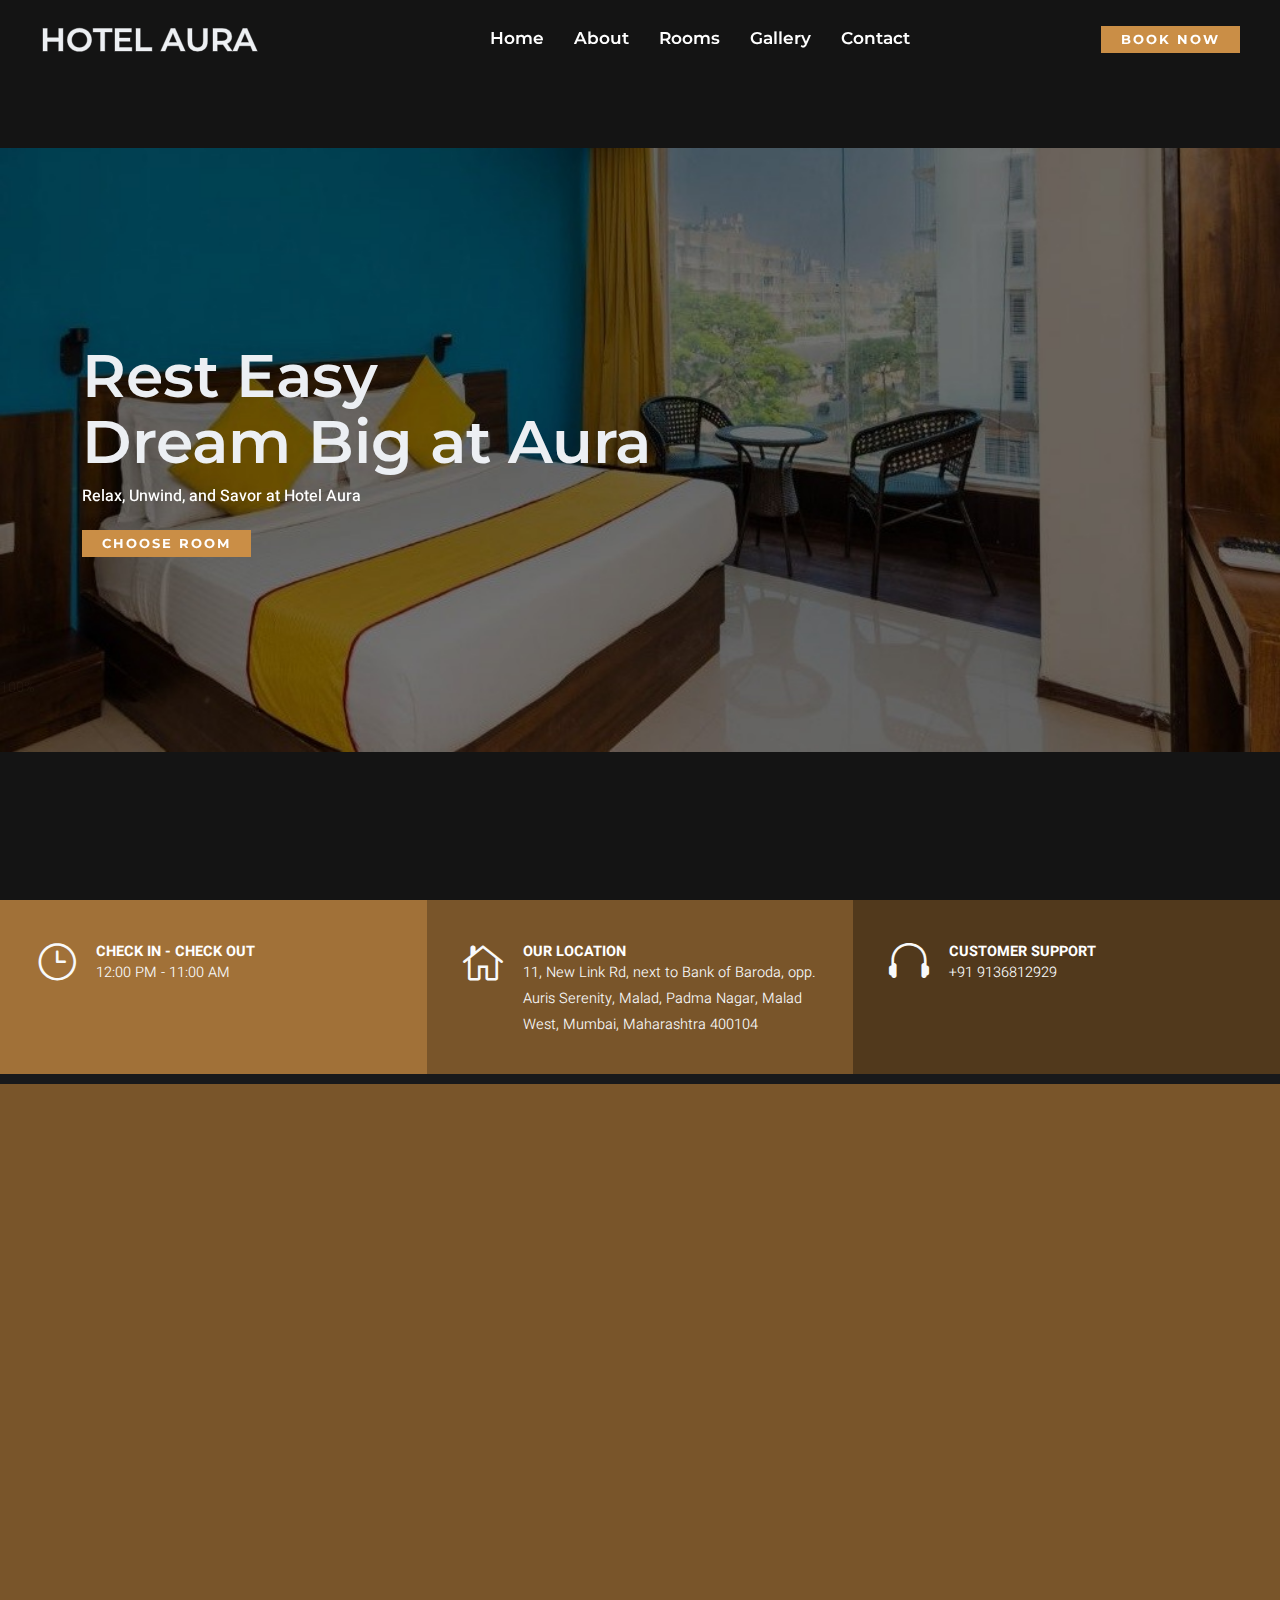
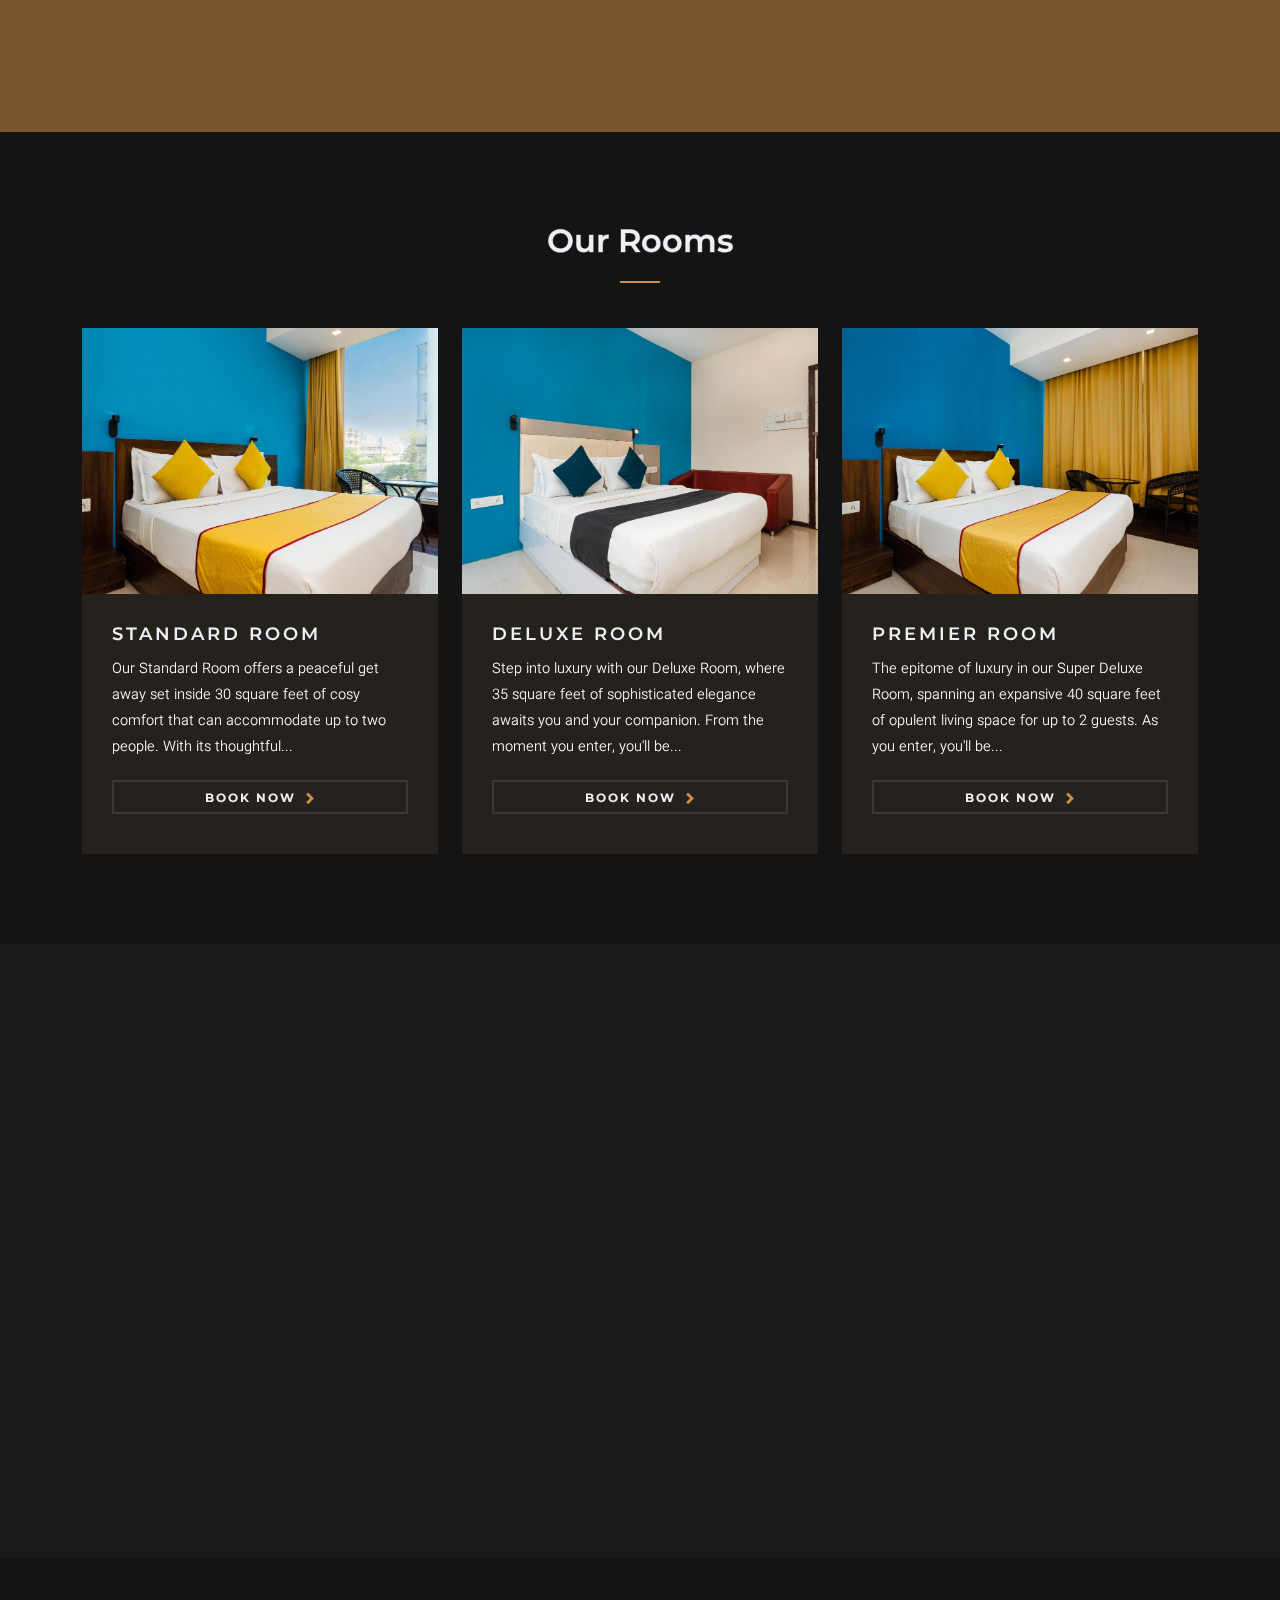
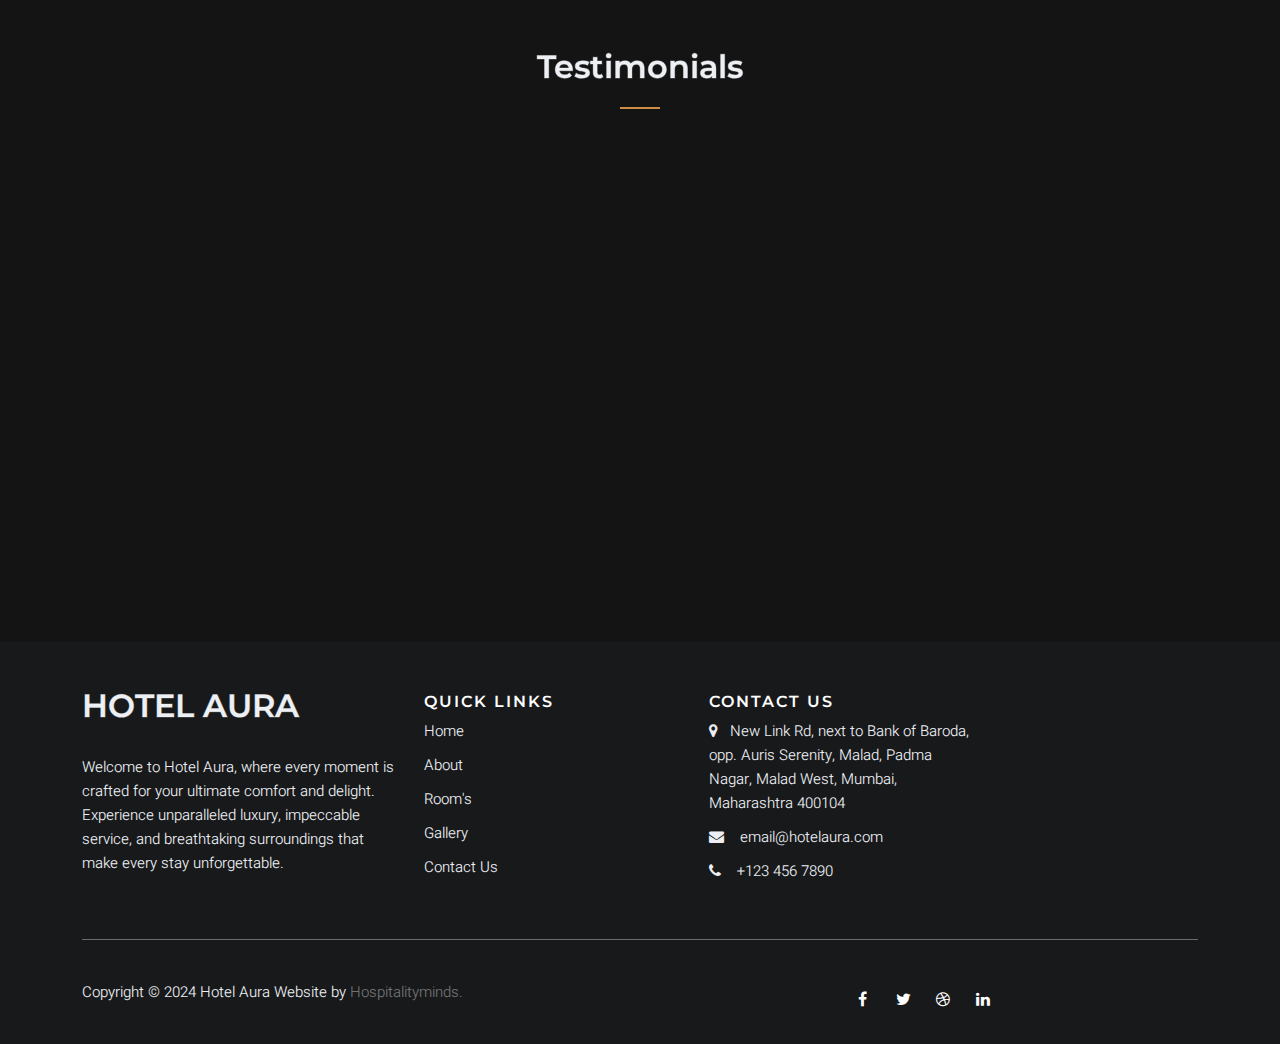
<file: index.html>
<!DOCTYPE html>
<html lang="zxx">
    <head>
        <meta charset="utf-8">
        <title>Hotel Aura</title>
        <meta name="viewport" content="width=device-width, initial-scale=1.0">
        <meta name="description" content="">
        <meta name="keywords" content="">
        <meta name="author" content="">

        <!-- CSS Files
        ================================================== -->
        <link rel="stylesheet" href="css/bootstrap.min.css" type="text/css" id="bootstrap">
        <link rel="stylesheet" href="css/plugins.css" type="text/css">
        <link rel="stylesheet" href="css/style.css" type="text/css">
        <link rel="stylesheet" href="css/color.css" type="text/css">

        <!-- color scheme -->
        <link rel="stylesheet" href="css/colors/brown.css" type="text/css" id="colors">
    </head>

    <body class="has-menu-bar">
        
        <div id="wrapper">
            <!-- header begin -->
            <header class="header-fullwidth transparent">
                <div class="container-fluid">
                    <div class="row">
                        <div class="col-md-12">
                            
                            <div class="de-flex">
                                <div class="de-flex-col">
                                    <!-- logo begin -->
                                    <div id="logo">
                                        <a href="#">
                                            <!-- <img class="logo" src="images/aura-logo.png" alt=""> -->
                                            <h2>HOTEL AURA</h2>
                                        </a>
                                    </div>
                                    <!-- logo close -->
                                </div>

                                <div class="de-flex-col">

                                    <ul id="mainmenu">
                                        <li>
                                            <a href="index.html">Home</a>
                                            <!-- <ul>
                                                <li><a href="02-index.html">Fullscreen Slider</a></li>
                                                <li><a href="02-index-slider-2.html">Fullscreen Slider 2</a></li>
                                                <li><a href="02-index-slider-3.html">Fullscreen Slider 3</a></li>
                                                <li><a href="02-index-full-page.html">Full Page</a></li>
                                                <li><a href="02-index-video-background.html">Fullsreen Video</a></li>
                                                <li><a href="02-index-room-slider-1.html">New: Room Slider 1</a></li>
                                                <li><a href="02-index-snowy.html">New: Slider + Snow</a></li>
                                            </ul> -->
                                        </li>
                                        <li><a href="about.html">About</a></li>
                                        <li>
                                            <a href="#">Rooms</a>
                                            <ul>
                                                <li><a href="standard-room.html">Standard Room</a></li>
                                                <li><a href="deluxe-room.html">Deluxe Room</a></li>
                                                <li><a href="#">Super Deluxe Room</a></li>
                                            </ul>
                                        </li>
                                        <!-- <li><a href="#">Dining</a>
                                            <ul>
                                                <li><a href="#">Restaurant 1</a></li>
                                                <li><a href="#">Restaurant 2</a></li>
                                                 <li><a href="#">Premier Room</a></li> 
                                            </ul></li> -->
                                        <!-- <li><a href="#">Banquet</a></li> -->
                                        <li><a href="gallery.html">Gallery</a></li>
                                        <!-- <li><a href="#"></a></li> -->
                                        <li><a href="contact.html">Contact</a></li>
                                    </ul>
                                </div>

                                <div class="de-flex-col">
                                    <div class="d-extra">
                                        <a class="btn-main" href="#">Book Now</a>
                                    </div>
                                    <div id="menu-btn"></div>
                                </div>

                            </div>

                        </div>
                    </div>
                </div>
            </header>
            <!-- header close -->

            <!-- menu overlay begin -->
            <div id="menu-overlay" class="slideDown">
                <div class="container-fluid">
                    <div class="row-fluid">
                        <div class="col-md-12">
                            <div id="mo-button-close">
                                <div class="line-1"></div>
                                <div class="line-2"></div>
                            </div>

                            <div class="pt80 pb80">
                                <div class="mo-nav text-center">
                                    <a href="02-index.html">
                                        <img class="logo" src="images/aura-logo.png" alt="">
                                    </a>

                                    <div class="spacer-single"></div>

                                    <!-- mainmenu begin -->
                                    <ul id="mo-menu">
                                        <li>
                                            Home
                                            <ul>
                                                <li><a href="02-index.html">Fullscreen Slider</a></li>
                                                <li><a href="02-index-slider-2.html">Fullscreen Slider 2</a></li>
                                                <li><a href="02-index-slider-3.html">Fullscreen Slider 3</a></li>
                                                <li><a href="02-index-full-page.html">Full Page</a></li>
                                                <li><a href="02-index-video-background.html">Fullsreen Video</a></li>
                                                <li><a href="02-index-room-slider-1.html">New: Room Slider 1</a></li>
                                                <li><a href="02-index-snowy.html">New: Slider + Snow</a></li>
                                            </ul>
                                        </li>
                                        <li><a href="02-about.html">About</a></li>
                                        <li>
                                            Rooms
                                            <ul>
                                                <li><a href="02-room-2-cols.html">2 Columns</a></li>
                                                <li><a href="02-room.html">3 Columns</a></li>
                                                <li><a href="02-room-single.html">Room Single</a></li>
                                            </ul>
                                        </li>
                                        <li><a href="02-booking.html">Booking</a></li>
                                        <li><a href="offer.html">Offers</a></li>
                                        <li><a href="02-blog.html">Blog</a></li>
                                        <li><a href="02-gallery.html">Gallery</a></li>
                                        <li><a href="02-contact.html">Contact</a></li>
                                    </ul>
                                    <!-- mainmenu close -->

                                </div>
                            </div>
                        </div>
                    </div>
                </div>
            </div>
        </div>
        <!-- menu overlay close -->

        <!-- content begin -->
        <div id="content" class="no-bottom no-top">

            <!-- float text begin -->
            <div class="float-text">
                <div class="de_social-icons">
                    <a href="#"><i class="fa fa-facebook fa-lg"></i></a>
                    <a href="#"><i class="fa fa-twitter fa-lg"></i></a>
                    <a href="#"><i class="fa fa-instagram fa-lg"></i></a>
                </div>
                <span><a href="#">Book Now</a></span>
            </div>
            <!-- float text close --> 

            <section class="no-top no-bottom jarallax vertical-center">
                <img src="images/home-1.jpg" alt="Description of image" style="width: 100%; height: auto;">
                <!-- Other content -->
                 <div class="de-overlay v-center">
                    <div class="container">
                        <div class="row">
                            <div class="col-lg-6">
                                <h1>Rest Easy<br>Dream Big at Aura</h1>
                                <p class="lead">Relax, Unwind, and Savor at Hotel Aura</p>
                                <a class="btn-main" href="room.html"><span>Choose Room</span></a>
                            </div>
                        </div>
                    </div>
                </div>
            </section>

            <div class="no-top no-bottom bg-color text-light">
                <div class="container-fluid">
                    <div class="row g-0">
                        <div class="col-md-4 p-3" data-bgcolor="rgba(0, 0, 0, .2)">
                            <div class="info-box padding20">
                                <i class="icon_clock_alt"></i>
                                <div class="info-box_text">
                                    <div class="info-box_title">Check in - Check Out</div>
                                    <div class="info-box_subtite">12:00 PM - 11:00 AM</div>
                                </div>
                            </div>
                        </div>

                        <div class="col-md-4 p-3" data-bgcolor="rgba(0, 0, 0, .4)">
                            <div class="info-box padding20">
                                <i class="icon_house_alt"></i>
                                <div class="info-box_text">
                                    <div class="info-box_title">Our Location</div>
                                    <div class="info-box_subtite">11, New Link Rd, next to Bank of Baroda, opp. Auris Serenity, Malad, Padma Nagar, Malad West, Mumbai, Maharashtra 400104</div>
                                </div>
                            </div>
                        </div>

                        <div class="col-md-4 p-3" data-bgcolor="rgba(0, 0, 0, .6)">
                            <div class="info-box padding20">
                                <i class="icon_headphones"></i>
                                <div class="info-box_text">
                                    <div class="info-box_title">Customer Support</div>
                                    <div class="info-box_subtite">+91 9136812929</div>
                                </div>
                            </div>
                        </div>

                        <div class="clearfix"></div>
                    </div>
                </div>
            </div>

            <!-- <section class="jarallax">
                <img src="images/background/7.jpg" class="jarallax-img" alt="">
                <div class="container">
                    <div class="row gx-4">
                        <div class="col-lg-12 text-center">
                            <h2 class="title center">Our Rooms
                                <span class="small-border"></span>
                            </h2>
                        </div>
                        <div class="col-lg-4">
                            <div class="de-room">
                                <div class="d-image">
                                    <div class="d-label">only 2 room left</div>
                                    <div class="d-details">
                                        <span class="d-meta-1">
                                            <img src="images/ui/user.svg" alt="">2 Guests
                                        </span>
                                        <span class="d-meta-2">
                                            <img src="images/ui/floorplan.svg" alt="">30 ft
                                        </span>
                                    </div>
                                    <a href="02-room-single.html">
                                        <img src="images/room/1.jpg" class="img-fluid" alt="">
                                        <img src="images/room/1-alt.jpg" class="d-img-hover img-fluid" alt="">
                                    </a>
                                </div>
                                
                                <div class="d-text">
                                    <h3>Standard Room</h3>
                                    <p>Most hotels and major hospitality companies have set industry standards to classify hotel types. An upscale full-service hotel facility offers luxury...</p>
                                    <a href="02-room-single.html" class="btn-line"><span>Book Now For $29</span></a>
                                </div>
                            </div>
                        </div>
                        <div class="col-lg-4">
                            <div class="de-room">
                                <div class="d-image">
                                    <div class="d-label">only 1 room left</div>
                                    <div class="d-details">
                                        <span class="d-meta-1">
                                            <img src="images/ui/user.svg" alt="">2 Guests
                                        </span>
                                        <span class="d-meta-2">
                                            <img src="images/ui/floorplan.svg" alt="">35 ft
                                        </span>
                                    </div>
                                    <a href="02-room-single.html">
                                        <img src="images/room/2.jpg" class="img-fluid" alt="">
                                        <img src="images/room/2-alt.jpg" class="d-img-hover img-fluid" alt="">
                                    </a>
                                </div>
                                
                                <div class="d-text">
                                    <h3>Deluxe Room</h3>
                                    <p>Most hotels and major hospitality companies have set industry standards to classify hotel types. An upscale full-service hotel facility offers luxury...</p>
                                    <a href="02-room-single.html" class="btn-line"><span>Book Now For $39</span></a>
                                </div>
                            </div>
                        </div>
                        <div class="col-lg-4">
                            <div class="de-room">
                                <div class="d-image">
                                    <div class="d-label">only 3 room left</div>
                                    <div class="d-details">
                                        <span class="d-meta-1">
                                            <img src="images/ui/user.svg" alt="">2 Guests
                                        </span>
                                        <span class="d-meta-2">
                                            <img src="images/ui/floorplan.svg" alt="">40 ft
                                        </span>
                                    </div>
                                    <a href="02-room-single.html">
                                        <img src="images/room/3.jpg" class="img-fluid" alt="">
                                        <img src="images/room/3-alt.jpg" class="d-img-hover img-fluid" alt="">
                                    </a>
                                </div>
                                
                                <div class="d-text">
                                    <h3>Premier Room</h3>
                                    <p>Most hotels and major hospitality companies have set industry standards to classify hotel types. An upscale full-service hotel facility offers luxury...</p>
                                    <a href="02-room-single.html" class="btn-line"><span>Book Now For $49</span></a>
                                </div>
                            </div>
                        </div>
                    </div>
                </div>
            </section> -->

            <section id="section-intro" class="pt60" data-bgcolor="#79552A">
                <div class="container">
                    <div class="row align-items-center">
                        <div class="col-lg-3 col-6">
                            <div class="spacer-double sm-hide"></div>
                            <img src="images/about-1.jpg" alt="" class="img-responsive wow fadeInUp" data-wow-duration="1s">
                        </div>

                        <div class="col-lg-3 col-6">
                            <img src="images/about-2.jpg" alt="" class="img-responsive wow fadeInUp" data-wow-duration="1.5s">
                        </div>
                        
                        <div class="col-lg-6 wow fadeIn">
                                <div class="padding20">

                                    <div class="col-lg-12 text-center">
                                        <h2 class="title center">About Us
                                            <span class="small-border"></span>
                                        </h2>
                                    </div>

                                <h2 class="title mb10">Your Gateway to Unforgettable Hospitality
                                    <!-- <span class="small-border"></span> -->
                                </h2>

                                <p>At Aura, you will experience unmatched elegance and hospitality. Located in the very centre of Malad, our beautiful hotel welcomes you to experience a seamless combination of luxury and comfort. From the time you arrive, our devoted crew ensures that every aspect of your stay is flawless, from the beautiful accommodations to the great dining experiences. Whether you're touring the city or you are on a business trip, let Aura be your portal to unique experiences. Welcome to a new standard of hospitality. Welcome to Aura.
                                </p>

                                <a href="#" class="btn-line"><span>Book Now</span>s</a>
                                
                                </div>
                        </div>
                        
                        <div class="clearfix"></div>
                    </div>
                </div>
            </section>


 <!---new section -->
     
     
 <section class="jarallax">
    <img src="images/home-2.jpg" class="jarallax-img" alt="">
    <div class="container">
        <div class="row gx-4">
            <div class="col-lg-12 text-center">
                <h2 class="title center">Our Rooms
                    <span class="small-border"></span>
                </h2>
            </div>

            <div class="col-lg-4">
                <div class="de-room">
                    <div class="d-image">
                       
                        <a href="#">
                            <img src="images/Standard Double Room-1.jpg" class="img-fluid" alt="">
                            <img src="images/Standard Double Room-2.jpg" class="d-img-hover img-fluid" alt="">
                        </a>
                    </div>
                    
                    <div class="d-text">
                        <h3>Standard Room</h3>
                        <p>Our Standard Room offers a peaceful get away set inside 30 square feet of cosy comfort that can accommodate up to two people. With its thoughtful...</p>
                        <a href="#" class="btn-line"><span>Book Now</span></a>
                    </div>
                </div>
            </div>

            <div class="col-lg-4">
                <div class="de-room">
                    <div class="d-image">
                       
                        <a href="#">
                            <img src="images/Deluxe Double Room-1.jpg" class="img-fluid" alt="">
                            <img src="images/Deluxe Double Room-2.jpg" class="d-img-hover img-fluid" alt="">
                        </a>
                    </div>
                    
                    <div class="d-text">
                        <h3>Deluxe Room</h3>
                        <p>Step into luxury with our Deluxe Room, where 35 square feet of sophisticated elegance awaits you and your companion. From the moment you enter, you'll be...</p>
                        <a href="#" class="btn-line"><span>Book Now</span></a>
                    </div>
                </div>
            </div>

            <div class="col-lg-4">
                <div class="de-room">
                    <div class="d-image">
                        <a href="#">
                            <img src="images/Super Deluxe Room-1.jpg" class="img-fluid" alt="">
                            <img src="images/Super Deluxe Room-2.jpg" class="d-img-hover img-fluid" alt="">
                        </a>
                    </div>
                    
                    <div class="d-text">
                        <h3>Premier Room</h3>
                        <p>The epitome of luxury in our Super Deluxe Room, spanning an expansive 40 square feet of opulent living space for up to 2 guests. As you enter, you'll be...</p>
                        <a href="#" class="btn-line"><span>Book Now</span></a>
                    </div>
                </div>
            </div>
        </div>
    </div>
</section>

<!--section end --->

<!--another page code start here-->

<section id="section-main" class="no-bg no-top" aria-label="section-menu">
    <div class="container">
      
  <div class="spacer-double"></div>

        <div class="row gx-4">
            <div class="col-lg-12 text-center">
                <h2 class="title center">Hotel Facilities
                    <span class="small-border"></span>
                </h2>
            </div>
        </div>

        <div class="row">

            <div class="col-md-4 mb-3">
                <div class="box-icon">
                    <span class="icon bg-color"><img src="Icon/1.svg" alt=""></span>
                    <div class="text">
                        <h3 class="style-1">Restaurant</h3>
                        <p>Dine in style at our exquisite on-site restaurant!
                        </p>
                    </div>
                </div>
            </div>
        
            <div class="col-md-4 mb-3">
                <div class="box-icon">
                    <span class="icon bg-color"><img src="Icon/2.svg" alt=""></span>
                    <div class="text">
                        <h3 class="style-1">Air conditioning</h3>
                        <p>Beat the heat with our refreshing air conditioning!
                        </p>
                    </div>
                </div>
            </div>

            <div class="col-md-4 mb-3">
                <div class="box-icon">
                    <span class="icon bg-color"><img src="Icon/3.svg" alt=""></span>
                    <div class="text">
                        <h3 class="style-1">Family rooms</h3>
                        <p>Comfort and space for the whole family to enjoy!
                        </p>
                    </div>
                </div>
            </div>

            <div class="col-md-4 mb-3">
                <div class="box-icon">
                    <span class="icon bg-color"><img src="Icon/4.svg" alt=""></span>
                    <div class="text">
                        <h3 class="style-1">Non-smoking rooms</h3>
                        <p>Enjoy a smoke-free environment for your stay!
                        </p>
                    </div>
                </div>
            </div>

            <div class="col-md-4" >
                <div class="box-icon">
                    <span class="icon bg-color"><img src="Icon/5.svg" alt=""></span>
                    <div class="text">
                        <h3 class="style-1">Room service</h3>
                        <p>Delicious meals delivered right to your door!
                        </p>
                    </div>
                </div>
            </div>

            <div class="col-md-4 mb-3">
                <div class="box-icon">
                    <span class="icon bg-color"><img src="Icon/6.svg" alt=""></span>
                    <div class="text">
                        <h3 class="style-1">Laundry Service</h3>
                        <p> Enjoy the convenience of professional laundry service!</p>
                    </div>
                </div>
            </div>

            <div class="col-md-4 mb-3">
                <div class="box-icon">
                    <span class="icon bg-color"><img src="Icon/7.svg" alt=""></span>
                    <div class="text">
                        <h3 class="style-1">24-hour front desk</h3>
                        <p> Our 24-hour front desk is always here to assist you!
                        </p>
                    </div>
                </div>
            </div>

            <div class="col-md-4 mb-3">
                <div class="box-icon">
                    <span class="icon bg-color"><img src="Icon/8.svg" alt=""></span>
                    <div class="text">
                        <h3 class="style-1">Lift</h3>
                        <p>Enjoy the convenience of our swift and secure lift!
                        </p>
                    </div>
                </div>
            </div>

            <div class="col-md-4 mb-3">
                <div class="box-icon">
                    <span class="icon bg-color"><img src="Icon/9.svg" alt=""></span>
                    <div class="text">
                        <h3 class="style-1">Breakfast</h3>
                        <p>Wake up to a hearty and delightful breakfast!
                        </p>
                    </div>
                </div>
            </div>
            
        </div>

    </div>
</section>
<!--another page code end here----->
      <section class="jarallax">
                <img src="images/background/4.jpg" class="jarallax-img" alt="">
                <div class="container">
                    <div class="row gx-4">
                        <div class="col-lg-12 text-center">
                            <h2 class="title center">Testimonials
                                <span class="small-border"></span>
                            </h2>
                        </div>

                        <div class="col-md-8 offset-md-2 wow fadeInUp">
                            
                            <div id="testimonial-carousel-single" class="owl-carousel owl-theme wow fadeInUp">
                                <blockquote class="testimonial-big">
                                    <span class="d-testi">From the moment I stepped into the lobby, I was greeted with warmth and hospitality. The staff went above and beyond to ensure my stay was comfortable and enjoyable. The room was spacious, impeccably clean, and beautifully decorated.</span>
                                    <span class="name">Yashika Arora, Customer</span>
                                </blockquote>
                                
                                <blockquote class="testimonial-big">
                                    <span class="d-testi">Great Hotel In budget, good service, heena ma'am and rajnish were very helpful. Rooms were clean and tidy. Had great food and rooms wer spacious, had breathtaking link road view. Location is in the midst of the corporate hub mindpace. Overall good experience</span>
                                    <span class="name">Saurabh B, Customer</span>
                                </blockquote>
                                
                                <blockquote class="testimonial-big">
                                    <span class="d-testi">The family-oriented services at Hotel Aura made our family trip delightful. The warm water supply and cozy ambiance added to the comfort. The complimentary breakfast options were diverse and satisfying for everyone.</span>
                                    <span class="name">Kiran, Customer</span>
                                </blockquote>
                            </div>
                            
                        </div>
                    </div>
                </div>
            </section>

 <!-- Site footer -->
<footer class="site-footer">
    <div class="container">
        <div class="row">
            <div class="col-sm-12 col-md-6">
                <div class="de-flex-col">
                    <!-- logo begin -->
                    <div id="logo">
                        <a href="#">
                            <!-- <img class="logo" src="images/aura-logo.png" alt=""> -->
                            <h2>HOTEL AURA</h2>
                        </a>
                    </div>
                    <!-- logo close -->
                </div>
                <p class="text-justify">Welcome to Hotel Aura, where every moment is crafted for your ultimate comfort and delight. Experience unparalleled luxury, impeccable service, and breathtaking surroundings that make every stay unforgettable.</p>
            </div>
            <div class="col-xs-6 col-md-3">
                <h6>Quick Links</h6>
                <ul class="footer-links">
                    <li><a href="#">Home</a></li>
                    <li><a href="about.html">About</a></li>
                    <li><a href="#">Room's</a></li>
                    <li><a href="#">Gallery</a></li>
                    <li><a href="#">Contact Us</a></li>
                </ul>
            </div>
            <div class="col-xs-6 col-md-3">
                <h6>Contact Us</h6>
                <ul class="contact-info">
                    <li><i class="fa fa-map-marker"></i>New Link Rd, next to Bank of Baroda, opp. Auris Serenity, Malad, Padma Nagar, Malad West, Mumbai, Maharashtra 400104</li>
                    <li><i class="fa fa-envelope"></i> email@hotelaura.com</li>
                    <li><i class="fa fa-phone"></i> +123 456 7890</li>
                </ul>
            </div>
        </div>
        <hr>
    </div>
    <div class="container">
        <div class="row">
            <div class="col-md-8 col-sm-6 col-xs-12">
                <p class="copyright-text">Copyright © 2024 Hotel Aura Website by
                    <a href="#">Hospitalityminds.</a>
                </p>
            </div>
            <div class="col-md-4 col-sm-6 col-xs-12">
                <ul class="social-icons">
                    <li><a class="facebook" href="#"><i class="fa fa-facebook"></i></a></li>
                    <li><a class="twitter" href="#"><i class="fa fa-twitter"></i></a></li>
                    <li><a class="dribbble" href="#"><i class="fa fa-dribbble"></i></a></li>
                    <li><a class="linkedin" href="#"><i class="fa fa-linkedin"></i></a></li>
                </ul>
            </div> 
        </div>
    </div>
</footer>

        </div>

        <!-- Javascript Files
    ================================================== -->
        <script src="js/plugins.js"></script>
        <script src="js/designesia.js"></script>

    </body>
</html>
</file>
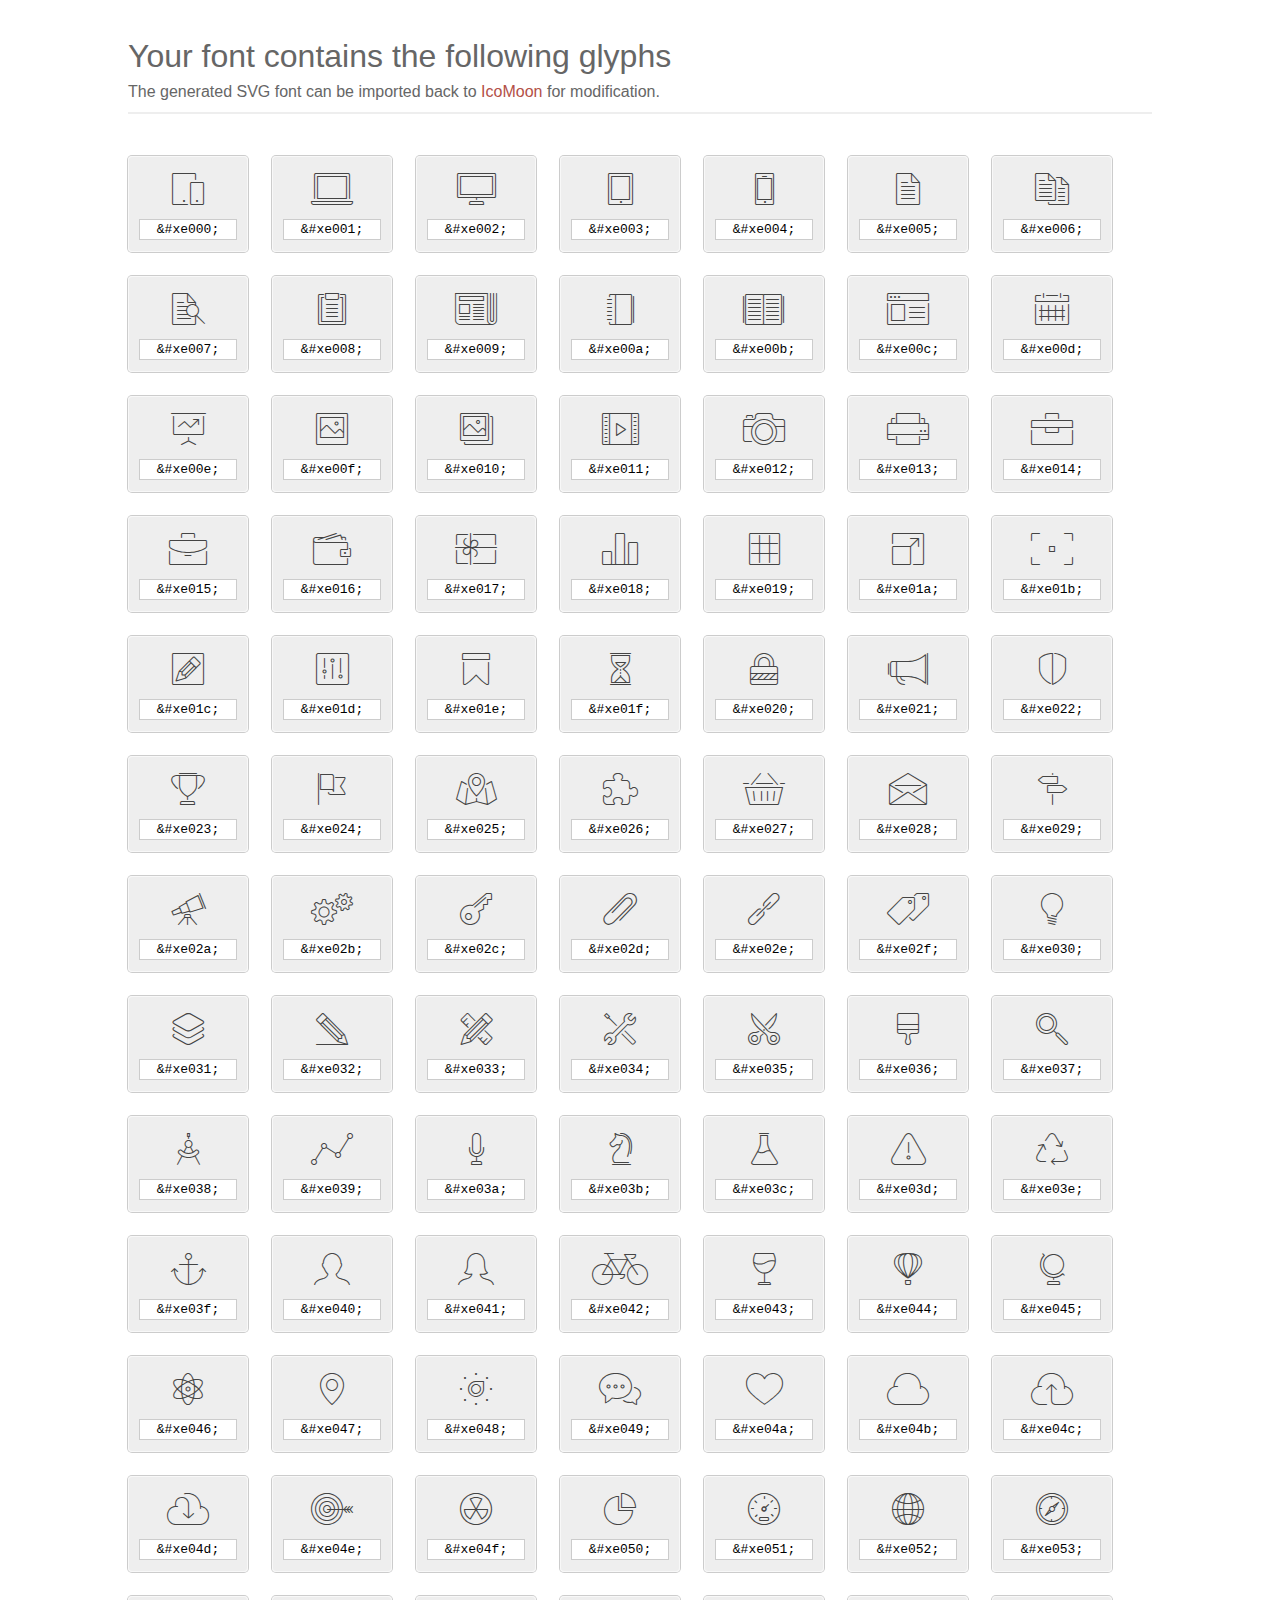
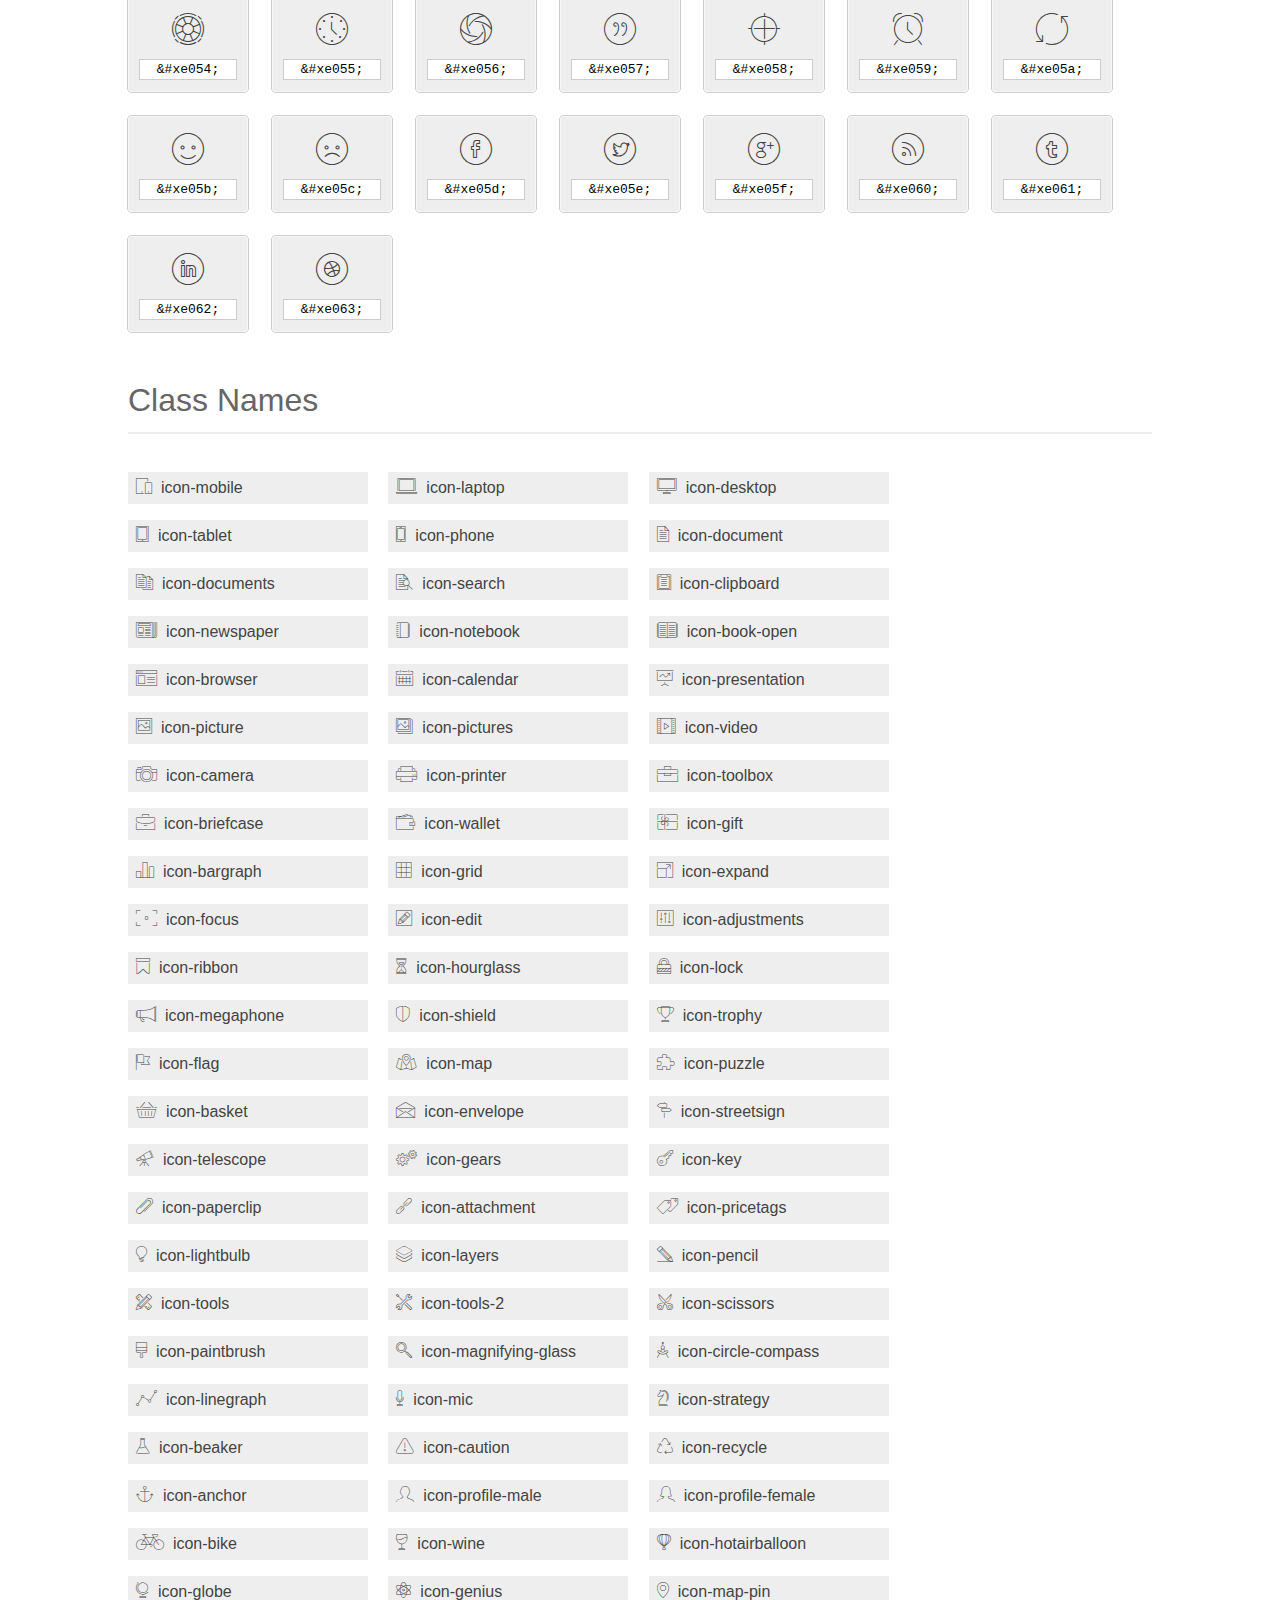
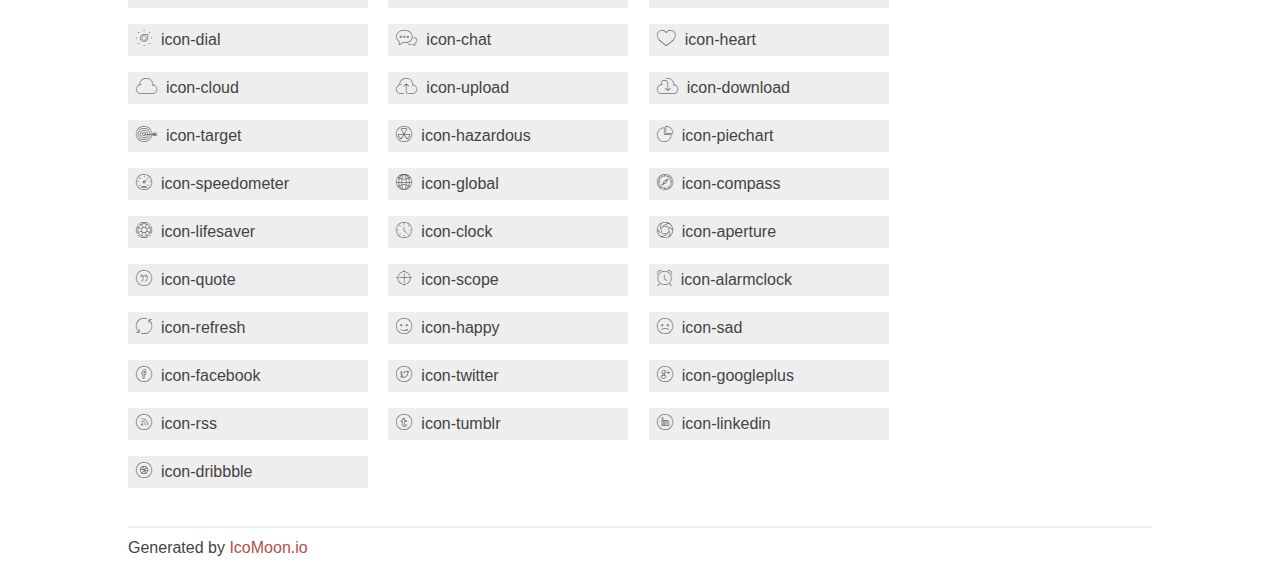
<file: fonts/et-line-font/index.html>
<!doctype html>
<html>
<head>
<title>Your Font/Glyphs</title>
<link rel="stylesheet" href="style.css" />
<!--[if lte IE 7]><script src="lte-ie7.js"></script><![endif]-->
<style>
	section, header, footer {display: block;}
	body {
		font-family: sans-serif;
		color: #444;
		line-height: 1.5;
		font-size: 1em;
	}
	* {
		-moz-box-sizing: border-box;
		-webkit-box-sizing: border-box;
		box-sizing: border-box;
		margin: 0;
		padding: 0;
	}
	.glyph {
		font-size: 16px;
		float: left;
		text-align: center;
		background: #eee;
		padding: .75em;
		margin: .75em 1.5em .75em 0;
		width: 7.5em;
		border-radius: .25em;
		box-shadow: inset 0 0 0 1px #f8f8f8, 0 0 0 1px #CCC;
	}
	.glyph input {
		font-family: consolas, monospace;
		font-size: 13px;
		width: 100%;
		text-align: center;
		border: 0;
		box-shadow: 0 0 0 1px #ccc;
		padding: .125em;
	}
	.w-main {
		width: 80%;
	}
	.centered {
		margin-left: auto;
		margin-right: auto;
	}
	.fs1 {
		font-size: 2em;
	}
	header {
		margin: 2em 0;
		padding-bottom: .5em;
		color: #666;
		box-shadow: 0 2px #eee;
	}
	header h1 {
		font-size: 2em;
		font-weight: normal;
	}
	.clearfix:before, .clearfix:after { content: ""; display: table; }
	.clearfix:after, .clear { clear: both; }
	footer {
		margin-top: 2em;
		padding: .5em 0;
		box-shadow: 0 -2px #eee;
	}
	a, a:visited {
		color: #B35047;
		text-decoration: none;
	}
	a:hover, a:focus {color: #000;}
	.box1 {
		font-size: 16px;
		display: inline-block;
		width: 15em;
		padding: .25em .5em;
		background: #eee;
		margin: .5em 1em .5em 0;
	}
</style>
</head>
<body>
	<div class="w-main centered">
	<section class="mtm clearfix" id="glyphs">
	<header>
		<h1>Your font contains the following glyphs</h1>
		<p>The generated SVG font can be imported back to <a href="http://icomoon.io/app">IcoMoon</a> for modification.</p>
	</header>
	<div class="glyph">
		<div class="fs1" aria-hidden="true" data-icon="&#xe000;"></div>
		<input type="text" readonly="readonly" value="&amp;#xe000;" />
	</div>
	<div class="glyph">
		<div class="fs1" aria-hidden="true" data-icon="&#xe001;"></div>
		<input type="text" readonly="readonly" value="&amp;#xe001;" />
	</div>
	<div class="glyph">
		<div class="fs1" aria-hidden="true" data-icon="&#xe002;"></div>
		<input type="text" readonly="readonly" value="&amp;#xe002;" />
	</div>
	<div class="glyph">
		<div class="fs1" aria-hidden="true" data-icon="&#xe003;"></div>
		<input type="text" readonly="readonly" value="&amp;#xe003;" />
	</div>
	<div class="glyph">
		<div class="fs1" aria-hidden="true" data-icon="&#xe004;"></div>
		<input type="text" readonly="readonly" value="&amp;#xe004;" />
	</div>
	<div class="glyph">
		<div class="fs1" aria-hidden="true" data-icon="&#xe005;"></div>
		<input type="text" readonly="readonly" value="&amp;#xe005;" />
	</div>
	<div class="glyph">
		<div class="fs1" aria-hidden="true" data-icon="&#xe006;"></div>
		<input type="text" readonly="readonly" value="&amp;#xe006;" />
	</div>
	<div class="glyph">
		<div class="fs1" aria-hidden="true" data-icon="&#xe007;"></div>
		<input type="text" readonly="readonly" value="&amp;#xe007;" />
	</div>
	<div class="glyph">
		<div class="fs1" aria-hidden="true" data-icon="&#xe008;"></div>
		<input type="text" readonly="readonly" value="&amp;#xe008;" />
	</div>
	<div class="glyph">
		<div class="fs1" aria-hidden="true" data-icon="&#xe009;"></div>
		<input type="text" readonly="readonly" value="&amp;#xe009;" />
	</div>
	<div class="glyph">
		<div class="fs1" aria-hidden="true" data-icon="&#xe00a;"></div>
		<input type="text" readonly="readonly" value="&amp;#xe00a;" />
	</div>
	<div class="glyph">
		<div class="fs1" aria-hidden="true" data-icon="&#xe00b;"></div>
		<input type="text" readonly="readonly" value="&amp;#xe00b;" />
	</div>
	<div class="glyph">
		<div class="fs1" aria-hidden="true" data-icon="&#xe00c;"></div>
		<input type="text" readonly="readonly" value="&amp;#xe00c;" />
	</div>
	<div class="glyph">
		<div class="fs1" aria-hidden="true" data-icon="&#xe00d;"></div>
		<input type="text" readonly="readonly" value="&amp;#xe00d;" />
	</div>
	<div class="glyph">
		<div class="fs1" aria-hidden="true" data-icon="&#xe00e;"></div>
		<input type="text" readonly="readonly" value="&amp;#xe00e;" />
	</div>
	<div class="glyph">
		<div class="fs1" aria-hidden="true" data-icon="&#xe00f;"></div>
		<input type="text" readonly="readonly" value="&amp;#xe00f;" />
	</div>
	<div class="glyph">
		<div class="fs1" aria-hidden="true" data-icon="&#xe010;"></div>
		<input type="text" readonly="readonly" value="&amp;#xe010;" />
	</div>
	<div class="glyph">
		<div class="fs1" aria-hidden="true" data-icon="&#xe011;"></div>
		<input type="text" readonly="readonly" value="&amp;#xe011;" />
	</div>
	<div class="glyph">
		<div class="fs1" aria-hidden="true" data-icon="&#xe012;"></div>
		<input type="text" readonly="readonly" value="&amp;#xe012;" />
	</div>
	<div class="glyph">
		<div class="fs1" aria-hidden="true" data-icon="&#xe013;"></div>
		<input type="text" readonly="readonly" value="&amp;#xe013;" />
	</div>
	<div class="glyph">
		<div class="fs1" aria-hidden="true" data-icon="&#xe014;"></div>
		<input type="text" readonly="readonly" value="&amp;#xe014;" />
	</div>
	<div class="glyph">
		<div class="fs1" aria-hidden="true" data-icon="&#xe015;"></div>
		<input type="text" readonly="readonly" value="&amp;#xe015;" />
	</div>
	<div class="glyph">
		<div class="fs1" aria-hidden="true" data-icon="&#xe016;"></div>
		<input type="text" readonly="readonly" value="&amp;#xe016;" />
	</div>
	<div class="glyph">
		<div class="fs1" aria-hidden="true" data-icon="&#xe017;"></div>
		<input type="text" readonly="readonly" value="&amp;#xe017;" />
	</div>
	<div class="glyph">
		<div class="fs1" aria-hidden="true" data-icon="&#xe018;"></div>
		<input type="text" readonly="readonly" value="&amp;#xe018;" />
	</div>
	<div class="glyph">
		<div class="fs1" aria-hidden="true" data-icon="&#xe019;"></div>
		<input type="text" readonly="readonly" value="&amp;#xe019;" />
	</div>
	<div class="glyph">
		<div class="fs1" aria-hidden="true" data-icon="&#xe01a;"></div>
		<input type="text" readonly="readonly" value="&amp;#xe01a;" />
	</div>
	<div class="glyph">
		<div class="fs1" aria-hidden="true" data-icon="&#xe01b;"></div>
		<input type="text" readonly="readonly" value="&amp;#xe01b;" />
	</div>
	<div class="glyph">
		<div class="fs1" aria-hidden="true" data-icon="&#xe01c;"></div>
		<input type="text" readonly="readonly" value="&amp;#xe01c;" />
	</div>
	<div class="glyph">
		<div class="fs1" aria-hidden="true" data-icon="&#xe01d;"></div>
		<input type="text" readonly="readonly" value="&amp;#xe01d;" />
	</div>
	<div class="glyph">
		<div class="fs1" aria-hidden="true" data-icon="&#xe01e;"></div>
		<input type="text" readonly="readonly" value="&amp;#xe01e;" />
	</div>
	<div class="glyph">
		<div class="fs1" aria-hidden="true" data-icon="&#xe01f;"></div>
		<input type="text" readonly="readonly" value="&amp;#xe01f;" />
	</div>
	<div class="glyph">
		<div class="fs1" aria-hidden="true" data-icon="&#xe020;"></div>
		<input type="text" readonly="readonly" value="&amp;#xe020;" />
	</div>
	<div class="glyph">
		<div class="fs1" aria-hidden="true" data-icon="&#xe021;"></div>
		<input type="text" readonly="readonly" value="&amp;#xe021;" />
	</div>
	<div class="glyph">
		<div class="fs1" aria-hidden="true" data-icon="&#xe022;"></div>
		<input type="text" readonly="readonly" value="&amp;#xe022;" />
	</div>
	<div class="glyph">
		<div class="fs1" aria-hidden="true" data-icon="&#xe023;"></div>
		<input type="text" readonly="readonly" value="&amp;#xe023;" />
	</div>
	<div class="glyph">
		<div class="fs1" aria-hidden="true" data-icon="&#xe024;"></div>
		<input type="text" readonly="readonly" value="&amp;#xe024;" />
	</div>
	<div class="glyph">
		<div class="fs1" aria-hidden="true" data-icon="&#xe025;"></div>
		<input type="text" readonly="readonly" value="&amp;#xe025;" />
	</div>
	<div class="glyph">
		<div class="fs1" aria-hidden="true" data-icon="&#xe026;"></div>
		<input type="text" readonly="readonly" value="&amp;#xe026;" />
	</div>
	<div class="glyph">
		<div class="fs1" aria-hidden="true" data-icon="&#xe027;"></div>
		<input type="text" readonly="readonly" value="&amp;#xe027;" />
	</div>
	<div class="glyph">
		<div class="fs1" aria-hidden="true" data-icon="&#xe028;"></div>
		<input type="text" readonly="readonly" value="&amp;#xe028;" />
	</div>
	<div class="glyph">
		<div class="fs1" aria-hidden="true" data-icon="&#xe029;"></div>
		<input type="text" readonly="readonly" value="&amp;#xe029;" />
	</div>
	<div class="glyph">
		<div class="fs1" aria-hidden="true" data-icon="&#xe02a;"></div>
		<input type="text" readonly="readonly" value="&amp;#xe02a;" />
	</div>
	<div class="glyph">
		<div class="fs1" aria-hidden="true" data-icon="&#xe02b;"></div>
		<input type="text" readonly="readonly" value="&amp;#xe02b;" />
	</div>
	<div class="glyph">
		<div class="fs1" aria-hidden="true" data-icon="&#xe02c;"></div>
		<input type="text" readonly="readonly" value="&amp;#xe02c;" />
	</div>
	<div class="glyph">
		<div class="fs1" aria-hidden="true" data-icon="&#xe02d;"></div>
		<input type="text" readonly="readonly" value="&amp;#xe02d;" />
	</div>
	<div class="glyph">
		<div class="fs1" aria-hidden="true" data-icon="&#xe02e;"></div>
		<input type="text" readonly="readonly" value="&amp;#xe02e;" />
	</div>
	<div class="glyph">
		<div class="fs1" aria-hidden="true" data-icon="&#xe02f;"></div>
		<input type="text" readonly="readonly" value="&amp;#xe02f;" />
	</div>
	<div class="glyph">
		<div class="fs1" aria-hidden="true" data-icon="&#xe030;"></div>
		<input type="text" readonly="readonly" value="&amp;#xe030;" />
	</div>
	<div class="glyph">
		<div class="fs1" aria-hidden="true" data-icon="&#xe031;"></div>
		<input type="text" readonly="readonly" value="&amp;#xe031;" />
	</div>
	<div class="glyph">
		<div class="fs1" aria-hidden="true" data-icon="&#xe032;"></div>
		<input type="text" readonly="readonly" value="&amp;#xe032;" />
	</div>
	<div class="glyph">
		<div class="fs1" aria-hidden="true" data-icon="&#xe033;"></div>
		<input type="text" readonly="readonly" value="&amp;#xe033;" />
	</div>
	<div class="glyph">
		<div class="fs1" aria-hidden="true" data-icon="&#xe034;"></div>
		<input type="text" readonly="readonly" value="&amp;#xe034;" />
	</div>
	<div class="glyph">
		<div class="fs1" aria-hidden="true" data-icon="&#xe035;"></div>
		<input type="text" readonly="readonly" value="&amp;#xe035;" />
	</div>
	<div class="glyph">
		<div class="fs1" aria-hidden="true" data-icon="&#xe036;"></div>
		<input type="text" readonly="readonly" value="&amp;#xe036;" />
	</div>
	<div class="glyph">
		<div class="fs1" aria-hidden="true" data-icon="&#xe037;"></div>
		<input type="text" readonly="readonly" value="&amp;#xe037;" />
	</div>
	<div class="glyph">
		<div class="fs1" aria-hidden="true" data-icon="&#xe038;"></div>
		<input type="text" readonly="readonly" value="&amp;#xe038;" />
	</div>
	<div class="glyph">
		<div class="fs1" aria-hidden="true" data-icon="&#xe039;"></div>
		<input type="text" readonly="readonly" value="&amp;#xe039;" />
	</div>
	<div class="glyph">
		<div class="fs1" aria-hidden="true" data-icon="&#xe03a;"></div>
		<input type="text" readonly="readonly" value="&amp;#xe03a;" />
	</div>
	<div class="glyph">
		<div class="fs1" aria-hidden="true" data-icon="&#xe03b;"></div>
		<input type="text" readonly="readonly" value="&amp;#xe03b;" />
	</div>
	<div class="glyph">
		<div class="fs1" aria-hidden="true" data-icon="&#xe03c;"></div>
		<input type="text" readonly="readonly" value="&amp;#xe03c;" />
	</div>
	<div class="glyph">
		<div class="fs1" aria-hidden="true" data-icon="&#xe03d;"></div>
		<input type="text" readonly="readonly" value="&amp;#xe03d;" />
	</div>
	<div class="glyph">
		<div class="fs1" aria-hidden="true" data-icon="&#xe03e;"></div>
		<input type="text" readonly="readonly" value="&amp;#xe03e;" />
	</div>
	<div class="glyph">
		<div class="fs1" aria-hidden="true" data-icon="&#xe03f;"></div>
		<input type="text" readonly="readonly" value="&amp;#xe03f;" />
	</div>
	<div class="glyph">
		<div class="fs1" aria-hidden="true" data-icon="&#xe040;"></div>
		<input type="text" readonly="readonly" value="&amp;#xe040;" />
	</div>
	<div class="glyph">
		<div class="fs1" aria-hidden="true" data-icon="&#xe041;"></div>
		<input type="text" readonly="readonly" value="&amp;#xe041;" />
	</div>
	<div class="glyph">
		<div class="fs1" aria-hidden="true" data-icon="&#xe042;"></div>
		<input type="text" readonly="readonly" value="&amp;#xe042;" />
	</div>
	<div class="glyph">
		<div class="fs1" aria-hidden="true" data-icon="&#xe043;"></div>
		<input type="text" readonly="readonly" value="&amp;#xe043;" />
	</div>
	<div class="glyph">
		<div class="fs1" aria-hidden="true" data-icon="&#xe044;"></div>
		<input type="text" readonly="readonly" value="&amp;#xe044;" />
	</div>
	<div class="glyph">
		<div class="fs1" aria-hidden="true" data-icon="&#xe045;"></div>
		<input type="text" readonly="readonly" value="&amp;#xe045;" />
	</div>
	<div class="glyph">
		<div class="fs1" aria-hidden="true" data-icon="&#xe046;"></div>
		<input type="text" readonly="readonly" value="&amp;#xe046;" />
	</div>
	<div class="glyph">
		<div class="fs1" aria-hidden="true" data-icon="&#xe047;"></div>
		<input type="text" readonly="readonly" value="&amp;#xe047;" />
	</div>
	<div class="glyph">
		<div class="fs1" aria-hidden="true" data-icon="&#xe048;"></div>
		<input type="text" readonly="readonly" value="&amp;#xe048;" />
	</div>
	<div class="glyph">
		<div class="fs1" aria-hidden="true" data-icon="&#xe049;"></div>
		<input type="text" readonly="readonly" value="&amp;#xe049;" />
	</div>
	<div class="glyph">
		<div class="fs1" aria-hidden="true" data-icon="&#xe04a;"></div>
		<input type="text" readonly="readonly" value="&amp;#xe04a;" />
	</div>
	<div class="glyph">
		<div class="fs1" aria-hidden="true" data-icon="&#xe04b;"></div>
		<input type="text" readonly="readonly" value="&amp;#xe04b;" />
	</div>
	<div class="glyph">
		<div class="fs1" aria-hidden="true" data-icon="&#xe04c;"></div>
		<input type="text" readonly="readonly" value="&amp;#xe04c;" />
	</div>
	<div class="glyph">
		<div class="fs1" aria-hidden="true" data-icon="&#xe04d;"></div>
		<input type="text" readonly="readonly" value="&amp;#xe04d;" />
	</div>
	<div class="glyph">
		<div class="fs1" aria-hidden="true" data-icon="&#xe04e;"></div>
		<input type="text" readonly="readonly" value="&amp;#xe04e;" />
	</div>
	<div class="glyph">
		<div class="fs1" aria-hidden="true" data-icon="&#xe04f;"></div>
		<input type="text" readonly="readonly" value="&amp;#xe04f;" />
	</div>
	<div class="glyph">
		<div class="fs1" aria-hidden="true" data-icon="&#xe050;"></div>
		<input type="text" readonly="readonly" value="&amp;#xe050;" />
	</div>
	<div class="glyph">
		<div class="fs1" aria-hidden="true" data-icon="&#xe051;"></div>
		<input type="text" readonly="readonly" value="&amp;#xe051;" />
	</div>
	<div class="glyph">
		<div class="fs1" aria-hidden="true" data-icon="&#xe052;"></div>
		<input type="text" readonly="readonly" value="&amp;#xe052;" />
	</div>
	<div class="glyph">
		<div class="fs1" aria-hidden="true" data-icon="&#xe053;"></div>
		<input type="text" readonly="readonly" value="&amp;#xe053;" />
	</div>
	<div class="glyph">
		<div class="fs1" aria-hidden="true" data-icon="&#xe054;"></div>
		<input type="text" readonly="readonly" value="&amp;#xe054;" />
	</div>
	<div class="glyph">
		<div class="fs1" aria-hidden="true" data-icon="&#xe055;"></div>
		<input type="text" readonly="readonly" value="&amp;#xe055;" />
	</div>
	<div class="glyph">
		<div class="fs1" aria-hidden="true" data-icon="&#xe056;"></div>
		<input type="text" readonly="readonly" value="&amp;#xe056;" />
	</div>
	<div class="glyph">
		<div class="fs1" aria-hidden="true" data-icon="&#xe057;"></div>
		<input type="text" readonly="readonly" value="&amp;#xe057;" />
	</div>
	<div class="glyph">
		<div class="fs1" aria-hidden="true" data-icon="&#xe058;"></div>
		<input type="text" readonly="readonly" value="&amp;#xe058;" />
	</div>
	<div class="glyph">
		<div class="fs1" aria-hidden="true" data-icon="&#xe059;"></div>
		<input type="text" readonly="readonly" value="&amp;#xe059;" />
	</div>
	<div class="glyph">
		<div class="fs1" aria-hidden="true" data-icon="&#xe05a;"></div>
		<input type="text" readonly="readonly" value="&amp;#xe05a;" />
	</div>
	<div class="glyph">
		<div class="fs1" aria-hidden="true" data-icon="&#xe05b;"></div>
		<input type="text" readonly="readonly" value="&amp;#xe05b;" />
	</div>
	<div class="glyph">
		<div class="fs1" aria-hidden="true" data-icon="&#xe05c;"></div>
		<input type="text" readonly="readonly" value="&amp;#xe05c;" />
	</div>
	<div class="glyph">
		<div class="fs1" aria-hidden="true" data-icon="&#xe05d;"></div>
		<input type="text" readonly="readonly" value="&amp;#xe05d;" />
	</div>
	<div class="glyph">
		<div class="fs1" aria-hidden="true" data-icon="&#xe05e;"></div>
		<input type="text" readonly="readonly" value="&amp;#xe05e;" />
	</div>
	<div class="glyph">
		<div class="fs1" aria-hidden="true" data-icon="&#xe05f;"></div>
		<input type="text" readonly="readonly" value="&amp;#xe05f;" />
	</div>
	<div class="glyph">
		<div class="fs1" aria-hidden="true" data-icon="&#xe060;"></div>
		<input type="text" readonly="readonly" value="&amp;#xe060;" />
	</div>
	<div class="glyph">
		<div class="fs1" aria-hidden="true" data-icon="&#xe061;"></div>
		<input type="text" readonly="readonly" value="&amp;#xe061;" />
	</div>
	<div class="glyph">
		<div class="fs1" aria-hidden="true" data-icon="&#xe062;"></div>
		<input type="text" readonly="readonly" value="&amp;#xe062;" />
	</div>
	<div class="glyph">
		<div class="fs1" aria-hidden="true" data-icon="&#xe063;"></div>
		<input type="text" readonly="readonly" value="&amp;#xe063;" />
	</div>
	</section>
	<div class="clear"></div>
	<section class="mtm clearfix" id="glyphs">
	<header>
		<h1>Class Names</h1>
	</header>
	<span class="box1">
		<span aria-hidden="true" class="icon-mobile"></span>
		&nbsp;icon-mobile
	</span>
	<span class="box1">
		<span aria-hidden="true" class="icon-laptop"></span>
		&nbsp;icon-laptop
	</span>
	<span class="box1">
		<span aria-hidden="true" class="icon-desktop"></span>
		&nbsp;icon-desktop
	</span>
	<span class="box1">
		<span aria-hidden="true" class="icon-tablet"></span>
		&nbsp;icon-tablet
	</span>
	<span class="box1">
		<span aria-hidden="true" class="icon-phone"></span>
		&nbsp;icon-phone
	</span>
	<span class="box1">
		<span aria-hidden="true" class="icon-document"></span>
		&nbsp;icon-document
	</span>
	<span class="box1">
		<span aria-hidden="true" class="icon-documents"></span>
		&nbsp;icon-documents
	</span>
	<span class="box1">
		<span aria-hidden="true" class="icon-search"></span>
		&nbsp;icon-search
	</span>
	<span class="box1">
		<span aria-hidden="true" class="icon-clipboard"></span>
		&nbsp;icon-clipboard
	</span>
	<span class="box1">
		<span aria-hidden="true" class="icon-newspaper"></span>
		&nbsp;icon-newspaper
	</span>
	<span class="box1">
		<span aria-hidden="true" class="icon-notebook"></span>
		&nbsp;icon-notebook
	</span>
	<span class="box1">
		<span aria-hidden="true" class="icon-book-open"></span>
		&nbsp;icon-book-open
	</span>
	<span class="box1">
		<span aria-hidden="true" class="icon-browser"></span>
		&nbsp;icon-browser
	</span>
	<span class="box1">
		<span aria-hidden="true" class="icon-calendar"></span>
		&nbsp;icon-calendar
	</span>
	<span class="box1">
		<span aria-hidden="true" class="icon-presentation"></span>
		&nbsp;icon-presentation
	</span>
	<span class="box1">
		<span aria-hidden="true" class="icon-picture"></span>
		&nbsp;icon-picture
	</span>
	<span class="box1">
		<span aria-hidden="true" class="icon-pictures"></span>
		&nbsp;icon-pictures
	</span>
	<span class="box1">
		<span aria-hidden="true" class="icon-video"></span>
		&nbsp;icon-video
	</span>
	<span class="box1">
		<span aria-hidden="true" class="icon-camera"></span>
		&nbsp;icon-camera
	</span>
	<span class="box1">
		<span aria-hidden="true" class="icon-printer"></span>
		&nbsp;icon-printer
	</span>
	<span class="box1">
		<span aria-hidden="true" class="icon-toolbox"></span>
		&nbsp;icon-toolbox
	</span>
	<span class="box1">
		<span aria-hidden="true" class="icon-briefcase"></span>
		&nbsp;icon-briefcase
	</span>
	<span class="box1">
		<span aria-hidden="true" class="icon-wallet"></span>
		&nbsp;icon-wallet
	</span>
	<span class="box1">
		<span aria-hidden="true" class="icon-gift"></span>
		&nbsp;icon-gift
	</span>
	<span class="box1">
		<span aria-hidden="true" class="icon-bargraph"></span>
		&nbsp;icon-bargraph
	</span>
	<span class="box1">
		<span aria-hidden="true" class="icon-grid"></span>
		&nbsp;icon-grid
	</span>
	<span class="box1">
		<span aria-hidden="true" class="icon-expand"></span>
		&nbsp;icon-expand
	</span>
	<span class="box1">
		<span aria-hidden="true" class="icon-focus"></span>
		&nbsp;icon-focus
	</span>
	<span class="box1">
		<span aria-hidden="true" class="icon-edit"></span>
		&nbsp;icon-edit
	</span>
	<span class="box1">
		<span aria-hidden="true" class="icon-adjustments"></span>
		&nbsp;icon-adjustments
	</span>
	<span class="box1">
		<span aria-hidden="true" class="icon-ribbon"></span>
		&nbsp;icon-ribbon
	</span>
	<span class="box1">
		<span aria-hidden="true" class="icon-hourglass"></span>
		&nbsp;icon-hourglass
	</span>
	<span class="box1">
		<span aria-hidden="true" class="icon-lock"></span>
		&nbsp;icon-lock
	</span>
	<span class="box1">
		<span aria-hidden="true" class="icon-megaphone"></span>
		&nbsp;icon-megaphone
	</span>
	<span class="box1">
		<span aria-hidden="true" class="icon-shield"></span>
		&nbsp;icon-shield
	</span>
	<span class="box1">
		<span aria-hidden="true" class="icon-trophy"></span>
		&nbsp;icon-trophy
	</span>
	<span class="box1">
		<span aria-hidden="true" class="icon-flag"></span>
		&nbsp;icon-flag
	</span>
	<span class="box1">
		<span aria-hidden="true" class="icon-map"></span>
		&nbsp;icon-map
	</span>
	<span class="box1">
		<span aria-hidden="true" class="icon-puzzle"></span>
		&nbsp;icon-puzzle
	</span>
	<span class="box1">
		<span aria-hidden="true" class="icon-basket"></span>
		&nbsp;icon-basket
	</span>
	<span class="box1">
		<span aria-hidden="true" class="icon-envelope"></span>
		&nbsp;icon-envelope
	</span>
	<span class="box1">
		<span aria-hidden="true" class="icon-streetsign"></span>
		&nbsp;icon-streetsign
	</span>
	<span class="box1">
		<span aria-hidden="true" class="icon-telescope"></span>
		&nbsp;icon-telescope
	</span>
	<span class="box1">
		<span aria-hidden="true" class="icon-gears"></span>
		&nbsp;icon-gears
	</span>
	<span class="box1">
		<span aria-hidden="true" class="icon-key"></span>
		&nbsp;icon-key
	</span>
	<span class="box1">
		<span aria-hidden="true" class="icon-paperclip"></span>
		&nbsp;icon-paperclip
	</span>
	<span class="box1">
		<span aria-hidden="true" class="icon-attachment"></span>
		&nbsp;icon-attachment
	</span>
	<span class="box1">
		<span aria-hidden="true" class="icon-pricetags"></span>
		&nbsp;icon-pricetags
	</span>
	<span class="box1">
		<span aria-hidden="true" class="icon-lightbulb"></span>
		&nbsp;icon-lightbulb
	</span>
	<span class="box1">
		<span aria-hidden="true" class="icon-layers"></span>
		&nbsp;icon-layers
	</span>
	<span class="box1">
		<span aria-hidden="true" class="icon-pencil"></span>
		&nbsp;icon-pencil
	</span>
	<span class="box1">
		<span aria-hidden="true" class="icon-tools"></span>
		&nbsp;icon-tools
	</span>
	<span class="box1">
		<span aria-hidden="true" class="icon-tools-2"></span>
		&nbsp;icon-tools-2
	</span>
	<span class="box1">
		<span aria-hidden="true" class="icon-scissors"></span>
		&nbsp;icon-scissors
	</span>
	<span class="box1">
		<span aria-hidden="true" class="icon-paintbrush"></span>
		&nbsp;icon-paintbrush
	</span>
	<span class="box1">
		<span aria-hidden="true" class="icon-magnifying-glass"></span>
		&nbsp;icon-magnifying-glass
	</span>
	<span class="box1">
		<span aria-hidden="true" class="icon-circle-compass"></span>
		&nbsp;icon-circle-compass
	</span>
	<span class="box1">
		<span aria-hidden="true" class="icon-linegraph"></span>
		&nbsp;icon-linegraph
	</span>
	<span class="box1">
		<span aria-hidden="true" class="icon-mic"></span>
		&nbsp;icon-mic
	</span>
	<span class="box1">
		<span aria-hidden="true" class="icon-strategy"></span>
		&nbsp;icon-strategy
	</span>
	<span class="box1">
		<span aria-hidden="true" class="icon-beaker"></span>
		&nbsp;icon-beaker
	</span>
	<span class="box1">
		<span aria-hidden="true" class="icon-caution"></span>
		&nbsp;icon-caution
	</span>
	<span class="box1">
		<span aria-hidden="true" class="icon-recycle"></span>
		&nbsp;icon-recycle
	</span>
	<span class="box1">
		<span aria-hidden="true" class="icon-anchor"></span>
		&nbsp;icon-anchor
	</span>
	<span class="box1">
		<span aria-hidden="true" class="icon-profile-male"></span>
		&nbsp;icon-profile-male
	</span>
	<span class="box1">
		<span aria-hidden="true" class="icon-profile-female"></span>
		&nbsp;icon-profile-female
	</span>
	<span class="box1">
		<span aria-hidden="true" class="icon-bike"></span>
		&nbsp;icon-bike
	</span>
	<span class="box1">
		<span aria-hidden="true" class="icon-wine"></span>
		&nbsp;icon-wine
	</span>
	<span class="box1">
		<span aria-hidden="true" class="icon-hotairballoon"></span>
		&nbsp;icon-hotairballoon
	</span>
	<span class="box1">
		<span aria-hidden="true" class="icon-globe"></span>
		&nbsp;icon-globe
	</span>
	<span class="box1">
		<span aria-hidden="true" class="icon-genius"></span>
		&nbsp;icon-genius
	</span>
	<span class="box1">
		<span aria-hidden="true" class="icon-map-pin"></span>
		&nbsp;icon-map-pin
	</span>
	<span class="box1">
		<span aria-hidden="true" class="icon-dial"></span>
		&nbsp;icon-dial
	</span>
	<span class="box1">
		<span aria-hidden="true" class="icon-chat"></span>
		&nbsp;icon-chat
	</span>
	<span class="box1">
		<span aria-hidden="true" class="icon-heart"></span>
		&nbsp;icon-heart
	</span>
	<span class="box1">
		<span aria-hidden="true" class="icon-cloud"></span>
		&nbsp;icon-cloud
	</span>
	<span class="box1">
		<span aria-hidden="true" class="icon-upload"></span>
		&nbsp;icon-upload
	</span>
	<span class="box1">
		<span aria-hidden="true" class="icon-download"></span>
		&nbsp;icon-download
	</span>
	<span class="box1">
		<span aria-hidden="true" class="icon-target"></span>
		&nbsp;icon-target
	</span>
	<span class="box1">
		<span aria-hidden="true" class="icon-hazardous"></span>
		&nbsp;icon-hazardous
	</span>
	<span class="box1">
		<span aria-hidden="true" class="icon-piechart"></span>
		&nbsp;icon-piechart
	</span>
	<span class="box1">
		<span aria-hidden="true" class="icon-speedometer"></span>
		&nbsp;icon-speedometer
	</span>
	<span class="box1">
		<span aria-hidden="true" class="icon-global"></span>
		&nbsp;icon-global
	</span>
	<span class="box1">
		<span aria-hidden="true" class="icon-compass"></span>
		&nbsp;icon-compass
	</span>
	<span class="box1">
		<span aria-hidden="true" class="icon-lifesaver"></span>
		&nbsp;icon-lifesaver
	</span>
	<span class="box1">
		<span aria-hidden="true" class="icon-clock"></span>
		&nbsp;icon-clock
	</span>
	<span class="box1">
		<span aria-hidden="true" class="icon-aperture"></span>
		&nbsp;icon-aperture
	</span>
	<span class="box1">
		<span aria-hidden="true" class="icon-quote"></span>
		&nbsp;icon-quote
	</span>
	<span class="box1">
		<span aria-hidden="true" class="icon-scope"></span>
		&nbsp;icon-scope
	</span>
	<span class="box1">
		<span aria-hidden="true" class="icon-alarmclock"></span>
		&nbsp;icon-alarmclock
	</span>
	<span class="box1">
		<span aria-hidden="true" class="icon-refresh"></span>
		&nbsp;icon-refresh
	</span>
	<span class="box1">
		<span aria-hidden="true" class="icon-happy"></span>
		&nbsp;icon-happy
	</span>
	<span class="box1">
		<span aria-hidden="true" class="icon-sad"></span>
		&nbsp;icon-sad
	</span>
	<span class="box1">
		<span aria-hidden="true" class="icon-facebook"></span>
		&nbsp;icon-facebook
	</span>
	<span class="box1">
		<span aria-hidden="true" class="icon-twitter"></span>
		&nbsp;icon-twitter
	</span>
	<span class="box1">
		<span aria-hidden="true" class="icon-googleplus"></span>
		&nbsp;icon-googleplus
	</span>
	<span class="box1">
		<span aria-hidden="true" class="icon-rss"></span>
		&nbsp;icon-rss
	</span>
	<span class="box1">
		<span aria-hidden="true" class="icon-tumblr"></span>
		&nbsp;icon-tumblr
	</span>
	<span class="box1">
		<span aria-hidden="true" class="icon-linkedin"></span>
		&nbsp;icon-linkedin
	</span>
	<span class="box1">
		<span aria-hidden="true" class="icon-dribbble"></span>
		&nbsp;icon-dribbble
	</span>
	</section>
	<footer>
		<p>Generated by <a href="http://icomoon.io">IcoMoon.io</a></p>
	</footer>
	</div>
	<script>
	document.getElementById("glyphs").addEventListener("click", function(e) {
		var target = e.target;
		if (target.tagName === "INPUT") {
			target.select();
		}
	});
	</script>
</body>
</html>
</file>
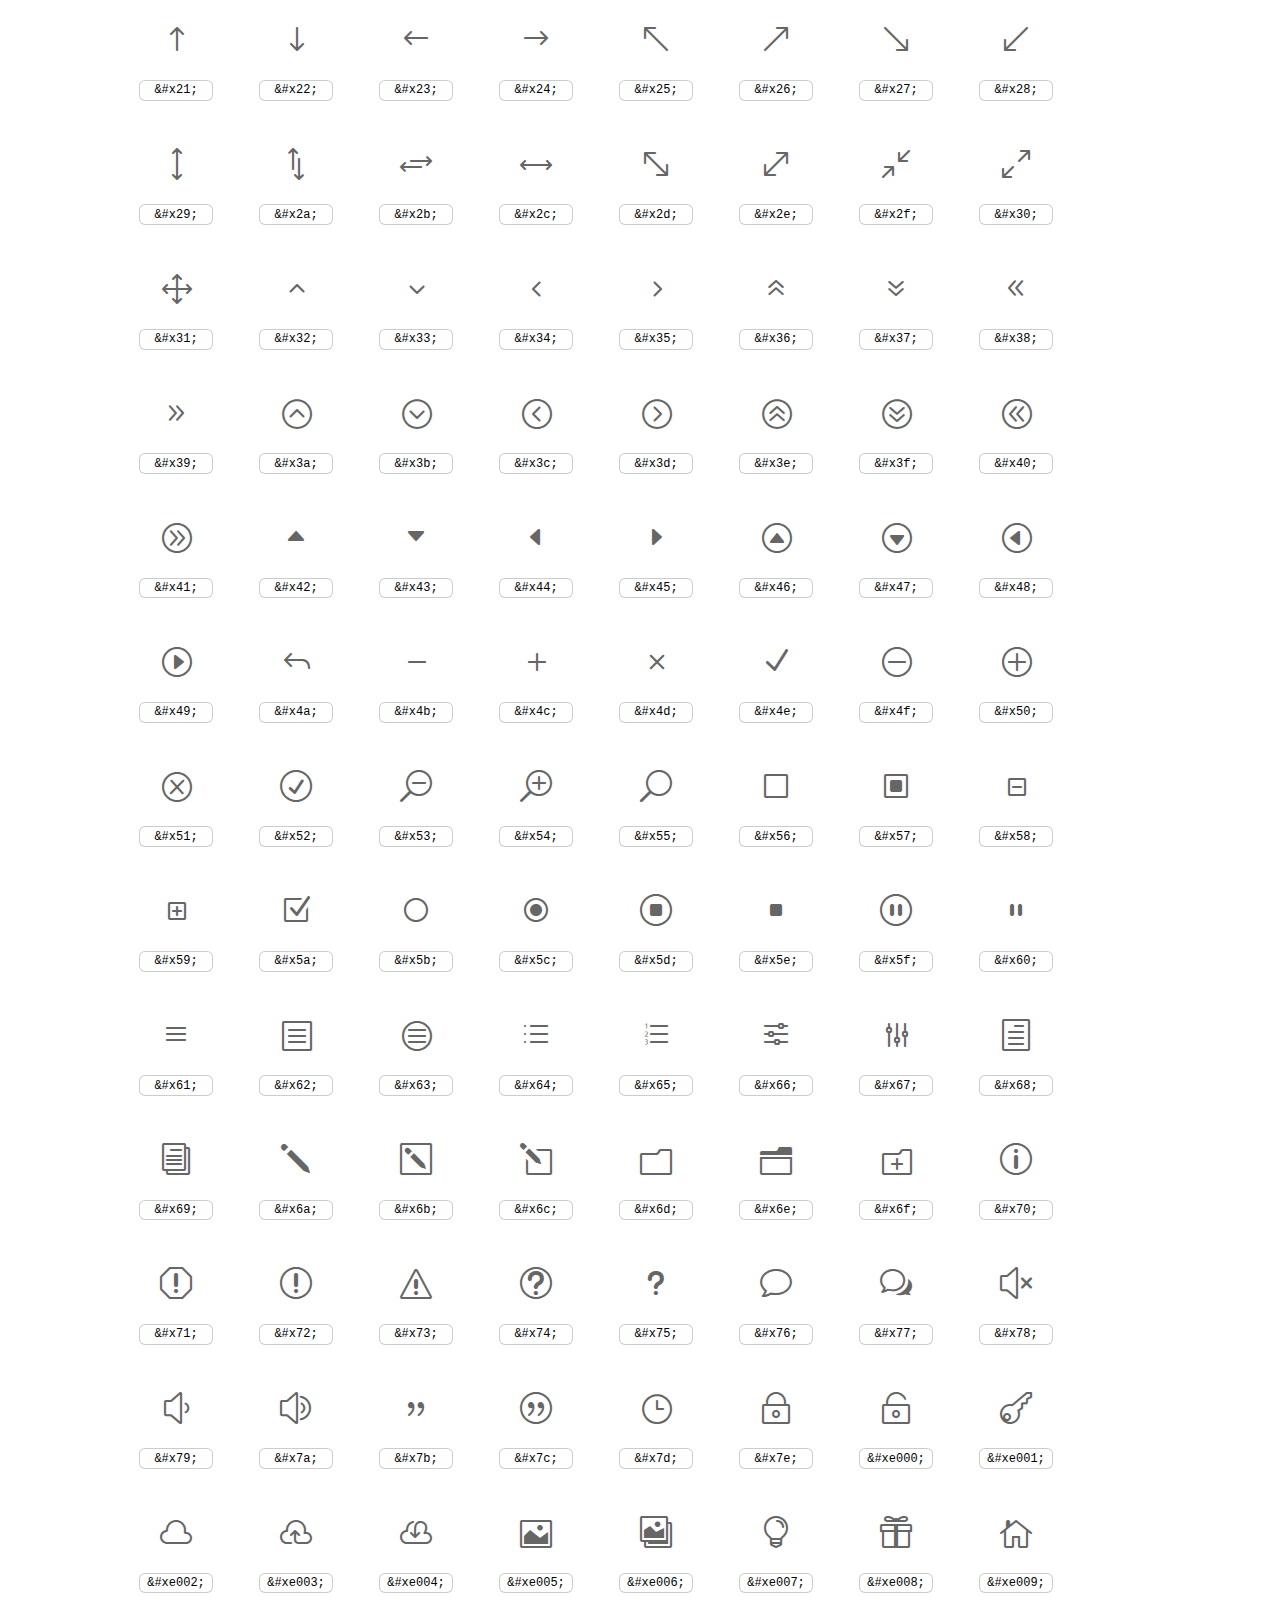
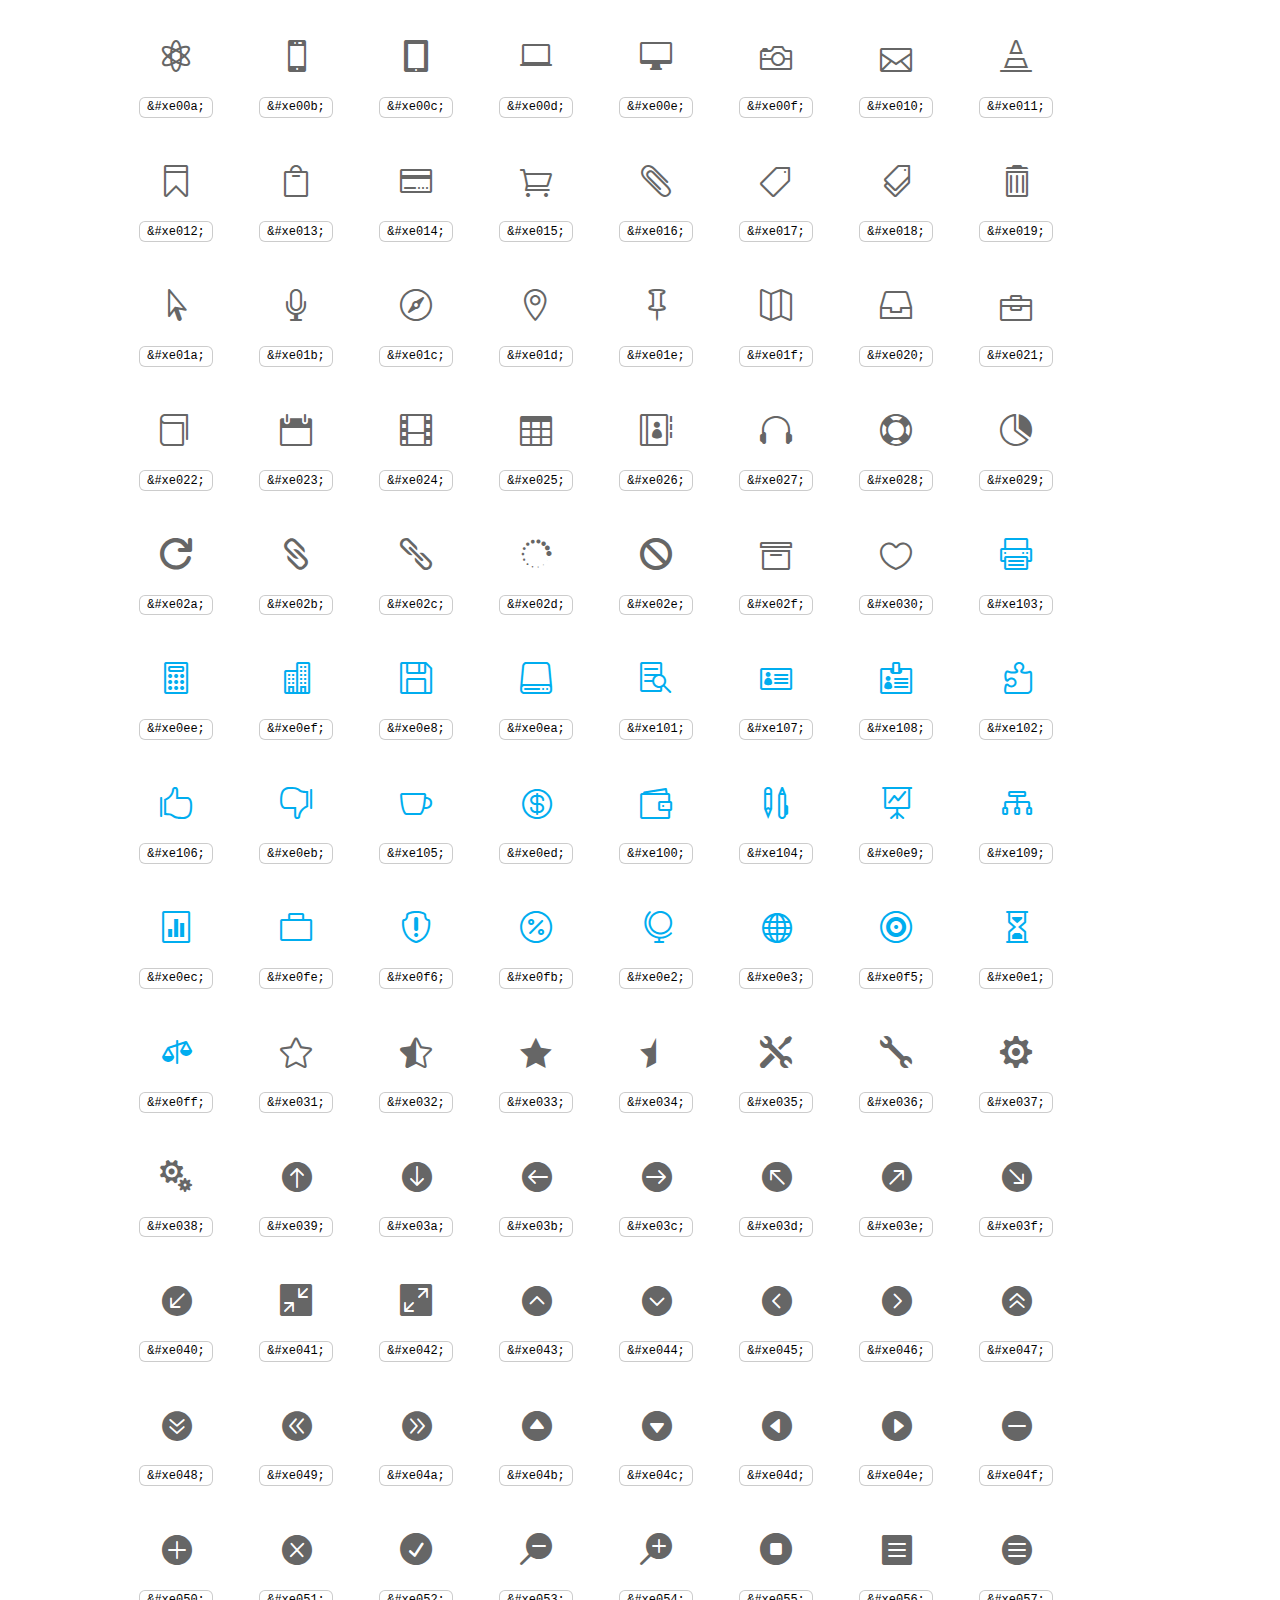
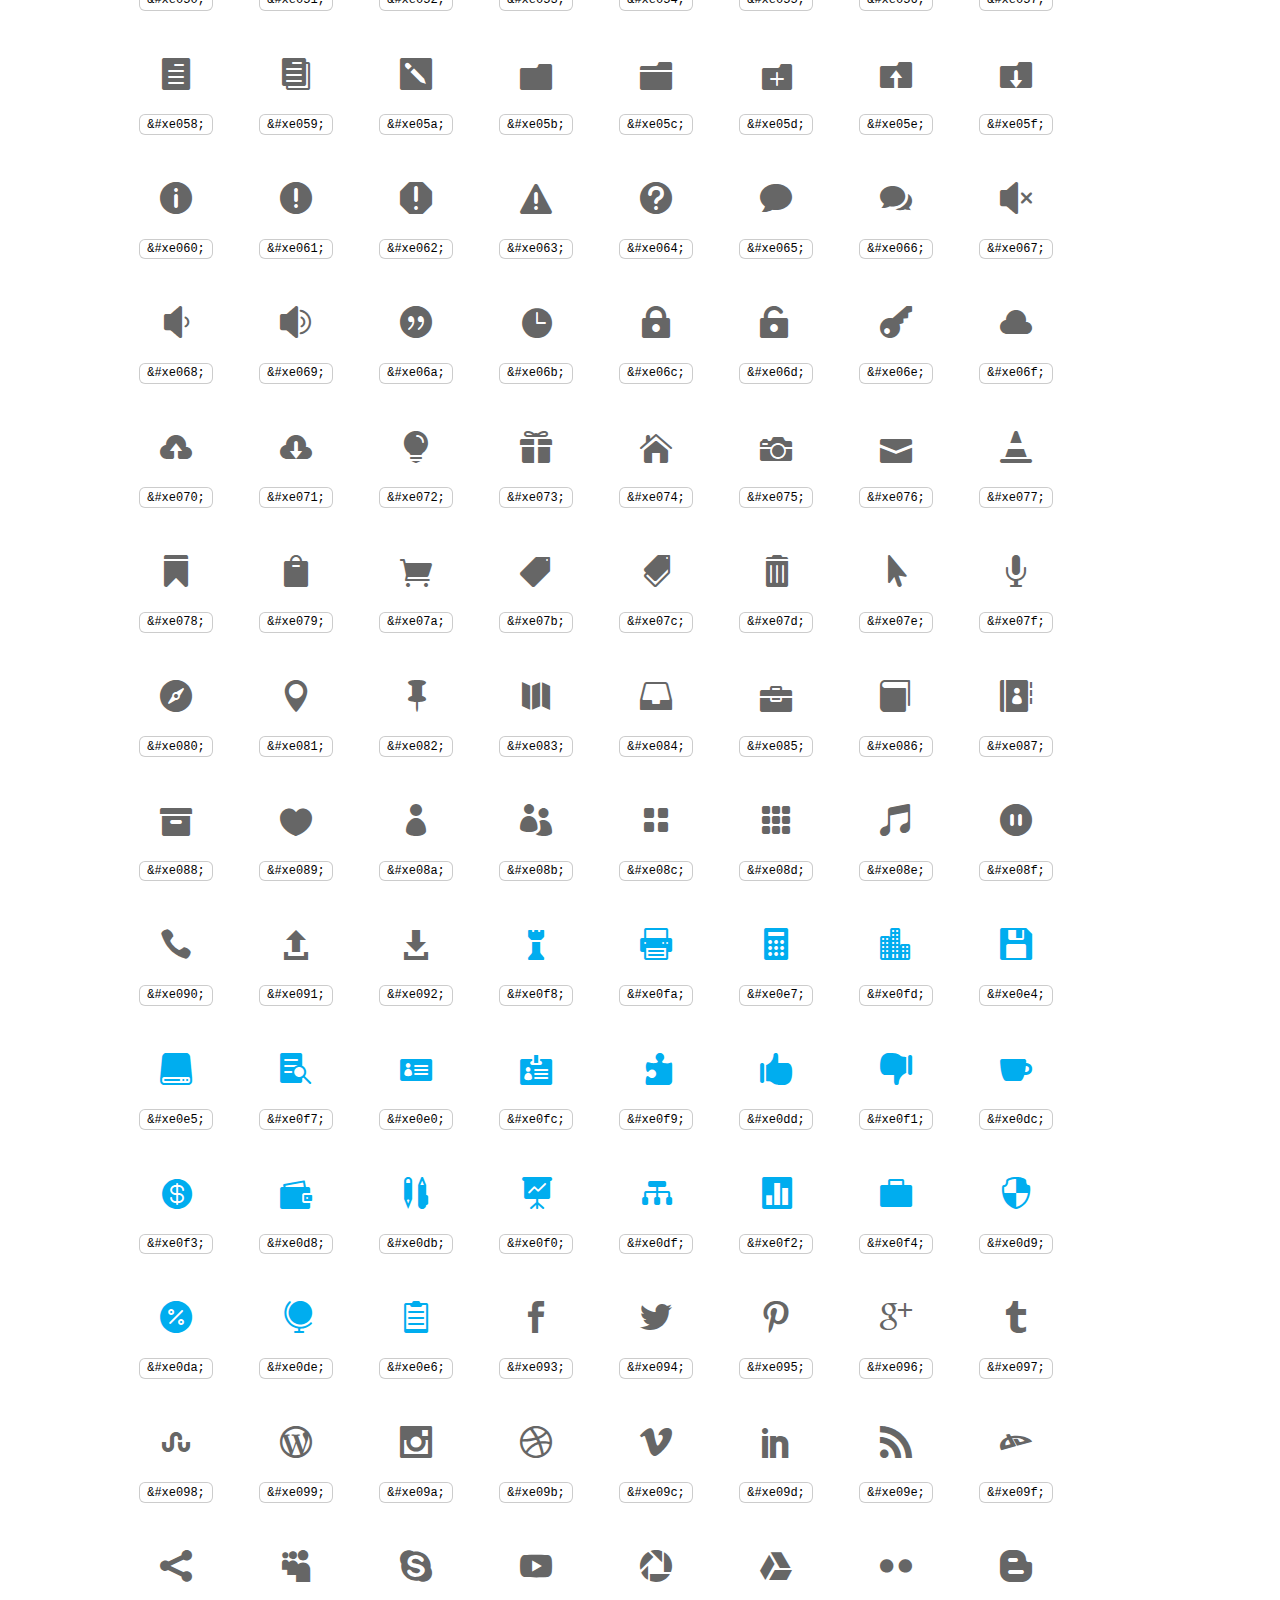
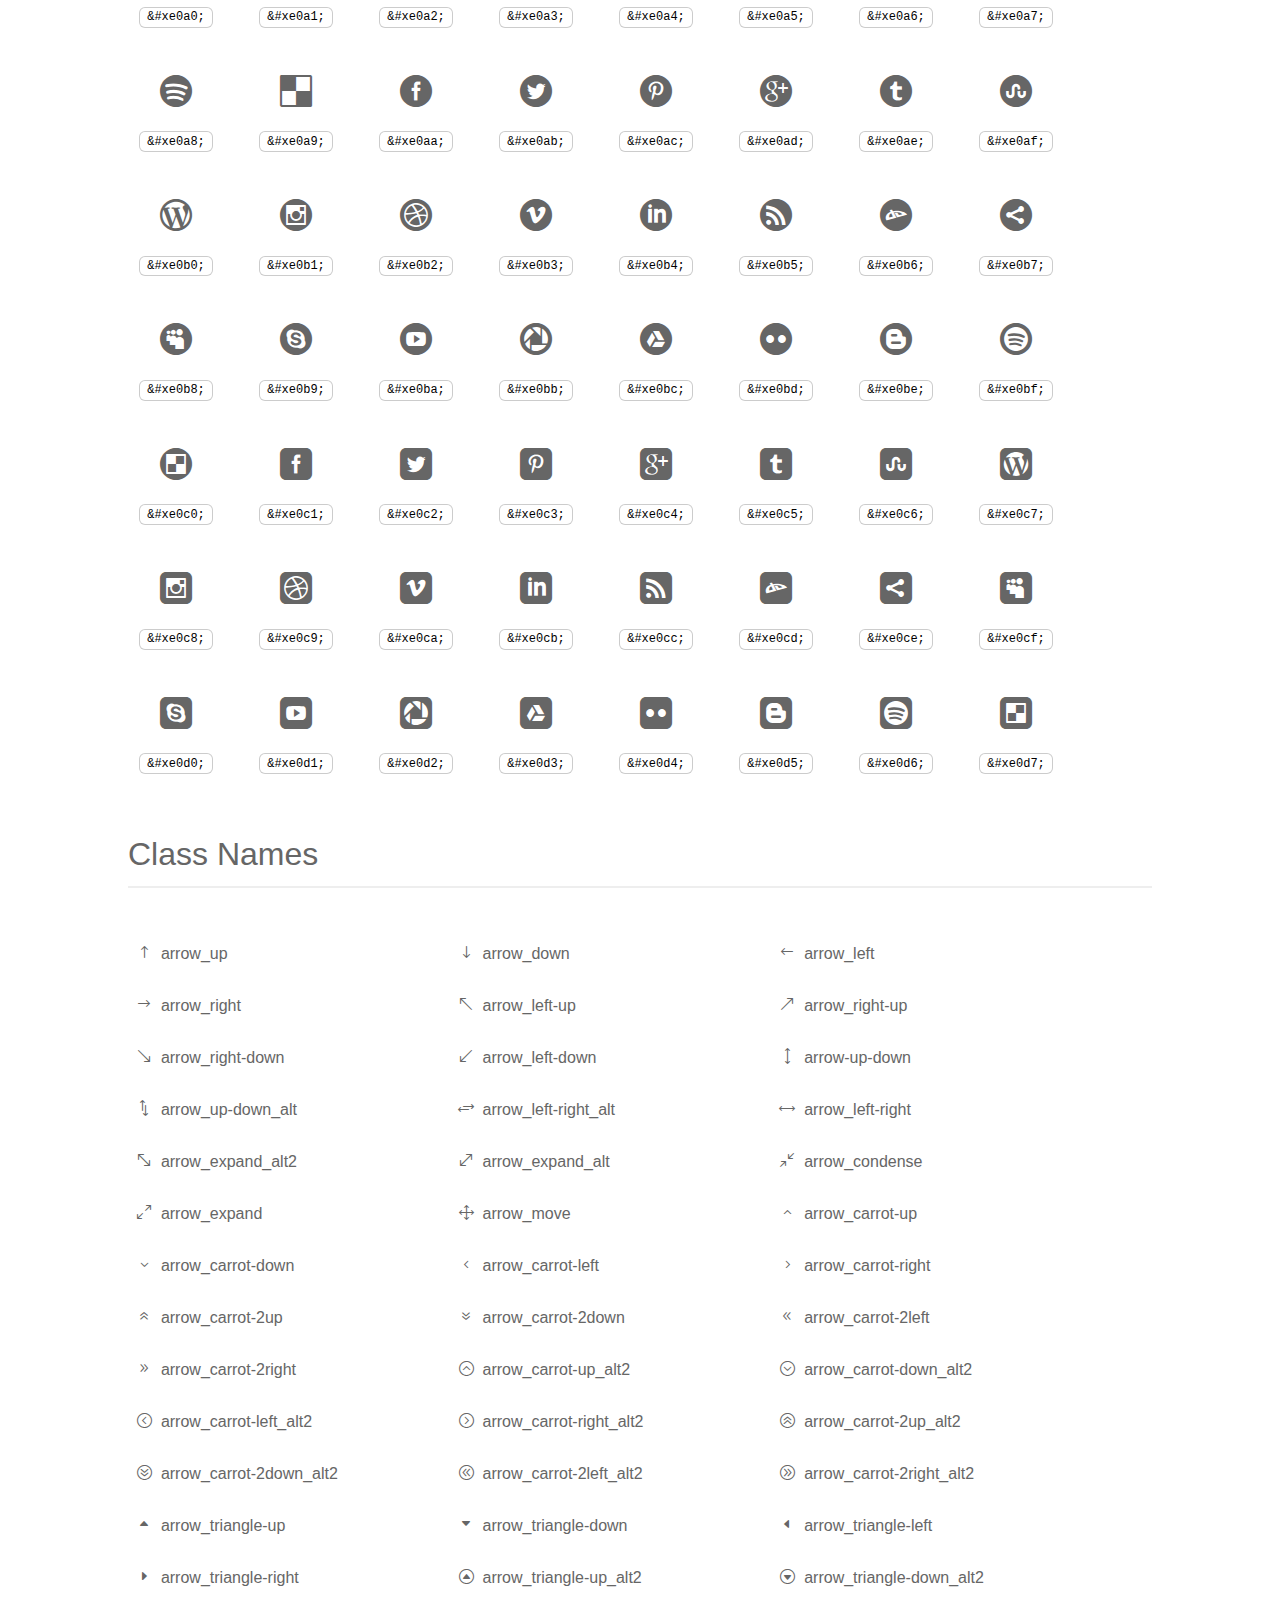
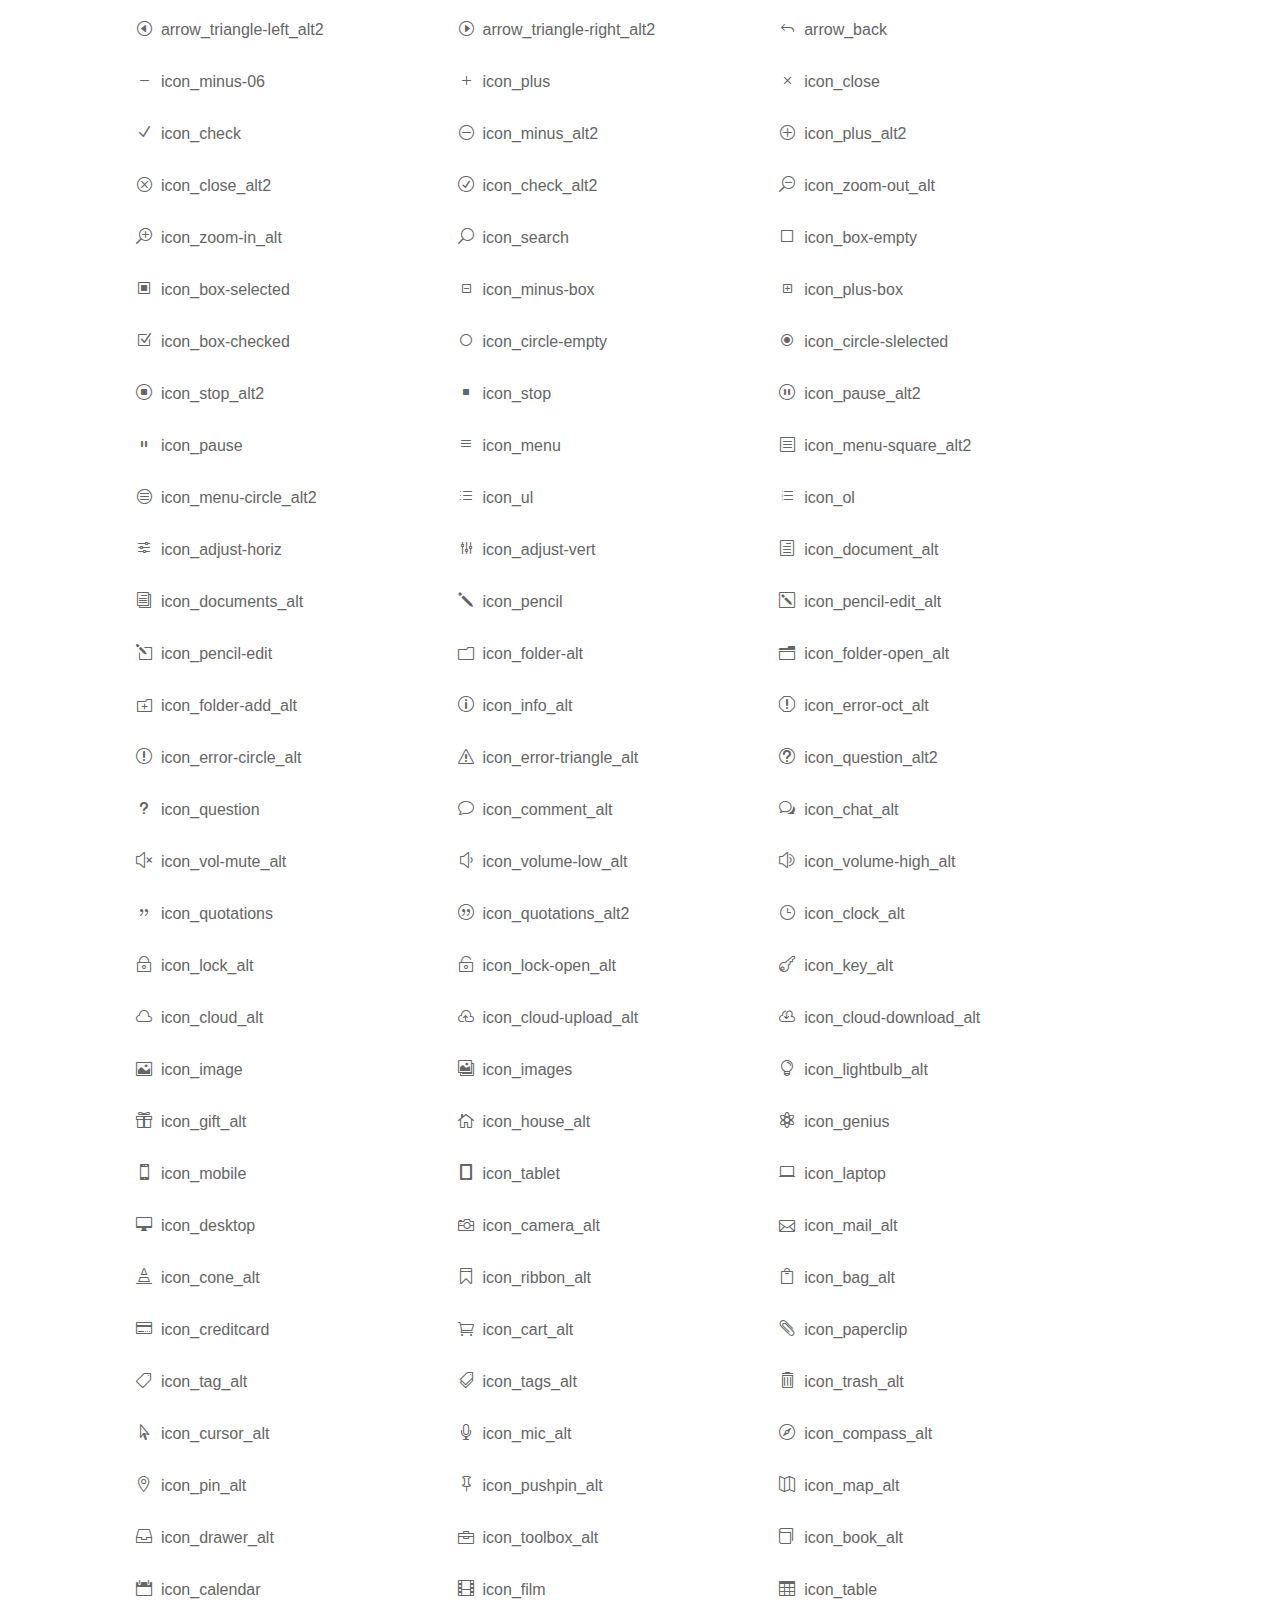
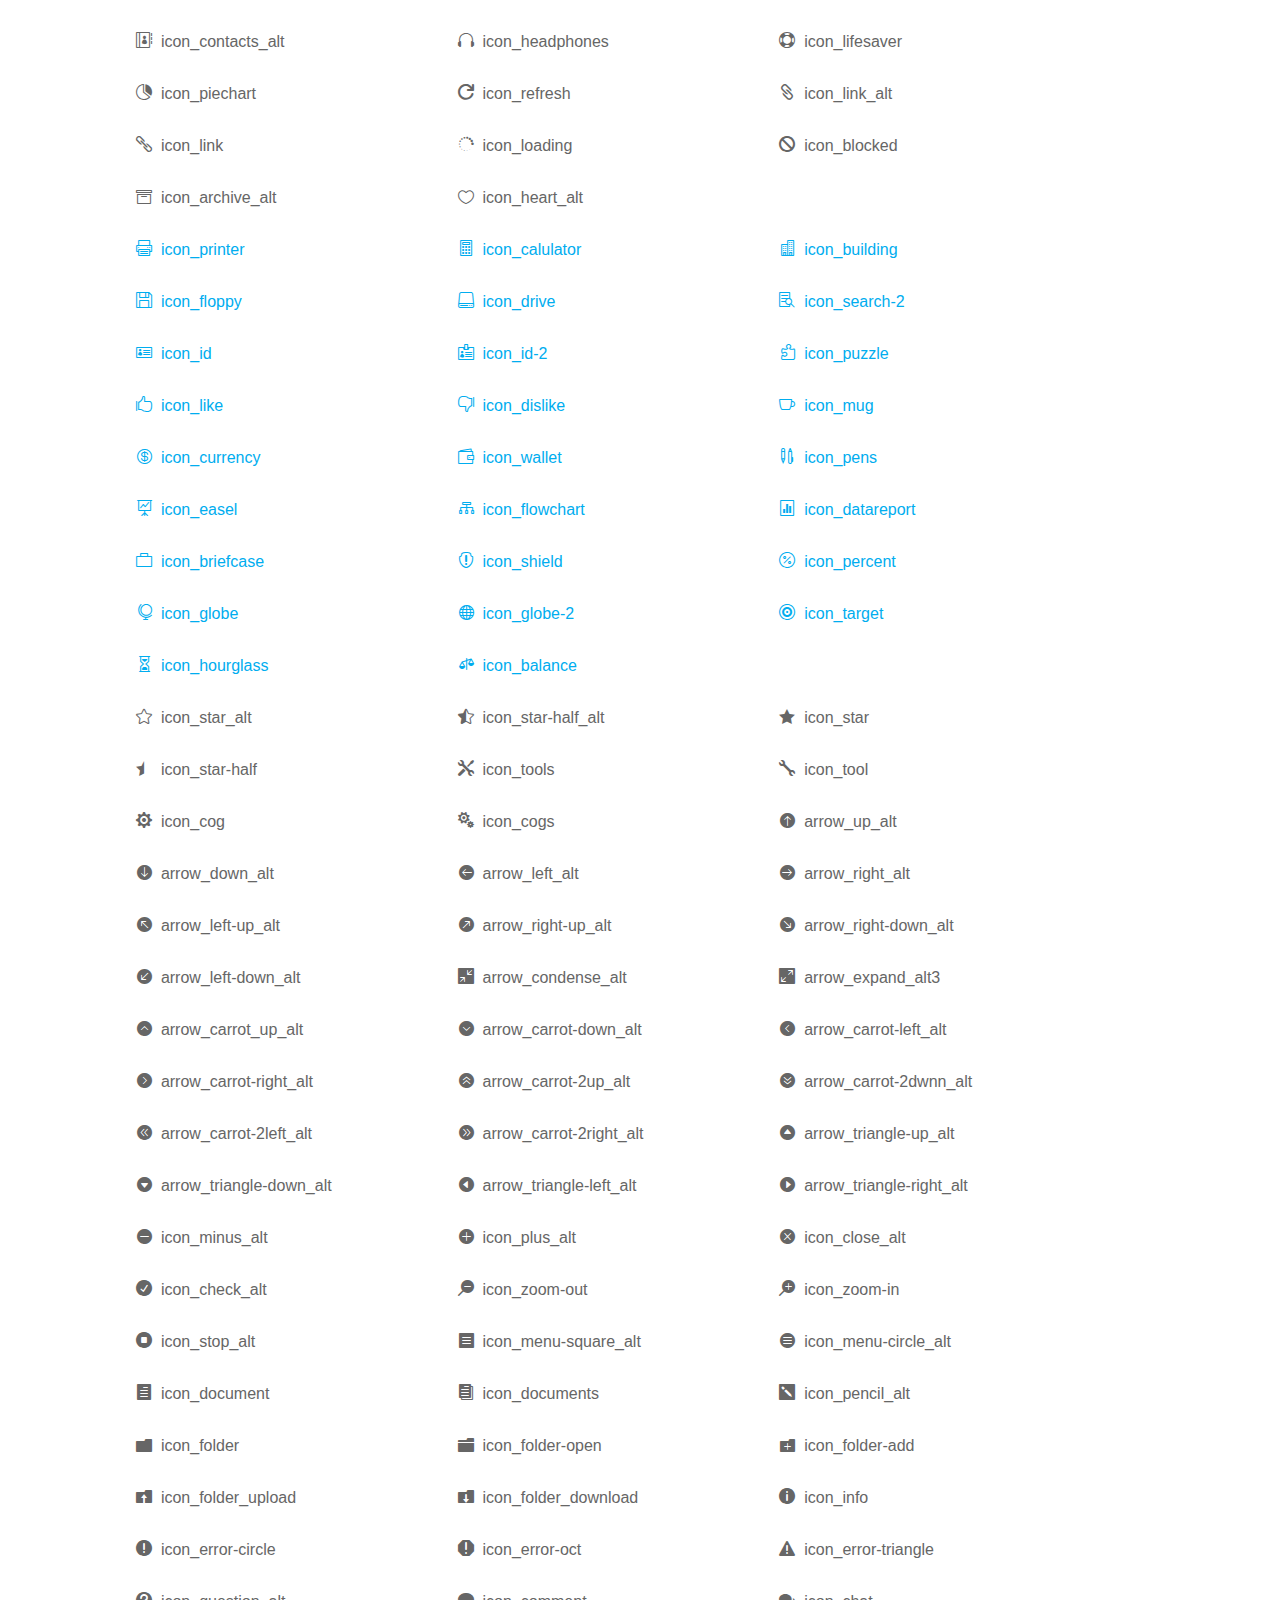
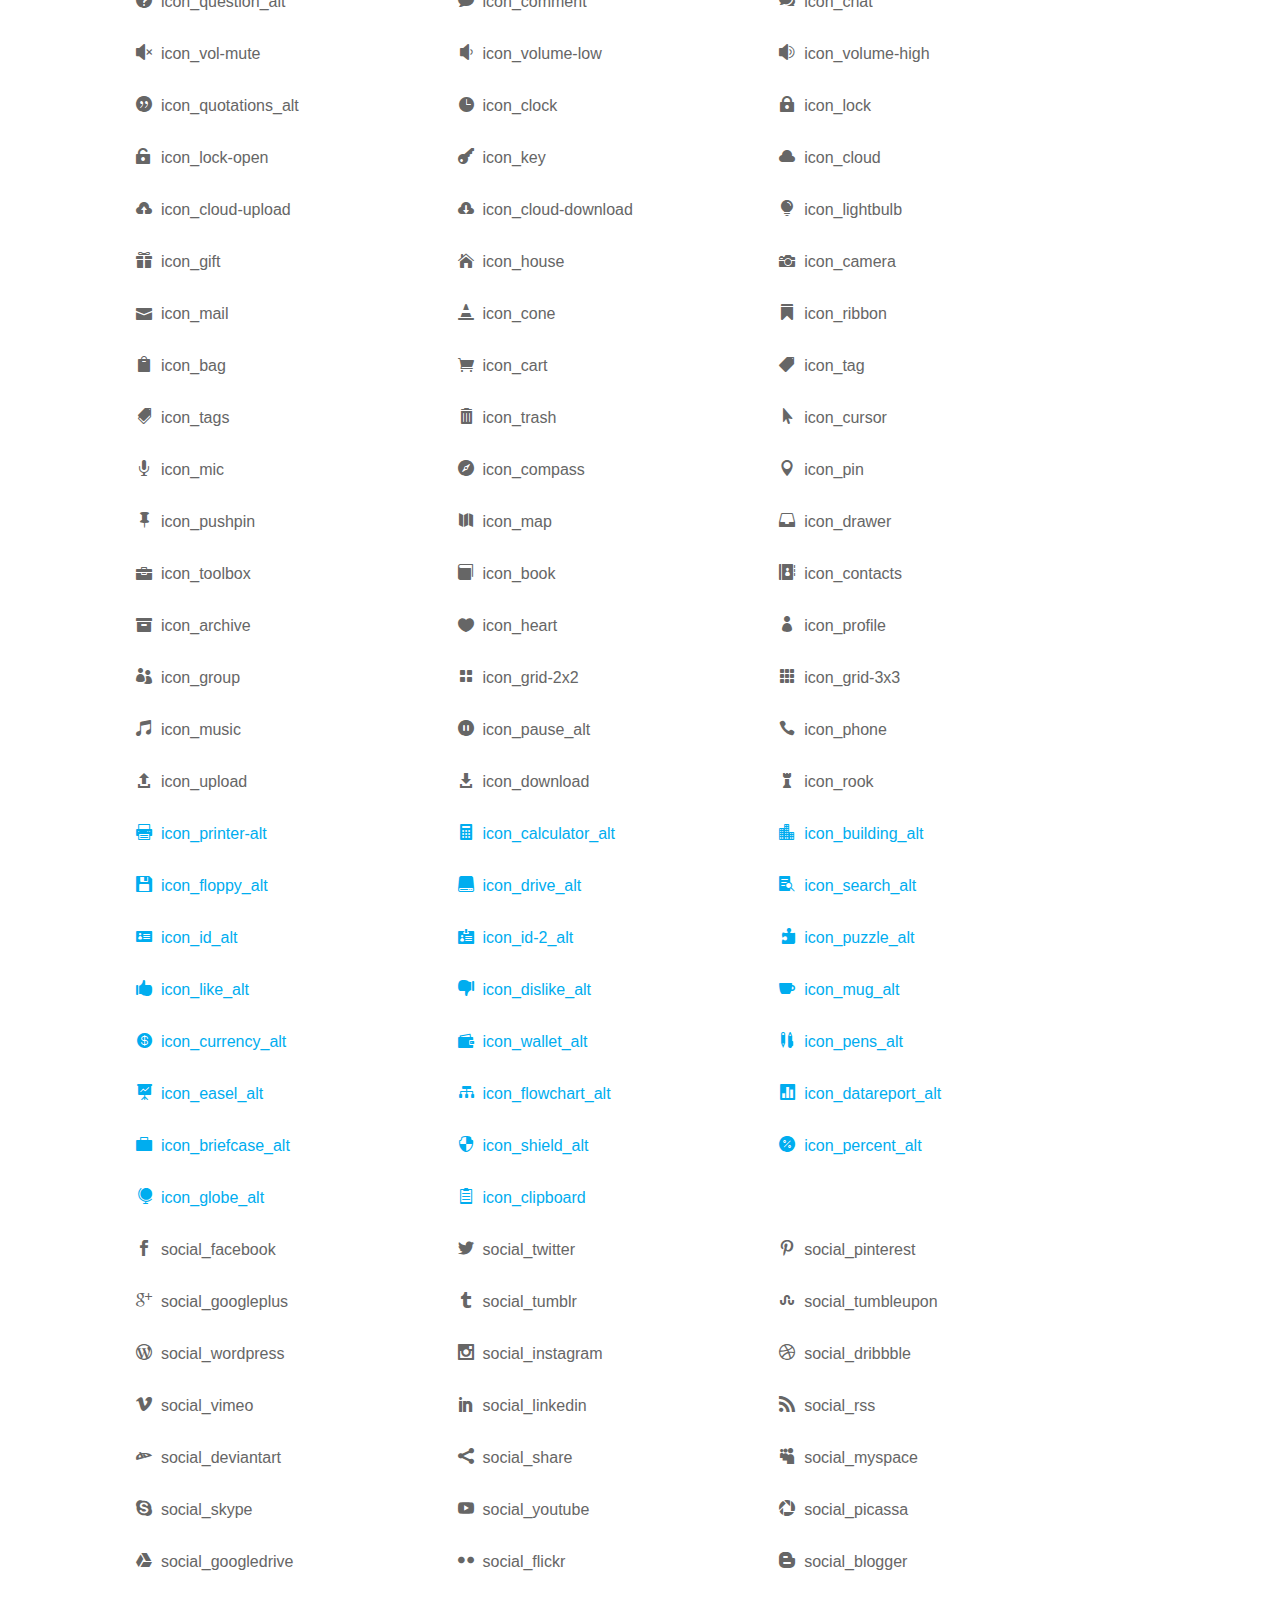
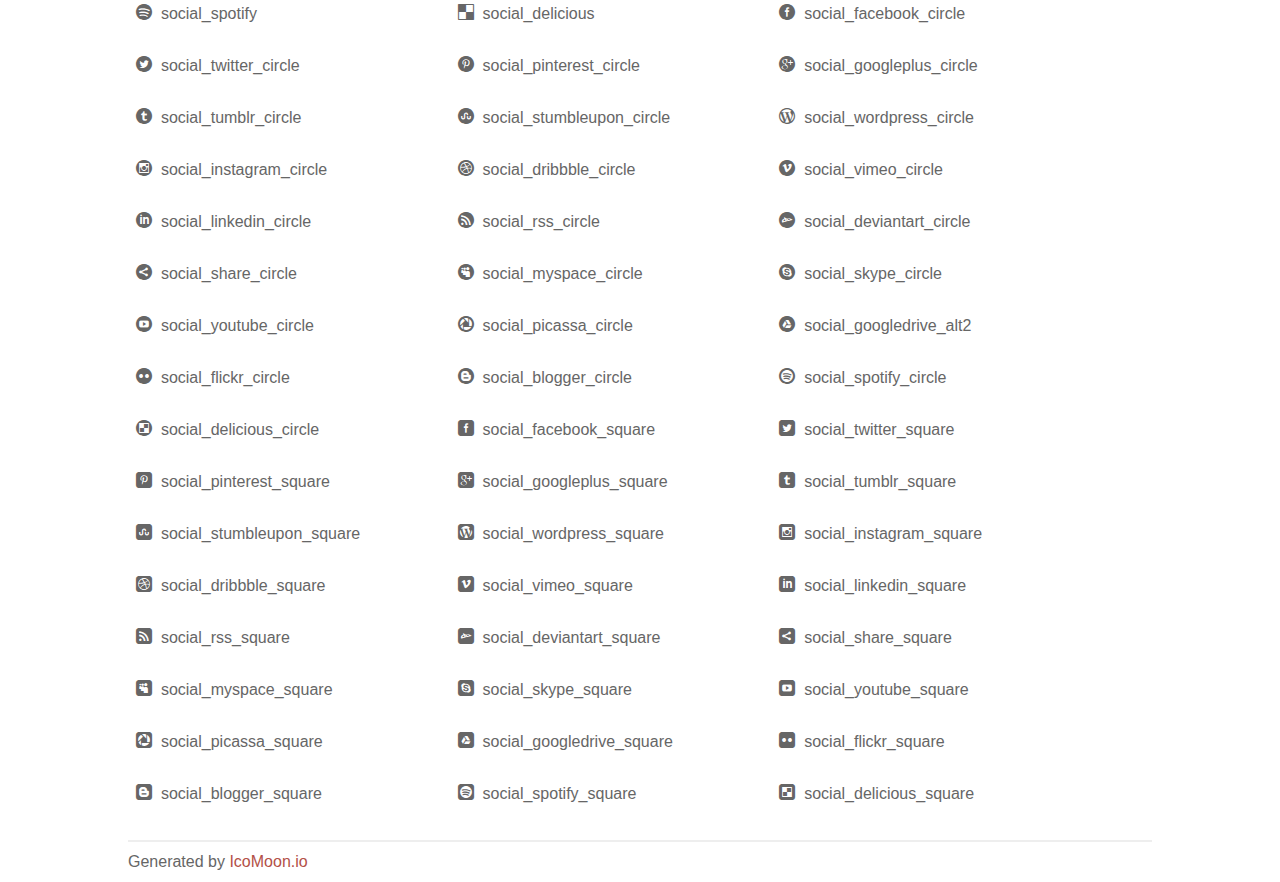
<file: fonts/elegant_font/HTML_CSS/index.html>
<!doctype html>
<html>
<head>
<title>Your Font/Glyphs</title>
<link rel="stylesheet" href="style.css" />
<!--[if lte IE 7]><script src="lte-ie7.js"></script><![endif]-->
<style>
	section, header, footer {display: block;}
	body {
		font-family: sans-serif;
		color: #666;
		line-height: 1.5;
		font-size: 1em;
	}
	* {
		-moz-box-sizing: border-box;
		-webkit-box-sizing: border-box;
		box-sizing: border-box;
		margin: 0;
		padding: 0;
	}
	.glyph {
		float: left;
		text-align: center;
		padding: .75em;
		margin: .4em 1.5em .75em 0;
		width: 6em;
		text-shadow: none;
	}
	
	.glyph input {
		font-family: consolas, monospace;
		font-size: 12px;
		width: 100%;
		text-align: center;
		border: 0;
		box-shadow: 0 0 0 1px #ccc;
		padding: .2em;
                -moz-border-radius: 5px;
                -webkit-border-radius: 5px;
	}
	
	

	.new {
		color:#00adef !important;
	}

	
	.w-main {
		width: 80%;
	}
	.centered {
		margin-left: auto;
		margin-right: auto;
	}
	.fs1 {
		font-size: 2em;
	}
	header {
		margin: 2em 0;
		padding-bottom: .5em;
		color: #666;
		box-shadow: 0 2px #eee;
	}
	header h1 {
		font-size: 2em;
		font-weight: normal;
	}
	.clearfix:before, .clearfix:after { content: ""; display: table; }
	.clearfix:after, .clear { clear: both; }
	footer {
		margin-top: 2em;
		padding: .5em 0;
		box-shadow: 0 -2px #eee;
	}
	a, a:visited {
		color: #B35047;
		text-decoration: none;
	}
	a:hover, a:focus {color: #000;}
	
	.box1 {
		font-size: 16px;
		display: inline-block;
		width: 30%;
		padding: .25em .5em;
		margin: 20px 10px 0 0;
	}
</style>
</head>
<body>
	<div class="w-main centered">
	<section class="mtm clearfix" id="glyphs">
	<div class="glyph">
		<div class="fs1" aria-hidden="true" data-icon="&#x21;"></div>
		<input type="text" readonly value="&amp;#x21;" />
	</div>
	<div class="glyph">
		<div class="fs1" aria-hidden="true" data-icon="&#x22;"></div>
		<input type="text" readonly value="&amp;#x22;" />
	</div>
	<div class="glyph">
		<div class="fs1" aria-hidden="true" data-icon="&#x23;"></div>
		<input type="text" readonly value="&amp;#x23;" />
	</div>
	<div class="glyph">
		<div class="fs1" aria-hidden="true" data-icon="&#x24;"></div>
		<input type="text" readonly value="&amp;#x24;" />
	</div>
	<div class="glyph">
		<div class="fs1" aria-hidden="true" data-icon="&#x25;"></div>
		<input type="text" readonly value="&amp;#x25;" />
	</div>
	<div class="glyph">
		<div class="fs1" aria-hidden="true" data-icon="&#x26;"></div>
		<input type="text" readonly value="&amp;#x26;" />
	</div>
	<div class="glyph">
		<div class="fs1" aria-hidden="true" data-icon="&#x27;"></div>
		<input type="text" readonly value="&amp;#x27;" />
	</div>
	<div class="glyph">
		<div class="fs1" aria-hidden="true" data-icon="&#x28;"></div>
		<input type="text" readonly value="&amp;#x28;" />
	</div>
	<div class="glyph">
		<div class="fs1" aria-hidden="true" data-icon="&#x29;"></div>
		<input type="text" readonly value="&amp;#x29;" />
	</div>
	<div class="glyph">
		<div class="fs1" aria-hidden="true" data-icon="&#x2a;"></div>
		<input type="text" readonly value="&amp;#x2a;" />
	</div>
	<div class="glyph">
		<div class="fs1" aria-hidden="true" data-icon="&#x2b;"></div>
		<input type="text" readonly value="&amp;#x2b;" />
	</div>
	<div class="glyph">
		<div class="fs1" aria-hidden="true" data-icon="&#x2c;"></div>
		<input type="text" readonly value="&amp;#x2c;" />
	</div>
	<div class="glyph">
		<div class="fs1" aria-hidden="true" data-icon="&#x2d;"></div>
		<input type="text" readonly value="&amp;#x2d;" />
	</div>
	<div class="glyph">
		<div class="fs1" aria-hidden="true" data-icon="&#x2e;"></div>
		<input type="text" readonly value="&amp;#x2e;" />
	</div>
	<div class="glyph">
		<div class="fs1" aria-hidden="true" data-icon="&#x2f;"></div>
		<input type="text" readonly value="&amp;#x2f;" />
	</div>
	<div class="glyph">
		<div class="fs1" aria-hidden="true" data-icon="&#x30;"></div>
		<input type="text" readonly value="&amp;#x30;" />
	</div>
	<div class="glyph">
		<div class="fs1" aria-hidden="true" data-icon="&#x31;"></div>
		<input type="text" readonly value="&amp;#x31;" />
	</div>
	<div class="glyph">
		<div class="fs1" aria-hidden="true" data-icon="&#x32;"></div>
		<input type="text" readonly value="&amp;#x32;" />
	</div>
	<div class="glyph">
		<div class="fs1" aria-hidden="true" data-icon="&#x33;"></div>
		<input type="text" readonly value="&amp;#x33;" />
	</div>
	<div class="glyph">
		<div class="fs1" aria-hidden="true" data-icon="&#x34;"></div>
		<input type="text" readonly value="&amp;#x34;" />
	</div>
	<div class="glyph">
		<div class="fs1" aria-hidden="true" data-icon="&#x35;"></div>
		<input type="text" readonly value="&amp;#x35;" />
	</div>
	<div class="glyph">
		<div class="fs1" aria-hidden="true" data-icon="&#x36;"></div>
		<input type="text" readonly value="&amp;#x36;" />
	</div>
	<div class="glyph">
		<div class="fs1" aria-hidden="true" data-icon="&#x37;"></div>
		<input type="text" readonly value="&amp;#x37;" />
	</div>
	<div class="glyph">
		<div class="fs1" aria-hidden="true" data-icon="&#x38;"></div>
		<input type="text" readonly value="&amp;#x38;" />
	</div>
	<div class="glyph">
		<div class="fs1" aria-hidden="true" data-icon="&#x39;"></div>
		<input type="text" readonly value="&amp;#x39;" />
	</div>
	<div class="glyph">
		<div class="fs1" aria-hidden="true" data-icon="&#x3a;"></div>
		<input type="text" readonly value="&amp;#x3a;" />
	</div>
	<div class="glyph">
		<div class="fs1" aria-hidden="true" data-icon="&#x3b;"></div>
		<input type="text" readonly value="&amp;#x3b;" />
	</div>
	<div class="glyph">
		<div class="fs1" aria-hidden="true" data-icon="&#x3c;"></div>
		<input type="text" readonly value="&amp;#x3c;" />
	</div>
	<div class="glyph">
		<div class="fs1" aria-hidden="true" data-icon="&#x3d;"></div>
		<input type="text" readonly value="&amp;#x3d;" />
	</div>
	<div class="glyph">
		<div class="fs1" aria-hidden="true" data-icon="&#x3e;"></div>
		<input type="text" readonly value="&amp;#x3e;" />
	</div>
	<div class="glyph">
		<div class="fs1" aria-hidden="true" data-icon="&#x3f;"></div>
		<input type="text" readonly value="&amp;#x3f;" />
	</div>
	<div class="glyph">
		<div class="fs1" aria-hidden="true" data-icon="&#x40;"></div>
		<input type="text" readonly value="&amp;#x40;" />
	</div>
	<div class="glyph">
		<div class="fs1" aria-hidden="true" data-icon="&#x41;"></div>
		<input type="text" readonly value="&amp;#x41;" />
	</div>
	<div class="glyph">
		<div class="fs1" aria-hidden="true" data-icon="&#x42;"></div>
		<input type="text" readonly value="&amp;#x42;" />
	</div>
	<div class="glyph">
		<div class="fs1" aria-hidden="true" data-icon="&#x43;"></div>
		<input type="text" readonly value="&amp;#x43;" />
	</div>
	<div class="glyph">
		<div class="fs1" aria-hidden="true" data-icon="&#x44;"></div>
		<input type="text" readonly value="&amp;#x44;" />
	</div>
	<div class="glyph">
		<div class="fs1" aria-hidden="true" data-icon="&#x45;"></div>
		<input type="text" readonly value="&amp;#x45;" />
	</div>
	<div class="glyph">
		<div class="fs1" aria-hidden="true" data-icon="&#x46;"></div>
		<input type="text" readonly value="&amp;#x46;" />
	</div>
	<div class="glyph">
		<div class="fs1" aria-hidden="true" data-icon="&#x47;"></div>
		<input type="text" readonly value="&amp;#x47;" />
	</div>
	<div class="glyph">
		<div class="fs1" aria-hidden="true" data-icon="&#x48;"></div>
		<input type="text" readonly value="&amp;#x48;" />
	</div>
	<div class="glyph">
		<div class="fs1" aria-hidden="true" data-icon="&#x49;"></div>
		<input type="text" readonly value="&amp;#x49;" />
	</div>
	<div class="glyph">
		<div class="fs1" aria-hidden="true" data-icon="&#x4a;"></div>
		<input type="text" readonly value="&amp;#x4a;" />
	</div>
	<div class="glyph">
		<div class="fs1" aria-hidden="true" data-icon="&#x4b;"></div>
		<input type="text" readonly value="&amp;#x4b;" />
	</div>
	<div class="glyph">
		<div class="fs1" aria-hidden="true" data-icon="&#x4c;"></div>
		<input type="text" readonly value="&amp;#x4c;" />
	</div>
	<div class="glyph">
		<div class="fs1" aria-hidden="true" data-icon="&#x4d;"></div>
		<input type="text" readonly value="&amp;#x4d;" />
	</div>
	<div class="glyph">
		<div class="fs1" aria-hidden="true" data-icon="&#x4e;"></div>
		<input type="text" readonly value="&amp;#x4e;" />
	</div>
	<div class="glyph">
		<div class="fs1" aria-hidden="true" data-icon="&#x4f;"></div>
		<input type="text" readonly value="&amp;#x4f;" />
	</div>
	<div class="glyph">
		<div class="fs1" aria-hidden="true" data-icon="&#x50;"></div>
		<input type="text" readonly value="&amp;#x50;" />
	</div>
	<div class="glyph">
		<div class="fs1" aria-hidden="true" data-icon="&#x51;"></div>
		<input type="text" readonly value="&amp;#x51;" />
	</div>
	<div class="glyph">
		<div class="fs1" aria-hidden="true" data-icon="&#x52;"></div>
		<input type="text" readonly value="&amp;#x52;" />
	</div>
	<div class="glyph">
		<div class="fs1" aria-hidden="true" data-icon="&#x53;"></div>
		<input type="text" readonly value="&amp;#x53;" />
	</div>
	<div class="glyph">
		<div class="fs1" aria-hidden="true" data-icon="&#x54;"></div>
		<input type="text" readonly value="&amp;#x54;" />
	</div>
	<div class="glyph">
		<div class="fs1" aria-hidden="true" data-icon="&#x55;"></div>
		<input type="text" readonly value="&amp;#x55;" />
	</div>
	<div class="glyph">
		<div class="fs1" aria-hidden="true" data-icon="&#x56;"></div>
		<input type="text" readonly value="&amp;#x56;" />
	</div>
	<div class="glyph">
		<div class="fs1" aria-hidden="true" data-icon="&#x57;"></div>
		<input type="text" readonly value="&amp;#x57;" />
	</div>
	<div class="glyph">
		<div class="fs1" aria-hidden="true" data-icon="&#x58;"></div>
		<input type="text" readonly value="&amp;#x58;" />
	</div>
	<div class="glyph">
		<div class="fs1" aria-hidden="true" data-icon="&#x59;"></div>
		<input type="text" readonly value="&amp;#x59;" />
	</div>
	<div class="glyph">
		<div class="fs1" aria-hidden="true" data-icon="&#x5a;"></div>
		<input type="text" readonly value="&amp;#x5a;" />
	</div>
	<div class="glyph">
		<div class="fs1" aria-hidden="true" data-icon="&#x5b;"></div>
		<input type="text" readonly value="&amp;#x5b;" />
	</div>
	<div class="glyph">
		<div class="fs1" aria-hidden="true" data-icon="&#x5c;"></div>
		<input type="text" readonly value="&amp;#x5c;" />
	</div>
	<div class="glyph">
		<div class="fs1" aria-hidden="true" data-icon="&#x5d;"></div>
		<input type="text" readonly value="&amp;#x5d;" />
	</div>
	<div class="glyph">
		<div class="fs1" aria-hidden="true" data-icon="&#x5e;"></div>
		<input type="text" readonly value="&amp;#x5e;" />
	</div>
	<div class="glyph">
		<div class="fs1" aria-hidden="true" data-icon="&#x5f;"></div>
		<input type="text" readonly value="&amp;#x5f;" />
	</div>
	<div class="glyph">
		<div class="fs1" aria-hidden="true" data-icon="&#x60;"></div>
		<input type="text" readonly value="&amp;#x60;" />
	</div>
	<div class="glyph">
		<div class="fs1" aria-hidden="true" data-icon="&#x61;"></div>
		<input type="text" readonly value="&amp;#x61;" />
	</div>
	<div class="glyph">
		<div class="fs1" aria-hidden="true" data-icon="&#x62;"></div>
		<input type="text" readonly value="&amp;#x62;" />
	</div>
	<div class="glyph">
		<div class="fs1" aria-hidden="true" data-icon="&#x63;"></div>
		<input type="text" readonly value="&amp;#x63;" />
	</div>
	<div class="glyph">
		<div class="fs1" aria-hidden="true" data-icon="&#x64;"></div>
		<input type="text" readonly value="&amp;#x64;" />
	</div>
	<div class="glyph">
		<div class="fs1" aria-hidden="true" data-icon="&#x65;"></div>
		<input type="text" readonly value="&amp;#x65;" />
	</div>
	<div class="glyph">
		<div class="fs1" aria-hidden="true" data-icon="&#x66;"></div>
		<input type="text" readonly value="&amp;#x66;" />
	</div>
	<div class="glyph">
		<div class="fs1" aria-hidden="true" data-icon="&#x67;"></div>
		<input type="text" readonly value="&amp;#x67;" />
	</div>
	<div class="glyph">
		<div class="fs1" aria-hidden="true" data-icon="&#x68;"></div>
		<input type="text" readonly value="&amp;#x68;" />
	</div>
	<div class="glyph">
		<div class="fs1" aria-hidden="true" data-icon="&#x69;"></div>
		<input type="text" readonly value="&amp;#x69;" />
	</div>
	<div class="glyph">
		<div class="fs1" aria-hidden="true" data-icon="&#x6a;"></div>
		<input type="text" readonly value="&amp;#x6a;" />
	</div>
	<div class="glyph">
		<div class="fs1" aria-hidden="true" data-icon="&#x6b;"></div>
		<input type="text" readonly value="&amp;#x6b;" />
	</div>
	<div class="glyph">
		<div class="fs1" aria-hidden="true" data-icon="&#x6c;"></div>
		<input type="text" readonly value="&amp;#x6c;" />
	</div>
	<div class="glyph">
		<div class="fs1" aria-hidden="true" data-icon="&#x6d;"></div>
		<input type="text" readonly value="&amp;#x6d;" />
	</div>
	<div class="glyph">
		<div class="fs1" aria-hidden="true" data-icon="&#x6e;"></div>
		<input type="text" readonly value="&amp;#x6e;" />
	</div>
	<div class="glyph">
		<div class="fs1" aria-hidden="true" data-icon="&#x6f;"></div>
		<input type="text" readonly value="&amp;#x6f;" />
	</div>
	<div class="glyph">
		<div class="fs1" aria-hidden="true" data-icon="&#x70;"></div>
		<input type="text" readonly value="&amp;#x70;" />
	</div>
	<div class="glyph">
		<div class="fs1" aria-hidden="true" data-icon="&#x71;"></div>
		<input type="text" readonly value="&amp;#x71;" />
	</div>
	<div class="glyph">
		<div class="fs1" aria-hidden="true" data-icon="&#x72;"></div>
		<input type="text" readonly value="&amp;#x72;" />
	</div>
	<div class="glyph">
		<div class="fs1" aria-hidden="true" data-icon="&#x73;"></div>
		<input type="text" readonly value="&amp;#x73;" />
	</div>
	<div class="glyph">
		<div class="fs1" aria-hidden="true" data-icon="&#x74;"></div>
		<input type="text" readonly value="&amp;#x74;" />
	</div>
	<div class="glyph">
		<div class="fs1" aria-hidden="true" data-icon="&#x75;"></div>
		<input type="text" readonly value="&amp;#x75;" />
	</div>
	<div class="glyph">
		<div class="fs1" aria-hidden="true" data-icon="&#x76;"></div>
		<input type="text" readonly value="&amp;#x76;" />
	</div>
	<div class="glyph">
		<div class="fs1" aria-hidden="true" data-icon="&#x77;"></div>
		<input type="text" readonly value="&amp;#x77;" />
	</div>
	<div class="glyph">
		<div class="fs1" aria-hidden="true" data-icon="&#x78;"></div>
		<input type="text" readonly value="&amp;#x78;" />
	</div>
	<div class="glyph">
		<div class="fs1" aria-hidden="true" data-icon="&#x79;"></div>
		<input type="text" readonly value="&amp;#x79;" />
	</div>
	<div class="glyph">
		<div class="fs1" aria-hidden="true" data-icon="&#x7a;"></div>
		<input type="text" readonly value="&amp;#x7a;" />
	</div>
	<div class="glyph">
		<div class="fs1" aria-hidden="true" data-icon="&#x7b;"></div>
		<input type="text" readonly value="&amp;#x7b;" />
	</div>
	<div class="glyph">
		<div class="fs1" aria-hidden="true" data-icon="&#x7c;"></div>
		<input type="text" readonly value="&amp;#x7c;" />
	</div>
	<div class="glyph">
		<div class="fs1" aria-hidden="true" data-icon="&#x7d;"></div>
		<input type="text" readonly value="&amp;#x7d;" />
	</div>
	<div class="glyph">
		<div class="fs1" aria-hidden="true" data-icon="&#x7e;"></div>
		<input type="text" readonly value="&amp;#x7e;" />
	</div>
	<div class="glyph">
		<div class="fs1" aria-hidden="true" data-icon="&#xe000;"></div>
		<input type="text" readonly value="&amp;#xe000;" />
	</div>
	<div class="glyph">
		<div class="fs1" aria-hidden="true" data-icon="&#xe001;"></div>
		<input type="text" readonly value="&amp;#xe001;" />
	</div>
	<div class="glyph">
		<div class="fs1" aria-hidden="true" data-icon="&#xe002;"></div>
		<input type="text" readonly value="&amp;#xe002;" />
	</div>
	<div class="glyph">
		<div class="fs1" aria-hidden="true" data-icon="&#xe003;"></div>
		<input type="text" readonly value="&amp;#xe003;" />
	</div>
	<div class="glyph">
		<div class="fs1" aria-hidden="true" data-icon="&#xe004;"></div>
		<input type="text" readonly value="&amp;#xe004;" />
	</div>
	<div class="glyph">
		<div class="fs1" aria-hidden="true" data-icon="&#xe005;"></div>
		<input type="text" readonly value="&amp;#xe005;" />
	</div>
	<div class="glyph">
		<div class="fs1" aria-hidden="true" data-icon="&#xe006;"></div>
		<input type="text" readonly value="&amp;#xe006;" />
	</div>
	<div class="glyph">
		<div class="fs1" aria-hidden="true" data-icon="&#xe007;"></div>
		<input type="text" readonly value="&amp;#xe007;" />
	</div>
	<div class="glyph">
		<div class="fs1" aria-hidden="true" data-icon="&#xe008;"></div>
		<input type="text" readonly value="&amp;#xe008;" />
	</div>
	<div class="glyph">
		<div class="fs1" aria-hidden="true" data-icon="&#xe009;"></div>
		<input type="text" readonly value="&amp;#xe009;" />
	</div>
	<div class="glyph">
		<div class="fs1" aria-hidden="true" data-icon="&#xe00a;"></div>
		<input type="text" readonly value="&amp;#xe00a;" />
	</div>
	<div class="glyph">
		<div class="fs1" aria-hidden="true" data-icon="&#xe00b;"></div>
		<input type="text" readonly value="&amp;#xe00b;" />
	</div>
	<div class="glyph">
		<div class="fs1" aria-hidden="true" data-icon="&#xe00c;"></div>
		<input type="text" readonly value="&amp;#xe00c;" />
	</div>
	<div class="glyph">
		<div class="fs1" aria-hidden="true" data-icon="&#xe00d;"></div>
		<input type="text" readonly value="&amp;#xe00d;" />
	</div>
	<div class="glyph">
		<div class="fs1" aria-hidden="true" data-icon="&#xe00e;"></div>
		<input type="text" readonly value="&amp;#xe00e;" />
	</div>
	<div class="glyph">
		<div class="fs1" aria-hidden="true" data-icon="&#xe00f;"></div>
		<input type="text" readonly value="&amp;#xe00f;" />
	</div>
	<div class="glyph">
		<div class="fs1" aria-hidden="true" data-icon="&#xe010;"></div>
		<input type="text" readonly value="&amp;#xe010;" />
	</div>
	<div class="glyph">
		<div class="fs1" aria-hidden="true" data-icon="&#xe011;"></div>
		<input type="text" readonly value="&amp;#xe011;" />
	</div>
	<div class="glyph">
		<div class="fs1" aria-hidden="true" data-icon="&#xe012;"></div>
		<input type="text" readonly value="&amp;#xe012;" />
	</div>
	<div class="glyph">
		<div class="fs1" aria-hidden="true" data-icon="&#xe013;"></div>
		<input type="text" readonly value="&amp;#xe013;" />
	</div>
	<div class="glyph">
		<div class="fs1" aria-hidden="true" data-icon="&#xe014;"></div>
		<input type="text" readonly value="&amp;#xe014;" />
	</div>
	<div class="glyph">
		<div class="fs1" aria-hidden="true" data-icon="&#xe015;"></div>
		<input type="text" readonly value="&amp;#xe015;" />
	</div>
	<div class="glyph">
		<div class="fs1" aria-hidden="true" data-icon="&#xe016;"></div>
		<input type="text" readonly value="&amp;#xe016;" />
	</div>
	<div class="glyph">
		<div class="fs1" aria-hidden="true" data-icon="&#xe017;"></div>
		<input type="text" readonly value="&amp;#xe017;" />
	</div>
	<div class="glyph">
		<div class="fs1" aria-hidden="true" data-icon="&#xe018;"></div>
		<input type="text" readonly value="&amp;#xe018;" />
	</div>
	<div class="glyph">
		<div class="fs1" aria-hidden="true" data-icon="&#xe019;"></div>
		<input type="text" readonly value="&amp;#xe019;" />
	</div>
	<div class="glyph">
		<div class="fs1" aria-hidden="true" data-icon="&#xe01a;"></div>
		<input type="text" readonly value="&amp;#xe01a;" />
	</div>
	<div class="glyph">
		<div class="fs1" aria-hidden="true" data-icon="&#xe01b;"></div>
		<input type="text" readonly value="&amp;#xe01b;" />
	</div>
	<div class="glyph">
		<div class="fs1" aria-hidden="true" data-icon="&#xe01c;"></div>
		<input type="text" readonly value="&amp;#xe01c;" />
	</div>
	<div class="glyph">
		<div class="fs1" aria-hidden="true" data-icon="&#xe01d;"></div>
		<input type="text" readonly value="&amp;#xe01d;" />
	</div>
	<div class="glyph">
		<div class="fs1" aria-hidden="true" data-icon="&#xe01e;"></div>
		<input type="text" readonly value="&amp;#xe01e;" />
	</div>
	<div class="glyph">
		<div class="fs1" aria-hidden="true" data-icon="&#xe01f;"></div>
		<input type="text" readonly value="&amp;#xe01f;" />
	</div>
	<div class="glyph">
		<div class="fs1" aria-hidden="true" data-icon="&#xe020;"></div>
		<input type="text" readonly value="&amp;#xe020;" />
	</div>
	<div class="glyph">
		<div class="fs1" aria-hidden="true" data-icon="&#xe021;"></div>
		<input type="text" readonly value="&amp;#xe021;" />
	</div>
	<div class="glyph">
		<div class="fs1" aria-hidden="true" data-icon="&#xe022;"></div>
		<input type="text" readonly value="&amp;#xe022;" />
	</div>
	<div class="glyph">
		<div class="fs1" aria-hidden="true" data-icon="&#xe023;"></div>
		<input type="text" readonly value="&amp;#xe023;" />
	</div>
	<div class="glyph">
		<div class="fs1" aria-hidden="true" data-icon="&#xe024;"></div>
		<input type="text" readonly value="&amp;#xe024;" />
	</div>
	<div class="glyph">
		<div class="fs1" aria-hidden="true" data-icon="&#xe025;"></div>
		<input type="text" readonly value="&amp;#xe025;" />
	</div>
	<div class="glyph">
		<div class="fs1" aria-hidden="true" data-icon="&#xe026;"></div>
		<input type="text" readonly value="&amp;#xe026;" />
	</div>
	<div class="glyph">
		<div class="fs1" aria-hidden="true" data-icon="&#xe027;"></div>
		<input type="text" readonly value="&amp;#xe027;" />
	</div>
	<div class="glyph">
		<div class="fs1" aria-hidden="true" data-icon="&#xe028;"></div>
		<input type="text" readonly value="&amp;#xe028;" />
	</div>
	<div class="glyph">
		<div class="fs1" aria-hidden="true" data-icon="&#xe029;"></div>
		<input type="text" readonly value="&amp;#xe029;" />
	</div>
	<div class="glyph">
		<div class="fs1" aria-hidden="true" data-icon="&#xe02a;"></div>
		<input type="text" readonly value="&amp;#xe02a;" />
	</div>
	<div class="glyph">
		<div class="fs1" aria-hidden="true" data-icon="&#xe02b;"></div>
		<input type="text" readonly value="&amp;#xe02b;" />
	</div>
	<div class="glyph">
		<div class="fs1" aria-hidden="true" data-icon="&#xe02c;"></div>
		<input type="text" readonly value="&amp;#xe02c;" />
	</div>
	<div class="glyph">
		<div class="fs1" aria-hidden="true" data-icon="&#xe02d;"></div>
		<input type="text" readonly value="&amp;#xe02d;" />
	</div>
	<div class="glyph">
		<div class="fs1" aria-hidden="true" data-icon="&#xe02e;"></div>
		<input type="text" readonly value="&amp;#xe02e;" />
	</div>
	<div class="glyph">
		<div class="fs1" aria-hidden="true" data-icon="&#xe02f;"></div>
		<input type="text" readonly value="&amp;#xe02f;" />
	</div>
	<div class="glyph">
		<div class="fs1" aria-hidden="true" data-icon="&#xe030;"></div>
		<input type="text" readonly value="&amp;#xe030;" />
	</div>
    
    <div class="new">
    
    <div class="glyph">
		<div class="fs1" aria-hidden="true" data-icon="&#xe103;"></div>
		<input type="text" readonly value="&amp;#xe103;" />
	</div>
	<div class="glyph">
		<div class="fs1" aria-hidden="true" data-icon="&#xe0ee;"></div>
		<input type="text" readonly value="&amp;#xe0ee;" />
	</div>
	<div class="glyph">
		<div class="fs1" aria-hidden="true" data-icon="&#xe0ef;"></div>
		<input type="text" readonly value="&amp;#xe0ef;" />
	</div>
	<div class="glyph">
		<div class="fs1" aria-hidden="true" data-icon="&#xe0e8;"></div>
		<input type="text" readonly value="&amp;#xe0e8;" />
	</div>
	<div class="glyph">
		<div class="fs1" aria-hidden="true" data-icon="&#xe0ea;"></div>
		<input type="text" readonly value="&amp;#xe0ea;" />
	</div>
	<div class="glyph">
		<div class="fs1" aria-hidden="true" data-icon="&#xe101;"></div>
		<input type="text" readonly value="&amp;#xe101;" />
	</div>
	<div class="glyph">
		<div class="fs1" aria-hidden="true" data-icon="&#xe107;"></div>
		<input type="text" readonly value="&amp;#xe107;" />
	</div>
	<div class="glyph">
		<div class="fs1" aria-hidden="true" data-icon="&#xe108;"></div>
		<input type="text" readonly value="&amp;#xe108;" />
	</div>
	<div class="glyph">
		<div class="fs1" aria-hidden="true" data-icon="&#xe102;"></div>
		<input type="text" readonly value="&amp;#xe102;" />
	</div>
	<div class="glyph">
		<div class="fs1" aria-hidden="true" data-icon="&#xe106;"></div>
		<input type="text" readonly value="&amp;#xe106;" />
	</div>
	<div class="glyph">
		<div class="fs1" aria-hidden="true" data-icon="&#xe0eb;"></div>
		<input type="text" readonly value="&amp;#xe0eb;" />
	</div>
	<div class="glyph">
		<div class="fs1" aria-hidden="true" data-icon="&#xe105;"></div>
		<input type="text" readonly value="&amp;#xe105;" />
	</div>
	<div class="glyph">
		<div class="fs1" aria-hidden="true" data-icon="&#xe0ed;"></div>
		<input type="text" readonly value="&amp;#xe0ed;" />
	</div>
	<div class="glyph">
		<div class="fs1" aria-hidden="true" data-icon="&#xe100;"></div>
		<input type="text" readonly value="&amp;#xe100;" />
	</div>
	<div class="glyph">
		<div class="fs1" aria-hidden="true" data-icon="&#xe104;"></div>
		<input type="text" readonly value="&amp;#xe104;" />
	</div>
	<div class="glyph">
		<div class="fs1" aria-hidden="true" data-icon="&#xe0e9;"></div>
		<input type="text" readonly value="&amp;#xe0e9;" />
	</div>
	<div class="glyph">
		<div class="fs1" aria-hidden="true" data-icon="&#xe109;"></div>
		<input type="text" readonly value="&amp;#xe109;" />
	</div>
	<div class="glyph">
		<div class="fs1" aria-hidden="true" data-icon="&#xe0ec;"></div>
		<input type="text" readonly value="&amp;#xe0ec;" />
	</div>
	<div class="glyph">
		<div class="fs1" aria-hidden="true" data-icon="&#xe0fe;"></div>
		<input type="text" readonly value="&amp;#xe0fe;" />
	</div>
	<div class="glyph">
		<div class="fs1" aria-hidden="true" data-icon="&#xe0f6;"></div>
		<input type="text" readonly value="&amp;#xe0f6;" />
	</div>
	<div class="glyph">
		<div class="fs1" aria-hidden="true" data-icon="&#xe0fb;"></div>
		<input type="text" readonly value="&amp;#xe0fb;" />
	</div>
	<div class="glyph">
		<div class="fs1" aria-hidden="true" data-icon="&#xe0e2;"></div>
		<input type="text" readonly value="&amp;#xe0e2;" />
	</div>
	<div class="glyph">
		<div class="fs1" aria-hidden="true" data-icon="&#xe0e3;"></div>
		<input type="text" readonly value="&amp;#xe0e3;" />
	</div>
	<div class="glyph">
		<div class="fs1" aria-hidden="true" data-icon="&#xe0f5;"></div>
		<input type="text" readonly value="&amp;#xe0f5;" />
	</div>
	<div class="glyph">
		<div class="fs1" aria-hidden="true" data-icon="&#xe0e1;"></div>
		<input type="text" readonly value="&amp;#xe0e1;" />
	</div>
	<div class="glyph">
		<div class="fs1" aria-hidden="true" data-icon="&#xe0ff;"></div>
		<input type="text" readonly value="&amp;#xe0ff;" />
	</div>
    
    </div>
    
	<div class="glyph">
		<div class="fs1" aria-hidden="true" data-icon="&#xe031;"></div>
		<input type="text" readonly value="&amp;#xe031;" />
	</div>
	<div class="glyph">
		<div class="fs1" aria-hidden="true" data-icon="&#xe032;"></div>
		<input type="text" readonly value="&amp;#xe032;" />
	</div>
	<div class="glyph">
		<div class="fs1" aria-hidden="true" data-icon="&#xe033;"></div>
		<input type="text" readonly value="&amp;#xe033;" />
	</div>
	<div class="glyph">
		<div class="fs1" aria-hidden="true" data-icon="&#xe034;"></div>
		<input type="text" readonly value="&amp;#xe034;" />
	</div>
	<div class="glyph">
		<div class="fs1" aria-hidden="true" data-icon="&#xe035;"></div>
		<input type="text" readonly value="&amp;#xe035;" />
	</div>
	<div class="glyph">
		<div class="fs1" aria-hidden="true" data-icon="&#xe036;"></div>
		<input type="text" readonly value="&amp;#xe036;" />
	</div>
	<div class="glyph">
		<div class="fs1" aria-hidden="true" data-icon="&#xe037;"></div>
		<input type="text" readonly value="&amp;#xe037;" />
	</div>
	<div class="glyph">
		<div class="fs1" aria-hidden="true" data-icon="&#xe038;"></div>
		<input type="text" readonly value="&amp;#xe038;" />
	</div>
	<div class="glyph">
		<div class="fs1" aria-hidden="true" data-icon="&#xe039;"></div>
		<input type="text" readonly value="&amp;#xe039;" />
	</div>
	<div class="glyph">
		<div class="fs1" aria-hidden="true" data-icon="&#xe03a;"></div>
		<input type="text" readonly value="&amp;#xe03a;" />
	</div>
	<div class="glyph">
		<div class="fs1" aria-hidden="true" data-icon="&#xe03b;"></div>
		<input type="text" readonly value="&amp;#xe03b;" />
	</div>
	<div class="glyph">
		<div class="fs1" aria-hidden="true" data-icon="&#xe03c;"></div>
		<input type="text" readonly value="&amp;#xe03c;" />
	</div>
	<div class="glyph">
		<div class="fs1" aria-hidden="true" data-icon="&#xe03d;"></div>
		<input type="text" readonly value="&amp;#xe03d;" />
	</div>
	<div class="glyph">
		<div class="fs1" aria-hidden="true" data-icon="&#xe03e;"></div>
		<input type="text" readonly value="&amp;#xe03e;" />
	</div>
	<div class="glyph">
		<div class="fs1" aria-hidden="true" data-icon="&#xe03f;"></div>
		<input type="text" readonly value="&amp;#xe03f;" />
	</div>
	<div class="glyph">
		<div class="fs1" aria-hidden="true" data-icon="&#xe040;"></div>
		<input type="text" readonly value="&amp;#xe040;" />
	</div>
	<div class="glyph">
		<div class="fs1" aria-hidden="true" data-icon="&#xe041;"></div>
		<input type="text" readonly value="&amp;#xe041;" />
	</div>
	<div class="glyph">
		<div class="fs1" aria-hidden="true" data-icon="&#xe042;"></div>
		<input type="text" readonly value="&amp;#xe042;" />
	</div>
	<div class="glyph">
		<div class="fs1" aria-hidden="true" data-icon="&#xe043;"></div>
		<input type="text" readonly value="&amp;#xe043;" />
	</div>
	<div class="glyph">
		<div class="fs1" aria-hidden="true" data-icon="&#xe044;"></div>
		<input type="text" readonly value="&amp;#xe044;" />
	</div>
	<div class="glyph">
		<div class="fs1" aria-hidden="true" data-icon="&#xe045;"></div>
		<input type="text" readonly value="&amp;#xe045;" />
	</div>
	<div class="glyph">
		<div class="fs1" aria-hidden="true" data-icon="&#xe046;"></div>
		<input type="text" readonly value="&amp;#xe046;" />
	</div>
	<div class="glyph">
		<div class="fs1" aria-hidden="true" data-icon="&#xe047;"></div>
		<input type="text" readonly value="&amp;#xe047;" />
	</div>
	<div class="glyph">
		<div class="fs1" aria-hidden="true" data-icon="&#xe048;"></div>
		<input type="text" readonly value="&amp;#xe048;" />
	</div>
	<div class="glyph">
		<div class="fs1" aria-hidden="true" data-icon="&#xe049;"></div>
		<input type="text" readonly value="&amp;#xe049;" />
	</div>
	<div class="glyph">
		<div class="fs1" aria-hidden="true" data-icon="&#xe04a;"></div>
		<input type="text" readonly value="&amp;#xe04a;" />
	</div>
	<div class="glyph">
		<div class="fs1" aria-hidden="true" data-icon="&#xe04b;"></div>
		<input type="text" readonly value="&amp;#xe04b;" />
	</div>
	<div class="glyph">
		<div class="fs1" aria-hidden="true" data-icon="&#xe04c;"></div>
		<input type="text" readonly value="&amp;#xe04c;" />
	</div>
	<div class="glyph">
		<div class="fs1" aria-hidden="true" data-icon="&#xe04d;"></div>
		<input type="text" readonly value="&amp;#xe04d;" />
	</div>
	<div class="glyph">
		<div class="fs1" aria-hidden="true" data-icon="&#xe04e;"></div>
		<input type="text" readonly value="&amp;#xe04e;" />
	</div>
	<div class="glyph">
		<div class="fs1" aria-hidden="true" data-icon="&#xe04f;"></div>
		<input type="text" readonly value="&amp;#xe04f;" />
	</div>
	<div class="glyph">
		<div class="fs1" aria-hidden="true" data-icon="&#xe050;"></div>
		<input type="text" readonly value="&amp;#xe050;" />
	</div>
	<div class="glyph">
		<div class="fs1" aria-hidden="true" data-icon="&#xe051;"></div>
		<input type="text" readonly value="&amp;#xe051;" />
	</div>
	<div class="glyph">
		<div class="fs1" aria-hidden="true" data-icon="&#xe052;"></div>
		<input type="text" readonly value="&amp;#xe052;" />
	</div>
	<div class="glyph">
		<div class="fs1" aria-hidden="true" data-icon="&#xe053;"></div>
		<input type="text" readonly value="&amp;#xe053;" />
	</div>
	<div class="glyph">
		<div class="fs1" aria-hidden="true" data-icon="&#xe054;"></div>
		<input type="text" readonly value="&amp;#xe054;" />
	</div>
	<div class="glyph">
		<div class="fs1" aria-hidden="true" data-icon="&#xe055;"></div>
		<input type="text" readonly value="&amp;#xe055;" />
	</div>
	<div class="glyph">
		<div class="fs1" aria-hidden="true" data-icon="&#xe056;"></div>
		<input type="text" readonly value="&amp;#xe056;" />
	</div>
	<div class="glyph">
		<div class="fs1" aria-hidden="true" data-icon="&#xe057;"></div>
		<input type="text" readonly value="&amp;#xe057;" />
	</div>
	<div class="glyph">
		<div class="fs1" aria-hidden="true" data-icon="&#xe058;"></div>
		<input type="text" readonly value="&amp;#xe058;" />
	</div>
	<div class="glyph">
		<div class="fs1" aria-hidden="true" data-icon="&#xe059;"></div>
		<input type="text" readonly value="&amp;#xe059;" />
	</div>
	<div class="glyph">
		<div class="fs1" aria-hidden="true" data-icon="&#xe05a;"></div>
		<input type="text" readonly value="&amp;#xe05a;" />
	</div>
	<div class="glyph">
		<div class="fs1" aria-hidden="true" data-icon="&#xe05b;"></div>
		<input type="text" readonly value="&amp;#xe05b;" />
	</div>
	<div class="glyph">
		<div class="fs1" aria-hidden="true" data-icon="&#xe05c;"></div>
		<input type="text" readonly value="&amp;#xe05c;" />
	</div>
	<div class="glyph">
		<div class="fs1" aria-hidden="true" data-icon="&#xe05d;"></div>
		<input type="text" readonly value="&amp;#xe05d;" />
	</div>
	<div class="glyph">
		<div class="fs1" aria-hidden="true" data-icon="&#xe05e;"></div>
		<input type="text" readonly value="&amp;#xe05e;" />
	</div>
	<div class="glyph">
		<div class="fs1" aria-hidden="true" data-icon="&#xe05f;"></div>
		<input type="text" readonly value="&amp;#xe05f;" />
	</div>
	<div class="glyph">
		<div class="fs1" aria-hidden="true" data-icon="&#xe060;"></div>
		<input type="text" readonly value="&amp;#xe060;" />
	</div>
	<div class="glyph">
		<div class="fs1" aria-hidden="true" data-icon="&#xe061;"></div>
		<input type="text" readonly value="&amp;#xe061;" />
	</div>
	<div class="glyph">
		<div class="fs1" aria-hidden="true" data-icon="&#xe062;"></div>
		<input type="text" readonly value="&amp;#xe062;" />
	</div>
	<div class="glyph">
		<div class="fs1" aria-hidden="true" data-icon="&#xe063;"></div>
		<input type="text" readonly value="&amp;#xe063;" />
	</div>
	<div class="glyph">
		<div class="fs1" aria-hidden="true" data-icon="&#xe064;"></div>
		<input type="text" readonly value="&amp;#xe064;" />
	</div>
	<div class="glyph">
		<div class="fs1" aria-hidden="true" data-icon="&#xe065;"></div>
		<input type="text" readonly value="&amp;#xe065;" />
	</div>
	<div class="glyph">
		<div class="fs1" aria-hidden="true" data-icon="&#xe066;"></div>
		<input type="text" readonly value="&amp;#xe066;" />
	</div>
	<div class="glyph">
		<div class="fs1" aria-hidden="true" data-icon="&#xe067;"></div>
		<input type="text" readonly value="&amp;#xe067;" />
	</div>
	<div class="glyph">
		<div class="fs1" aria-hidden="true" data-icon="&#xe068;"></div>
		<input type="text" readonly value="&amp;#xe068;" />
	</div>
	<div class="glyph">
		<div class="fs1" aria-hidden="true" data-icon="&#xe069;"></div>
		<input type="text" readonly value="&amp;#xe069;" />
	</div>
	<div class="glyph">
		<div class="fs1" aria-hidden="true" data-icon="&#xe06a;"></div>
		<input type="text" readonly value="&amp;#xe06a;" />
	</div>
	<div class="glyph">
		<div class="fs1" aria-hidden="true" data-icon="&#xe06b;"></div>
		<input type="text" readonly value="&amp;#xe06b;" />
	</div>
	<div class="glyph">
		<div class="fs1" aria-hidden="true" data-icon="&#xe06c;"></div>
		<input type="text" readonly value="&amp;#xe06c;" />
	</div>
	<div class="glyph">
		<div class="fs1" aria-hidden="true" data-icon="&#xe06d;"></div>
		<input type="text" readonly value="&amp;#xe06d;" />
	</div>
	<div class="glyph">
		<div class="fs1" aria-hidden="true" data-icon="&#xe06e;"></div>
		<input type="text" readonly value="&amp;#xe06e;" />
	</div>
	<div class="glyph">
		<div class="fs1" aria-hidden="true" data-icon="&#xe06f;"></div>
		<input type="text" readonly value="&amp;#xe06f;" />
	</div>
	<div class="glyph">
		<div class="fs1" aria-hidden="true" data-icon="&#xe070;"></div>
		<input type="text" readonly value="&amp;#xe070;" />
	</div>
	<div class="glyph">
		<div class="fs1" aria-hidden="true" data-icon="&#xe071;"></div>
		<input type="text" readonly value="&amp;#xe071;" />
	</div>
	<div class="glyph">
		<div class="fs1" aria-hidden="true" data-icon="&#xe072;"></div>
		<input type="text" readonly value="&amp;#xe072;" />
	</div>
	<div class="glyph">
		<div class="fs1" aria-hidden="true" data-icon="&#xe073;"></div>
		<input type="text" readonly value="&amp;#xe073;" />
	</div>
	<div class="glyph">
		<div class="fs1" aria-hidden="true" data-icon="&#xe074;"></div>
		<input type="text" readonly value="&amp;#xe074;" />
	</div>
	<div class="glyph">
		<div class="fs1" aria-hidden="true" data-icon="&#xe075;"></div>
		<input type="text" readonly value="&amp;#xe075;" />
	</div>
	<div class="glyph">
		<div class="fs1" aria-hidden="true" data-icon="&#xe076;"></div>
		<input type="text" readonly value="&amp;#xe076;" />
	</div>
	<div class="glyph">
		<div class="fs1" aria-hidden="true" data-icon="&#xe077;"></div>
		<input type="text" readonly value="&amp;#xe077;" />
	</div>
	<div class="glyph">
		<div class="fs1" aria-hidden="true" data-icon="&#xe078;"></div>
		<input type="text" readonly value="&amp;#xe078;" />
	</div>
	<div class="glyph">
		<div class="fs1" aria-hidden="true" data-icon="&#xe079;"></div>
		<input type="text" readonly value="&amp;#xe079;" />
	</div>
	<div class="glyph">
		<div class="fs1" aria-hidden="true" data-icon="&#xe07a;"></div>
		<input type="text" readonly value="&amp;#xe07a;" />
	</div>
	<div class="glyph">
		<div class="fs1" aria-hidden="true" data-icon="&#xe07b;"></div>
		<input type="text" readonly value="&amp;#xe07b;" />
	</div>
	<div class="glyph">
		<div class="fs1" aria-hidden="true" data-icon="&#xe07c;"></div>
		<input type="text" readonly value="&amp;#xe07c;" />
	</div>
	<div class="glyph">
		<div class="fs1" aria-hidden="true" data-icon="&#xe07d;"></div>
		<input type="text" readonly value="&amp;#xe07d;" />
	</div>
	<div class="glyph">
		<div class="fs1" aria-hidden="true" data-icon="&#xe07e;"></div>
		<input type="text" readonly value="&amp;#xe07e;" />
	</div>
	<div class="glyph">
		<div class="fs1" aria-hidden="true" data-icon="&#xe07f;"></div>
		<input type="text" readonly value="&amp;#xe07f;" />
	</div>
	<div class="glyph">
		<div class="fs1" aria-hidden="true" data-icon="&#xe080;"></div>
		<input type="text" readonly value="&amp;#xe080;" />
	</div>
	<div class="glyph">
		<div class="fs1" aria-hidden="true" data-icon="&#xe081;"></div>
		<input type="text" readonly value="&amp;#xe081;" />
	</div>
	<div class="glyph">
		<div class="fs1" aria-hidden="true" data-icon="&#xe082;"></div>
		<input type="text" readonly value="&amp;#xe082;" />
	</div>
	<div class="glyph">
		<div class="fs1" aria-hidden="true" data-icon="&#xe083;"></div>
		<input type="text" readonly value="&amp;#xe083;" />
	</div>
	<div class="glyph">
		<div class="fs1" aria-hidden="true" data-icon="&#xe084;"></div>
		<input type="text" readonly value="&amp;#xe084;" />
	</div>
	<div class="glyph">
		<div class="fs1" aria-hidden="true" data-icon="&#xe085;"></div>
		<input type="text" readonly value="&amp;#xe085;" />
	</div>
	<div class="glyph">
		<div class="fs1" aria-hidden="true" data-icon="&#xe086;"></div>
		<input type="text" readonly value="&amp;#xe086;" />
	</div>
	<div class="glyph">
		<div class="fs1" aria-hidden="true" data-icon="&#xe087;"></div>
		<input type="text" readonly value="&amp;#xe087;" />
	</div>
	<div class="glyph">
		<div class="fs1" aria-hidden="true" data-icon="&#xe088;"></div>
		<input type="text" readonly value="&amp;#xe088;" />
	</div>
	<div class="glyph">
		<div class="fs1" aria-hidden="true" data-icon="&#xe089;"></div>
		<input type="text" readonly value="&amp;#xe089;" />
	</div>
	<div class="glyph">
		<div class="fs1" aria-hidden="true" data-icon="&#xe08a;"></div>
		<input type="text" readonly value="&amp;#xe08a;" />
	</div>
	<div class="glyph">
		<div class="fs1" aria-hidden="true" data-icon="&#xe08b;"></div>
		<input type="text" readonly value="&amp;#xe08b;" />
	</div>
	<div class="glyph">
		<div class="fs1" aria-hidden="true" data-icon="&#xe08c;"></div>
		<input type="text" readonly value="&amp;#xe08c;" />
	</div>
	<div class="glyph">
		<div class="fs1" aria-hidden="true" data-icon="&#xe08d;"></div>
		<input type="text" readonly value="&amp;#xe08d;" />
	</div>
	<div class="glyph">
		<div class="fs1" aria-hidden="true" data-icon="&#xe08e;"></div>
		<input type="text" readonly value="&amp;#xe08e;" />
	</div>
	<div class="glyph">
		<div class="fs1" aria-hidden="true" data-icon="&#xe08f;"></div>
		<input type="text" readonly value="&amp;#xe08f;" />
	</div>
	<div class="glyph">
		<div class="fs1" aria-hidden="true" data-icon="&#xe090;"></div>
		<input type="text" readonly value="&amp;#xe090;" />
	</div>
	<div class="glyph">
		<div class="fs1" aria-hidden="true" data-icon="&#xe091;"></div>
		<input type="text" readonly value="&amp;#xe091;" />
	</div>
	<div class="glyph">
		<div class="fs1" aria-hidden="true" data-icon="&#xe092;"></div>
		<input type="text" readonly value="&amp;#xe092;" />
	</div>
    
    <div class="new">
    
    <div class="glyph">
		<div class="fs1" aria-hidden="true" data-icon="&#xe0f8;"></div>
		<input type="text" readonly value="&amp;#xe0f8;" />
	</div>
	<div class="glyph">
		<div class="fs1" aria-hidden="true" data-icon="&#xe0fa;"></div>
		<input type="text" readonly value="&amp;#xe0fa;" />
	</div>
	<div class="glyph">
		<div class="fs1" aria-hidden="true" data-icon="&#xe0e7;"></div>
		<input type="text" readonly value="&amp;#xe0e7;" />
	</div>
	<div class="glyph">
		<div class="fs1" aria-hidden="true" data-icon="&#xe0fd;"></div>
		<input type="text" readonly value="&amp;#xe0fd;" />
	</div>
	<div class="glyph">
		<div class="fs1" aria-hidden="true" data-icon="&#xe0e4;"></div>
		<input type="text" readonly value="&amp;#xe0e4;" />
	</div>
	<div class="glyph">
		<div class="fs1" aria-hidden="true" data-icon="&#xe0e5;"></div>
		<input type="text" readonly value="&amp;#xe0e5;" />
	</div>
	<div class="glyph">
		<div class="fs1" aria-hidden="true" data-icon="&#xe0f7;"></div>
		<input type="text" readonly value="&amp;#xe0f7;" />
	</div>
	<div class="glyph">
		<div class="fs1" aria-hidden="true" data-icon="&#xe0e0;"></div>
		<input type="text" readonly value="&amp;#xe0e0;" />
	</div>
	<div class="glyph">
		<div class="fs1" aria-hidden="true" data-icon="&#xe0fc;"></div>
		<input type="text" readonly value="&amp;#xe0fc;" />
	</div>
	<div class="glyph">
		<div class="fs1" aria-hidden="true" data-icon="&#xe0f9;"></div>
		<input type="text" readonly value="&amp;#xe0f9;" />
	</div>
	<div class="glyph">
		<div class="fs1" aria-hidden="true" data-icon="&#xe0dd;"></div>
		<input type="text" readonly value="&amp;#xe0dd;" />
	</div>
	<div class="glyph">
		<div class="fs1" aria-hidden="true" data-icon="&#xe0f1;"></div>
		<input type="text" readonly value="&amp;#xe0f1;" />
	</div>
	<div class="glyph">
		<div class="fs1" aria-hidden="true" data-icon="&#xe0dc;"></div>
		<input type="text" readonly value="&amp;#xe0dc;" />
	</div>
	<div class="glyph">
		<div class="fs1" aria-hidden="true" data-icon="&#xe0f3;"></div>
		<input type="text" readonly value="&amp;#xe0f3;" />
	</div>
	<div class="glyph">
		<div class="fs1" aria-hidden="true" data-icon="&#xe0d8;"></div>
		<input type="text" readonly value="&amp;#xe0d8;" />
	</div>
	<div class="glyph">
		<div class="fs1" aria-hidden="true" data-icon="&#xe0db;"></div>
		<input type="text" readonly value="&amp;#xe0db;" />
	</div>
	<div class="glyph">
		<div class="fs1" aria-hidden="true" data-icon="&#xe0f0;"></div>
		<input type="text" readonly value="&amp;#xe0f0;" />
	</div>
	<div class="glyph">
		<div class="fs1" aria-hidden="true" data-icon="&#xe0df;"></div>
		<input type="text" readonly value="&amp;#xe0df;" />
	</div>
	<div class="glyph">
		<div class="fs1" aria-hidden="true" data-icon="&#xe0f2;"></div>
		<input type="text" readonly value="&amp;#xe0f2;" />
	</div>
	<div class="glyph">
		<div class="fs1" aria-hidden="true" data-icon="&#xe0f4;"></div>
		<input type="text" readonly value="&amp;#xe0f4;" />
	</div>
	<div class="glyph">
		<div class="fs1" aria-hidden="true" data-icon="&#xe0d9;"></div>
		<input type="text" readonly value="&amp;#xe0d9;" />
	</div>
	<div class="glyph">
		<div class="fs1" aria-hidden="true" data-icon="&#xe0da;"></div>
		<input type="text" readonly value="&amp;#xe0da;" />
	</div>
	<div class="glyph">
		<div class="fs1" aria-hidden="true" data-icon="&#xe0de;"></div>
		<input type="text" readonly value="&amp;#xe0de;" />
	</div>
	<div class="glyph">
		<div class="fs1" aria-hidden="true" data-icon="&#xe0e6;"></div>
		<input type="text" readonly value="&amp;#xe0e6;" />
	</div>
    
    </div>
    
	<div class="glyph">
		<div class="fs1" aria-hidden="true" data-icon="&#xe093;"></div>
		<input type="text" readonly value="&amp;#xe093;" />
	</div>
	<div class="glyph">
		<div class="fs1" aria-hidden="true" data-icon="&#xe094;"></div>
		<input type="text" readonly value="&amp;#xe094;" />
	</div>
	<div class="glyph">
		<div class="fs1" aria-hidden="true" data-icon="&#xe095;"></div>
		<input type="text" readonly value="&amp;#xe095;" />
	</div>
	<div class="glyph">
		<div class="fs1" aria-hidden="true" data-icon="&#xe096;"></div>
		<input type="text" readonly value="&amp;#xe096;" />
	</div>
	<div class="glyph">
		<div class="fs1" aria-hidden="true" data-icon="&#xe097;"></div>
		<input type="text" readonly value="&amp;#xe097;" />
	</div>
	<div class="glyph">
		<div class="fs1" aria-hidden="true" data-icon="&#xe098;"></div>
		<input type="text" readonly value="&amp;#xe098;" />
	</div>
	<div class="glyph">
		<div class="fs1" aria-hidden="true" data-icon="&#xe099;"></div>
		<input type="text" readonly value="&amp;#xe099;" />
	</div>
	<div class="glyph">
		<div class="fs1" aria-hidden="true" data-icon="&#xe09a;"></div>
		<input type="text" readonly value="&amp;#xe09a;" />
	</div>
	<div class="glyph">
		<div class="fs1" aria-hidden="true" data-icon="&#xe09b;"></div>
		<input type="text" readonly value="&amp;#xe09b;" />
	</div>
	<div class="glyph">
		<div class="fs1" aria-hidden="true" data-icon="&#xe09c;"></div>
		<input type="text" readonly value="&amp;#xe09c;" />
	</div>
	<div class="glyph">
		<div class="fs1" aria-hidden="true" data-icon="&#xe09d;"></div>
		<input type="text" readonly value="&amp;#xe09d;" />
	</div>
	<div class="glyph">
		<div class="fs1" aria-hidden="true" data-icon="&#xe09e;"></div>
		<input type="text" readonly value="&amp;#xe09e;" />
	</div>
	<div class="glyph">
		<div class="fs1" aria-hidden="true" data-icon="&#xe09f;"></div>
		<input type="text" readonly value="&amp;#xe09f;" />
	</div>
	<div class="glyph">
		<div class="fs1" aria-hidden="true" data-icon="&#xe0a0;"></div>
		<input type="text" readonly value="&amp;#xe0a0;" />
	</div>
	<div class="glyph">
		<div class="fs1" aria-hidden="true" data-icon="&#xe0a1;"></div>
		<input type="text" readonly value="&amp;#xe0a1;" />
	</div>
	<div class="glyph">
		<div class="fs1" aria-hidden="true" data-icon="&#xe0a2;"></div>
		<input type="text" readonly value="&amp;#xe0a2;" />
	</div>
	<div class="glyph">
		<div class="fs1" aria-hidden="true" data-icon="&#xe0a3;"></div>
		<input type="text" readonly value="&amp;#xe0a3;" />
	</div>
	<div class="glyph">
		<div class="fs1" aria-hidden="true" data-icon="&#xe0a4;"></div>
		<input type="text" readonly value="&amp;#xe0a4;" />
	</div>
	<div class="glyph">
		<div class="fs1" aria-hidden="true" data-icon="&#xe0a5;"></div>
		<input type="text" readonly value="&amp;#xe0a5;" />
	</div>
	<div class="glyph">
		<div class="fs1" aria-hidden="true" data-icon="&#xe0a6;"></div>
		<input type="text" readonly value="&amp;#xe0a6;" />
	</div>
	<div class="glyph">
		<div class="fs1" aria-hidden="true" data-icon="&#xe0a7;"></div>
		<input type="text" readonly value="&amp;#xe0a7;" />
	</div>
	<div class="glyph">
		<div class="fs1" aria-hidden="true" data-icon="&#xe0a8;"></div>
		<input type="text" readonly value="&amp;#xe0a8;" />
	</div>
	<div class="glyph">
		<div class="fs1" aria-hidden="true" data-icon="&#xe0a9;"></div>
		<input type="text" readonly value="&amp;#xe0a9;" />
	</div>
	<div class="glyph">
		<div class="fs1" aria-hidden="true" data-icon="&#xe0aa;"></div>
		<input type="text" readonly value="&amp;#xe0aa;" />
	</div>
	<div class="glyph">
		<div class="fs1" aria-hidden="true" data-icon="&#xe0ab;"></div>
		<input type="text" readonly value="&amp;#xe0ab;" />
	</div>
	<div class="glyph">
		<div class="fs1" aria-hidden="true" data-icon="&#xe0ac;"></div>
		<input type="text" readonly value="&amp;#xe0ac;" />
	</div>
	<div class="glyph">
		<div class="fs1" aria-hidden="true" data-icon="&#xe0ad;"></div>
		<input type="text" readonly value="&amp;#xe0ad;" />
	</div>
	<div class="glyph">
		<div class="fs1" aria-hidden="true" data-icon="&#xe0ae;"></div>
		<input type="text" readonly value="&amp;#xe0ae;" />
	</div>
	<div class="glyph">
		<div class="fs1" aria-hidden="true" data-icon="&#xe0af;"></div>
		<input type="text" readonly value="&amp;#xe0af;" />
	</div>
	<div class="glyph">
		<div class="fs1" aria-hidden="true" data-icon="&#xe0b0;"></div>
		<input type="text" readonly value="&amp;#xe0b0;" />
	</div>
	<div class="glyph">
		<div class="fs1" aria-hidden="true" data-icon="&#xe0b1;"></div>
		<input type="text" readonly value="&amp;#xe0b1;" />
	</div>
	<div class="glyph">
		<div class="fs1" aria-hidden="true" data-icon="&#xe0b2;"></div>
		<input type="text" readonly value="&amp;#xe0b2;" />
	</div>
	<div class="glyph">
		<div class="fs1" aria-hidden="true" data-icon="&#xe0b3;"></div>
		<input type="text" readonly value="&amp;#xe0b3;" />
	</div>
	<div class="glyph">
		<div class="fs1" aria-hidden="true" data-icon="&#xe0b4;"></div>
		<input type="text" readonly value="&amp;#xe0b4;" />
	</div>
	<div class="glyph">
		<div class="fs1" aria-hidden="true" data-icon="&#xe0b5;"></div>
		<input type="text" readonly value="&amp;#xe0b5;" />
	</div>
	<div class="glyph">
		<div class="fs1" aria-hidden="true" data-icon="&#xe0b6;"></div>
		<input type="text" readonly value="&amp;#xe0b6;" />
	</div>
	<div class="glyph">
		<div class="fs1" aria-hidden="true" data-icon="&#xe0b7;"></div>
		<input type="text" readonly value="&amp;#xe0b7;" />
	</div>
	<div class="glyph">
		<div class="fs1" aria-hidden="true" data-icon="&#xe0b8;"></div>
		<input type="text" readonly value="&amp;#xe0b8;" />
	</div>
	<div class="glyph">
		<div class="fs1" aria-hidden="true" data-icon="&#xe0b9;"></div>
		<input type="text" readonly value="&amp;#xe0b9;" />
	</div>
	<div class="glyph">
		<div class="fs1" aria-hidden="true" data-icon="&#xe0ba;"></div>
		<input type="text" readonly value="&amp;#xe0ba;" />
	</div>
	<div class="glyph">
		<div class="fs1" aria-hidden="true" data-icon="&#xe0bb;"></div>
		<input type="text" readonly value="&amp;#xe0bb;" />
	</div>
	<div class="glyph">
		<div class="fs1" aria-hidden="true" data-icon="&#xe0bc;"></div>
		<input type="text" readonly value="&amp;#xe0bc;" />
	</div>
	<div class="glyph">
		<div class="fs1" aria-hidden="true" data-icon="&#xe0bd;"></div>
		<input type="text" readonly value="&amp;#xe0bd;" />
	</div>
	<div class="glyph">
		<div class="fs1" aria-hidden="true" data-icon="&#xe0be;"></div>
		<input type="text" readonly value="&amp;#xe0be;" />
	</div>
	<div class="glyph">
		<div class="fs1" aria-hidden="true" data-icon="&#xe0bf;"></div>
		<input type="text" readonly value="&amp;#xe0bf;" />
	</div>
	<div class="glyph">
		<div class="fs1" aria-hidden="true" data-icon="&#xe0c0;"></div>
		<input type="text" readonly value="&amp;#xe0c0;" />
	</div>
	<div class="glyph">
		<div class="fs1" aria-hidden="true" data-icon="&#xe0c1;"></div>
		<input type="text" readonly value="&amp;#xe0c1;" />
	</div>
	<div class="glyph">
		<div class="fs1" aria-hidden="true" data-icon="&#xe0c2;"></div>
		<input type="text" readonly value="&amp;#xe0c2;" />
	</div>
	<div class="glyph">
		<div class="fs1" aria-hidden="true" data-icon="&#xe0c3;"></div>
		<input type="text" readonly value="&amp;#xe0c3;" />
	</div>
	<div class="glyph">
		<div class="fs1" aria-hidden="true" data-icon="&#xe0c4;"></div>
		<input type="text" readonly value="&amp;#xe0c4;" />
	</div>
	<div class="glyph">
		<div class="fs1" aria-hidden="true" data-icon="&#xe0c5;"></div>
		<input type="text" readonly value="&amp;#xe0c5;" />
	</div>
	<div class="glyph">
		<div class="fs1" aria-hidden="true" data-icon="&#xe0c6;"></div>
		<input type="text" readonly value="&amp;#xe0c6;" />
	</div>
	<div class="glyph">
		<div class="fs1" aria-hidden="true" data-icon="&#xe0c7;"></div>
		<input type="text" readonly value="&amp;#xe0c7;" />
	</div>
	<div class="glyph">
		<div class="fs1" aria-hidden="true" data-icon="&#xe0c8;"></div>
		<input type="text" readonly value="&amp;#xe0c8;" />
	</div>
	<div class="glyph">
		<div class="fs1" aria-hidden="true" data-icon="&#xe0c9;"></div>
		<input type="text" readonly value="&amp;#xe0c9;" />
	</div>
	<div class="glyph">
		<div class="fs1" aria-hidden="true" data-icon="&#xe0ca;"></div>
		<input type="text" readonly value="&amp;#xe0ca;" />
	</div>
	<div class="glyph">
		<div class="fs1" aria-hidden="true" data-icon="&#xe0cb;"></div>
		<input type="text" readonly value="&amp;#xe0cb;" />
	</div>
	<div class="glyph">
		<div class="fs1" aria-hidden="true" data-icon="&#xe0cc;"></div>
		<input type="text" readonly value="&amp;#xe0cc;" />
	</div>
	<div class="glyph">
		<div class="fs1" aria-hidden="true" data-icon="&#xe0cd;"></div>
		<input type="text" readonly value="&amp;#xe0cd;" />
	</div>
	<div class="glyph">
		<div class="fs1" aria-hidden="true" data-icon="&#xe0ce;"></div>
		<input type="text" readonly value="&amp;#xe0ce;" />
	</div>
	<div class="glyph">
		<div class="fs1" aria-hidden="true" data-icon="&#xe0cf;"></div>
		<input type="text" readonly value="&amp;#xe0cf;" />
	</div>
	<div class="glyph">
		<div class="fs1" aria-hidden="true" data-icon="&#xe0d0;"></div>
		<input type="text" readonly value="&amp;#xe0d0;" />
	</div>
	<div class="glyph">
		<div class="fs1" aria-hidden="true" data-icon="&#xe0d1;"></div>
		<input type="text" readonly value="&amp;#xe0d1;" />
	</div>
	<div class="glyph">
		<div class="fs1" aria-hidden="true" data-icon="&#xe0d2;"></div>
		<input type="text" readonly value="&amp;#xe0d2;" />
	</div>
	<div class="glyph">
		<div class="fs1" aria-hidden="true" data-icon="&#xe0d3;"></div>
		<input type="text" readonly value="&amp;#xe0d3;" />
	</div>    
	<div class="glyph">
		<div class="fs1" aria-hidden="true" data-icon="&#xe0d4;"></div>
		<input type="text" readonly value="&amp;#xe0d4;" />
	</div>
	<div class="glyph">
		<div class="fs1" aria-hidden="true" data-icon="&#xe0d5;"></div>
		<input type="text" readonly value="&amp;#xe0d5;" />
	</div>
	<div class="glyph">
		<div class="fs1" aria-hidden="true" data-icon="&#xe0d6;"></div>
		<input type="text" readonly value="&amp;#xe0d6;" />
	</div>
	<div class="glyph">
		<div class="fs1" aria-hidden="true" data-icon="&#xe0d7;"></div>
		<input type="text" readonly value="&amp;#xe0d7;" />
	</div>    
	</section>
	<div class="clear"></div>
	<section class="mtm clearfix" id="glyphs">
	<header>
		<h1>Class Names</h1>
	</header>
	<span class="box1">
		<span aria-hidden="true" class="arrow_up"></span>
		&nbsp;arrow_up
	</span>
	<span class="box1">
		<span aria-hidden="true" class="arrow_down"></span>
		&nbsp;arrow_down
	</span>
	<span class="box1">
		<span aria-hidden="true" class="arrow_left"></span>
		&nbsp;arrow_left
	</span>
	<span class="box1">
		<span aria-hidden="true" class="arrow_right"></span>
		&nbsp;arrow_right
	</span>
	<span class="box1">
		<span aria-hidden="true" class="arrow_left-up"></span>
		&nbsp;arrow_left-up
	</span>
	<span class="box1">
		<span aria-hidden="true" class="arrow_right-up"></span>
		&nbsp;arrow_right-up
	</span>
	<span class="box1">
		<span aria-hidden="true" class="arrow_right-down"></span>
		&nbsp;arrow_right-down
	</span>
	<span class="box1">
		<span aria-hidden="true" class="arrow_left-down"></span>
		&nbsp;arrow_left-down
	</span>
	<span class="box1">
		<span aria-hidden="true" class="arrow-up-down"></span>
		&nbsp;arrow-up-down
	</span>
	<span class="box1">
		<span aria-hidden="true" class="arrow_up-down_alt"></span>
		&nbsp;arrow_up-down_alt
	</span>
	<span class="box1">
		<span aria-hidden="true" class="arrow_left-right_alt"></span>
		&nbsp;arrow_left-right_alt
	</span>
	<span class="box1">
		<span aria-hidden="true" class="arrow_left-right"></span>
		&nbsp;arrow_left-right
	</span>
	<span class="box1">
		<span aria-hidden="true" class="arrow_expand_alt2"></span>
		&nbsp;arrow_expand_alt2
	</span>
	<span class="box1">
		<span aria-hidden="true" class="arrow_expand_alt"></span>
		&nbsp;arrow_expand_alt
	</span>
	<span class="box1">
		<span aria-hidden="true" class="arrow_condense"></span>
		&nbsp;arrow_condense
	</span>
	<span class="box1">
		<span aria-hidden="true" class="arrow_expand"></span>
		&nbsp;arrow_expand
	</span>
	<span class="box1">
		<span aria-hidden="true" class="arrow_move"></span>
		&nbsp;arrow_move
	</span>
	<span class="box1">
		<span aria-hidden="true" class="arrow_carrot-up"></span>
		&nbsp;arrow_carrot-up
	</span>
	<span class="box1">
		<span aria-hidden="true" class="arrow_carrot-down"></span>
		&nbsp;arrow_carrot-down
	</span>
	<span class="box1">
		<span aria-hidden="true" class="arrow_carrot-left"></span>
		&nbsp;arrow_carrot-left
	</span>
	<span class="box1">
		<span aria-hidden="true" class="arrow_carrot-right"></span>
		&nbsp;arrow_carrot-right
	</span>
	<span class="box1">
		<span aria-hidden="true" class="arrow_carrot-2up"></span>
		&nbsp;arrow_carrot-2up
	</span>
	<span class="box1">
		<span aria-hidden="true" class="arrow_carrot-2down"></span>
		&nbsp;arrow_carrot-2down
	</span>
	<span class="box1">
		<span aria-hidden="true" class="arrow_carrot-2left"></span>
		&nbsp;arrow_carrot-2left
	</span>
	<span class="box1">
		<span aria-hidden="true" class="arrow_carrot-2right"></span>
		&nbsp;arrow_carrot-2right
	</span>
	<span class="box1">
		<span aria-hidden="true" class="arrow_carrot-up_alt2"></span>
		&nbsp;arrow_carrot-up_alt2
	</span>
	<span class="box1">
		<span aria-hidden="true" class="arrow_carrot-down_alt2"></span>
		&nbsp;arrow_carrot-down_alt2
	</span>
	<span class="box1">
		<span aria-hidden="true" class="arrow_carrot-left_alt2"></span>
		&nbsp;arrow_carrot-left_alt2
	</span>
	<span class="box1">
		<span aria-hidden="true" class="arrow_carrot-right_alt2"></span>
		&nbsp;arrow_carrot-right_alt2
	</span>
	<span class="box1">
		<span aria-hidden="true" class="arrow_carrot-2up_alt2"></span>
		&nbsp;arrow_carrot-2up_alt2
	</span>
	<span class="box1">
		<span aria-hidden="true" class="arrow_carrot-2down_alt2"></span>
		&nbsp;arrow_carrot-2down_alt2
	</span>
	<span class="box1">
		<span aria-hidden="true" class="arrow_carrot-2left_alt2"></span>
		&nbsp;arrow_carrot-2left_alt2
	</span>
	<span class="box1">
		<span aria-hidden="true" class="arrow_carrot-2right_alt2"></span>
		&nbsp;arrow_carrot-2right_alt2
	</span>
	<span class="box1">
		<span aria-hidden="true" class="arrow_triangle-up"></span>
		&nbsp;arrow_triangle-up
	</span>
	<span class="box1">
		<span aria-hidden="true" class="arrow_triangle-down"></span>
		&nbsp;arrow_triangle-down
	</span>
	<span class="box1">
		<span aria-hidden="true" class="arrow_triangle-left"></span>
		&nbsp;arrow_triangle-left
	</span>
	<span class="box1">
		<span aria-hidden="true" class="arrow_triangle-right"></span>
		&nbsp;arrow_triangle-right
	</span>
	<span class="box1">
		<span aria-hidden="true" class="arrow_triangle-up_alt2"></span>
		&nbsp;arrow_triangle-up_alt2
	</span>
	<span class="box1">
		<span aria-hidden="true" class="arrow_triangle-down_alt2"></span>
		&nbsp;arrow_triangle-down_alt2
	</span>
	<span class="box1">
		<span aria-hidden="true" class="arrow_triangle-left_alt2"></span>
		&nbsp;arrow_triangle-left_alt2
	</span>
	<span class="box1">
		<span aria-hidden="true" class="arrow_triangle-right_alt2"></span>
		&nbsp;arrow_triangle-right_alt2
	</span>
	<span class="box1">
		<span aria-hidden="true" class="arrow_back"></span>
		&nbsp;arrow_back
	</span>
	<span class="box1">
		<span aria-hidden="true" class="icon_minus-06"></span>
		&nbsp;icon_minus-06
	</span>
	<span class="box1">
		<span aria-hidden="true" class="icon_plus"></span>
		&nbsp;icon_plus
	</span>
	<span class="box1">
		<span aria-hidden="true" class="icon_close"></span>
		&nbsp;icon_close
	</span>
	<span class="box1">
		<span aria-hidden="true" class="icon_check"></span>
		&nbsp;icon_check
	</span>
	<span class="box1">
		<span aria-hidden="true" class="icon_minus_alt2"></span>
		&nbsp;icon_minus_alt2
	</span>
	<span class="box1">
		<span aria-hidden="true" class="icon_plus_alt2"></span>
		&nbsp;icon_plus_alt2
	</span>
	<span class="box1">
		<span aria-hidden="true" class="icon_close_alt2"></span>
		&nbsp;icon_close_alt2
	</span>
	<span class="box1">
		<span aria-hidden="true" class="icon_check_alt2"></span>
		&nbsp;icon_check_alt2
	</span>
	<span class="box1">
		<span aria-hidden="true" class="icon_zoom-out_alt"></span>
		&nbsp;icon_zoom-out_alt
	</span>
	<span class="box1">
		<span aria-hidden="true" class="icon_zoom-in_alt"></span>
		&nbsp;icon_zoom-in_alt
	</span>
	<span class="box1">
		<span aria-hidden="true" class="icon_search"></span>
		&nbsp;icon_search
	</span>
	<span class="box1">
		<span aria-hidden="true" class="icon_box-empty"></span>
		&nbsp;icon_box-empty
	</span>
	<span class="box1">
		<span aria-hidden="true" class="icon_box-selected"></span>
		&nbsp;icon_box-selected
	</span>
	<span class="box1">
		<span aria-hidden="true" class="icon_minus-box"></span>
		&nbsp;icon_minus-box
	</span>
	<span class="box1">
		<span aria-hidden="true" class="icon_plus-box"></span>
		&nbsp;icon_plus-box
	</span>
	<span class="box1">
		<span aria-hidden="true" class="icon_box-checked"></span>
		&nbsp;icon_box-checked
	</span>
	<span class="box1">
		<span aria-hidden="true" class="icon_circle-empty"></span>
		&nbsp;icon_circle-empty
	</span>
	<span class="box1">
		<span aria-hidden="true" class="icon_circle-slelected"></span>
		&nbsp;icon_circle-slelected
	</span>
	<span class="box1">
		<span aria-hidden="true" class="icon_stop_alt2"></span>
		&nbsp;icon_stop_alt2
	</span>
	<span class="box1">
		<span aria-hidden="true" class="icon_stop"></span>
		&nbsp;icon_stop
	</span>
	<span class="box1">
		<span aria-hidden="true" class="icon_pause_alt2"></span>
		&nbsp;icon_pause_alt2
	</span>
	<span class="box1">
		<span aria-hidden="true" class="icon_pause"></span>
		&nbsp;icon_pause
	</span>
	<span class="box1">
		<span aria-hidden="true" class="icon_menu"></span>
		&nbsp;icon_menu
	</span>
	<span class="box1">
		<span aria-hidden="true" class="icon_menu-square_alt2"></span>
		&nbsp;icon_menu-square_alt2
	</span>
	<span class="box1">
		<span aria-hidden="true" class="icon_menu-circle_alt2"></span>
		&nbsp;icon_menu-circle_alt2
	</span>
	<span class="box1">
		<span aria-hidden="true" class="icon_ul"></span>
		&nbsp;icon_ul
	</span>
	<span class="box1">
		<span aria-hidden="true" class="icon_ol"></span>
		&nbsp;icon_ol
	</span>
	<span class="box1">
		<span aria-hidden="true" class="icon_adjust-horiz"></span>
		&nbsp;icon_adjust-horiz
	</span>
	<span class="box1">
		<span aria-hidden="true" class="icon_adjust-vert"></span>
		&nbsp;icon_adjust-vert
	</span>
	<span class="box1">
		<span aria-hidden="true" class="icon_document_alt"></span>
		&nbsp;icon_document_alt
	</span>
	<span class="box1">
		<span aria-hidden="true" class="icon_documents_alt"></span>
		&nbsp;icon_documents_alt
	</span>
	<span class="box1">
		<span aria-hidden="true" class="icon_pencil"></span>
		&nbsp;icon_pencil
	</span>
	<span class="box1">
		<span aria-hidden="true" class="icon_pencil-edit_alt"></span>
		&nbsp;icon_pencil-edit_alt
	</span>
	<span class="box1">
		<span aria-hidden="true" class="icon_pencil-edit"></span>
		&nbsp;icon_pencil-edit
	</span>
	<span class="box1">
		<span aria-hidden="true" class="icon_folder-alt"></span>
		&nbsp;icon_folder-alt
	</span>
	<span class="box1">
		<span aria-hidden="true" class="icon_folder-open_alt"></span>
		&nbsp;icon_folder-open_alt
	</span>
	<span class="box1">
		<span aria-hidden="true" class="icon_folder-add_alt"></span>
		&nbsp;icon_folder-add_alt
	</span>
	<span class="box1">
		<span aria-hidden="true" class="icon_info_alt"></span>
		&nbsp;icon_info_alt
	</span>
	<span class="box1">
		<span aria-hidden="true" class="icon_error-oct_alt"></span>
		&nbsp;icon_error-oct_alt
	</span>
	<span class="box1">
		<span aria-hidden="true" class="icon_error-circle_alt"></span>
		&nbsp;icon_error-circle_alt
	</span>
	<span class="box1">
		<span aria-hidden="true" class="icon_error-triangle_alt"></span>
		&nbsp;icon_error-triangle_alt
	</span>
	<span class="box1">
		<span aria-hidden="true" class="icon_question_alt2"></span>
		&nbsp;icon_question_alt2
	</span>
	<span class="box1">
		<span aria-hidden="true" class="icon_question"></span>
		&nbsp;icon_question
	</span>
	<span class="box1">
		<span aria-hidden="true" class="icon_comment_alt"></span>
		&nbsp;icon_comment_alt
	</span>
	<span class="box1">
		<span aria-hidden="true" class="icon_chat_alt"></span>
		&nbsp;icon_chat_alt
	</span>
	<span class="box1">
		<span aria-hidden="true" class="icon_vol-mute_alt"></span>
		&nbsp;icon_vol-mute_alt
	</span>
	<span class="box1">
		<span aria-hidden="true" class="icon_volume-low_alt"></span>
		&nbsp;icon_volume-low_alt
	</span>
	<span class="box1">
		<span aria-hidden="true" class="icon_volume-high_alt"></span>
		&nbsp;icon_volume-high_alt
	</span>
	<span class="box1">
		<span aria-hidden="true" class="icon_quotations"></span>
		&nbsp;icon_quotations
	</span>
	<span class="box1">
		<span aria-hidden="true" class="icon_quotations_alt2"></span>
		&nbsp;icon_quotations_alt2
	</span>
	<span class="box1">
		<span aria-hidden="true" class="icon_clock_alt"></span>
		&nbsp;icon_clock_alt
	</span>
	<span class="box1">
		<span aria-hidden="true" class="icon_lock_alt"></span>
		&nbsp;icon_lock_alt
	</span>
	<span class="box1">
		<span aria-hidden="true" class="icon_lock-open_alt"></span>
		&nbsp;icon_lock-open_alt
	</span>
	<span class="box1">
		<span aria-hidden="true" class="icon_key_alt"></span>
		&nbsp;icon_key_alt
	</span>
	<span class="box1">
		<span aria-hidden="true" class="icon_cloud_alt"></span>
		&nbsp;icon_cloud_alt
	</span>
	<span class="box1">
		<span aria-hidden="true" class="icon_cloud-upload_alt"></span>
		&nbsp;icon_cloud-upload_alt
	</span>
	<span class="box1">
		<span aria-hidden="true" class="icon_cloud-download_alt"></span>
		&nbsp;icon_cloud-download_alt
	</span>
	<span class="box1">
		<span aria-hidden="true" class="icon_image"></span>
		&nbsp;icon_image
	</span>
	<span class="box1">
		<span aria-hidden="true" class="icon_images"></span>
		&nbsp;icon_images
	</span>
	<span class="box1">
		<span aria-hidden="true" class="icon_lightbulb_alt"></span>
		&nbsp;icon_lightbulb_alt
	</span>
	<span class="box1">
		<span aria-hidden="true" class="icon_gift_alt"></span>
		&nbsp;icon_gift_alt
	</span>
	<span class="box1">
		<span aria-hidden="true" class="icon_house_alt"></span>
		&nbsp;icon_house_alt
	</span>
	<span class="box1">
		<span aria-hidden="true" class="icon_genius"></span>
		&nbsp;icon_genius
	</span>
	<span class="box1">
		<span aria-hidden="true" class="icon_mobile"></span>
		&nbsp;icon_mobile
	</span>
	<span class="box1">
		<span aria-hidden="true" class="icon_tablet"></span>
		&nbsp;icon_tablet
	</span>
	<span class="box1">
		<span aria-hidden="true" class="icon_laptop"></span>
		&nbsp;icon_laptop
	</span>
	<span class="box1">
		<span aria-hidden="true" class="icon_desktop"></span>
		&nbsp;icon_desktop
	</span>
	<span class="box1">
		<span aria-hidden="true" class="icon_camera_alt"></span>
		&nbsp;icon_camera_alt
	</span>
	<span class="box1">
		<span aria-hidden="true" class="icon_mail_alt"></span>
		&nbsp;icon_mail_alt
	</span>
	<span class="box1">
		<span aria-hidden="true" class="icon_cone_alt"></span>
		&nbsp;icon_cone_alt
	</span>
	<span class="box1">
		<span aria-hidden="true" class="icon_ribbon_alt"></span>
		&nbsp;icon_ribbon_alt
	</span>
	<span class="box1">
		<span aria-hidden="true" class="icon_bag_alt"></span>
		&nbsp;icon_bag_alt
	</span>
	<span class="box1">
		<span aria-hidden="true" class="icon_creditcard"></span>
		&nbsp;icon_creditcard
	</span>
	<span class="box1">
		<span aria-hidden="true" class="icon_cart_alt"></span>
		&nbsp;icon_cart_alt
	</span>
	<span class="box1">
		<span aria-hidden="true" class="icon_paperclip"></span>
		&nbsp;icon_paperclip
	</span>
	<span class="box1">
		<span aria-hidden="true" class="icon_tag_alt"></span>
		&nbsp;icon_tag_alt
	</span>
	<span class="box1">
		<span aria-hidden="true" class="icon_tags_alt"></span>
		&nbsp;icon_tags_alt
	</span>
	<span class="box1">
		<span aria-hidden="true" class="icon_trash_alt"></span>
		&nbsp;icon_trash_alt
	</span>
	<span class="box1">
		<span aria-hidden="true" class="icon_cursor_alt"></span>
		&nbsp;icon_cursor_alt
	</span>
	<span class="box1">
		<span aria-hidden="true" class="icon_mic_alt"></span>
		&nbsp;icon_mic_alt
	</span>
	<span class="box1">
		<span aria-hidden="true" class="icon_compass_alt"></span>
		&nbsp;icon_compass_alt
	</span>
	<span class="box1">
		<span aria-hidden="true" class="icon_pin_alt"></span>
		&nbsp;icon_pin_alt
	</span>
	<span class="box1">
		<span aria-hidden="true" class="icon_pushpin_alt"></span>
		&nbsp;icon_pushpin_alt
	</span>
	<span class="box1">
		<span aria-hidden="true" class="icon_map_alt"></span>
		&nbsp;icon_map_alt
	</span>
	<span class="box1">
		<span aria-hidden="true" class="icon_drawer_alt"></span>
		&nbsp;icon_drawer_alt
	</span>
	<span class="box1">
		<span aria-hidden="true" class="icon_toolbox_alt"></span>
		&nbsp;icon_toolbox_alt
	</span>
	<span class="box1">
		<span aria-hidden="true" class="icon_book_alt"></span>
		&nbsp;icon_book_alt
	</span>
	<span class="box1">
		<span aria-hidden="true" class="icon_calendar"></span>
		&nbsp;icon_calendar
	</span>
	<span class="box1">
		<span aria-hidden="true" class="icon_film"></span>
		&nbsp;icon_film
	</span>
	<span class="box1">
		<span aria-hidden="true" class="icon_table"></span>
		&nbsp;icon_table
	</span>
	<span class="box1">
		<span aria-hidden="true" class="icon_contacts_alt"></span>
		&nbsp;icon_contacts_alt
	</span>
	<span class="box1">
		<span aria-hidden="true" class="icon_headphones"></span>
		&nbsp;icon_headphones
	</span>
	<span class="box1">
		<span aria-hidden="true" class="icon_lifesaver"></span>
		&nbsp;icon_lifesaver
	</span>
	<span class="box1">
		<span aria-hidden="true" class="icon_piechart"></span>
		&nbsp;icon_piechart
	</span>
	<span class="box1">
		<span aria-hidden="true" class="icon_refresh"></span>
		&nbsp;icon_refresh
	</span>
	<span class="box1">
		<span aria-hidden="true" class="icon_link_alt"></span>
		&nbsp;icon_link_alt
	</span>
	<span class="box1">
		<span aria-hidden="true" class="icon_link"></span>
		&nbsp;icon_link
	</span>
	<span class="box1">
		<span aria-hidden="true" class="icon_loading"></span>
		&nbsp;icon_loading
	</span>
	<span class="box1">
		<span aria-hidden="true" class="icon_blocked"></span>
		&nbsp;icon_blocked
	</span>
	<span class="box1">
		<span aria-hidden="true" class="icon_archive_alt"></span>
		&nbsp;icon_archive_alt
	</span>
	<span class="box1">
		<span aria-hidden="true" class="icon_heart_alt"></span>
		&nbsp;icon_heart_alt
	</span>
    
    <div class="new">
    
    <span class="box1">
		<span aria-hidden="true" class="icon_printer"></span>
		&nbsp;icon_printer
	</span>
	<span class="box1">
		<span aria-hidden="true" class="icon_calulator"></span>
		&nbsp;icon_calulator
	</span>
	<span class="box1">
		<span aria-hidden="true" class="icon_building"></span>
		&nbsp;icon_building
	</span>
	<span class="box1">
		<span aria-hidden="true" class="icon_floppy"></span>
		&nbsp;icon_floppy
	</span>
	<span class="box1">
		<span aria-hidden="true" class="icon_drive"></span>
		&nbsp;icon_drive
	</span>
	<span class="box1">
		<span aria-hidden="true" class="icon_search-2"></span>
		&nbsp;icon_search-2
	</span>
	<span class="box1">
		<span aria-hidden="true" class="icon_id"></span>
		&nbsp;icon_id
	</span>
	<span class="box1">
		<span aria-hidden="true" class="icon_id-2"></span>
		&nbsp;icon_id-2
	</span>
	<span class="box1">
		<span aria-hidden="true" class="icon_puzzle"></span>
		&nbsp;icon_puzzle
	</span>
	<span class="box1">
		<span aria-hidden="true" class="icon_like"></span>
		&nbsp;icon_like
	</span>
	<span class="box1">
		<span aria-hidden="true" class="icon_dislike"></span>
		&nbsp;icon_dislike
	</span>
	<span class="box1">
		<span aria-hidden="true" class="icon_mug"></span>
		&nbsp;icon_mug
	</span>
	<span class="box1">
		<span aria-hidden="true" class="icon_currency"></span>
		&nbsp;icon_currency
	</span>
	<span class="box1">
		<span aria-hidden="true" class="icon_wallet"></span>
		&nbsp;icon_wallet
	</span>
	<span class="box1">
		<span aria-hidden="true" class="icon_pens"></span>
		&nbsp;icon_pens
	</span>
	<span class="box1">
		<span aria-hidden="true" class="icon_easel"></span>
		&nbsp;icon_easel
	</span>
	<span class="box1">
		<span aria-hidden="true" class="icon_flowchart"></span>
		&nbsp;icon_flowchart
	</span>
	<span class="box1">
		<span aria-hidden="true" class="icon_datareport"></span>
		&nbsp;icon_datareport
	</span>
	<span class="box1">
		<span aria-hidden="true" class="icon_briefcase"></span>
		&nbsp;icon_briefcase
	</span>
	<span class="box1">
		<span aria-hidden="true" class="icon_shield"></span>
		&nbsp;icon_shield
	</span>
	<span class="box1">
		<span aria-hidden="true" class="icon_percent"></span>
		&nbsp;icon_percent
	</span>
	<span class="box1">
		<span aria-hidden="true" class="icon_globe"></span>
		&nbsp;icon_globe
	</span>
	<span class="box1">
		<span aria-hidden="true" class="icon_globe-2"></span>
		&nbsp;icon_globe-2
	</span>
	<span class="box1">
		<span aria-hidden="true" class="icon_target"></span>
		&nbsp;icon_target
	</span>
	<span class="box1">
		<span aria-hidden="true" class="icon_hourglass"></span>
		&nbsp;icon_hourglass
	</span>
	<span class="box1">
		<span aria-hidden="true" class="icon_balance"></span>
		&nbsp;icon_balance
	</span>
    
    </div>
    
	<span class="box1">
		<span aria-hidden="true" class="icon_star_alt"></span>
		&nbsp;icon_star_alt
	</span>
	<span class="box1">
		<span aria-hidden="true" class="icon_star-half_alt"></span>
		&nbsp;icon_star-half_alt
	</span>
	<span class="box1">
		<span aria-hidden="true" class="icon_star"></span>
		&nbsp;icon_star
	</span>
	<span class="box1">
		<span aria-hidden="true" class="icon_star-half"></span>
		&nbsp;icon_star-half
	</span>
	<span class="box1">
		<span aria-hidden="true" class="icon_tools"></span>
		&nbsp;icon_tools
	</span>
	<span class="box1">
		<span aria-hidden="true" class="icon_tool"></span>
		&nbsp;icon_tool
	</span>
	<span class="box1">
		<span aria-hidden="true" class="icon_cog"></span>
		&nbsp;icon_cog
	</span>
	<span class="box1">
		<span aria-hidden="true" class="icon_cogs"></span>
		&nbsp;icon_cogs
	</span>
	<span class="box1">
		<span aria-hidden="true" class="arrow_up_alt"></span>
		&nbsp;arrow_up_alt
	</span>
	<span class="box1">
		<span aria-hidden="true" class="arrow_down_alt"></span>
		&nbsp;arrow_down_alt
	</span>
	<span class="box1">
		<span aria-hidden="true" class="arrow_left_alt"></span>
		&nbsp;arrow_left_alt
	</span>
	<span class="box1">
		<span aria-hidden="true" class="arrow_right_alt"></span>
		&nbsp;arrow_right_alt
	</span>
	<span class="box1">
		<span aria-hidden="true" class="arrow_left-up_alt"></span>
		&nbsp;arrow_left-up_alt
	</span>
	<span class="box1">
		<span aria-hidden="true" class="arrow_right-up_alt"></span>
		&nbsp;arrow_right-up_alt
	</span>
	<span class="box1">
		<span aria-hidden="true" class="arrow_right-down_alt"></span>
		&nbsp;arrow_right-down_alt
	</span>
	<span class="box1">
		<span aria-hidden="true" class="arrow_left-down_alt"></span>
		&nbsp;arrow_left-down_alt
	</span>
	<span class="box1">
		<span aria-hidden="true" class="arrow_condense_alt"></span>
		&nbsp;arrow_condense_alt
	</span>
	<span class="box1">
		<span aria-hidden="true" class="arrow_expand_alt3"></span>
		&nbsp;arrow_expand_alt3
	</span>
	<span class="box1">
		<span aria-hidden="true" class="arrow_carrot_up_alt"></span>
		&nbsp;arrow_carrot_up_alt
	</span>
	<span class="box1">
		<span aria-hidden="true" class="arrow_carrot-down_alt"></span>
		&nbsp;arrow_carrot-down_alt
	</span>
	<span class="box1">
		<span aria-hidden="true" class="arrow_carrot-left_alt"></span>
		&nbsp;arrow_carrot-left_alt
	</span>
	<span class="box1">
		<span aria-hidden="true" class="arrow_carrot-right_alt"></span>
		&nbsp;arrow_carrot-right_alt
	</span>
	<span class="box1">
		<span aria-hidden="true" class="arrow_carrot-2up_alt"></span>
		&nbsp;arrow_carrot-2up_alt
	</span>
	<span class="box1">
		<span aria-hidden="true" class="arrow_carrot-2dwnn_alt"></span>
		&nbsp;arrow_carrot-2dwnn_alt
	</span>
	<span class="box1">
		<span aria-hidden="true" class="arrow_carrot-2left_alt"></span>
		&nbsp;arrow_carrot-2left_alt
	</span>
	<span class="box1">
		<span aria-hidden="true" class="arrow_carrot-2right_alt"></span>
		&nbsp;arrow_carrot-2right_alt
	</span>
	<span class="box1">
		<span aria-hidden="true" class="arrow_triangle-up_alt"></span>
		&nbsp;arrow_triangle-up_alt
	</span>
	<span class="box1">
		<span aria-hidden="true" class="arrow_triangle-down_alt"></span>
		&nbsp;arrow_triangle-down_alt
	</span>
	<span class="box1">
		<span aria-hidden="true" class="arrow_triangle-left_alt"></span>
		&nbsp;arrow_triangle-left_alt
	</span>
	<span class="box1">
		<span aria-hidden="true" class="arrow_triangle-right_alt"></span>
		&nbsp;arrow_triangle-right_alt
	</span>
	<span class="box1">
		<span aria-hidden="true" class="icon_minus_alt"></span>
		&nbsp;icon_minus_alt
	</span>
	<span class="box1">
		<span aria-hidden="true" class="icon_plus_alt"></span>
		&nbsp;icon_plus_alt
	</span>
	<span class="box1">
		<span aria-hidden="true" class="icon_close_alt"></span>
		&nbsp;icon_close_alt
	</span>
	<span class="box1">
		<span aria-hidden="true" class="icon_check_alt"></span>
		&nbsp;icon_check_alt
	</span>
	<span class="box1">
		<span aria-hidden="true" class="icon_zoom-out"></span>
		&nbsp;icon_zoom-out
	</span>
	<span class="box1">
		<span aria-hidden="true" class="icon_zoom-in"></span>
		&nbsp;icon_zoom-in
	</span>
	<span class="box1">
		<span aria-hidden="true" class="icon_stop_alt"></span>
		&nbsp;icon_stop_alt
	</span>
	<span class="box1">
		<span aria-hidden="true" class="icon_menu-square_alt"></span>
		&nbsp;icon_menu-square_alt
	</span>
	<span class="box1">
		<span aria-hidden="true" class="icon_menu-circle_alt"></span>
		&nbsp;icon_menu-circle_alt
	</span>
	<span class="box1">
		<span aria-hidden="true" class="icon_document"></span>
		&nbsp;icon_document
	</span>
	<span class="box1">
		<span aria-hidden="true" class="icon_documents"></span>
		&nbsp;icon_documents
	</span>
	<span class="box1">
		<span aria-hidden="true" class="icon_pencil_alt"></span>
		&nbsp;icon_pencil_alt
	</span>
	<span class="box1">
		<span aria-hidden="true" class="icon_folder"></span>
		&nbsp;icon_folder
	</span>
	<span class="box1">
		<span aria-hidden="true" class="icon_folder-open"></span>
		&nbsp;icon_folder-open
	</span>
	<span class="box1">
		<span aria-hidden="true" class="icon_folder-add"></span>
		&nbsp;icon_folder-add
	</span>
	<span class="box1">
		<span aria-hidden="true" class="icon_folder_upload"></span>
		&nbsp;icon_folder_upload
	</span>
	<span class="box1">
		<span aria-hidden="true" class="icon_folder_download"></span>
		&nbsp;icon_folder_download
	</span>
	<span class="box1">
		<span aria-hidden="true" class="icon_info"></span>
		&nbsp;icon_info
	</span>
	<span class="box1">
		<span aria-hidden="true" class="icon_error-circle"></span>
		&nbsp;icon_error-circle
	</span>
	<span class="box1">
		<span aria-hidden="true" class="icon_error-oct"></span>
		&nbsp;icon_error-oct
	</span>
	<span class="box1">
		<span aria-hidden="true" class="icon_error-triangle"></span>
		&nbsp;icon_error-triangle
	</span>
	<span class="box1">
		<span aria-hidden="true" class="icon_question_alt"></span>
		&nbsp;icon_question_alt
	</span>
	<span class="box1">
		<span aria-hidden="true" class="icon_comment"></span>
		&nbsp;icon_comment
	</span>
	<span class="box1">
		<span aria-hidden="true" class="icon_chat"></span>
		&nbsp;icon_chat
	</span>
	<span class="box1">
		<span aria-hidden="true" class="icon_vol-mute"></span>
		&nbsp;icon_vol-mute
	</span>
	<span class="box1">
		<span aria-hidden="true" class="icon_volume-low"></span>
		&nbsp;icon_volume-low
	</span>
	<span class="box1">
		<span aria-hidden="true" class="icon_volume-high"></span>
		&nbsp;icon_volume-high
	</span>
	<span class="box1">
		<span aria-hidden="true" class="icon_quotations_alt"></span>
		&nbsp;icon_quotations_alt
	</span>
	<span class="box1">
		<span aria-hidden="true" class="icon_clock"></span>
		&nbsp;icon_clock
	</span>
	<span class="box1">
		<span aria-hidden="true" class="icon_lock"></span>
		&nbsp;icon_lock
	</span>
	<span class="box1">
		<span aria-hidden="true" class="icon_lock-open"></span>
		&nbsp;icon_lock-open
	</span>
	<span class="box1">
		<span aria-hidden="true" class="icon_key"></span>
		&nbsp;icon_key
	</span>
	<span class="box1">
		<span aria-hidden="true" class="icon_cloud"></span>
		&nbsp;icon_cloud
	</span>
	<span class="box1">
		<span aria-hidden="true" class="icon_cloud-upload"></span>
		&nbsp;icon_cloud-upload
	</span>
	<span class="box1">
		<span aria-hidden="true" class="icon_cloud-download"></span>
		&nbsp;icon_cloud-download
	</span>
	<span class="box1">
		<span aria-hidden="true" class="icon_lightbulb"></span>
		&nbsp;icon_lightbulb
	</span>
	<span class="box1">
		<span aria-hidden="true" class="icon_gift"></span>
		&nbsp;icon_gift
	</span>
	<span class="box1">
		<span aria-hidden="true" class="icon_house"></span>
		&nbsp;icon_house
	</span>
	<span class="box1">
		<span aria-hidden="true" class="icon_camera"></span>
		&nbsp;icon_camera
	</span>
	<span class="box1">
		<span aria-hidden="true" class="icon_mail"></span>
		&nbsp;icon_mail
	</span>
	<span class="box1">
		<span aria-hidden="true" class="icon_cone"></span>
		&nbsp;icon_cone
	</span>
	<span class="box1">
		<span aria-hidden="true" class="icon_ribbon"></span>
		&nbsp;icon_ribbon
	</span>
	<span class="box1">
		<span aria-hidden="true" class="icon_bag"></span>
		&nbsp;icon_bag
	</span>
	<span class="box1">
		<span aria-hidden="true" class="icon_cart"></span>
		&nbsp;icon_cart
	</span>
	<span class="box1">
		<span aria-hidden="true" class="icon_tag"></span>
		&nbsp;icon_tag
	</span>
	<span class="box1">
		<span aria-hidden="true" class="icon_tags"></span>
		&nbsp;icon_tags
	</span>
	<span class="box1">
		<span aria-hidden="true" class="icon_trash"></span>
		&nbsp;icon_trash
	</span>
	<span class="box1">
		<span aria-hidden="true" class="icon_cursor"></span>
		&nbsp;icon_cursor
	</span>
	<span class="box1">
		<span aria-hidden="true" class="icon_mic"></span>
		&nbsp;icon_mic
	</span>
	<span class="box1">
		<span aria-hidden="true" class="icon_compass"></span>
		&nbsp;icon_compass
	</span>
	<span class="box1">
		<span aria-hidden="true" class="icon_pin"></span>
		&nbsp;icon_pin
	</span>
	<span class="box1">
		<span aria-hidden="true" class="icon_pushpin"></span>
		&nbsp;icon_pushpin
	</span>
	<span class="box1">
		<span aria-hidden="true" class="icon_map"></span>
		&nbsp;icon_map
	</span>
	<span class="box1">
		<span aria-hidden="true" class="icon_drawer"></span>
		&nbsp;icon_drawer
	</span>
	<span class="box1">
		<span aria-hidden="true" class="icon_toolbox"></span>
		&nbsp;icon_toolbox
	</span>
	<span class="box1">
		<span aria-hidden="true" class="icon_book"></span>
		&nbsp;icon_book
	</span>
	<span class="box1">
		<span aria-hidden="true" class="icon_contacts"></span>
		&nbsp;icon_contacts
	</span>
	<span class="box1">
		<span aria-hidden="true" class="icon_archive"></span>
		&nbsp;icon_archive
	</span>
	<span class="box1">
		<span aria-hidden="true" class="icon_heart"></span>
		&nbsp;icon_heart
	</span>
	<span class="box1">
		<span aria-hidden="true" class="icon_profile"></span>
		&nbsp;icon_profile
	</span>
	<span class="box1">
		<span aria-hidden="true" class="icon_group"></span>
		&nbsp;icon_group
	</span>
	<span class="box1">
		<span aria-hidden="true" class="icon_grid-2x2"></span>
		&nbsp;icon_grid-2x2
	</span>
	<span class="box1">
		<span aria-hidden="true" class="icon_grid-3x3"></span>
		&nbsp;icon_grid-3x3
	</span>
	<span class="box1">
		<span aria-hidden="true" class="icon_music"></span>
		&nbsp;icon_music
	</span>
	<span class="box1">
		<span aria-hidden="true" class="icon_pause_alt"></span>
		&nbsp;icon_pause_alt
	</span>
	<span class="box1">
		<span aria-hidden="true" class="icon_phone"></span>
		&nbsp;icon_phone
	</span>
	<span class="box1">
		<span aria-hidden="true" class="icon_upload"></span>
		&nbsp;icon_upload
	</span>
	<span class="box1">
		<span aria-hidden="true" class="icon_download"></span>
		&nbsp;icon_download
	</span>
    <span class="box1">
		<span aria-hidden="true" class="icon_rook"></span>
		&nbsp;icon_rook
	</span>
    
    <div class="new">
    
	<span class="box1">
		<span aria-hidden="true" class="icon_printer-alt"></span>
		&nbsp;icon_printer-alt
	</span>
	<span class="box1">
		<span aria-hidden="true" class="icon_calculator_alt"></span>
		&nbsp;icon_calculator_alt
	</span>
	<span class="box1">
		<span aria-hidden="true" class="icon_building_alt"></span>
		&nbsp;icon_building_alt
	</span>
	<span class="box1">
		<span aria-hidden="true" class="icon_floppy_alt"></span>
		&nbsp;icon_floppy_alt
	</span>
	<span class="box1">
		<span aria-hidden="true" class="icon_drive_alt"></span>
		&nbsp;icon_drive_alt
	</span>
	<span class="box1">
		<span aria-hidden="true" class="icon_search_alt"></span>
		&nbsp;icon_search_alt
	</span>
	<span class="box1">
		<span aria-hidden="true" class="icon_id_alt"></span>
		&nbsp;icon_id_alt
	</span>
	<span class="box1">
		<span aria-hidden="true" class="icon_id-2_alt"></span>
		&nbsp;icon_id-2_alt
	</span>
	<span class="box1">
		<span aria-hidden="true" class="icon_puzzle_alt"></span>
		&nbsp;icon_puzzle_alt
	</span>
	<span class="box1">
		<span aria-hidden="true" class="icon_like_alt"></span>
		&nbsp;icon_like_alt
	</span>
	<span class="box1">
		<span aria-hidden="true" class="icon_dislike_alt"></span>
		&nbsp;icon_dislike_alt
	</span>
	<span class="box1">
		<span aria-hidden="true" class="icon_mug_alt"></span>
		&nbsp;icon_mug_alt
	</span>
	<span class="box1">
		<span aria-hidden="true" class="icon_currency_alt"></span>
		&nbsp;icon_currency_alt
	</span>
	<span class="box1">
		<span aria-hidden="true" class="icon_wallet_alt"></span>
		&nbsp;icon_wallet_alt
	</span>
	<span class="box1">
		<span aria-hidden="true" class="icon_pens_alt"></span>
		&nbsp;icon_pens_alt
	</span>
	<span class="box1">
		<span aria-hidden="true" class="icon_easel_alt"></span>
		&nbsp;icon_easel_alt
	</span>
	<span class="box1">
		<span aria-hidden="true" class="icon_flowchart_alt"></span>
		&nbsp;icon_flowchart_alt
	</span>
	<span class="box1">
		<span aria-hidden="true" class="icon_datareport_alt"></span>
		&nbsp;icon_datareport_alt
	</span>
	<span class="box1">
		<span aria-hidden="true" class="icon_briefcase_alt"></span>
		&nbsp;icon_briefcase_alt
	</span>
	<span class="box1">
		<span aria-hidden="true" class="icon_shield_alt"></span>
		&nbsp;icon_shield_alt
	</span>
	<span class="box1">
		<span aria-hidden="true" class="icon_percent_alt"></span>
		&nbsp;icon_percent_alt
	</span>
	<span class="box1">
		<span aria-hidden="true" class="icon_globe_alt"></span>
		&nbsp;icon_globe_alt
	</span>
	<span class="box1">
		<span aria-hidden="true" class="icon_clipboard"></span>
		&nbsp;icon_clipboard
	</span>
    
    </div>
    
	<span class="box1">
		<span aria-hidden="true" class="social_facebook"></span>
		&nbsp;social_facebook
	</span>
	<span class="box1">
		<span aria-hidden="true" class="social_twitter"></span>
		&nbsp;social_twitter
	</span>
	<span class="box1">
		<span aria-hidden="true" class="social_pinterest"></span>
		&nbsp;social_pinterest
	</span>
	<span class="box1">
		<span aria-hidden="true" class="social_googleplus"></span>
		&nbsp;social_googleplus
	</span>
	<span class="box1">
		<span aria-hidden="true" class="social_tumblr"></span>
		&nbsp;social_tumblr
	</span>
	<span class="box1">
		<span aria-hidden="true" class="social_tumbleupon"></span>
		&nbsp;social_tumbleupon
	</span>
	<span class="box1">
		<span aria-hidden="true" class="social_wordpress"></span>
		&nbsp;social_wordpress
	</span>
	<span class="box1">
		<span aria-hidden="true" class="social_instagram"></span>
		&nbsp;social_instagram
	</span>
	<span class="box1">
		<span aria-hidden="true" class="social_dribbble"></span>
		&nbsp;social_dribbble
	</span>
	<span class="box1">
		<span aria-hidden="true" class="social_vimeo"></span>
		&nbsp;social_vimeo
	</span>
	<span class="box1">
		<span aria-hidden="true" class="social_linkedin"></span>
		&nbsp;social_linkedin
	</span>
	<span class="box1">
		<span aria-hidden="true" class="social_rss"></span>
		&nbsp;social_rss
	</span>
	<span class="box1">
		<span aria-hidden="true" class="social_deviantart"></span>
		&nbsp;social_deviantart
	</span>
	<span class="box1">
		<span aria-hidden="true" class="social_share"></span>
		&nbsp;social_share
	</span>
	<span class="box1">
		<span aria-hidden="true" class="social_myspace"></span>
		&nbsp;social_myspace
	</span>
	<span class="box1">
		<span aria-hidden="true" class="social_skype"></span>
		&nbsp;social_skype
	</span>
	<span class="box1">
		<span aria-hidden="true" class="social_youtube"></span>
		&nbsp;social_youtube
	</span>
	<span class="box1">
		<span aria-hidden="true" class="social_picassa"></span>
		&nbsp;social_picassa
	</span>
	<span class="box1">
		<span aria-hidden="true" class="social_googledrive"></span>
		&nbsp;social_googledrive
	</span>
	<span class="box1">
		<span aria-hidden="true" class="social_flickr"></span>
		&nbsp;social_flickr
	</span>
	<span class="box1">
		<span aria-hidden="true" class="social_blogger"></span>
		&nbsp;social_blogger
	</span>
	<span class="box1">
		<span aria-hidden="true" class="social_spotify"></span>
		&nbsp;social_spotify
	</span>
	<span class="box1">
		<span aria-hidden="true" class="social_delicious"></span>
		&nbsp;social_delicious
	</span>
	<span class="box1">
		<span aria-hidden="true" class="social_facebook_circle"></span>
		&nbsp;social_facebook_circle
	</span>
	<span class="box1">
		<span aria-hidden="true" class="social_twitter_circle"></span>
		&nbsp;social_twitter_circle
	</span>
	<span class="box1">
		<span aria-hidden="true" class="social_pinterest_circle"></span>
		&nbsp;social_pinterest_circle
	</span>
	<span class="box1">
		<span aria-hidden="true" class="social_googleplus_circle"></span>
		&nbsp;social_googleplus_circle
	</span>
	<span class="box1">
		<span aria-hidden="true" class="social_tumblr_circle"></span>
		&nbsp;social_tumblr_circle
	</span>
	<span class="box1">
		<span aria-hidden="true" class="social_stumbleupon_circle"></span>
		&nbsp;social_stumbleupon_circle
	</span>
	<span class="box1">
		<span aria-hidden="true" class="social_wordpress_circle"></span>
		&nbsp;social_wordpress_circle
	</span>
	<span class="box1">
		<span aria-hidden="true" class="social_instagram_circle"></span>
		&nbsp;social_instagram_circle
	</span>
	<span class="box1">
		<span aria-hidden="true" class="social_dribbble_circle"></span>
		&nbsp;social_dribbble_circle
	</span>
	<span class="box1">
		<span aria-hidden="true" class="social_vimeo_circle"></span>
		&nbsp;social_vimeo_circle
	</span>
	<span class="box1">
		<span aria-hidden="true" class="social_linkedin_circle"></span>
		&nbsp;social_linkedin_circle
	</span>
	<span class="box1">
		<span aria-hidden="true" class="social_rss_circle"></span>
		&nbsp;social_rss_circle
	</span>
	<span class="box1">
		<span aria-hidden="true" class="social_deviantart_circle"></span>
		&nbsp;social_deviantart_circle
	</span>
	<span class="box1">
		<span aria-hidden="true" class="social_share_circle"></span>
		&nbsp;social_share_circle
	</span>
	<span class="box1">
		<span aria-hidden="true" class="social_myspace_circle"></span>
		&nbsp;social_myspace_circle
	</span>
	<span class="box1">
		<span aria-hidden="true" class="social_skype_circle"></span>
		&nbsp;social_skype_circle
	</span>
	<span class="box1">
		<span aria-hidden="true" class="social_youtube_circle"></span>
		&nbsp;social_youtube_circle
	</span>
	<span class="box1">
		<span aria-hidden="true" class="social_picassa_circle"></span>
		&nbsp;social_picassa_circle
	</span>
	<span class="box1">
		<span aria-hidden="true" class="social_googledrive_alt2"></span>
		&nbsp;social_googledrive_alt2
	</span>
	<span class="box1">
		<span aria-hidden="true" class="social_flickr_circle"></span>
		&nbsp;social_flickr_circle
	</span>
	<span class="box1">
		<span aria-hidden="true" class="social_blogger_circle"></span>
		&nbsp;social_blogger_circle
	</span>
	<span class="box1">
		<span aria-hidden="true" class="social_spotify_circle"></span>
		&nbsp;social_spotify_circle
	</span>
	<span class="box1">
		<span aria-hidden="true" class="social_delicious_circle"></span>
		&nbsp;social_delicious_circle
	</span>
	<span class="box1">
		<span aria-hidden="true" class="social_facebook_square"></span>
		&nbsp;social_facebook_square
	</span>
	<span class="box1">
		<span aria-hidden="true" class="social_twitter_square"></span>
		&nbsp;social_twitter_square
	</span>
	<span class="box1">
		<span aria-hidden="true" class="social_pinterest_square"></span>
		&nbsp;social_pinterest_square
	</span>
	<span class="box1">
		<span aria-hidden="true" class="social_googleplus_square"></span>
		&nbsp;social_googleplus_square
	</span>
	<span class="box1">
		<span aria-hidden="true" class="social_tumblr_square"></span>
		&nbsp;social_tumblr_square
	</span>
	<span class="box1">
		<span aria-hidden="true" class="social_stumbleupon_square"></span>
		&nbsp;social_stumbleupon_square
	</span>
	<span class="box1">
		<span aria-hidden="true" class="social_wordpress_square"></span>
		&nbsp;social_wordpress_square
	</span>
	<span class="box1">
		<span aria-hidden="true" class="social_instagram_square"></span>
		&nbsp;social_instagram_square
	</span>
	<span class="box1">
		<span aria-hidden="true" class="social_dribbble_square"></span>
		&nbsp;social_dribbble_square
	</span>
	<span class="box1">
		<span aria-hidden="true" class="social_vimeo_square"></span>
		&nbsp;social_vimeo_square
	</span>
	<span class="box1">
		<span aria-hidden="true" class="social_linkedin_square"></span>
		&nbsp;social_linkedin_square
	</span>
	<span class="box1">
		<span aria-hidden="true" class="social_rss_square"></span>
		&nbsp;social_rss_square
	</span>
	<span class="box1">
		<span aria-hidden="true" class="social_deviantart_square"></span>
		&nbsp;social_deviantart_square
	</span>
	<span class="box1">
		<span aria-hidden="true" class="social_share_square"></span>
		&nbsp;social_share_square
	</span>
	<span class="box1">
		<span aria-hidden="true" class="social_myspace_square"></span>
		&nbsp;social_myspace_square
	</span>
	<span class="box1">
		<span aria-hidden="true" class="social_skype_square"></span>
		&nbsp;social_skype_square
	</span>
	<span class="box1">
		<span aria-hidden="true" class="social_youtube_square"></span>
		&nbsp;social_youtube_square
	</span>
	<span class="box1">
		<span aria-hidden="true" class="social_picassa_square"></span>
		&nbsp;social_picassa_square
	</span>
	<span class="box1">
		<span aria-hidden="true" class="social_googledrive_square"></span>
		&nbsp;social_googledrive_square
	</span>
	<span class="box1">
		<span aria-hidden="true" class="social_flickr_square"></span>
		&nbsp;social_flickr_square
	</span>
	<span class="box1">
		<span aria-hidden="true" class="social_blogger_square"></span>
		&nbsp;social_blogger_square
	</span>
	<span class="box1">
		<span aria-hidden="true" class="social_spotify_square"></span>
		&nbsp;social_spotify_square
	</span>
	<span class="box1">
		<span aria-hidden="true" class="social_delicious_square"></span>
		&nbsp;social_delicious_square
	</span>
	</section>
	<footer>
		<p>Generated by <a href="http://icomoon.io">IcoMoon.io</a></p>
	</footer>
	</div>
	<script>
	document.getElementById("glyphs").addEventListener("click", function(e) {
		var target = e.target;
		if (target.tagName === "INPUT") {
			target.select();
		}
	});
	</script>
</body>
</html>
</file>
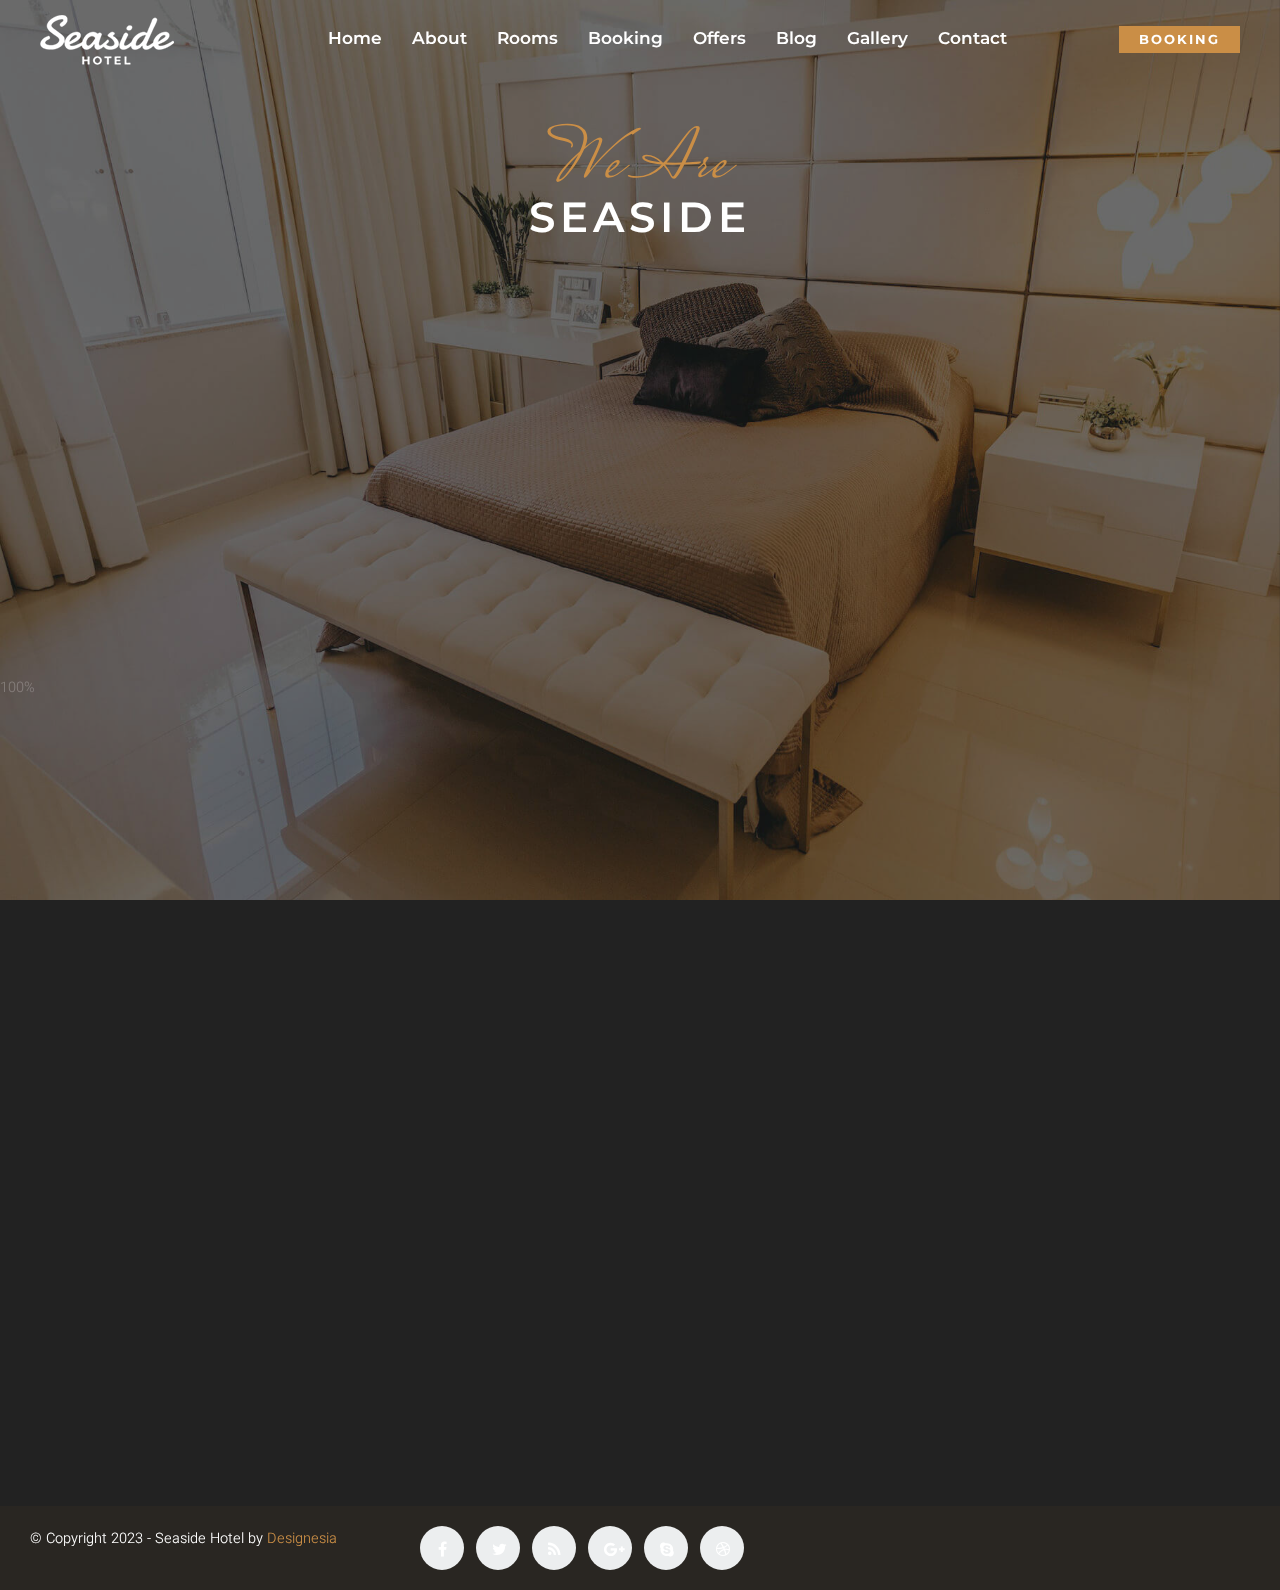
<file: 02-about.html>
<!DOCTYPE html>
<html lang="zxx">
    <head>
        <meta charset="utf-8">
        <title>Seaside Hotel</title>
        <link rel="icon" href="images/icon.png" type="image/gif" sizes="16x16">
        <meta name="viewport" content="width=device-width, initial-scale=1.0">
        <meta name="description" content="">
        <meta name="keywords" content="">
        <meta name="author" content="">

        <!-- CSS Files
        ================================================== -->
        <link rel="stylesheet" href="css/bootstrap.min.css" type="text/css" id="bootstrap">
        <link rel="stylesheet" href="css/plugins.css" type="text/css">
        <link rel="stylesheet" href="css/style.css" type="text/css">
        <link rel="stylesheet" href="css/color.css" type="text/css">

        <!-- color scheme -->
        <link rel="stylesheet" href="css/colors/brown.css" type="text/css" id="colors">
    </head>

    <body class="has-menu-bar">

        <!-- float text begin -->
        <div class="float-text">
            <div class="de_social-icons">
                <a href="#"><i class="fa fa-facebook fa-lg"></i></a>
                <a href="#"><i class="fa fa-twitter fa-lg"></i></a>
                <a href="#"><i class="fa fa-instagram fa-lg"></i></a>
            </div>
            <span><a href="#">Book Now</a></span>
        </div>
        <!-- float text close --> 
        
        <div id="wrapper">
            <!-- header begin -->
            <header class="header-fullwidth transparent">
                <div class="container-fluid">
                    <div class="row">
                        <div class="col-md-12">
                            
                            <div class="de-flex">
                                <div class="de-flex-col">
                                    <!-- logo begin -->
                                    <div id="logo">
                                        <a href="02-index.html">
                                            <img class="logo" src="images/logo.png" alt="">
                                        </a>
                                    </div>
                                    <!-- logo close -->
                                </div>

                                <div class="de-flex-col">

                                    <ul id="mainmenu">
                                        <li>
                                            <a href="#">Home</a>
                                            <ul>
                                                <li><a href="02-index.html">Fullscreen Slider</a></li>
                                                <li><a href="02-index-slider-2.html">Fullscreen Slider 2</a></li>
                                                <li><a href="02-index-slider-3.html">Fullscreen Slider 3</a></li>
                                                <li><a href="02-index-full-page.html">Full Page</a></li>
                                                <li><a href="02-index-video-background.html">Fullsreen Video</a></li>
                                                <li><a href="02-index-room-slider-1.html">New: Room Slider 1</a></li>
                                                <li><a href="02-index-snowy.html">New: Slider + Snow</a></li>
                                            </ul>
                                        </li>
                                        <li><a href="02-about.html">About</a></li>
                                        <li>
                                            <a href="#">Rooms</a>
                                            <ul>
                                                <li><a href="02-room-2-cols.html">2 Columns</a></li>
                                                <li><a href="02-room.html">3 Columns</a></li>
                                                <li><a href="02-room-single.html">Room Single</a></li>
                                            </ul>
                                        </li>
                                        <li><a href="02-booking.html">Booking</a></li>
                                        <li><a href="02-offer.html">Offers</a></li>
                                        <li><a href="02-blog.html">Blog</a></li>
                                        <li><a href="02-gallery.html">Gallery</a></li>
                                        <li><a href="02-contact.html">Contact</a></li>
                                    </ul>
                                </div>

                                <div class="de-flex-col">
                                    <div class="d-extra">
                                        <a class="btn-main" href="02-booking.html">Booking</a>
                                    </div>
                                    <div id="menu-btn"></div>
                                </div>

                            </div>

                        </div>
                    </div>
                </div>
            </header>
            <!-- header close -->

            <!-- menu overlay begin -->
            <div id="menu-overlay" class="slideDown">
                <div class="container-fluid">
                    <div class="row-fluid">
                        <div class="col-md-12">
                            <div id="mo-button-close">
                                <div class="line-1"></div>
                                <div class="line-2"></div>
                            </div>

                            <div class="pt80 pb80">
                                <div class="mo-nav text-center">
                                    <a href="02-index.html">
                                        <img class="logo" src="images/logo.png" alt="">
                                    </a>

                                    <div class="spacer-single"></div>

                                    <!-- mainmenu begin -->
                                    <ul id="mo-menu">
                                        <li>
                                            Home
                                            <ul>
                                                <li><a href="02-index.html">Fullscreen Slider</a></li>
                                                <li><a href="02-index-slider-2.html">Fullscreen Slider 2</a></li>
                                                <li><a href="02-index-slider-3.html">Fullscreen Slider 3</a></li>
                                                <li><a href="02-index-full-page.html">Full Page</a></li>
                                                <li><a href="02-index-video-background.html">Fullsreen Video</a></li>
                                                <li><a href="02-index-room-slider-1.html">New: Room Slider 1</a></li>
                                                <li><a href="02-index-snowy.html">New: Slider + Snow</a></li>
                                            </ul>
                                        </li>
                                        <li><a href="02-about.html">About</a></li>
                                        <li>
                                            Rooms
                                            <ul>
                                                <li><a href="02-room-2-cols.html">2 Columns</a></li>
                                                <li><a href="02-room.html">3 Columns</a></li>
                                                <li><a href="02-room-single.html">Room Single</a></li>
                                            </ul>
                                        </li>
                                        <li><a href="02-booking.html">Booking</a></li>
                                        <li><a href="02-offer.html">Offers</a></li>
                                        <li><a href="02-blog.html">Blog</a></li>
                                        <li><a href="02-gallery.html">Gallery</a></li>
                                        <li><a href="02-contact.html">Contact</a></li>
                                    </ul>
                                    <!-- mainmenu close -->

                                </div>
                            </div>
                        </div>
                    </div>
                </div>
            </div>
        </div>
        <!-- menu overlay close -->

        <div id="background" data-bgimage="url(images/background/2.jpg) fixed"></div>
        <div id="content-absolute">

            <!-- subheader -->
            <section id="subheader" class="no-bg">
                <div class="container">
                    <div class="row">
                        <div class="col-md-12 text-center">
                            <h4>We Are</h4>
                            <h1>Seaside</h1>
                        </div>
                    </div>
                </div>
            </section>

            <section id="section-main" class="no-bg no-top" aria-label="section-menu">
                <div class="container">
                    <div class="row align-items-center">
                        <div class="col-lg-3 col-6">
                            <div class="spacer-double sm-hide"></div>
                            <img src="images/misc/1.jpg" alt="" class="img-responsive wow fadeInUp" data-wow-duration="1s">
                        </div>

                        <div class="col-lg-3 col-6">
                            <img src="images/misc/2.jpg" alt="" class="img-responsive wow fadeInUp" data-wow-duration="1.5s">
                        </div>
                        
                        <div class="col-lg-6 wow fadeIn">
                                <div class="padding20">
                                <h2 class="title mb10">The Luxury Experience<br>You'll Remember
                                    <span class="small-border"></span>
                                </h2>

                                <p>Nemo enim ipsam voluptatem quia voluptas sit aspernatur aut odit aut fugit, sed quia consequuntur magni dolores eos qui ratione voluptatem sequi nesciunt. Neque porro quisquam est, qui dolorem ipsum quia dolor sit amet, consectetur, adipisci velit, sed quia non numquam eius modi tempora incidunt ut labore et dolore magnam aliquam quaerat voluptatem.</p>

                                <a href="02-room-2-cols.html" class="btn-line"><span>Choose Room</span>s</a>
                                
                                </div>
                        </div>
                        
                        <div class="clearfix"></div>
                    </div>


                    <div class="spacer-double"></div>

                    <div class="row gx-4">
                        <div class="col-lg-12 text-center">
                            <h2 class="title center">Hotel Facilities
                                <span class="small-border"></span>
                            </h2>
                        </div>
                    </div>

                    <div class="row">

                        <div class="col-md-4">
                            <div class="box-icon">
                                <span class="icon bg-color"><img src="images/svg/restaurant-svgrepo-com.svg" alt=""></span>
                                <div class="text">
                                    <h3 class="style-1">Restaurant</h3>
                                    <p>Sed ut perspiciatis unde omnis iste natus error sit voluptatem accusantium doloremque
                                        laudantium, totam rem aperiam, eaque ipsa.</p>
                                </div>
                            </div>
                        </div>
                    
                        <div class="col-md-4">
                            <div class="box-icon">
                                <span class="icon bg-color"><img src="images/svg/swimming-pool-svgrepo-com.svg" alt=""></span>
                                <div class="text">
                                    <h3 class="style-1">Swimming Pool</h3>
                                    <p>Sed ut perspiciatis unde omnis iste natus error sit voluptatem accusantium doloremque
                                        laudantium, totam rem aperiam, eaque ipsa.</p>
                                </div>
                            </div>
                        </div>

                        <div class="col-md-4">
                            <div class="box-icon">
                                <span class="icon bg-color"><img src="images/svg/fitness-gym-svgrepo-com.svg" alt=""></span>
                                <div class="text">
                                    <h3 class="style-1">Fitness Area</h3>
                                    <p>Sed ut perspiciatis unde omnis iste natus error sit voluptatem accusantium doloremque
                                        laudantium, totam rem aperiam, eaque ipsa.</p>
                                </div>
                            </div>
                        </div>

                        <div class="col-md-4">
                            <div class="box-icon">
                                <span class="icon bg-color"><img src="images/svg/coffee-table-svgrepo-com.svg" alt=""></span>
                                <div class="text">
                                    <h3 class="style-1">Mini Bar</h3>
                                    <p>Sed ut perspiciatis unde omnis iste natus error sit voluptatem accusantium doloremque
                                        laudantium, totam rem aperiam, eaque ipsa.</p>
                                </div>
                            </div>
                        </div>

                        <div class="col-md-4" >
                            <div class="box-icon">
                                <span class="icon bg-color"><img src="images/svg/meeting-explain-svgrepo-com.svg" alt=""></span>
                                <div class="text">
                                    <h3 class="style-1">Meeting Room</h3>
                                    <p>Sed ut perspiciatis unde omnis iste natus error sit voluptatem accusantium doloremque
                                        laudantium, totam rem aperiam, eaque ipsa.</p>
                                </div>
                            </div>
                        </div>

                        <div class="col-md-4">
                            <div class="box-icon">
                                <span class="icon bg-color"><img src="images/svg/laundry-machine-svgrepo-com.svg" alt=""></span>
                                <div class="text">
                                    <h3 class="style-1">Laundry Service</h3>
                                    <p>Sed ut perspiciatis unde omnis iste natus error sit voluptatem accusantium doloremque
                                        laudantium, totam rem aperiam, eaque ipsa.</p>
                                </div>
                            </div>
                        </div>

                        <div class="col-md-4">
                            <div class="box-icon">
                                <span class="icon bg-color"><img src="images/svg/screen-tv-svgrepo-com.svg" alt=""></span>
                                <div class="text">
                                    <h3 class="style-1">Satelite TV</h3>
                                    <p>Sed ut perspiciatis unde omnis iste natus error sit voluptatem accusantium doloremque
                                        laudantium, totam rem aperiam, eaque ipsa.</p>
                                </div>
                            </div>
                        </div>

                        <div class="col-md-4">
                            <div class="box-icon">
                                <span class="icon bg-color"><img src="images/svg/safebox-svgrepo-com.svg" alt=""></span>
                                <div class="text">
                                    <h3 class="style-1">Safe Box</h3>
                                    <p>Sed ut perspiciatis unde omnis iste natus error sit voluptatem accusantium doloremque
                                        laudantium, totam rem aperiam, eaque ipsa.</p>
                                </div>
                            </div>
                        </div>

                        <div class="col-md-4">
                            <div class="box-icon">
                                <span class="icon bg-color"><img src="images/svg/car-parking-svgrepo-com.svg" alt=""></span>
                                <div class="text">
                                    <h3 class="style-1">Parking Area</h3>
                                    <p>Sed ut perspiciatis unde omnis iste natus error sit voluptatem accusantium doloremque
                                        laudantium, totam rem aperiam, eaque ipsa.</p>
                                </div>
                            </div>
                        </div>
                        
                    </div>

                </div>
            </section>

            <!-- subheader close -->
            <!-- footer begin -->
            <footer class="no-top pl20 pr20">
                <div class="subfooter">
                    <div class="container-fluid">
                        <div class="row">
                            <div class="col-md-6">&copy; Copyright 2023 - Seaside Hotel by <span class="id-color">Designesia</span></div>
                            <div class="col-md-6 text-right">
                                <div class="social-icons">
                                    <a href="#"><i class="fa fa-facebook fa-lg"></i></a>
                                    <a href="#"><i class="fa fa-twitter fa-lg"></i></a>
                                    <a href="#"><i class="fa fa-rss fa-lg"></i></a>
                                    <a href="#"><i class="fa fa-google-plus fa-lg"></i></a>
                                    <a href="#"><i class="fa fa-skype fa-lg"></i></a>
                                    <a href="#"><i class="fa fa-dribbble fa-lg"></i></a>
                                </div>
                            </div>
                        </div>
                    </div>
                </div>
                <a href="#" id="back-to-top"></a>
            </footer>
            <!-- footer close -->
        </div>

        <!-- Javascript Files
    ================================================== -->
        <script src="js/plugins.js"></script>
        <script src="js/designesia.js"></script>
        <script src="form.js"></script>
    </body>
</html>
</file>
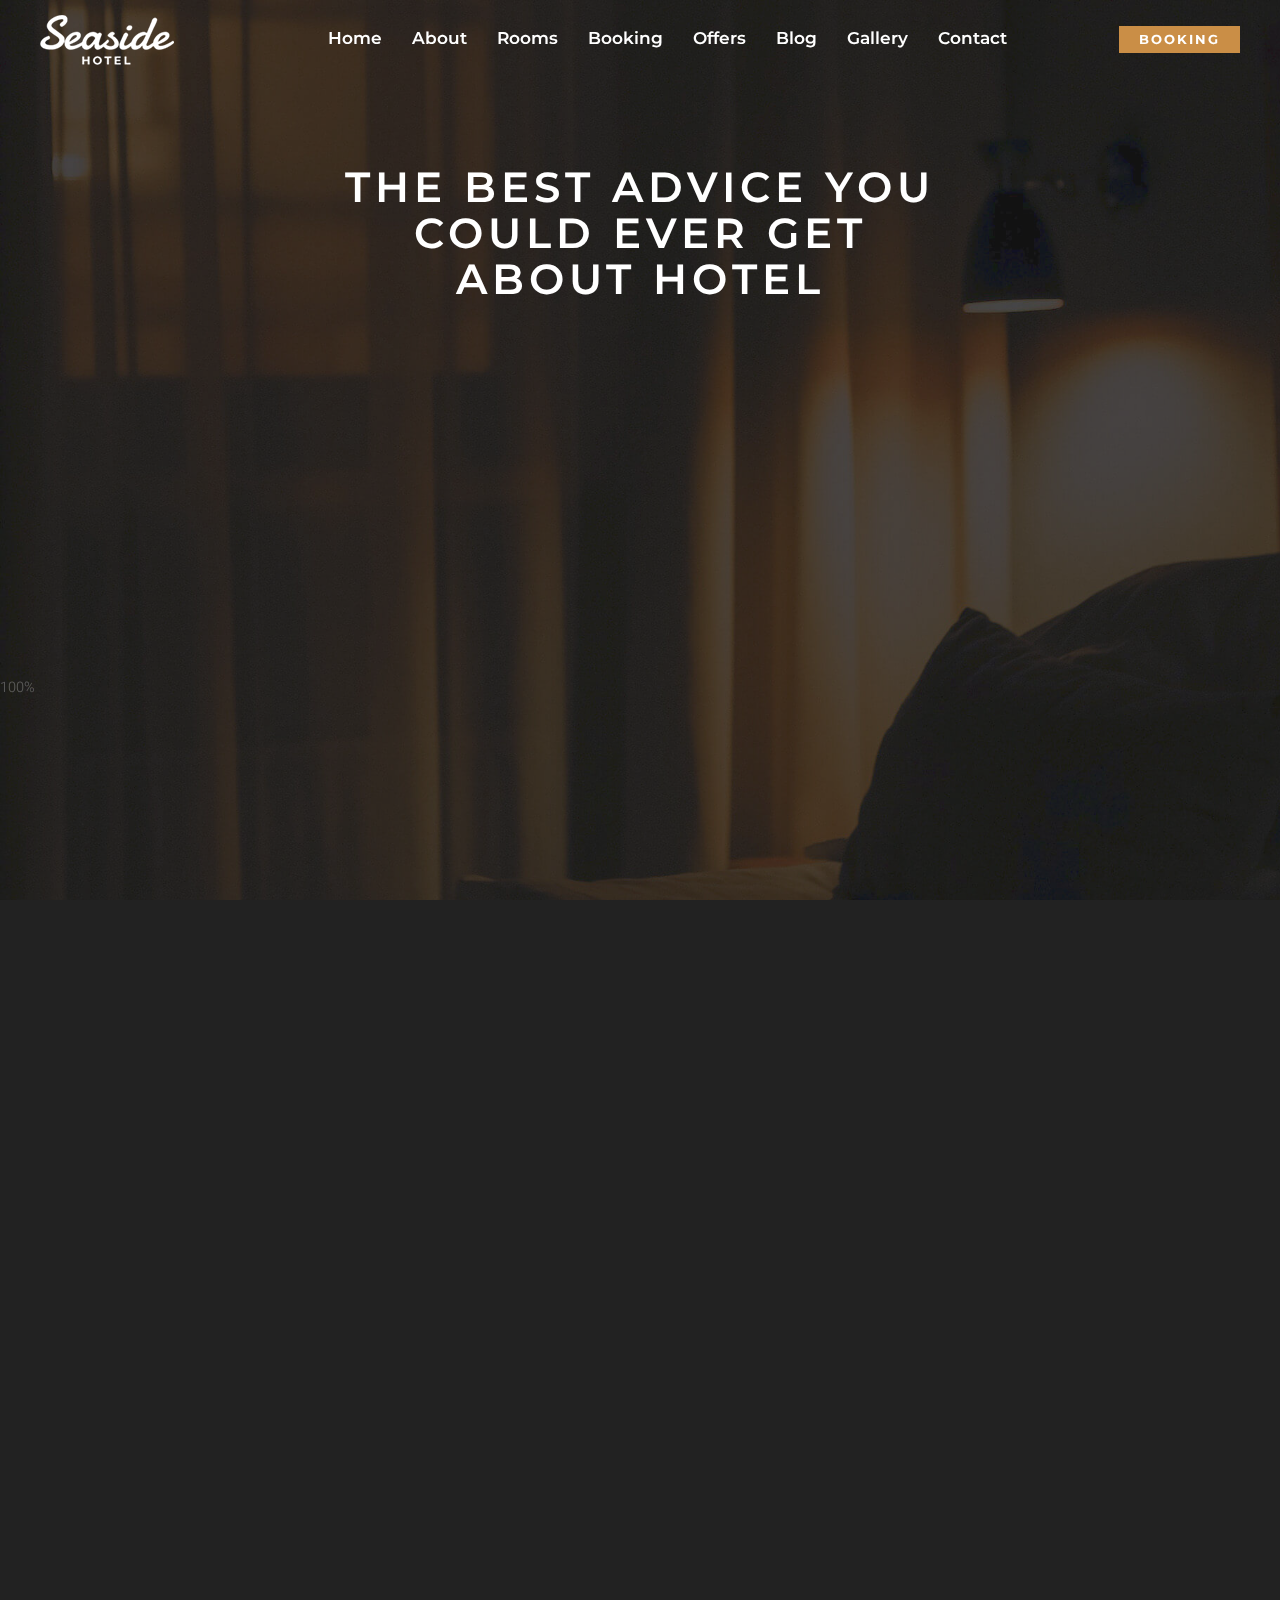
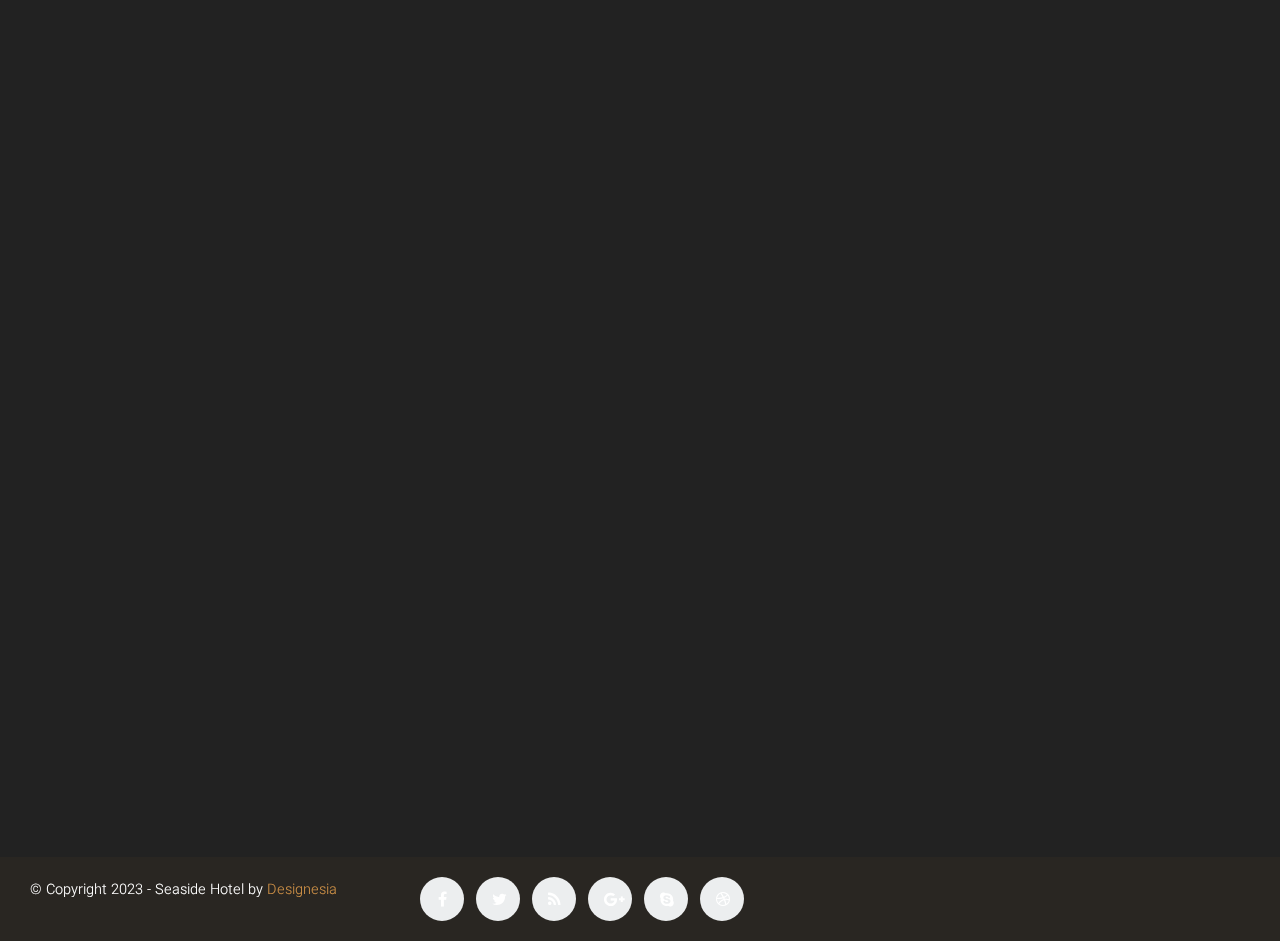
<file: 02-blog-single.html>
<!DOCTYPE html>
<html lang="zxx">
    <head>
        <meta charset="utf-8">
        <title>Seaside Hotel</title>
        <link rel="icon" href="images/icon.png" type="image/gif" sizes="16x16">
        <meta name="viewport" content="width=device-width, initial-scale=1.0">
        <meta name="description" content="">
        <meta name="keywords" content="">
        <meta name="author" content="">

        <!-- CSS Files
        ================================================== -->
        <link rel="stylesheet" href="css/bootstrap.min.css" type="text/css" id="bootstrap">
        <link rel="stylesheet" href="css/plugins.css" type="text/css">
        <link rel="stylesheet" href="css/style.css" type="text/css">
        <link rel="stylesheet" href="css/color.css" type="text/css">

        <!-- color scheme -->
        <link rel="stylesheet" href="css/colors/brown.css" type="text/css" id="colors">
    </head>

    <body class="has-menu-bar">
        
        <div id="wrapper">
            <!-- header begin -->
            <header class="header-fullwidth transparent">
                <div class="container-fluid">
                    <div class="row">
                        <div class="col-md-12">
                            
                            <div class="de-flex">
                                <div class="de-flex-col">
                                    <!-- logo begin -->
                                    <div id="logo">
                                        <a href="02-index.html">
                                            <img class="logo" src="images/logo.png" alt="">
                                        </a>
                                    </div>
                                    <!-- logo close -->
                                </div>

                                <div class="de-flex-col">

                                    <ul id="mainmenu">
                                        <li>
                                            <a href="#">Home</a>
                                            <ul>
                                                <li><a href="02-index.html">Fullscreen Slider</a></li>
                                                <li><a href="02-index-slider-2.html">Fullscreen Slider 2</a></li>
                                                <li><a href="02-index-slider-3.html">Fullscreen Slider 3</a></li>
                                                <li><a href="02-index-full-page.html">Full Page</a></li>
                                                <li><a href="02-index-video-background.html">Fullsreen Video</a></li>
                                                <li><a href="02-index-room-slider-1.html">New: Room Slider 1</a></li>
                                                <li><a href="02-index-snowy.html">New: Slider + Snow</a></li>
                                            </ul>
                                        </li>
                                        <li><a href="02-about.html">About</a></li>
                                        <li>
                                            <a href="#">Rooms</a>
                                            <ul>
                                                <li><a href="02-room-2-cols.html">2 Columns</a></li>
                                                <li><a href="02-room.html">3 Columns</a></li>
                                                <li><a href="02-room-single.html">Room Single</a></li>
                                            </ul>
                                        </li>
                                        <li><a href="02-booking.html">Booking</a></li>
                                        <li><a href="02-offer.html">Offers</a></li>
                                        <li><a href="02-blog.html">Blog</a></li>
                                        <li><a href="02-gallery.html">Gallery</a></li>
                                        <li><a href="02-contact.html">Contact</a></li>
                                    </ul>
                                </div>

                                <div class="de-flex-col">
                                    <div class="d-extra">
                                        <a class="btn-main" href="02-booking.html">Booking</a>
                                    </div>
                                    <div id="menu-btn"></div>
                                </div>

                            </div>

                        </div>
                    </div>
                </div>
            </header>
            <!-- header close -->

            <!-- menu overlay begin -->
            <div id="menu-overlay" class="slideDown">
                <div class="container-fluid">
                    <div class="row-fluid">
                        <div class="col-md-12">
                            <div id="mo-button-close">
                                <div class="line-1"></div>
                                <div class="line-2"></div>
                            </div>

                            <div class="pt80 pb80">
                                <div class="mo-nav text-center">
                                    <a href="02-index.html">
                                        <img class="logo" src="images/logo.png" alt="">
                                    </a>

                                    <div class="spacer-single"></div>

                                    <!-- mainmenu begin -->
                                    <ul id="mo-menu">
                                        <li>
                                            Home
                                            <ul>
                                                <li><a href="02-index.html">Fullscreen Slider</a></li>
                                                <li><a href="02-index-slider-2.html">Fullscreen Slider 2</a></li>
                                                <li><a href="02-index-slider-3.html">Fullscreen Slider 3</a></li>
                                                <li><a href="02-index-full-page.html">Full Page</a></li>
                                                <li><a href="02-index-video-background.html">Fullsreen Video</a></li>
                                                <li><a href="02-index-room-slider-1.html">New: Room Slider 1</a></li>
                                                <li><a href="02-index-snowy.html">New: Slider + Snow</a></li>
                                            </ul>
                                        </li>
                                        <li><a href="02-about.html">About</a></li>
                                        <li>
                                            Rooms
                                            <ul>
                                                <li><a href="02-room-2-cols.html">2 Columns</a></li>
                                                <li><a href="02-room.html">3 Columns</a></li>
                                                <li><a href="02-room-single.html">Room Single</a></li>
                                            </ul>
                                        </li>
                                        <li><a href="02-booking.html">Booking</a></li>
                                        <li><a href="02-offer.html">Offers</a></li>
                                        <li><a href="02-blog.html">Blog</a></li>
                                        <li><a href="02-gallery.html">Gallery</a></li>
                                        <li><a href="02-contact.html">Contact</a></li>
                                    </ul>
                                    <!-- mainmenu close -->

                                </div>
                            </div>
                        </div>
                    </div>
                </div>
            </div>
        </div>
        <!-- menu overlay close -->

        <div id="background" data-bgimage="url(images/background/4.jpg) fixed"></div>
        <div id="content-absolute">

            <!-- float text begin -->
            <div class="float-text">
                <div class="de_social-icons">
                    <a href="#"><i class="fa fa-facebook fa-lg"></i></a>
                    <a href="#"><i class="fa fa-twitter fa-lg"></i></a>
                    <a href="#"><i class="fa fa-instagram fa-lg"></i></a>
                </div>
                <span><a href="#">Book Now</a></span>
            </div>
            <!-- float text close -->
            
            <!-- subheader -->
            <section id="subheader" class="no-bg">
                <div class="container">
                    <div class="row">
                        <div class="col-md-10 offset-md-1 mt-4 text-center">
                            <h1>The Best Advice You Could Ever Get About Hotel</h1>
                        </div>
                    </div>
                </div>
            </section>

            <section id="section-main" class="no-bg no-top" aria-label="section-menu">
                        <div class="container">
                    <div class="row g-5">
                        <div class="col-md-10 offset-md-1">
                            <div class="de-post-read">
                                    <div class="post-content">

                                        <div class="post-text">
                                            <p>Lorem ipsum dolor sit amet, consectetur adipisicing elit, sed do eiusmod tempor incididunt
                                                ut labore et dolore magna aliqua. Ut enim ad minim veniam, quis nostrud exercitation
                                                ullamco laboris nisi ut aliquip ex ea commodo consequat. Duis aute irure dolor
                                                in reprehenderit in voluptate velit esse cillum dolore eu fugiat. Lorem ipsum dolor sit amet, consectetur adipisicing elit, sed do eiusmod tempor incididunt ut labore et dolore magna aliqua. Ut enim ad minim veniam, quis nostrud exercitation
                                                ullamco laboris nisi ut aliquip ex ea commodo consequat. Duis aute irure dolor in reprehenderit in voluptate velit esse cillum dolore eu fugiat. Lorem ipsum dolor sit amet, consectetur adipisicing elit, sed do eiusmod tempor incididunt ut labore et dolore magna aliqua. Ut enim ad minim veniam, quis nostrud exercitation ullamco laboris nisi ut aliquip ex ea commodo consequat. Duis aute irure dolor
                                                in reprehenderit in voluptate velit esse cillum dolore eu fugiat.</p>
                                                
                                                <blockquote>Lorem ipsum dolor sit amet, consectetur adipisicing elit, sed do eiusmod tempor incididunt
                                                ut labore et dolore magna aliqua. Ut enim ad minim veniam, quis nostrud exercitation
                                                ullamco laboris nisi ut aliquip ex ea commodo consequat. Duis aute irure dolor
                                                in reprehenderit in voluptate velit esse cillum dolore eu fugiat.</blockquote>
                                                
                                            <p>Lorem ipsum dolor sit amet, consectetur adipisicing elit, sed do eiusmod tempor incididunt
                                                ut labore et dolore magna aliqua. Ut enim ad minim veniam, quis nostrud exercitation
                                                ullamco laboris nisi ut aliquip ex ea commodo consequat. Duis aute irure dolor
                                                in reprehenderit in voluptate velit esse cillum dolore eu fugiat. Lorem ipsum dolor sit amet, consectetur adipisicing elit, sed do eiusmod tempor incididunt ut labore et dolore magna aliqua. Ut enim ad minim veniam, quis nostrud exercitation
                                                ullamco laboris nisi ut aliquip ex ea commodo consequat. Duis aute irure dolor in reprehenderit in voluptate velit esse cillum dolore eu fugiat. Lorem ipsum dolor sit amet, consectetur adipisicing elit, sed do eiusmod tempor incididunt ut labore et dolore magna aliqua. Ut enim ad minim veniam, quis nostrud exercitation ullamco laboris nisi ut aliquip ex ea commodo consequat. Duis aute irure dolor
                                                in reprehenderit in voluptate velit esse cillum dolore eu fugiat.</p>
                                        </div>
                                    </div>
                                    
                                    <div class="post-meta"><span><i class="fa fa-user id-color"></i>By: <a href="#">Lynda Wu</a></span> <span><i class="fa fa-tag id-color"></i><a href="#">News</a>, <a href="#">Events</a></span> <span><i class="fa fa-comment id-color"></i><a href="#">10 Comments</a></span></div>
                                    
                                    <div class="spacer-single"></div>
                                    
                                    <div id="blog-comment">
                                <h3>Comments (5)</h3>
                                
                                <div class="spacer-half"></div>
                                
                                <ol>
                                    <li>
                                        <div class="avatar">
                                            <img src="images/ui/avatar.jpg" alt=""></div>
                                        <div class="comment-info">
                                            <span class="c_name">John Smith</span>
                                            <span class="c_date id-color">8 August 2018</span>
                                            <span class="c_reply"><a href="#">Reply</a></span>
                                            <div class="clearfix"></div>
                                        </div>

                                        <div class="comment">Sed ut perspiciatis unde omnis iste natus error sit voluptatem   accusantium doloremque laudantium, totam rem aperiam, eaque ipsa quae ab illo inventore veritatis et quasi architecto beatae vitae dicta sunt   explicabo.</div>
                                        <ol>
                                            <li>
                                                <div class="avatar">
                                                    <img src="images/ui/avatar.jpg" alt=""></div>
                                                <div class="comment-info">
                                                    <span class="c_name">John Smith</span>
                                                    <span class="c_date id-color">8 August 2018</span>
                                                    <span class="c_reply"><a href="#">Reply</a></span>
                                                    <div class="clearfix"></div>
                                                </div>
                                                <div class="comment">Sed ut perspiciatis unde omnis iste natus error sit voluptatem   accusantium doloremque laudantium, totam rem aperiam, eaque ipsa quae ab illo inventore veritatis et quasi architecto beatae vitae dicta sunt   explicabo.</div>
                                            </li>
                                        </ol>
                                    </li>

                                    <li>
                                        <div class="avatar">
                                            <img src="images/ui/avatar.jpg" alt=""></div>
                                        <div class="comment-info">
                                            <span class="c_name">John Smith</span>
                                            <span class="c_date id-color">8 August 2018</span>
                                            <span class="c_reply"><a href="#">Reply</a></span>
                                            <div class="clearfix"></div>
                                        </div>
                                        <div class="comment">Sed ut perspiciatis unde omnis iste natus error sit voluptatem   accusantium doloremque laudantium, totam rem aperiam, eaque ipsa quae ab illo inventore veritatis et quasi architecto beatae vitae dicta sunt   explicabo.</div>
                                        <ol>
                                            <li>
                                                <div class="avatar">
                                                    <img src="images/ui/avatar.jpg" alt=""></div>
                                                <div class="comment-info">
                                                    <span class="c_name">John Smith</span>
                                                    <span class="c_date id-color">8 August 2018</span>
                                                    <span class="c_reply"><a href="#">Reply</a></span>
                                                    <div class="clearfix"></div>
                                                </div>
                                                <div class="comment">Sed ut perspiciatis unde omnis iste natus error sit voluptatem   accusantium doloremque laudantium, totam rem aperiam, eaque ipsa quae ab illo inventore veritatis et quasi architecto beatae vitae dicta sunt   explicabo.</div>
                                            </li>
                                        </ol>
                                    </li>

                                    <li>
                                        <div class="avatar">
                                            <img src="images/ui/avatar.jpg" alt=""></div>
                                        <div class="comment-info">
                                            <span class="c_name">John Smith</span>
                                            <span class="c_date id-color">8 August 2018</span>
                                            <span class="c_reply"><a href="#">Reply</a></span>

                                            <div class="clearfix"></div>
                                        </div>
                                        <div class="comment">Sed ut perspiciatis unde omnis iste natus error sit voluptatem   accusantium doloremque laudantium, totam rem aperiam, eaque ipsa quae ab illo inventore veritatis et quasi architecto beatae vitae dicta sunt   explicabo.</div>
                                    </li>
                                </ol>
                                
                                <div class="spacer-single"></div>

                                <div id="comment-form-wrapper">
                                    <h3>Leave a Comment</h3>
                                    <div class="comment_form_holder">
                                        <form id="contact_form" name="form1" method="post" action="#">

                                            <label>Name</label>
                                            <input type="text" name="name" id="name" class="form-control">

                                            <label>Email <span class="req">*</span></label>
                                            <input type="text" name="email" id="email" class="form-control">
                                            <div id="error_email" class="error">Please check your email</div>

                                            <label>Message <span class="req">*</span></label>
                                            <textarea cols="10" rows="10" name="message" id="message" class="form-control"></textarea>
                                            <div id="error_message" class="error">Please check your message</div>
                                            <div id="mail_success" class="success">Thank you. Your message has been sent.</div>
                                            <div id="mail_failed" class="error">Error, email not sent</div>

                                            <p id="btnsubmit">
                                                <input type="submit" id="send" value="Send" class="btn btn-line"></p>
                                            </form>
                                        </div>
                                    </div>
                                </div> 
                            </div>
                        </div>
                    </div>
                </div>
            </section>
            <!-- subheader close -->
            <!-- footer begin -->
            <footer class="no-top pl20 pr20">
                <div class="subfooter">
                    <div class="container-fluid">
                        <div class="row">
                            <div class="col-md-6">&copy; Copyright 2023 - Seaside Hotel by <span class="id-color">Designesia</span></div>
                            <div class="col-md-6 text-right">
                                <div class="social-icons">
                                    <a href="#"><i class="fa fa-facebook fa-lg"></i></a>
                                    <a href="#"><i class="fa fa-twitter fa-lg"></i></a>
                                    <a href="#"><i class="fa fa-rss fa-lg"></i></a>
                                    <a href="#"><i class="fa fa-google-plus fa-lg"></i></a>
                                    <a href="#"><i class="fa fa-skype fa-lg"></i></a>
                                    <a href="#"><i class="fa fa-dribbble fa-lg"></i></a>
                                </div>
                            </div>
                        </div>
                    </div>
                </div>
                <a href="#" id="back-to-top"></a>
            </footer>
            <!-- footer close -->
        </div>

        <!-- Javascript Files
    ================================================== -->
        <script src="js/plugins.js"></script>
        <script src="js/designesia.js"></script>
    </body>
</html>
</file>
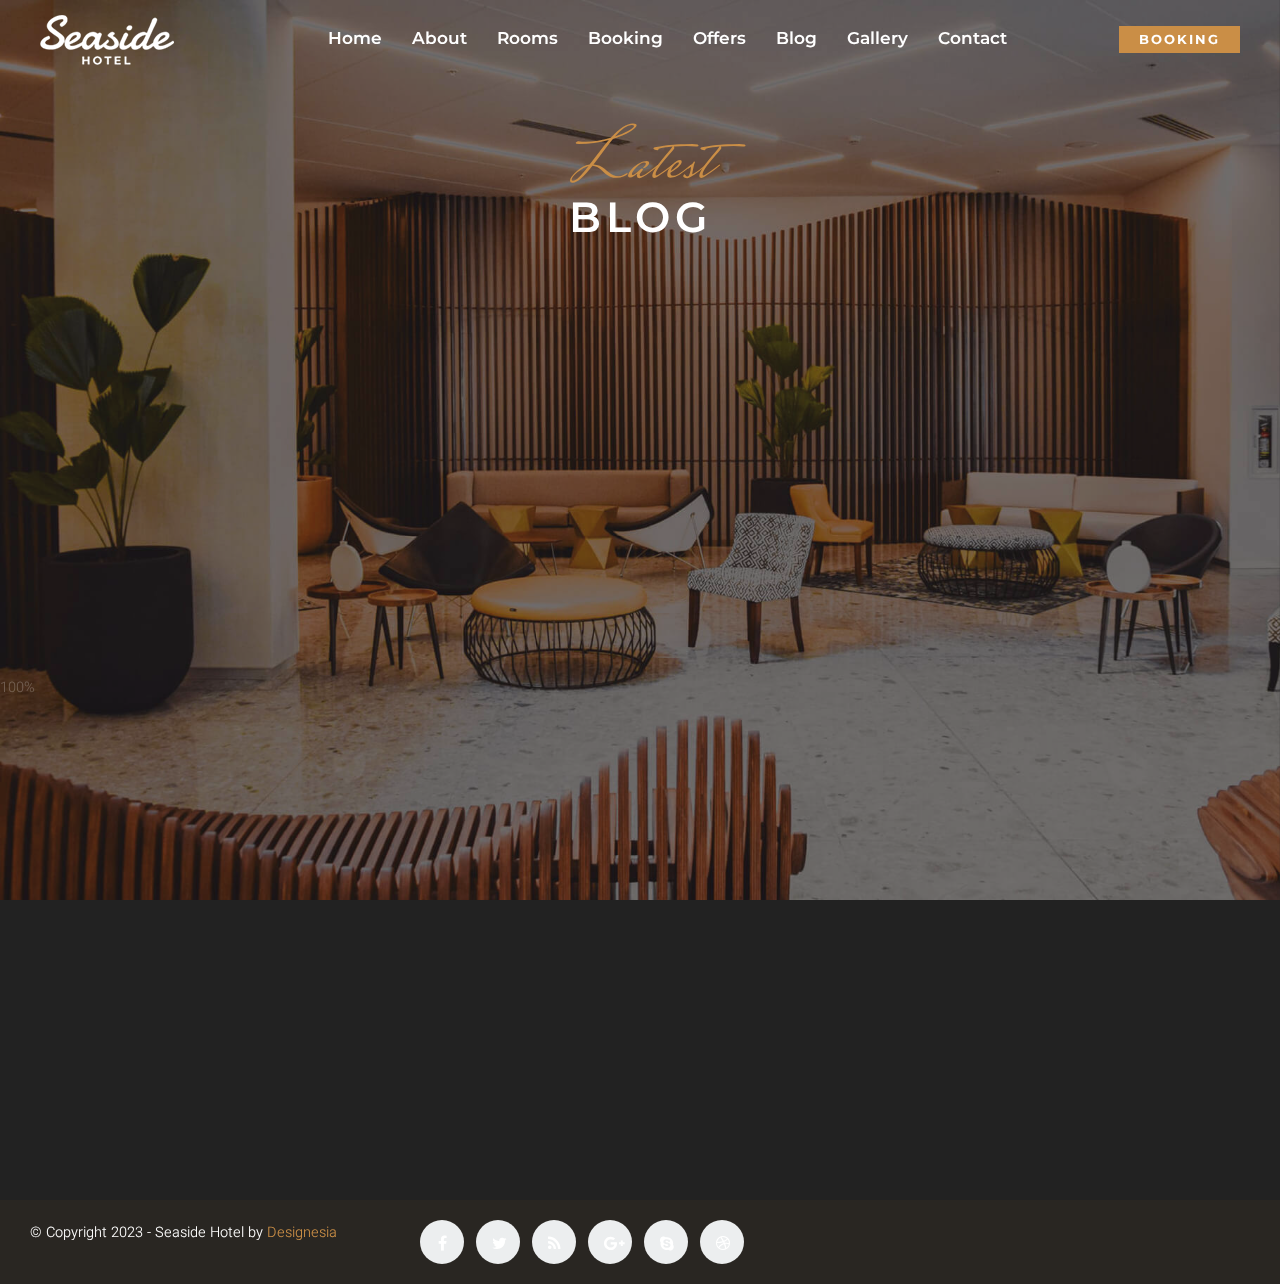
<file: 02-blog.html>
<!DOCTYPE html>
<html lang="zxx">
    <head>
        <meta charset="utf-8">
        <title>Seaside Hotel</title>
        <link rel="icon" href="images/icon.png" type="image/gif" sizes="16x16">
        <meta name="viewport" content="width=device-width, initial-scale=1.0">
        <meta name="description" content="">
        <meta name="keywords" content="">
        <meta name="author" content="">

        <!-- CSS Files
        ================================================== -->
        <link rel="stylesheet" href="css/bootstrap.min.css" type="text/css" id="bootstrap">
        <link rel="stylesheet" href="css/plugins.css" type="text/css">
        <link rel="stylesheet" href="css/style.css" type="text/css">
        <link rel="stylesheet" href="css/color.css" type="text/css">

        <!-- color scheme -->
        <link rel="stylesheet" href="css/colors/brown.css" type="text/css" id="colors">
    </head>

    <body class="has-menu-bar">
        
        <div id="wrapper">
            <!-- header begin -->
            <header class="header-fullwidth transparent">
                <div class="container-fluid">
                    <div class="row">
                        <div class="col-md-12">
                            
                            <div class="de-flex">
                                <div class="de-flex-col">
                                    <!-- logo begin -->
                                    <div id="logo">
                                        <a href="02-index.html">
                                            <img class="logo" src="images/logo.png" alt="">
                                        </a>
                                    </div>
                                    <!-- logo close -->
                                </div>

                                <div class="de-flex-col">

                                    <ul id="mainmenu">
                                        <li>
                                            <a href="#">Home</a>
                                            <ul>
                                                <li><a href="02-index.html">Fullscreen Slider</a></li>
                                                <li><a href="02-index-slider-2.html">Fullscreen Slider 2</a></li>
                                                <li><a href="02-index-slider-3.html">Fullscreen Slider 3</a></li>
                                                <li><a href="02-index-full-page.html">Full Page</a></li>
                                                <li><a href="02-index-video-background.html">Fullsreen Video</a></li>
                                                <li><a href="02-index-room-slider-1.html">New: Room Slider 1</a></li>
                                                <li><a href="02-index-snowy.html">New: Slider + Snow</a></li>
                                            </ul>
                                        </li>
                                        <li><a href="02-about.html">About</a></li>
                                        <li>
                                            <a href="#">Rooms</a>
                                            <ul>
                                                <li><a href="02-room-2-cols.html">2 Columns</a></li>
                                                <li><a href="02-room.html">3 Columns</a></li>
                                                <li><a href="02-room-single.html">Room Single</a></li>
                                            </ul>
                                        </li>
                                        <li><a href="02-booking.html">Booking</a></li>
                                        <li><a href="02-offer.html">Offers</a></li>
                                        <li><a href="02-blog.html">Blog</a></li>
                                        <li><a href="02-gallery.html">Gallery</a></li>
                                        <li><a href="02-contact.html">Contact</a></li>
                                    </ul>
                                </div>

                                <div class="de-flex-col">
                                    <div class="d-extra">
                                        <a class="btn-main" href="02-booking.html">Booking</a>
                                    </div>
                                    <div id="menu-btn"></div>
                                </div>

                            </div>

                        </div>
                    </div>
                </div>
            </header>
            <!-- header close -->

            <!-- menu overlay begin -->
            <div id="menu-overlay" class="slideDown">
                <div class="container-fluid">
                    <div class="row-fluid">
                        <div class="col-md-12">
                            <div id="mo-button-close">
                                <div class="line-1"></div>
                                <div class="line-2"></div>
                            </div>

                            <div class="pt80 pb80">
                                <div class="mo-nav text-center">
                                    <a href="02-index.html">
                                        <img class="logo" src="images/logo.png" alt="">
                                    </a>

                                    <div class="spacer-single"></div>

                                    <!-- mainmenu begin -->
                                    <ul id="mo-menu">
                                        <li>
                                            Home
                                            <ul>
                                                <li><a href="02-index.html">Fullscreen Slider</a></li>
                                                <li><a href="02-index-slider-2.html">Fullscreen Slider 2</a></li>
                                                <li><a href="02-index-slider-3.html">Fullscreen Slider 3</a></li>
                                                <li><a href="02-index-full-page.html">Full Page</a></li>
                                                <li><a href="02-index-video-background.html">Fullsreen Video</a></li>
                                                <li><a href="02-index-room-slider-1.html">New: Room Slider 1</a></li>
                                                <li><a href="02-index-snowy.html">New: Slider + Snow</a></li>
                                            </ul>
                                        </li>
                                        <li><a href="02-about.html">About</a></li>
                                        <li>
                                            Rooms
                                            <ul>
                                                <li><a href="02-room-2-cols.html">2 Columns</a></li>
                                                <li><a href="02-room.html">3 Columns</a></li>
                                                <li><a href="02-room-single.html">Room Single</a></li>
                                            </ul>
                                        </li>
                                        <li><a href="02-booking.html">Booking</a></li>
                                        <li><a href="02-offer.html">Offers</a></li>
                                        <li><a href="02-blog.html">Blog</a></li>
                                        <li><a href="02-gallery.html">Gallery</a></li>
                                        <li><a href="02-contact.html">Contact</a></li>
                                    </ul>
                                    <!-- mainmenu close -->

                                </div>
                            </div>
                        </div>
                    </div>
                </div>
            </div>
        </div>
        <!-- menu overlay close -->

        <div id="background" data-bgimage="url(images/background/3.jpg) fixed"></div>
        <div id="content-absolute">

                <!-- float text begin -->
                <div class="float-text">
                    <div class="de_social-icons">
                        <a href="#"><i class="fa fa-facebook fa-lg"></i></a>
                        <a href="#"><i class="fa fa-twitter fa-lg"></i></a>
                        <a href="#"><i class="fa fa-instagram fa-lg"></i></a>
                    </div>
                    <span><a href="#">Book Now</a></span>
                </div>
                <!-- float text close -->

                <!-- subheader -->
                <section id="subheader" class="no-bg">
                    <div class="container">
                        <div class="row">
                            <div class="col-md-12 text-center">
                                <h4>Latest</h4>
                                <h1>Blog</h1>
                            </div>
                        </div>
                    </div>
                </section>

                <section id="section-main" class="no-bg no-top" aria-label="section-menu" >
                        <div class="container">
                        <div class="row g-4">
                                
                                <div class="col-lg-4 col-md-6">
                                    <div class="d-items">
                                       <div class="card-image-1 mod-b">
                                           <a href="02-blog-single.html" class="d-text">
                                               <div class="d-inner">
                                                    <span class="atr-date">Dec 10, 2021</span>
                                                    <h3>The Most Influential People in the Hotel Industry</h3>
                                                    <p>Quis cupidatat quis dolore amet aliquip ea exercitation labore proident dolore minim culpa ullamco aute eiusmod tempor anim nostrud quis officia dolore adipisicing elit ex est adipisicing.</p>
                                                    <h5 class="d-tag">Vacation</h5>
                                                </div>
                                           </a>
                                           <img src="images/blog/1.jpg" class="img-fluid" alt="">
                                       </div>
                                    </div>
                                </div>

                                <div class="col-lg-4 col-md-6">
                                    <div class="d-items">
                                       <div class="card-image-1 mod-b">
                                           <a href="02-blog-single.html" class="d-text">
                                               <div class="d-inner">
                                                    <span class="atr-date">Dec 10, 2021</span>
                                                    <h3>The Best Advice You Could Ever Get About Hotel</h3>
                                                    <p>Quis cupidatat quis dolore amet aliquip ea exercitation labore proident dolore minim culpa ullamco aute eiusmod tempor anim nostrud quis officia dolore adipisicing elit ex est adipisicing.</p>
                                                    <h5 class="d-tag">Vacation</h5>
                                                </div>
                                           </a>
                                           <img src="images/blog/2.jpg" class="img-fluid" alt="">
                                       </div>
                                    </div>
                                </div>

                                <div class="col-lg-4 col-md-6">
                                    <div class="d-items">
                                       <div class="card-image-1 mod-b">
                                           <a href="02-blog-single.html" class="d-text">
                                               <div class="d-inner">
                                                    <span class="atr-date">Dec 10, 2021</span>
                                                    <h3>14 Unbelievable Things You Never Knew About Hotel</h3>
                                                    <p>Quis cupidatat quis dolore amet aliquip ea exercitation labore proident dolore minim culpa ullamco aute eiusmod tempor anim nostrud quis officia dolore adipisicing elit ex est adipisicing.</p>
                                                    <h5 class="d-tag">Vacation</h5>
                                                </div>
                                           </a>
                                           <img src="images/blog/3.jpg" class="img-fluid" alt="">
                                       </div>
                                    </div>
                                </div>

                                <div class="col-lg-4 col-md-6">
                                    <div class="d-items">
                                       <div class="card-image-1 mod-b">
                                           <a href="02-blog-single.html" class="d-text">
                                               <div class="d-inner">
                                                    <span class="atr-date">Dec 10, 2021</span>
                                                    <h3>How People Talked About Hotel 20 Years Ago</h3>
                                                    <p>Quis cupidatat quis dolore amet aliquip ea exercitation labore proident dolore minim culpa ullamco aute eiusmod tempor anim nostrud quis officia dolore adipisicing elit ex est adipisicing.</p>
                                                    <h5 class="d-tag">Vacation</h5>
                                                </div>
                                           </a>
                                           <img src="images/blog/4.jpg" class="img-fluid" alt="">
                                       </div>
                                    </div>
                                </div>

                                <div class="col-lg-4 col-md-6">
                                    <div class="d-items">
                                       <div class="card-image-1 mod-b">
                                           <a href="02-blog-single.html" class="d-text">
                                               <div class="d-inner">
                                                    <span class="atr-date">Dec 10, 2021</span>
                                                    <h3>Some Good News About Hotel to Brighten Your Day</h3>
                                                    <p>Quis cupidatat quis dolore amet aliquip ea exercitation labore proident dolore minim culpa ullamco aute eiusmod tempor anim nostrud quis officia dolore adipisicing elit ex est adipisicing.</p>
                                                    <h5 class="d-tag">Vacation</h5>
                                                </div>
                                           </a>
                                           <img src="images/blog/5.jpg" class="img-fluid" alt="">
                                       </div>
                                    </div>
                                </div>

                                <div class="col-lg-4 col-md-6">
                                    <div class="d-items">
                                       <div class="card-image-1 mod-b">
                                           <a href="02-blog-single.html" class="d-text">
                                               <div class="d-inner">
                                                    <span class="atr-date">Dec 10, 2021</span>
                                                    <h3>The Most Underrated Hotel You Need to Know</h3>
                                                    <p>Quis cupidatat quis dolore amet aliquip ea exercitation labore proident dolore minim culpa ullamco aute eiusmod tempor anim nostrud quis officia dolore adipisicing elit ex est adipisicing.</p>
                                                    <h5 class="d-tag">Vacation</h5>
                                                </div>
                                           </a>
                                           <img src="images/blog/6.jpg" class="img-fluid" alt="">
                                       </div>
                                    </div>
                                </div>

                                

                                <div class="clearfix"></div>
                                        
                                <nav aria-label="Page navigation example">
                                  <ul class="pagination justify-content-center">
                                    
                                    <li class="page-item active"><a class="page-link" href="#">1</a></li>
                                    <li class="page-item"><a class="page-link" href="#">2</a></li>
                                    <li class="page-item"><a class="page-link" href="#">3</a></li>
                                    
                                  </ul>
                                </nav>
                                
                            </div>
                        
                    </div>
                </section>
                <!-- subheader close -->
                <!-- footer begin -->
                <footer class="no-top pl20 pr20">
                    <div class="subfooter">
                        <div class="container-fluid">
                            <div class="row">
                                <div class="col-md-6">&copy; Copyright 2023 - Seaside Hotel by <span class="id-color">Designesia</span></div>
                                <div class="col-md-6 text-right">
                                    <div class="social-icons">
                                        <a href="#"><i class="fa fa-facebook fa-lg"></i></a>
                                        <a href="#"><i class="fa fa-twitter fa-lg"></i></a>
                                        <a href="#"><i class="fa fa-rss fa-lg"></i></a>
                                        <a href="#"><i class="fa fa-google-plus fa-lg"></i></a>
                                        <a href="#"><i class="fa fa-skype fa-lg"></i></a>
                                        <a href="#"><i class="fa fa-dribbble fa-lg"></i></a>
                                    </div>
                                </div>
                            </div>
                        </div>
                    </div>
                    <a href="#" id="back-to-top"></a>
                </footer>
                <!-- footer close -->
            </div>

        <!-- Javascript Files
    ================================================== -->
        <script src="js/plugins.js"></script>
        <script src="js/designesia.js"></script>
        
    </body>
</html>
</file>
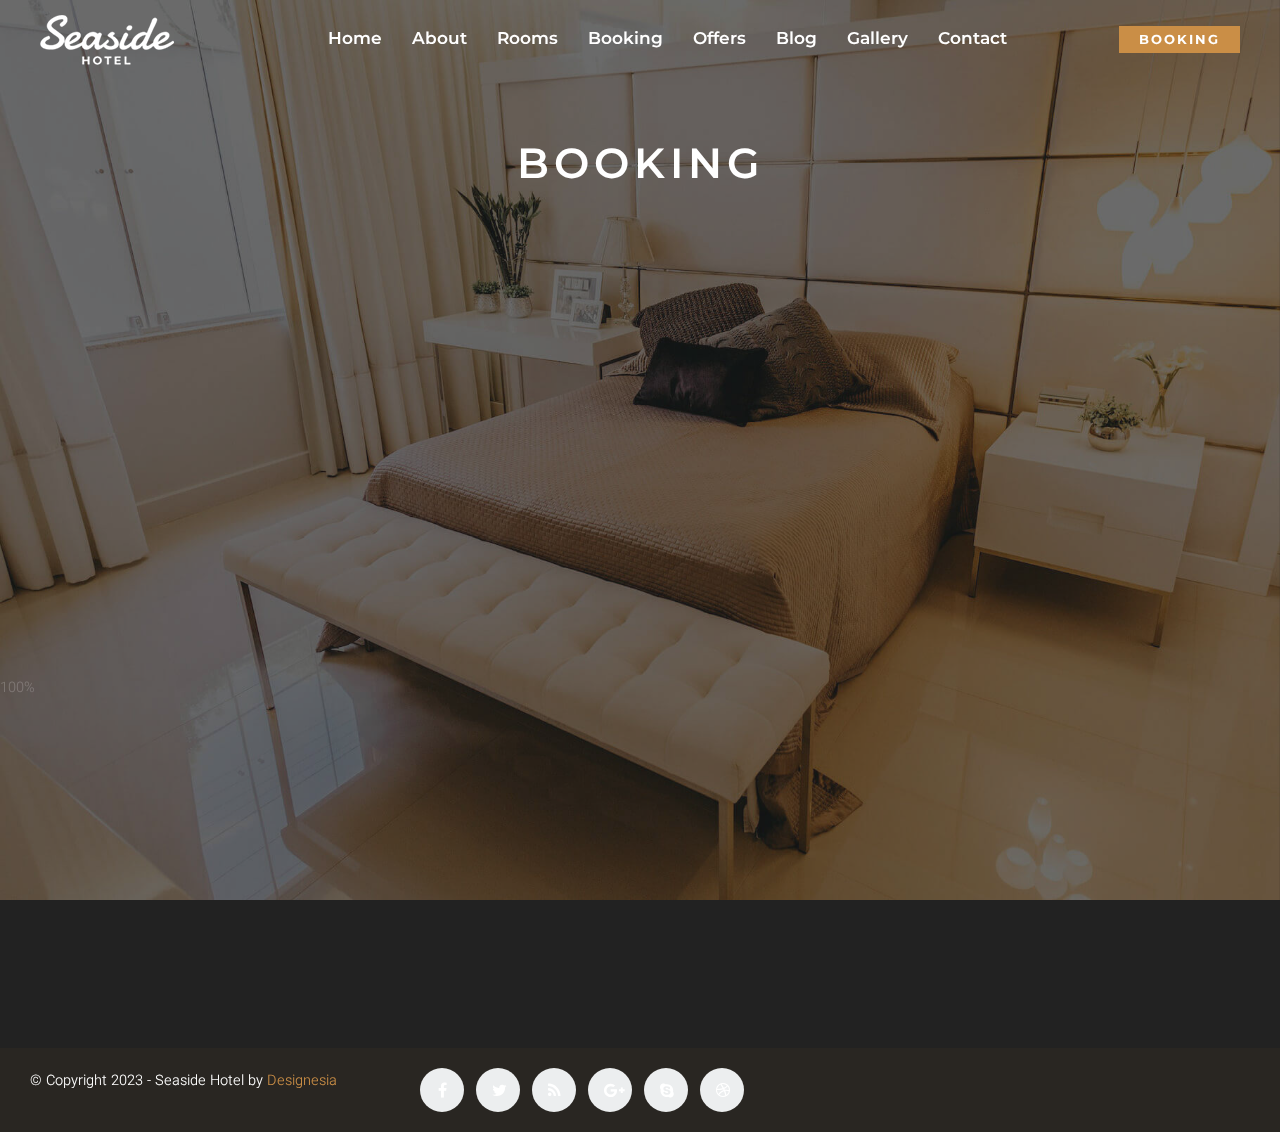
<file: 02-booking.html>
<!DOCTYPE html>
<html lang="zxx">
    <head>
        <meta charset="utf-8">
        <title>Seaside Hotel</title>
        <link rel="icon" href="images/icon.png" type="image/gif" sizes="16x16">
        <meta name="viewport" content="width=device-width, initial-scale=1.0">
        <meta name="description" content="">
        <meta name="keywords" content="">
        <meta name="author" content="">

        <!-- CSS Files
        ================================================== -->
        <link rel="stylesheet" href="css/bootstrap.min.css" type="text/css" id="bootstrap">
        <link rel="stylesheet" href="css/plugins.css" type="text/css">
        <link rel="stylesheet" href="css/style.css" type="text/css">
        <link rel="stylesheet" href="css/color.css" type="text/css">

        <!-- color scheme -->
        <link rel="stylesheet" href="css/colors/brown.css" type="text/css" id="colors">
    </head>

    <body class="has-menu-bar">

        <!-- float text begin -->
        <div class="float-text">
            <div class="de_social-icons">
                <a href="#"><i class="fa fa-facebook fa-lg"></i></a>
                <a href="#"><i class="fa fa-twitter fa-lg"></i></a>
                <a href="#"><i class="fa fa-instagram fa-lg"></i></a>
            </div>
            <span><a href="#">Book Now</a></span>
        </div>
        <!-- float text close --> 
        
        <div id="wrapper">
            <!-- header begin -->
            <header class="header-fullwidth transparent">
                <div class="container-fluid">
                    <div class="row">
                        <div class="col-md-12">
                            
                            <div class="de-flex">
                                <div class="de-flex-col">
                                    <!-- logo begin -->
                                    <div id="logo">
                                        <a href="02-index.html">
                                            <img class="logo" src="images/logo.png" alt="">
                                        </a>
                                    </div>
                                    <!-- logo close -->
                                </div>

                                <div class="de-flex-col">

                                    <ul id="mainmenu">
                                        <li>
                                            <a href="#">Home</a>
                                            <ul>
                                                <li><a href="02-index.html">Fullscreen Slider</a></li>
                                                <li><a href="02-index-slider-2.html">Fullscreen Slider 2</a></li>
                                                <li><a href="02-index-slider-3.html">Fullscreen Slider 3</a></li>
                                                <li><a href="02-index-full-page.html">Full Page</a></li>
                                                <li><a href="02-index-video-background.html">Fullsreen Video</a></li>
                                                <li><a href="02-index-room-slider-1.html">New: Room Slider 1</a></li>
                                                <li><a href="02-index-snowy.html">New: Slider + Snow</a></li>
                                            </ul>
                                        </li>
                                        <li><a href="02-about.html">About</a></li>
                                        <li>
                                            <a href="#">Rooms</a>
                                            <ul>
                                                <li><a href="02-room-2-cols.html">2 Columns</a></li>
                                                <li><a href="02-room.html">3 Columns</a></li>
                                                <li><a href="02-room-single.html">Room Single</a></li>
                                            </ul>
                                        </li>
                                        <li><a href="02-booking.html">Booking</a></li>
                                        <li><a href="02-offer.html">Offers</a></li>
                                        <li><a href="02-blog.html">Blog</a></li>
                                        <li><a href="02-gallery.html">Gallery</a></li>
                                        <li><a href="02-contact.html">Contact</a></li>
                                    </ul>
                                </div>

                                <div class="de-flex-col">
                                    <div class="d-extra">
                                        <a class="btn-main" href="02-booking.html">Booking</a>
                                    </div>
                                    <div id="menu-btn"></div>
                                </div>

                            </div>

                        </div>
                    </div>
                </div>
            </header>
            <!-- header close -->

            <!-- menu overlay begin -->
            <div id="menu-overlay" class="slideDown">
                <div class="container-fluid">
                    <div class="row-fluid">
                        <div class="col-md-12">
                            <div id="mo-button-close">
                                <div class="line-1"></div>
                                <div class="line-2"></div>
                            </div>

                            <div class="pt80 pb80">
                                <div class="mo-nav text-center">
                                    <a href="02-index.html">
                                        <img class="logo" src="images/logo.png" alt="">
                                    </a>

                                    <div class="spacer-single"></div>

                                    <!-- mainmenu begin -->
                                    <ul id="mo-menu">
                                        <li>
                                            Home
                                            <ul>
                                                <li><a href="02-index.html">Fullscreen Slider</a></li>
                                                <li><a href="02-index-slider-2.html">Fullscreen Slider 2</a></li>
                                                <li><a href="02-index-slider-3.html">Fullscreen Slider 3</a></li>
                                                <li><a href="02-index-full-page.html">Full Page</a></li>
                                                <li><a href="02-index-video-background.html">Fullsreen Video</a></li>
                                                <li><a href="02-index-room-slider-1.html">New: Room Slider 1</a></li>
                                                <li><a href="02-index-snowy.html">New: Slider + Snow</a></li>
                                            </ul>
                                        </li>
                                        <li><a href="02-about.html">About</a></li>
                                        <li>
                                            Rooms
                                            <ul>
                                                <li><a href="02-room-2-cols.html">2 Columns</a></li>
                                                <li><a href="02-room.html">3 Columns</a></li>
                                                <li><a href="02-room-single.html">Room Single</a></li>
                                            </ul>
                                        </li>
                                        <li><a href="02-booking.html">Booking</a></li>
                                        <li><a href="02-offer.html">Offers</a></li>
                                        <li><a href="02-blog.html">Blog</a></li>
                                        <li><a href="02-gallery.html">Gallery</a></li>
                                        <li><a href="02-contact.html">Contact</a></li>
                                    </ul>
                                    <!-- mainmenu close -->

                                </div>
                            </div>
                        </div>
                    </div>
                </div>
            </div>
        </div>
        <!-- menu overlay close -->

        <div id="background" data-bgimage="url(images/background/2.jpg) fixed"></div>
        <div id="content-absolute">

            <!-- subheader -->
            <section id="subheader" class="no-bg">
                <div class="container">
                    <div class="row">
                        <div class="col-md-12 text-center">
                            <h1>Booking</h1>
                        </div>
                    </div>
                </div>
            </section>

            <section id="section-main" class="no-bg no-top" aria-label="section-menu">
                <div class="container">
                    <div class="row">
                        <div class="col-lg-6 offset-lg-3">
                            <div class="de-content-overlay">
                                <form name="contactForm" id='contact_form' method="post">
                                    <div id="step-1" class="row">

                                        <div class="col-md-12 mb10">
                                            <h4>Choose Date</h4>                                        
                                            <input type="text" id="date-picker" class="form-control" name="date" value="">

                                            <div class="guests-n-rooms">
                                                <div class="row">
                                                    <div class="col-md-4">
                                                        <h4>Adult</h4>
                                                        <div class="de-number">
                                                            <span class="d-minus">-</span>
                                                            <input type="text" value="1">
                                                            <span class="d-plus">+</span>
                                                        </div>
                                                    </div>
                                                    <div class="col-md-4">
                                                        <h4>Children</h4>
                                                        <div class="de-number">
                                                            <span class="d-minus">-</span>
                                                            <input type="text" value="0">
                                                            <span class="d-plus">+</span>
                                                        </div>
                                                    </div>
                                                    <div class="col-md-4">
                                                        <h4>Room</h4>
                                                        <div id="d-room-count" class="de-number">
                                                            <span class="d-minus">-</span>
                                                            <input id="room-count" type="text" value="1">
                                                            <span class="d-plus">+</span>
                                                        </div>
                                                    </div>
                                                </div>
                                            </div>
                                        </div>
                                    </div>

                                    <div class="select-room">
                                        <h4>Select Room</h4>
                                        <select name="Room Type" id="room-type" class="form-control">
                                            <option value="Standart Room">Standart Room</option>
                                            <option value="Deluxe Room">Deluxe Room</option>
                                            <option value="Premier Room">Premier Room</option>
                                            <option value="Family Suite">Family Suite</option>
                                            <option value="Luxury Suite">Luxury Suite</option>
                                            <option value="President Suite">President Suite</option>
                                        </select>
                                    </div>

                                    <div id="step-2" class="row">
                                        <h4>Enter your details</h4>

                                        <div class="col-md-6">
                                            <div id='name_error' class='error'>Please enter your name.</div>
                                            <div>
                                                <input type='text' name='Name' id='name' class="form-control" placeholder="Your Name" required>
                                            </div>

                                            <div id='email_error' class='error'>Please enter your valid E-mail ID.</div>
                                            <div>
                                                <input type='email' name='Email' id='email' class="form-control" placeholder="Your Email" required>
                                            </div>

                                            <div id='phone_error' class='error'>Please enter your phone number.</div>
                                            <div>
                                                <input type='text' name='phone' id='phone' class="form-control" placeholder="Your Phone" required>
                                            </div>
                                        </div>
                                        <div class="col-md-6">
                                            <div id='message_error' class='error'>Please enter your message.</div>
                                            <div>
                                                <textarea name='message' id='message' class="form-control" placeholder="Your Message"></textarea>
                                            </div>
                                        </div>

                                        <div class="col-md-12">
                                            <div class="g-recaptcha" data-sitekey="copy-your-site-key-here"></div>
                                            <p id='submit' class="mt20">
                                                <input type='submit' id='send_message' value='Submit Form' class="btn btn-line">
                                            </p>
                                        </div>
                                    </div>
                                </form>
                                <div id='success_message' class='success'>Your reservation has been sent successfully.</div>
                                <div id='error_message' class='error'>Sorry, error occured this time sending your message.</div>
                            </div>
                        </div>
                    </div>
                </div>
            </section>

            <!-- subheader close -->
            <!-- footer begin -->
            <footer class="no-top pl20 pr20">
                <div class="subfooter">
                    <div class="container-fluid">
                        <div class="row">
                            <div class="col-md-6">&copy; Copyright 2023 - Seaside Hotel by <span class="id-color">Designesia</span></div>
                            <div class="col-md-6 text-right">
                                <div class="social-icons">
                                    <a href="#"><i class="fa fa-facebook fa-lg"></i></a>
                                    <a href="#"><i class="fa fa-twitter fa-lg"></i></a>
                                    <a href="#"><i class="fa fa-rss fa-lg"></i></a>
                                    <a href="#"><i class="fa fa-google-plus fa-lg"></i></a>
                                    <a href="#"><i class="fa fa-skype fa-lg"></i></a>
                                    <a href="#"><i class="fa fa-dribbble fa-lg"></i></a>
                                </div>
                            </div>
                        </div>
                    </div>
                </div>
                <a href="#" id="back-to-top"></a>
            </footer>
            <!-- footer close -->
        </div>

        <!-- Javascript Files
    ================================================== -->
        <script src="js/plugins.js"></script>
        <script src="js/designesia.js"></script>
        <script src='https://www.google.com/recaptcha/api.js' async defer></script>
        <script src="form.js"></script>
    </body>
</html>
</file>
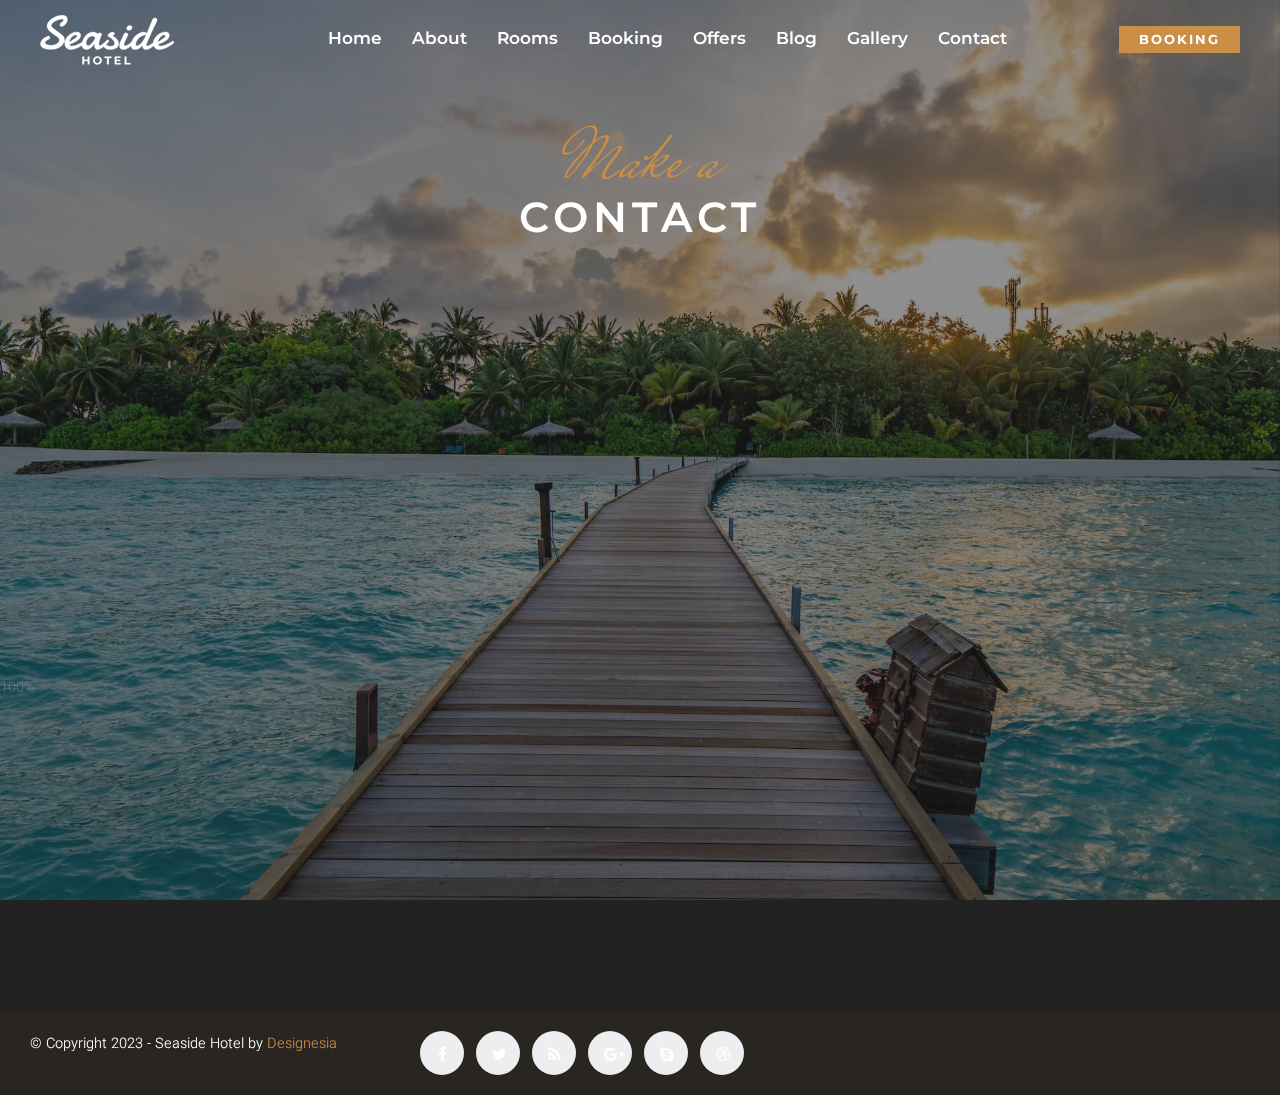
<file: 02-contact.html>
<!DOCTYPE html>
<html lang="zxx">
    <head>
        <meta charset="utf-8">
        <title>Seaside Hotel</title>
        <link rel="icon" href="images/icon.png" type="image/gif" sizes="16x16">
        <meta name="viewport" content="width=device-width, initial-scale=1.0">
        <meta name="description" content="">
        <meta name="keywords" content="">
        <meta name="author" content="">

        <!-- CSS Files
        ================================================== -->
        <link rel="stylesheet" href="css/bootstrap.min.css" type="text/css" id="bootstrap">
        <link rel="stylesheet" href="css/plugins.css" type="text/css">
        <link rel="stylesheet" href="css/style.css" type="text/css">
        <link rel="stylesheet" href="css/color.css" type="text/css">

        <!-- color scheme -->
        <link rel="stylesheet" href="css/colors/brown.css" type="text/css" id="colors">
    </head>

    <body class="has-menu-bar">
        
        <div id="wrapper">
            <!-- header begin -->
            <header class="header-fullwidth transparent">
                <div class="container-fluid">
                    <div class="row">
                        <div class="col-md-12">
                            
                            <div class="de-flex">
                                <div class="de-flex-col">
                                    <!-- logo begin -->
                                    <div id="logo">
                                        <a href="02-index.html">
                                            <img class="logo" src="images/logo.png" alt="">
                                        </a>
                                    </div>
                                    <!-- logo close -->
                                </div>

                                <div class="de-flex-col">

                                    <ul id="mainmenu">
                                        <li>
                                            <a href="#">Home</a>
                                            <ul>
                                                <li><a href="02-index.html">Fullscreen Slider</a></li>
                                                <li><a href="02-index-slider-2.html">Fullscreen Slider 2</a></li>
                                                <li><a href="02-index-slider-3.html">Fullscreen Slider 3</a></li>
                                                <li><a href="02-index-full-page.html">Full Page</a></li>
                                                <li><a href="02-index-video-background.html">Fullsreen Video</a></li>
                                                <li><a href="02-index-room-slider-1.html">New: Room Slider 1</a></li>
                                                <li><a href="02-index-snowy.html">New: Slider + Snow</a></li>
                                            </ul>
                                        </li>
                                        <li><a href="02-about.html">About</a></li>
                                        <li>
                                            <a href="#">Rooms</a>
                                            <ul>
                                                <li><a href="02-room-2-cols.html">2 Columns</a></li>
                                                <li><a href="02-room.html">3 Columns</a></li>
                                                <li><a href="02-room-single.html">Room Single</a></li>
                                            </ul>
                                        </li>
                                        <li><a href="02-booking.html">Booking</a></li>
                                        <li><a href="02-offer.html">Offers</a></li>
                                        <li><a href="02-blog.html">Blog</a></li>
                                        <li><a href="02-gallery.html">Gallery</a></li>
                                        <li><a href="02-contact.html">Contact</a></li>
                                    </ul>
                                </div>

                                <div class="de-flex-col">
                                    <div class="d-extra">
                                        <a class="btn-main" href="02-booking.html">Booking</a>
                                    </div>
                                    <div id="menu-btn"></div>
                                </div>

                            </div>

                        </div>
                    </div>
                </div>
            </header>
            <!-- header close -->

            <!-- menu overlay begin -->
            <div id="menu-overlay" class="slideDown">
                <div class="container-fluid">
                    <div class="row-fluid">
                        <div class="col-md-12">
                            <div id="mo-button-close">
                                <div class="line-1"></div>
                                <div class="line-2"></div>
                            </div>

                            <div class="pt80 pb80">
                                <div class="mo-nav text-center">
                                    <a href="02-index.html">
                                        <img class="logo" src="images/logo.png" alt="">
                                    </a>

                                    <div class="spacer-single"></div>

                                    <!-- mainmenu begin -->
                                    <ul id="mo-menu">
                                        <li>
                                            Home
                                            <ul>
                                                <li><a href="02-index.html">Fullscreen Slider</a></li>
                                                <li><a href="02-index-slider-2.html">Fullscreen Slider 2</a></li>
                                                <li><a href="02-index-slider-3.html">Fullscreen Slider 3</a></li>
                                                <li><a href="02-index-full-page.html">Full Page</a></li>
                                                <li><a href="02-index-video-background.html">Fullsreen Video</a></li>
                                                <li><a href="02-index-room-slider-1.html">New: Room Slider 1</a></li>
                                                <li><a href="02-index-snowy.html">New: Slider + Snow</a></li>
                                            </ul>
                                        </li>
                                        <li><a href="02-about.html">About</a></li>
                                        <li>
                                            Rooms
                                            <ul>
                                                <li><a href="02-room-2-cols.html">2 Columns</a></li>
                                                <li><a href="02-room.html">3 Columns</a></li>
                                                <li><a href="02-room-single.html">Room Single</a></li>
                                            </ul>
                                        </li>
                                        <li><a href="02-booking.html">Booking</a></li>
                                        <li><a href="02-offer.html">Offers</a></li>
                                        <li><a href="02-blog.html">Blog</a></li>
                                        <li><a href="02-gallery.html">Gallery</a></li>
                                        <li><a href="02-contact.html">Contact</a></li>
                                    </ul>
                                    <!-- mainmenu close -->

                                </div>
                            </div>
                        </div>
                    </div>
                </div>
            </div>
        </div>
        <!-- menu overlay close -->

        <div id="background" data-bgimage="url(images/background/9.jpg) fixed"></div>
        <div id="content-absolute">

            <!-- float text begin -->
            <div class="float-text">
                <div class="de_social-icons">
                    <a href="#"><i class="fa fa-facebook fa-lg"></i></a>
                    <a href="#"><i class="fa fa-twitter fa-lg"></i></a>
                    <a href="#"><i class="fa fa-instagram fa-lg"></i></a>
                </div>
                <span><a href="#">Book Now</a></span>
            </div>
            <!-- float text close -->
            
            <!-- subheader -->
            <section id="subheader" class="no-bg">
                <div class="container">
                    <div class="row">
                        <div class="col-md-12 text-center">
                            <h4>Make a</h4>
                            <h1>Contact</h1>
                        </div>
                    </div>
                </div>
            </section>

            <section id="section-main" class="no-bg no-top" aria-label="section-menu">
                <div class="container">
                    <div class="row">
                        <div class="col-lg-12">
                            <div class="de-content-overlay">
                                <div class="row">
                                    <div class="col-lg-8">
                                        <div class="row">
                                            <div class="col-lg-6">
                                                <h3>Seaside Miami</h3>
                                                <address>
                                                    <span><strong>Address:</strong>100 S Main St, Los Angeles, CA</span>
                                                    <span><strong>Phone:</strong>(208) 333 9296</span>
                                                    <span><strong>Fax:</strong>(208) 333 9298</span>
                                                    <span><strong>Email:</strong><a href="mailto:contact@example.com">contact@example.com</a></span>
                                                </address>
                                            </div>

                                            <div class="col-lg-6">
                                                <h3>Seaside Maldives</h3>
                                                <address>
                                                    <span><strong>Address:</strong>100 S Main St, Los Angeles, CA</span>
                                                    <span><strong>Phone:</strong>(208) 333 9296</span>
                                                    <span><strong>Fax:</strong>(208) 333 9298</span>
                                                    <span><strong>Email:</strong><a href="mailto:contact@example.com">contact@example.com</a></span>
                                                </address>
                                            </div>
                                        </div>

                                        <div class="spacer-single"></div>

                                        <form name="contactForm" id='contact_form' method="post">
                                            <div class="row">
                                                <div class="col-md-12 mb10">
                                                    <h3>Send Us Message</h3>
                                                </div>
                                                <div class="col-md-6">
                                                    <div id='name_error' class='error'>Please enter your name.</div>
                                                    <div>
                                                        <input type='text' name='Name' id='name' class="form-control" placeholder="Your Name" required>
                                                    </div>

                                                    <div id='email_error' class='error'>Please enter your valid E-mail ID.</div>
                                                    <div>
                                                        <input type='email' name='Email' id='email' class="form-control" placeholder="Your Email" required>
                                                    </div>

                                                    <div id='phone_error' class='error'>Please enter your phone number.</div>
                                                    <div>
                                                        <input type='text' name='phone' id='phone' class="form-control" placeholder="Your Phone" required>
                                                    </div>
                                                </div>
                                                <div class="col-md-6">
                                                    <div id='message_error' class='error'>Please enter your message.</div>
                                                    <div>
                                                        <textarea name='message' id='message' class="form-control" placeholder="Your Message" required></textarea>
                                                    </div>
                                                </div>

                                                <div class="col-md-12">
                                                    <div class="g-recaptcha" data-sitekey="copy-your-site-key-here"></div>
                                                    <p id='submit' class="mt20">
                                                        <input type='submit' id='send_message' value='Submit Form' class="btn btn-line">
                                                    </p>
                                                    <div id='mail_success' class='success'>Your message has been sent successfully.</div>
                                                    <div id='mail_fail' class='error'>Sorry, error occured this time sending your message.</div>
                                                    
                                                </div>
                                            </div>
                                        </form>

                                        <div id="success_message" class='success'>
                                            Your message has been sent successfully. Refresh this page if you want to send more messages.
                                        </div>
                                        <div id="error_message" class='error'>
                                            Sorry there was an error sending your form.
                                        </div>
                                    </div>

                                    <div class="col-lg-4">
                                        <div class="map-container map-fullwidth">
                                            <iframe src="https://www.google.com/maps/embed?pb=!1m18!1m12!1m3!1d3305.7152203584424!2d-118.2453181849353!3d34.05117548060617!2m3!1f0!2f0!3f0!3m2!1i1024!2i768!4f13.1!3m3!1m2!1s0x80c2c648d9808fbd%3A0xb79dfbc6ae338c12!2s100%20S%20Main%20St%2C%20Los%20Angeles%2C%20CA%2090012%2C%20USA!5e0!3m2!1sen!2sid!4v1592143290578!5m2!1sen!2sid" width="600" height="450" style="border:0;" allowfullscreen="" aria-hidden="false" tabindex="0"></iframe>
                                        </div>
                                    </div>
                                </div>
                            </div>
                        </div>
                    </div>                   
                </div>
            </section>
            <!-- subheader close -->
            <!-- footer begin -->
            <footer class="no-top pl20 pr20">
                <div class="subfooter">
                    <div class="container-fluid">
                        <div class="row">
                            <div class="col-md-6">&copy; Copyright 2023 - Seaside Hotel by <span class="id-color">Designesia</span></div>
                            <div class="col-md-6 text-right">
                                <div class="social-icons">
                                    <a href="#"><i class="fa fa-facebook fa-lg"></i></a>
                                    <a href="#"><i class="fa fa-twitter fa-lg"></i></a>
                                    <a href="#"><i class="fa fa-rss fa-lg"></i></a>
                                    <a href="#"><i class="fa fa-google-plus fa-lg"></i></a>
                                    <a href="#"><i class="fa fa-skype fa-lg"></i></a>
                                    <a href="#"><i class="fa fa-dribbble fa-lg"></i></a>
                                </div>
                            </div>
                        </div>
                    </div>
                </div>
                <a href="#" id="back-to-top"></a>
            </footer>
            <!-- footer close -->
        </div>

        <!-- Javascript Files
    ================================================== -->
        <script src="js/plugins.js"></script>
        <script src="js/designesia.js"></script>
        <script src='https://www.google.com/recaptcha/api.js' async defer></script>
        <script src="form.js"></script>

    </body>
</html>
</file>
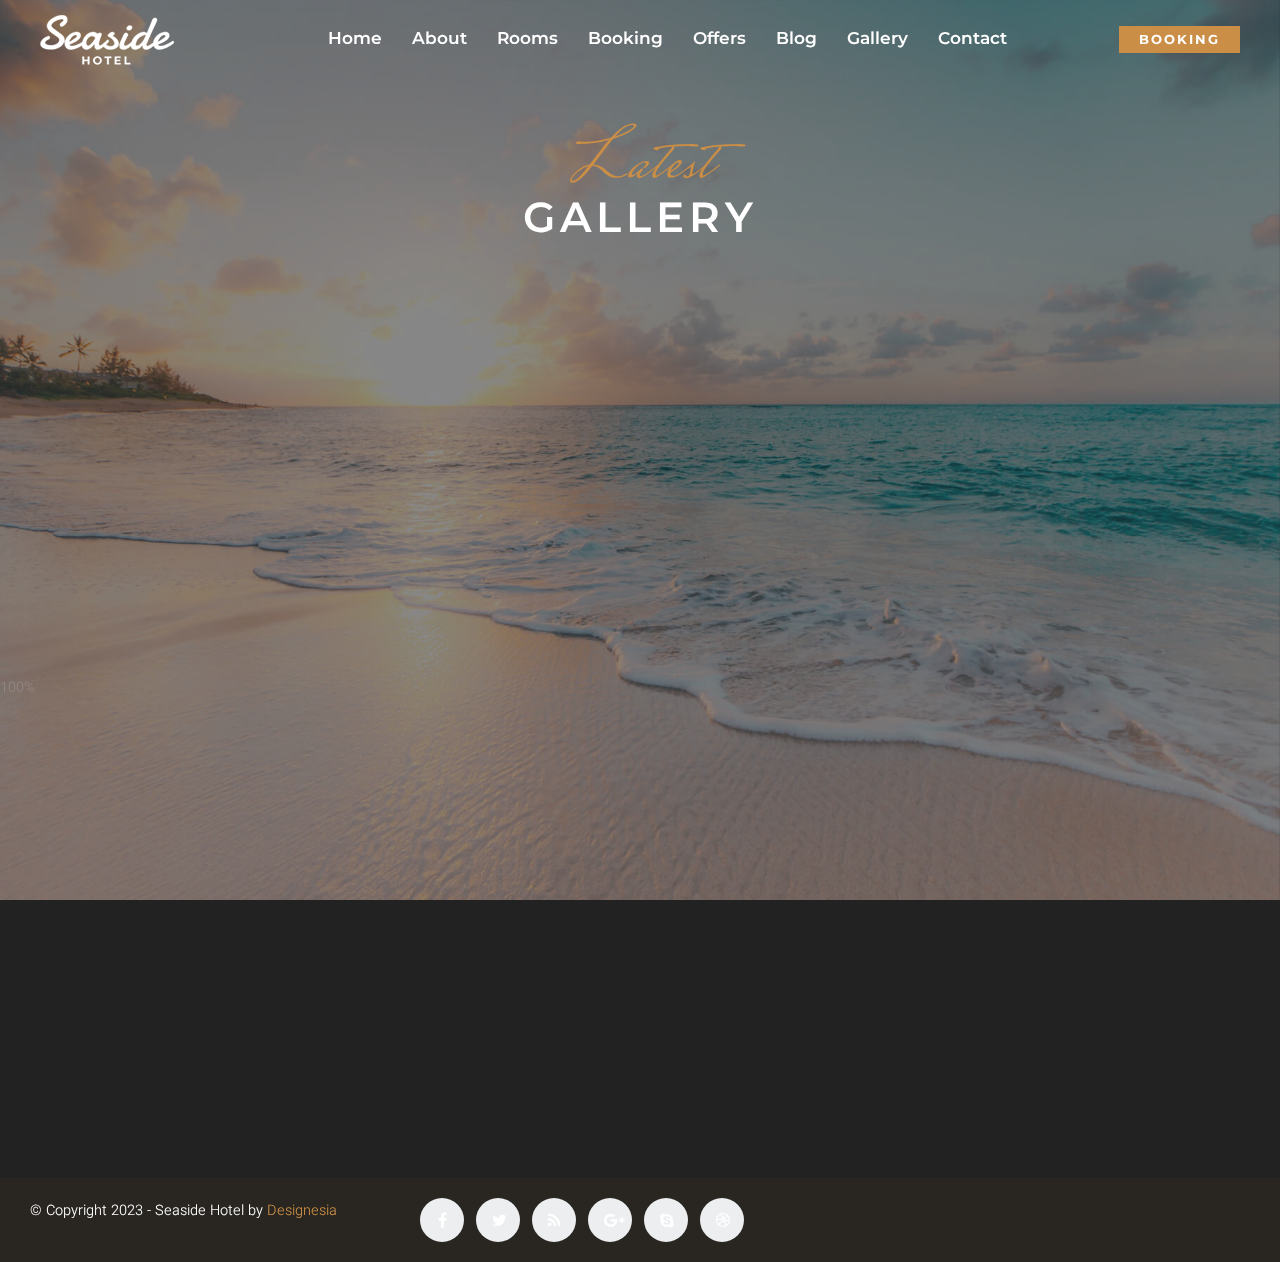
<file: 02-gallery.html>
<!DOCTYPE html>
<html lang="zxx">
    <head>
        <meta charset="utf-8">
        <title>Seaside Hotel</title>
        <link rel="icon" href="images/icon.png" type="image/gif" sizes="16x16">
        <meta name="viewport" content="width=device-width, initial-scale=1.0">
        <meta name="description" content="">
        <meta name="keywords" content="">
        <meta name="author" content="">

        <!-- CSS Files
        ================================================== -->
        <link rel="stylesheet" href="css/bootstrap.min.css" type="text/css" id="bootstrap">
        <link rel="stylesheet" href="css/plugins.css" type="text/css">
        <link rel="stylesheet" href="css/style.css" type="text/css">
        <link rel="stylesheet" href="css/color.css" type="text/css">

        <!-- color scheme -->
        <link rel="stylesheet" href="css/colors/brown.css" type="text/css" id="colors">
    </head>

    <body class="has-menu-bar">
        
        <div id="wrapper">
            <!-- header begin -->
            <header class="header-fullwidth transparent">
                <div class="container-fluid">
                    <div class="row">
                        <div class="col-md-12">
                            
                            <div class="de-flex">
                                <div class="de-flex-col">
                                    <!-- logo begin -->
                                    <div id="logo">
                                        <a href="02-index.html">
                                            <img class="logo" src="images/logo.png" alt="">
                                        </a>
                                    </div>
                                    <!-- logo close -->
                                </div>

                                <div class="de-flex-col">

                                    <ul id="mainmenu">
                                        <li>
                                            <a href="#">Home</a>
                                            <ul>
                                                <li><a href="02-index.html">Fullscreen Slider</a></li>
                                                <li><a href="02-index-slider-2.html">Fullscreen Slider 2</a></li>
                                                <li><a href="02-index-slider-3.html">Fullscreen Slider 3</a></li>
                                                <li><a href="02-index-full-page.html">Full Page</a></li>
                                                <li><a href="02-index-video-background.html">Fullsreen Video</a></li>
                                                <li><a href="02-index-room-slider-1.html">New: Room Slider 1</a></li>
                                                <li><a href="02-index-snowy.html">New: Slider + Snow</a></li>
                                            </ul>
                                        </li>
                                        <li><a href="02-about.html">About</a></li>
                                        <li>
                                            <a href="#">Rooms</a>
                                            <ul>
                                                <li><a href="02-room-2-cols.html">2 Columns</a></li>
                                                <li><a href="02-room.html">3 Columns</a></li>
                                                <li><a href="02-room-single.html">Room Single</a></li>
                                            </ul>
                                        </li>
                                        <li><a href="02-booking.html">Booking</a></li>
                                        <li><a href="02-offer.html">Offers</a></li>
                                        <li><a href="02-blog.html">Blog</a></li>
                                        <li><a href="02-gallery.html">Gallery</a></li>
                                        <li><a href="02-contact.html">Contact</a></li>
                                    </ul>
                                </div>

                                <div class="de-flex-col">
                                    <div class="d-extra">
                                        <a class="btn-main" href="02-booking.html">Booking</a>
                                    </div>
                                    <div id="menu-btn"></div>
                                </div>

                            </div>

                        </div>
                    </div>
                </div>
            </header>
            <!-- header close -->

            <!-- menu overlay begin -->
            <div id="menu-overlay" class="slideDown">
                <div class="container-fluid">
                    <div class="row-fluid">
                        <div class="col-md-12">
                            <div id="mo-button-close">
                                <div class="line-1"></div>
                                <div class="line-2"></div>
                            </div>

                            <div class="pt80 pb80">
                                <div class="mo-nav text-center">
                                    <a href="02-index.html">
                                        <img class="logo" src="images/logo.png" alt="">
                                    </a>

                                    <div class="spacer-single"></div>

                                    <!-- mainmenu begin -->
                                    <ul id="mo-menu">
                                        <li>
                                            Home
                                            <ul>
                                                <li><a href="02-index.html">Fullscreen Slider</a></li>
                                                <li><a href="02-index-slider-2.html">Fullscreen Slider 2</a></li>
                                                <li><a href="02-index-slider-3.html">Fullscreen Slider 3</a></li>
                                                <li><a href="02-index-full-page.html">Full Page</a></li>
                                                <li><a href="02-index-video-background.html">Fullsreen Video</a></li>
                                                <li><a href="02-index-room-slider-1.html">New: Room Slider 1</a></li>
                                                <li><a href="02-index-snowy.html">New: Slider + Snow</a></li>
                                            </ul>
                                        </li>
                                        <li><a href="02-about.html">About</a></li>
                                        <li>
                                            Rooms
                                            <ul>
                                                <li><a href="02-room-2-cols.html">2 Columns</a></li>
                                                <li><a href="02-room.html">3 Columns</a></li>
                                                <li><a href="02-room-single.html">Room Single</a></li>
                                            </ul>
                                        </li>
                                        <li><a href="02-booking.html">Booking</a></li>
                                        <li><a href="02-offer.html">Offers</a></li>
                                        <li><a href="02-blog.html">Blog</a></li>
                                        <li><a href="02-gallery.html">Gallery</a></li>
                                        <li><a href="02-contact.html">Contact</a></li>
                                    </ul>
                                    <!-- mainmenu close -->

                                </div>
                            </div>
                        </div>
                    </div>
                </div>
            </div>
        </div>
        <!-- menu overlay close -->

        <div id="background" data-bgimage="url(images/background/5.jpg) fixed"></div>
        <div id="content-absolute">

            <!-- float text begin -->
            <div class="float-text">
                <div class="de_social-icons">
                    <a href="#"><i class="fa fa-facebook fa-lg"></i></a>
                    <a href="#"><i class="fa fa-twitter fa-lg"></i></a>
                    <a href="#"><i class="fa fa-instagram fa-lg"></i></a>
                </div>
                <span><a href="#">Book Now</a></span>
            </div>
            <!-- float text close -->
            
            <!-- subheader -->
            <section id="subheader" class="no-bg">
                <div class="container">
                    <div class="row">
                        <div class="col-md-12 text-center">
                            <h4>Latest</h4>
                            <h1>Gallery</h1>
                        </div>
                    </div>
                </div>
            </section>

            <section id="section-main" class="no-bg no-top" aria-label="section-menu">
                <div class="container">
                    <div id="gallery" class="row g-4">

                        <div class="col-md-4 item">
                            <div class="de-image-hover">
                                <a href="images/gallery/gallery-item-1.jpg" class="image-popup">                                
                                    <span class="dih-title-wrap">
                                        <span class="dih-title">Gallery Title</span>
                                    </span>
                                    <span class="dih-overlay"></span>
                                    <img src="images/gallery/gallery-item-1.jpg" class="lazy img-fluid" alt="">
                                </a>
                            </div>
                        </div>
                        
                        <div class="col-md-4 item">
                            <div class="de-image-hover">
                                <a href="images/gallery/gallery-item-2.jpg" class="image-popup">                                
                                    <span class="dih-title-wrap">
                                        <span class="dih-title">Gallery Title</span>
                                    </span>
                                    <span class="dih-overlay"></span>
                                    <img src="images/gallery/gallery-item-2.jpg" class="lazy img-fluid" alt="">
                                </a>
                            </div>
                        </div>
                        
                        <div class="col-md-4 item">
                            <div class="de-image-hover">
                                <a href="images/gallery/gallery-item-3.jpg" class="image-popup">                                
                                    <span class="dih-title-wrap">
                                        <span class="dih-title">Gallery Title</span>
                                    </span>
                                    <span class="dih-overlay"></span>
                                    <img src="images/gallery/gallery-item-3.jpg" class="lazy img-fluid" alt="">
                                </a>
                            </div>
                        </div>
                        
                        <div class="col-md-4 item">
                            <div class="de-image-hover">
                                <a href="images/gallery/gallery-item-4.jpg" class="image-popup">                                
                                    <span class="dih-title-wrap">
                                        <span class="dih-title">Gallery Title</span>
                                    </span>
                                    <span class="dih-overlay"></span>
                                    <img src="images/gallery/gallery-item-4.jpg" class="lazy img-fluid" alt="">
                                </a>
                            </div>
                        </div>

                        <div class="col-md-4 item">
                            <div class="de-image-hover">
                                <a href="images/gallery/gallery-item-5.jpg" class="image-popup">                                
                                    <span class="dih-title-wrap">
                                        <span class="dih-title">Gallery Title</span>
                                    </span>
                                    <span class="dih-overlay"></span>
                                    <img src="images/gallery/gallery-item-5.jpg" class="lazy img-fluid" alt="">
                                </a>
                            </div>
                        </div>
                        
                        <div class="col-md-8 item">
                            <div class="de-image-hover">
                                <a href="images/gallery/gallery-item-6.jpg" class="image-popup">                                
                                    <span class="dih-title-wrap">
                                        <span class="dih-title">Gallery Title</span>
                                    </span>
                                    <span class="dih-overlay"></span>
                                    <img src="images/gallery/gallery-item-6.jpg" class="lazy img-fluid" alt="">
                                </a>
                            </div>
                        </div>

                        <div class="col-md-4 item">
                            <div class="de-image-hover">
                                <a href="images/gallery/gallery-item-7.jpg" class="image-popup">                             
                                    <span class="dih-title-wrap">
                                        <span class="dih-title">Gallery Title</span>
                                    </span>
                                    <span class="dih-overlay"></span>
                                    <img src="images/gallery/gallery-item-7.jpg" class="lazy img-fluid" alt="">
                                </a>
                            </div>
                        </div>
                        
                    </div>
                </div>
            </section>
            <!-- subheader close -->
            <!-- footer begin -->
            <footer class="no-top pl20 pr20">
                <div class="subfooter">
                    <div class="container-fluid">
                        <div class="row">
                            <div class="col-md-6">&copy; Copyright 2023 - Seaside Hotel by <span class="id-color">Designesia</span></div>
                            <div class="col-md-6 text-right">
                                <div class="social-icons">
                                    <a href="#"><i class="fa fa-facebook fa-lg"></i></a>
                                    <a href="#"><i class="fa fa-twitter fa-lg"></i></a>
                                    <a href="#"><i class="fa fa-rss fa-lg"></i></a>
                                    <a href="#"><i class="fa fa-google-plus fa-lg"></i></a>
                                    <a href="#"><i class="fa fa-skype fa-lg"></i></a>
                                    <a href="#"><i class="fa fa-dribbble fa-lg"></i></a>
                                </div>
                            </div>
                        </div>
                    </div>
                </div>
                <a href="#" id="back-to-top"></a>
            </footer>
            <!-- footer close -->
        </div>

        <!-- Javascript Files
    ================================================== -->
        <script src="js/plugins.js"></script>
        <script src="js/designesia.js"></script>
    </body>
</html>
</file>
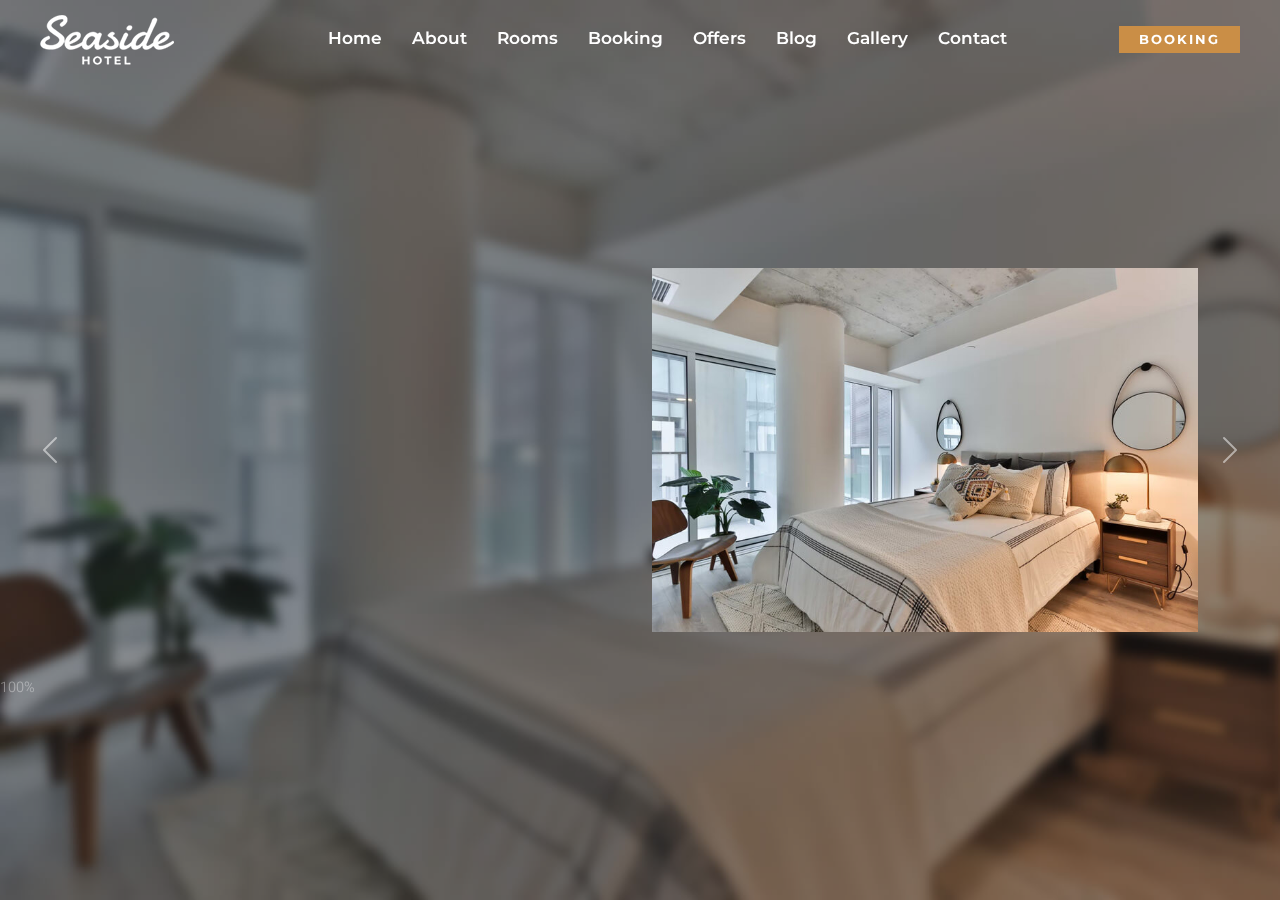
<file: 02-index-room-slider-1.html>
<!DOCTYPE html>
<html lang="zxx">
    <head>
        <meta charset="utf-8">
        <title>Seaside Hotel</title>
        <link rel="icon" href="images/icon.png" type="image/gif" sizes="16x16">
        <meta name="viewport" content="width=device-width, initial-scale=1.0">
        <meta name="description" content="">
        <meta name="keywords" content="">
        <meta name="author" content="">

        <!-- CSS Files
        ================================================== -->
        <link rel="stylesheet" href="css/bootstrap.min.css" type="text/css" id="bootstrap">
        <link rel="stylesheet" href="css/plugins.css" type="text/css">
        <link rel="stylesheet" href="css/style.css" type="text/css">
        <link rel="stylesheet" href="css/color.css" type="text/css">

        <!-- color scheme -->
        <link rel="stylesheet" href="css/colors/brown.css" type="text/css" id="colors">
    </head>

    <body class="has-menu-bar">
        
        <div id="wrapper">
            <!-- header begin -->
            <header class="header-fullwidth transparent">
                <div class="container-fluid">
                    <div class="row">
                        <div class="col-md-12">
                            
                            <div class="de-flex">
                                <div class="de-flex-col">
                                    <!-- logo begin -->
                                    <div id="logo">
                                        <a href="02-index.html">
                                            <img class="logo" src="images/logo.png" alt="">
                                        </a>
                                    </div>
                                    <!-- logo close -->
                                </div>

                                <div class="de-flex-col">

                                    <ul id="mainmenu">
                                        <li>
                                            <a href="#">Home</a>
                                            <ul>
                                                <li><a href="02-index.html">Fullscreen Slider</a></li>
                                                <li><a href="02-index-slider-2.html">Fullscreen Slider 2</a></li>
                                                <li><a href="02-index-slider-3.html">Fullscreen Slider 3</a></li>
                                                <li><a href="02-index-full-page.html">Full Page</a></li>
                                                <li><a href="02-index-video-background.html">Fullsreen Video</a></li>
                                                <li><a href="02-index-room-slider-1.html">New: Room Slider 1</a></li>
                                                <li><a href="02-index-snowy.html">New: Slider + Snow</a></li>
                                            </ul>
                                        </li>
                                        <li><a href="02-about.html">About</a></li>
                                        <li>
                                            <a href="#">Rooms</a>
                                            <ul>
                                                <li><a href="02-room-2-cols.html">2 Columns</a></li>
                                                <li><a href="02-room.html">3 Columns</a></li>
                                                <li><a href="02-room-single.html">Room Single</a></li>
                                            </ul>
                                        </li>
                                        <li><a href="02-booking.html">Booking</a></li>
                                        <li><a href="02-offer.html">Offers</a></li>
                                        <li><a href="02-blog.html">Blog</a></li>
                                        <li><a href="02-gallery.html">Gallery</a></li>
                                        <li><a href="02-contact.html">Contact</a></li>
                                    </ul>
                                </div>

                                <div class="de-flex-col">
                                    <div class="d-extra">
                                        <a class="btn-main" href="02-booking.html">Booking</a>
                                    </div>
                                    <div id="menu-btn"></div>
                                </div>

                            </div>

                        </div>
                    </div>
                </div>
            </header>
            <!-- header close -->

            <!-- menu overlay begin -->
            <div id="menu-overlay" class="slideDown">
                <div class="container-fluid">
                    <div class="row-fluid">
                        <div class="col-md-12">
                            <div id="mo-button-close">
                                <div class="line-1"></div>
                                <div class="line-2"></div>
                            </div>

                            <div class="pt80 pb80">
                                <div class="mo-nav text-center">
                                    <a href="index.html">
                                        <img class="logo" src="images/logo.png" alt="">
                                    </a>

                                    <div class="spacer-single"></div>

                                    <!-- mainmenu begin -->
                                    <ul id="mo-menu">
                                        <li>
                                            Home
                                            <ul>
                                                <li><a href="index.html">Fullscreen Slider</a></li>
                                                <li><a href="index-slider-2.html">Fullscreen Slider 2</a></li>
                                                <li><a href="index-slider-3.html">Fullscreen Slider 3</a></li>
                                                <li><a href="index-full-page.html">Full Page</a></li>
                                                <li><a href="index-video-background.html">Fullsreen Video</a></li>
                                            </ul>
                                        </li>
                                        <li><a href="about.html">About</a></li>
                                        <li>
                                            Rooms
                                            <ul>
                                                <li><a href="room-2-cols.html">2 Columns</a></li>
                                                <li><a href="room.html">3 Columns</a></li>
                                                <li><a href="room-single.html">Room Single</a></li>
                                            </ul>
                                        </li>
                                        <li><a href="booking.html">Booking</a></li>
                                        <li><a href="offer.html">Offers</a></li>
                                        <li><a href="blog.html">Blog</a></li>
                                        <li><a href="gallery.html">Gallery</a></li>
                                        <li><a href="contact.html">Contact</a></li>
                                    </ul>
                                    <!-- mainmenu close -->

                                </div>
                            </div>
                        </div>
                    </div>
                </div>
            </div>
        </div>
        <!-- menu overlay close -->

        <!-- content begin -->
        <div id="content" class="no-bottom no-top">

            <section id="de-carousel" class="no-top no-bottom carousel slide carousel-fade text-light" data-mdb-ride="carousel">
              <!-- Indicators -->
              <ol class="carousel-indicators">
                <li data-mdb-target="#de-carousel" data-mdb-slide-to="0" class="active"></li>
                <li data-mdb-target="#de-carousel" data-mdb-slide-to="1"></li>
                <li data-mdb-target="#de-carousel" data-mdb-slide-to="2"></li>
              </ol>

              <!-- Inner -->
              <div class="carousel-inner">
                <!-- Single item -->
                <div class="carousel-item active" data-bgimage="url(images/slider/r6.jpg)">
                  <div class="mask">
                    <div class="d-flex justify-content-center align-items-center h-100">
                      <div class="container text-white">
                        <div class="row align-items-center">
                            <div class="col-lg-6 sm-mb-30">
                                <h1 class="mb-3 wow fadeInRight"><span class="deco id-color d-block">Special Price</span>Presidential Suite</h1>
                                <p class="lead wow fadeInRight" data-wow-delay=".3s">Room size: 30 ft, 1 King Bed or 2 Single Bed, View Beach, Breakfast Included</p>
                                <div class="spacer-10"></div>
                                <a href="explore.html" class="btn-line wow fadeInRight" data-wow-delay=".6s">View Room Details</a>
                            </div>
                            <div class="col-lg-6">
                                <img src="images/room/6.jpg" class="img-fluid wow fadeInRight" data-wow-delay=".6s" alt="">
                            </div>
                        </div>
                      </div>
                    </div>
                  </div>
                </div>

                <!-- Single item -->
                <div class="carousel-item" data-bgimage="url(images/slider/r3.jpg)">
                  <div class="mask">
                    <div class="d-flex justify-content-center align-items-center h-100">
                      <div class="container text-white">
                        <div class="row align-items-center">
                            <div class="col-lg-6 sm-mb-30">
                                <h1 class="mb-3 wow fadeInRight"><span class="deco id-color d-block">Best Seller</span>Premier Room</h1>
                                <p class="lead wow fadeInRight" data-wow-delay=".3s">Room size: 30 ft, 1 King Bed or 2 Single Bed, View Beach, Breakfast Included</p>
                                <div class="spacer-10"></div>
                                <a href="explore.html" class="btn-line wow fadeInRight" data-wow-delay=".6s">View Room Details</a>
                            </div>
                            <div class="col-lg-6">
                                <img src="images/room/3.jpg" class="img-fluid wow fadeInRight" data-wow-delay=".6s" alt="">
                            </div>
                        </div>
                      </div>
                    </div>
                  </div>
                </div>

                <!-- Single item -->
                <div class="carousel-item" data-bgimage="url(images/slider/r4.jpg)">
                  <div class="mask">
                    <div class="d-flex justify-content-center align-items-center h-100">
                      <div class="container text-white">
                        <div class="row align-items-center">
                            <div class="col-lg-6 sm-mb-30">
                                <h1 class="mb-3 wow fadeInRight"><span class="deco id-color d-block">Special Price</span>Family Suite</h1>
                                <p class="lead wow fadeInRight" data-wow-delay=".3s">Room size: 30 ft, 1 King Bed or 2 Single Bed, View Beach, Breakfast Included</p>
                                <div class="spacer-10"></div>
                                <a href="explore.html" class="btn-line wow fadeInRight" data-wow-delay=".6s">View Room Details</a>
                            </div>
                            <div class="col-lg-6">
                                <img src="images/room/4.jpg" class="img-fluid wow fadeInRight" data-wow-delay=".6s" alt="">
                            </div>
                        </div>
                      </div>
                    </div>
                  </div>
                </div>
               </div>
              <!-- Inner -->

              <!-- Controls -->
              <a class="carousel-control-prev" href="#de-carousel" role="button" data-mdb-slide="prev">
                <span class="carousel-control-prev-icon" aria-hidden="true"></span>
                <span class="sr-only">Previous</span>
              </a>
              <a class="carousel-control-next" href="#de-carousel" role="button" data-mdb-slide="next">
                <span class="carousel-control-next-icon" aria-hidden="true"></span>
                <span class="sr-only">Next</span>
              </a>
            </section>

        </div>

        <!-- Javascript Files
    ================================================== -->
        <script src="js/plugins.js"></script>
        <script src="js/designesia.js"></script>

    </body>
</html>
</file>
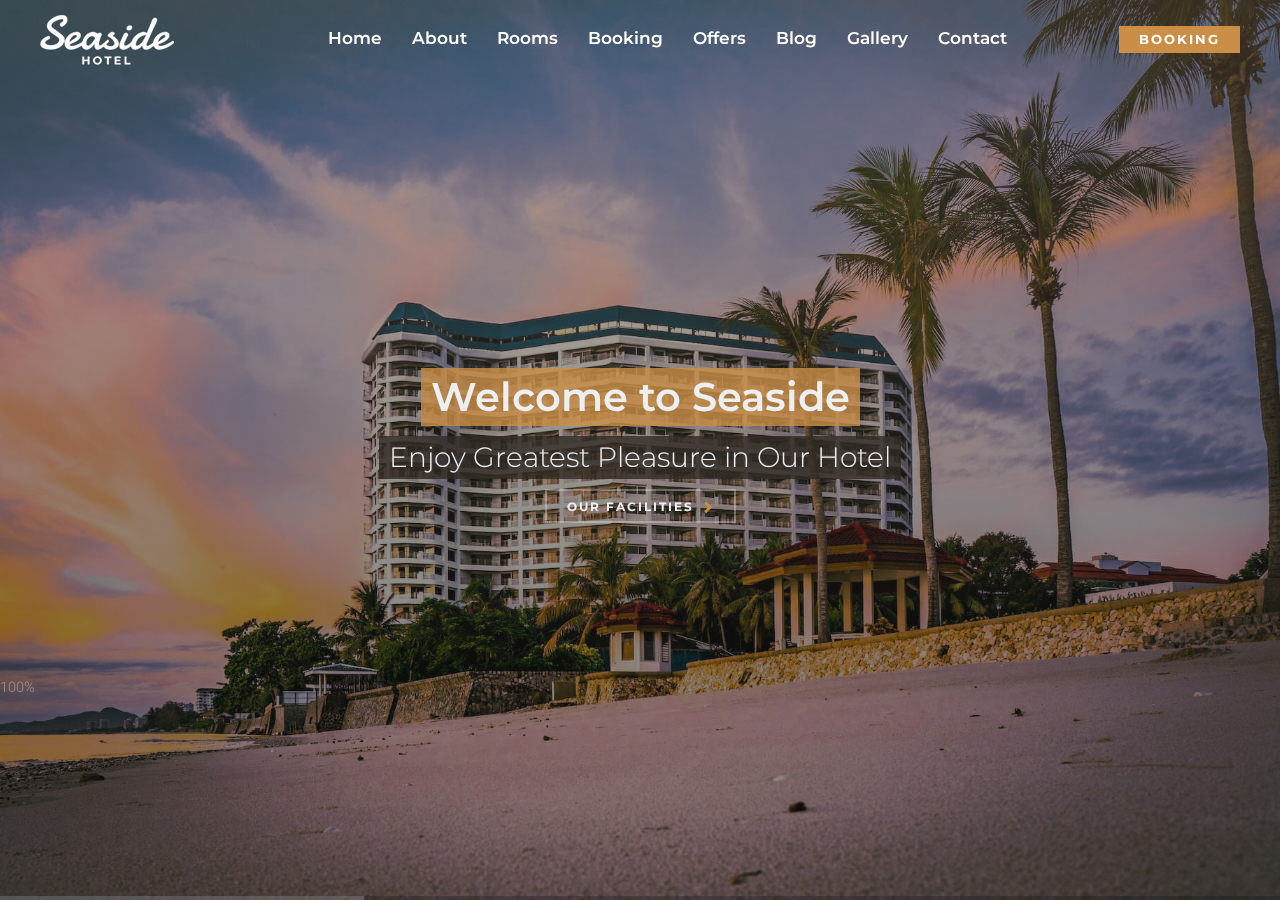
<file: 02-index-slider-2.html>
<!DOCTYPE html>
<html lang="zxx">
    <head>
        <meta charset="utf-8">
        <title>Seaside Hotel</title>
        <link rel="icon" href="images/icon.png" type="image/gif" sizes="16x16">
        <meta name="viewport" content="width=device-width, initial-scale=1.0">
        <meta name="description" content="">
        <meta name="keywords" content="">
        <meta name="author" content="">

        <!-- CSS Files
        ================================================== -->
        <link rel="stylesheet" href="css/bootstrap.min.css" type="text/css" id="bootstrap">
        <link rel="stylesheet" href="css/plugins.css" type="text/css">
        <link rel="stylesheet" href="css/style.css" type="text/css">
        <link rel="stylesheet" href="css/color.css" type="text/css">

        <!-- supersized -->
        <link rel='stylesheet' href='js/supersized/css/supersized.css' type='text/css'>
        <link rel='stylesheet' href='js/supersized/theme/supersized.shutter.css' type='text/css'>

        <!-- color scheme -->
        <link rel="stylesheet" href="css/colors/brown.css" type="text/css" id="colors">
    </head>

    <body class="has-menu-bar">
        
        <div id="wrapper">
            <!-- header begin -->
            <header class="header-fullwidth menu-expand transparent">
                <div class="container-fluid">
                    <div class="row">
                        <div class="col-md-12">
                            
                            <div class="de-flex">
                                <div class="de-flex-col">
                                    <!-- logo begin -->
                                    <div id="logo">
                                        <a href="02-index.html">
                                            <img class="logo" src="images/logo.png" alt="">
                                        </a>
                                    </div>
                                    <!-- logo close -->
                                </div>

                                <div class="de-flex-col">

                                    <ul id="mainmenu">
                                        <li>
                                            <a href="#">Home</a>
                                            <ul>
                                                <li><a href="02-index.html">Fullscreen Slider</a></li>
                                                <li><a href="02-index-slider-2.html">Fullscreen Slider 2</a></li>
                                                <li><a href="02-index-slider-3.html">Fullscreen Slider 3</a></li>
                                                <li><a href="02-index-full-page.html">Full Page</a></li>
                                                <li><a href="02-index-video-background.html">Fullsreen Video</a></li>
                                                <li><a href="02-index-room-slider-1.html">New: Room Slider 1</a></li>
                                                <li><a href="02-index-snowy.html">New: Slider + Snow</a></li>
                                            </ul>
                                        </li>
                                        <li><a href="02-about.html">About</a></li>
                                        <li>
                                            <a href="#">Rooms</a>
                                            <ul>
                                                <li><a href="02-room-2-cols.html">2 Columns</a></li>
                                                <li><a href="02-room.html">3 Columns</a></li>
                                                <li><a href="02-room-single.html">Room Single</a></li>
                                            </ul>
                                        </li>
                                        <li><a href="02-booking.html">Booking</a></li>
                                        <li><a href="02-offer.html">Offers</a></li>
                                        <li><a href="02-blog.html">Blog</a></li>
                                        <li><a href="02-gallery.html">Gallery</a></li>
                                        <li><a href="02-contact.html">Contact</a></li>
                                    </ul>
                                </div>

                                <div class="de-flex-col">
                                    <div class="d-extra">
                                        <a class="btn-main" href="02-booking.html">Booking</a>
                                    </div>
                                    <div id="menu-btn"></div>
                                </div>

                            </div>

                        </div>
                    </div>
                </div>
            </header>
            <!-- header close -->

            <!-- menu overlay begin -->
            <div id="menu-overlay" class="slideDown">
                <div class="container-fluid">
                    <div class="row-fluid">
                        <div class="col-md-12">
                            <div id="mo-button-close">
                                <div class="line-1"></div>
                                <div class="line-2"></div>
                            </div>

                            <div class="pt80 pb80">
                                <div class="mo-nav text-center">
                                    <a href="02-index.html">
                                        <img class="logo" src="images/logo.png" alt="">
                                    </a>

                                    <div class="spacer-single"></div>

                                    <!-- mainmenu begin -->
                                    <ul id="mo-menu">
                                        <li>
                                            Home
                                            <ul>
                                                <li><a href="02-index.html">Fullscreen Slider</a></li>
                                                <li><a href="02-index-slider-2.html">Fullscreen Slider 2</a></li>
                                                <li><a href="02-index-slider-3.html">Fullscreen Slider 3</a></li>
                                                <li><a href="02-index-full-page.html">Full Page</a></li>
                                                <li><a href="02-index-video-background.html">Fullsreen Video</a></li>
                                                <li><a href="02-index-room-slider-1.html">New: Room Slider 1</a></li>
                                                <li><a href="02-index-snowy.html">New: Slider + Snow</a></li>
                                            </ul>
                                        </li>
                                        <li><a href="02-about.html">About</a></li>
                                        <li>
                                            Rooms
                                            <ul>
                                                <li><a href="02-room-2-cols.html">2 Columns</a></li>
                                                <li><a href="02-room.html">3 Columns</a></li>
                                                <li><a href="02-room-single.html">Room Single</a></li>
                                            </ul>
                                        </li>
                                        <li><a href="02-booking.html">Booking</a></li>
                                        <li><a href="offer.html">Offers</a></li>
                                        <li><a href="02-blog.html">Blog</a></li>
                                        <li><a href="02-gallery.html">Gallery</a></li>
                                        <li><a href="02-contact.html">Contact</a></li>
                                    </ul>
                                    <!-- mainmenu close -->

                                </div>
                            </div>
                        </div>
                    </div>
                </div>
            </div>
        </div>
        <!-- menu overlay close -->

        <!-- content begin -->
        <div id="content" class="no-bottom no-top">

            <!-- float text begin -->
            <div class="float-text">
                <div class="de_social-icons">
                    <a href="#"><i class="fa fa-facebook fa-lg"></i></a>
                    <a href="#"><i class="fa fa-twitter fa-lg"></i></a>
                    <a href="#"><i class="fa fa-instagram fa-lg"></i></a>
                </div>
                <span><a href="#">Book Now</a></span>
            </div>
            <!-- float text close --> 

            <div class='slider-overlay'></div>

            <div id="slidecaption"></div>

            <div class="container">    
            <div id="prevthumb"></div>
                <div id="nextthumb"></div>
                
                <!--Arrow Navigation-->
                <a id="prevslide" class="load-item"></a>
                <a id="nextslide" class="load-item"></a>
                
            <!--Time Bar-->
                <div id="progress-back" class="load-item">
                    <div id="progress-bar"></div>
                </div>
                <!--Control Bar-->
                <div id="controls-wrapper" class="load-item">
                    <div id="controls">
                        
                        <a id="play-button"><span id="pauseplay" class="play"></span></a>
                    
                        <!--Slide counter-->
                        <div id="slidecounter">
                            <span class="slidenumber"></span> / <span class="totalslides"></span>
                        </div>
                        
                        <!--Navigation-->
                        <ul id="slide-list"></ul>
                        
                    </div>
                </div>
                </div>

            
        </div>

        <!-- Javascript Files
    ================================================== -->
        <script src="js/plugins.js"></script>
        <script src="js/designesia.js"></script>

        <!-- Supersized -->
        <script src='js/supersized/js/supersized.3.2.7.js'></script>
        <script src='js/supersized/theme/supersized.shutter.min.js'></script>

        <script>
            jQuery(function($){
                                                        
                    var slides=[];
                    slides.push({image : 'images/slider/4.jpg', title : "<div class='slider-text'><h3 class='bg wow fadeInUp' data-wow-delay='.5s'>Welcome to Seaside</h3><h4 class='bg wow fadeInUp' data-wow-delay='.8s'>Enjoy Greatest Pleasure in Our Hotel</h4><a class='btn-line wow fadeInUp' data-wow-delay='1s' href='about.html'><span>Our Facilities</span></a></div>", thumb : '', url : ''});  

                    slides.push({image : 'images/slider/5.jpg', title : "<div class='slider-text'><h3 class='bg wow fadeInUp' data-wow-delay='.5s'>Enjoy Your Moment</h3><h4 class='bg wow fadeInUp' data-wow-delay='.8s'>Enjoy Greatest Pleasure in Our Hotel</h4><a class='btn-line wow fadeInUp' data-wow-delay='1s' href='about.html'><span>Our Facilities</span></a></div>", thumb : '', url : ''});  

                    slides.push({image : 'images/slider/6.jpg', title : "<div class='slider-text'><h3 class='bg wow fadeInUp' data-wow-delay='.5s'>Back to Nature</h3><h4 class='bg wow fadeInUp' data-wow-delay='.8s'>Enjoy Greatest Pleasure in Our Hotel</h4><a class='btn-line wow fadeInUp' data-wow-delay='1s' href='about.html'><span>Our Facilities</span></a></div>", thumb : '', url : ''});  


                $.supersized({
                    // Functionality
                    slide_interval      :   5000, // Length between transitions
                    
                    transition          :   1, // 0-None, 1-Fade, 2-Slide Top, 3-Slide Right, 4-Slide Bottom, 5-Slide Left, 6-Carousel Right, 7-Carousel Left
                    transition_speed    :   500, // Speed of transition
                    slide_links         :   'blank',    // Individual links for each slide (Options: false, 'num', 'name', 'blank')
                    slides              :   slides,
                    autoplay            :   1,                  
                    fit_always          :   0,
                    performance         :   0,
                    image_protect       :   1        // Disables image dragging and right click with Javascript
                });

                jQuery("#pauseplay").toggle(
                function () {
                    jQuery(this).addClass("pause");
                },
                function () {
                    jQuery(this).removeClass("pause").addClass("play");
                });

            jQuery("#pauseplay").stop().fadeTo(150, .5);
            jQuery("#pauseplay").hover(
                function () {
                    jQuery(this).stop().fadeTo(150, 1);
                },
                function () {
                    jQuery(this).stop().fadeTo(150, .5);
                });

            });
        </script>

    </body>
</html>
</file>
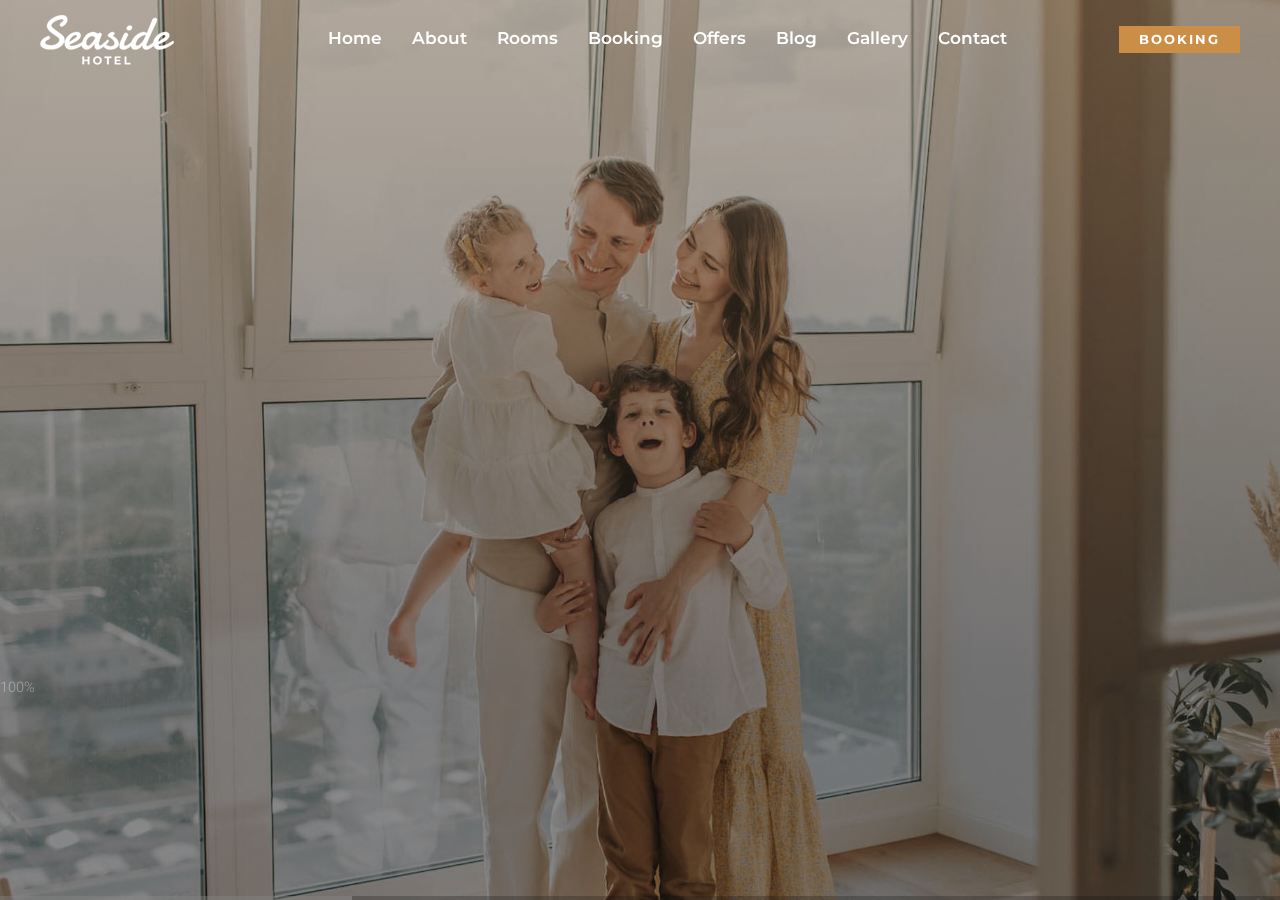
<file: 02-index-slider-3.html>
<!DOCTYPE html>
<html lang="zxx">
    <head>
        <meta charset="utf-8">
        <title>Seaside Hotel</title>
        <link rel="icon" href="images/icon.png" type="image/gif" sizes="16x16">
        <meta name="viewport" content="width=device-width, initial-scale=1.0">
        <meta name="description" content="">
        <meta name="keywords" content="">
        <meta name="author" content="">

        <!-- CSS Files
        ================================================== -->
        <link rel="stylesheet" href="css/bootstrap.min.css" type="text/css" id="bootstrap">
        <link rel="stylesheet" href="css/plugins.css" type="text/css">
        <link rel="stylesheet" href="css/style.css" type="text/css">
        <link rel="stylesheet" href="css/color.css" type="text/css">

        <!-- supersized -->
        <link rel='stylesheet' href='js/supersized/css/supersized.css' type='text/css'>
        <link rel='stylesheet' href='js/supersized/theme/supersized.shutter.css' type='text/css'>

        <!-- color scheme -->
        <link rel="stylesheet" href="css/colors/brown.css" type="text/css" id="colors">
    </head>

    <body class="has-menu-bar">
        
        <div id="wrapper">
            <!-- header begin -->
            <header class="header-fullwidth menu-expand transparent">
                <div class="container-fluid">
                    <div class="row">
                        <div class="col-md-12">
                            
                            <div class="de-flex">
                                <div class="de-flex-col">
                                    <!-- logo begin -->
                                    <div id="logo">
                                        <a href="02-index.html">
                                            <img class="logo" src="images/logo.png" alt="">
                                        </a>
                                    </div>
                                    <!-- logo close -->
                                </div>

                                <div class="de-flex-col">

                                    <ul id="mainmenu">
                                        <li>
                                            <a href="#">Home</a>
                                            <ul>
                                                <li><a href="02-index.html">Fullscreen Slider</a></li>
                                                <li><a href="02-index-slider-2.html">Fullscreen Slider 2</a></li>
                                                <li><a href="02-index-slider-3.html">Fullscreen Slider 3</a></li>
                                                <li><a href="02-index-full-page.html">Full Page</a></li>
                                                <li><a href="02-index-video-background.html">Fullsreen Video</a></li>
                                                <li><a href="02-index-room-slider-1.html">New: Room Slider 1</a></li>
                                                <li><a href="02-index-snowy.html">New: Slider + Snow</a></li>
                                            </ul>
                                        </li>
                                        <li><a href="02-about.html">About</a></li>
                                        <li>
                                            <a href="#">Rooms</a>
                                            <ul>
                                                <li><a href="02-room-2-cols.html">2 Columns</a></li>
                                                <li><a href="02-room.html">3 Columns</a></li>
                                                <li><a href="02-room-single.html">Room Single</a></li>
                                            </ul>
                                        </li>
                                        <li><a href="02-booking.html">Booking</a></li>
                                        <li><a href="02-offer.html">Offers</a></li>
                                        <li><a href="02-blog.html">Blog</a></li>
                                        <li><a href="02-gallery.html">Gallery</a></li>
                                        <li><a href="02-contact.html">Contact</a></li>
                                    </ul>
                                </div>

                                <div class="de-flex-col">
                                    <div class="d-extra">
                                        <a class="btn-main" href="02-booking.html">Booking</a>
                                    </div>
                                    <div id="menu-btn"></div>
                                </div>

                            </div>

                        </div>
                    </div>
                </div>
            </header>
            <!-- header close -->

            <!-- menu overlay begin -->
            <div id="menu-overlay" class="slideDown">
                <div class="container-fluid">
                    <div class="row-fluid">
                        <div class="col-md-12">
                            <div id="mo-button-close">
                                <div class="line-1"></div>
                                <div class="line-2"></div>
                            </div>

                            <div class="pt80 pb80">
                                <div class="mo-nav text-center">
                                    <a href="02-index.html">
                                        <img class="logo" src="images/logo.png" alt="">
                                    </a>

                                    <div class="spacer-single"></div>

                                    <!-- mainmenu begin -->
                                    <ul id="mo-menu">
                                        <li>
                                            Home
                                            <ul>
                                                <li><a href="02-index.html">Fullscreen Slider</a></li>
                                                <li><a href="02-index-slider-2.html">Fullscreen Slider 2</a></li>
                                                <li><a href="02-index-slider-3.html">Fullscreen Slider 3</a></li>
                                                <li><a href="02-index-full-page.html">Full Page</a></li>
                                                <li><a href="02-index-video-background.html">Fullsreen Video</a></li>
                                                <li><a href="02-index-room-slider-1.html">New: Room Slider 1</a></li>
                                                <li><a href="02-index-snowy.html">New: Slider + Snow</a></li>
                                            </ul>
                                        </li>
                                        <li><a href="02-about.html">About</a></li>
                                        <li>
                                            Rooms
                                            <ul>
                                                <li><a href="02-room-2-cols.html">2 Columns</a></li>
                                                <li><a href="02-room.html">3 Columns</a></li>
                                                <li><a href="02-room-single.html">Room Single</a></li>
                                            </ul>
                                        </li>
                                        <li><a href="02-booking.html">Booking</a></li>
                                        <li><a href="offer.html">Offers</a></li>
                                        <li><a href="02-blog.html">Blog</a></li>
                                        <li><a href="02-gallery.html">Gallery</a></li>
                                        <li><a href="02-contact.html">Contact</a></li>
                                    </ul>
                                    <!-- mainmenu close -->

                                </div>
                            </div>
                        </div>
                    </div>
                </div>
            </div>
        </div>
        <!-- menu overlay close -->

        <!-- content begin -->
        <div id="content" class="no-bottom no-top">

            <div class='slider-overlay'></div>

            <div id="slidecaption"></div>

            <div class="container">    
            <div id="prevthumb"></div>
                <div id="nextthumb"></div>
                
                <!--Arrow Navigation-->
                <a id="prevslide" class="load-item"></a>
                <a id="nextslide" class="load-item"></a>
                
            <!--Time Bar-->
                <div id="progress-back" class="load-item">
                    <div id="progress-bar"></div>
                </div>
                <!--Control Bar-->
                <div id="controls-wrapper" class="load-item">
                    <div id="controls">
                        
                        <a id="play-button"><span id="pauseplay" class="play"></span></a>
                    
                        <!--Slide counter-->
                        <div id="slidecounter">
                            <span class="slidenumber"></span> / <span class="totalslides"></span>
                        </div>
                        
                        <!--Navigation-->
                        <ul id="slide-list"></ul>
                        
                    </div>
                </div>
                </div>

            
        </div>

        <!-- Javascript Files
    ================================================== -->
        <script src="js/plugins.js"></script>
        <script src="js/designesia.js"></script>

        <!-- Supersized -->
        <script src='js/supersized/js/supersized.3.2.7.js'></script>
        <script src='js/supersized/theme/supersized.shutter.min.js'></script>

        <script>
            jQuery(function($){
                                                        
                    var slides=[];
                    slides.push({image : 'images/slider/7.jpg', title : "<div class='slider-text sz-left'><h3 class='bg sz-text-dark sz-bg-white wow fadeInLeftBig' data-wow-delay='.2s'>Welcome to Seaside</h3><h4 class='bg sz-text-dark sz-bg-white wow fadeInLeftBig' data-wow-delay='.5s'>Enjoy Greatest Pleasure in Our Hotel</h4><a class='btn-line wow fadeInLeftBig' data-wow-delay='.7s' href='about.html'><span>Our Facilities</span></a></div>", thumb : '', url : ''});  

                    slides.push({image : 'images/slider/8.jpg', title : "<div class='slider-text sz-left'><h3 class='bg sz-text-dark sz-bg-white wow fadeInLeftBig' data-wow-delay='.2s'>A Family Adventure</h3><h4 class='bg sz-text-dark sz-bg-white wow fadeInLeftBig' data-wow-delay='.5s'>Enjoy Greatest Pleasure in Our Hotel</h4><a class='btn-line wow fadeInLeftBig' data-wow-delay='.7s' href='about.html'><span>Our Facilities</span></a></div>", thumb : '', url : ''});  

                    slides.push({image : 'images/slider/9.jpg', title : "<div class='slider-text sz-left'><h3 class='bg sz-text-dark sz-bg-white wow fadeInLeftBig' data-wow-delay='.2s'>Luxury Experience</h3><h4 class='bg sz-text-dark sz-bg-white wow fadeInLeftBig' data-wow-delay='.5s'>Enjoy Greatest Pleasure in Our Hotel</h4><a class='btn-line wow fadeInLeftBig' data-wow-delay='.7s' href='about.html'><span>Our Facilities</span></a></div>", thumb : '', url : ''});  


                $.supersized({
                    // Functionality
                    slide_interval      :   5000, // Length between transitions
                    
                    transition          :   1, // 0-None, 1-Fade, 2-Slide Top, 3-Slide Right, 4-Slide Bottom, 5-Slide Left, 6-Carousel Right, 7-Carousel Left
                    transition_speed    :   500, // Speed of transition
                    slide_links         :   'blank',    // Individual links for each slide (Options: false, 'num', 'name', 'blank')
                    slides              :   slides,
                    autoplay            :   1,                  
                    fit_always          :   0,
                    performance         :   0,
                    image_protect       :   1        // Disables image dragging and right click with Javascript
                });

                jQuery("#pauseplay").toggle(
                function () {
                    jQuery(this).addClass("pause");
                },
                function () {
                    jQuery(this).removeClass("pause").addClass("play");
                });

            jQuery("#pauseplay").stop().fadeTo(150, .5);
            jQuery("#pauseplay").hover(
                function () {
                    jQuery(this).stop().fadeTo(150, 1);
                },
                function () {
                    jQuery(this).stop().fadeTo(150, .5);
                });

            });
        </script>

    </body>
</html>
</file>
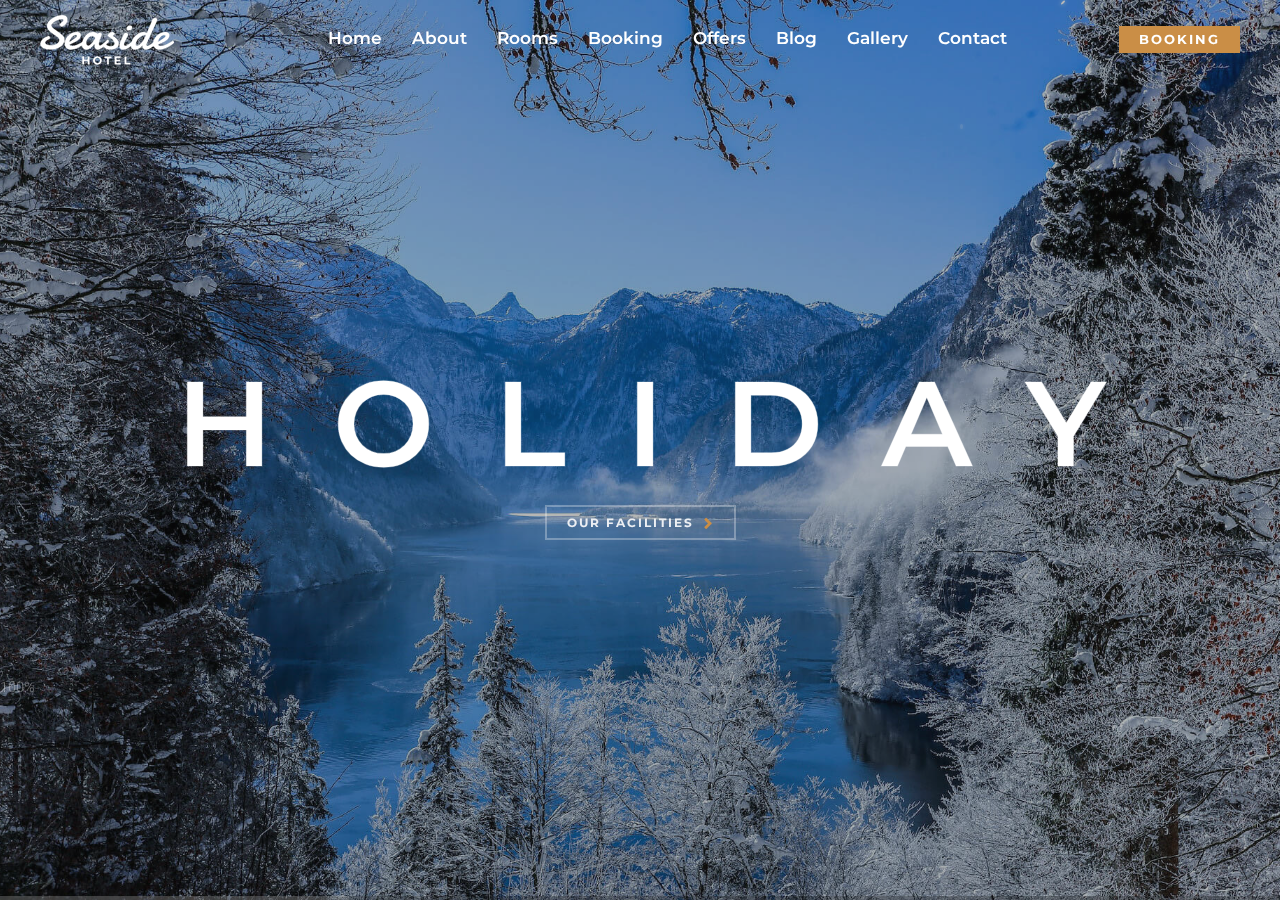
<file: 02-index-snowy.html>
<!DOCTYPE html>
<html lang="zxx">
    <head>
        <meta charset="utf-8">
        <title>Seaside Hotel</title>
        <link rel="icon" href="images/icon.png" type="image/gif" sizes="16x16">
        <meta name="viewport" content="width=device-width, initial-scale=1.0">
        <meta name="description" content="">
        <meta name="keywords" content="">
        <meta name="author" content="">

        <!-- CSS Files
        ================================================== -->
        <link rel="stylesheet" href="css/bootstrap.min.css" type="text/css" id="bootstrap">
        <link rel="stylesheet" href="css/plugins.css" type="text/css">
        <link rel="stylesheet" href="css/style.css" type="text/css">
        <link rel="stylesheet" href="css/color.css" type="text/css">

        <!-- supersized -->
        <link rel='stylesheet' href='js/supersized/css/supersized.css' type='text/css'>
        <link rel='stylesheet' href='js/supersized/theme/supersized.shutter.css' type='text/css'>

        <!-- color scheme -->
        <link rel="stylesheet" href="css/colors/brown.css" type="text/css" id="colors">

        <!-- custom css -->
    <link rel="stylesheet" href="css/let-it-snow.css" type="text/css">
    </head>

    <body class="has-menu-bar">
        <div id="wrapper">
            <!-- header begin -->
            <header class="header-fullwidth transparent">
                <div class="container-fluid">
                    <div class="row">
                        <div class="col-md-12">
                            
                            <div class="de-flex">
                                <div class="de-flex-col">
                                    <!-- logo begin -->
                                    <div id="logo">
                                        <a href="02-index.html">
                                            <img class="logo" src="images/logo.png" alt="">
                                        </a>
                                    </div>
                                    <!-- logo close -->
                                </div>

                                <div class="de-flex-col">

                                    <ul id="mainmenu">
                                        <li>
                                            <a href="#">Home</a>
                                            <ul>
                                                <li><a href="02-index.html">Fullscreen Slider</a></li>
                                                <li><a href="02-index-slider-2.html">Fullscreen Slider 2</a></li>
                                                <li><a href="02-index-slider-3.html">Fullscreen Slider 3</a></li>
                                                <li><a href="02-index-full-page.html">Full Page</a></li>
                                                <li><a href="02-index-video-background.html">Fullsreen Video</a></li>
                                                <li><a href="02-index-room-slider-1.html">New: Room Slider 1</a></li>
                                                <li><a href="02-index-snowy.html">New: Slider + Snow</a></li>
                                            </ul>
                                        </li>
                                        <li><a href="02-about.html">About</a></li>
                                        <li>
                                            <a href="#">Rooms</a>
                                            <ul>
                                                <li><a href="02-room-2-cols.html">2 Columns</a></li>
                                                <li><a href="02-room.html">3 Columns</a></li>
                                                <li><a href="02-room-single.html">Room Single</a></li>
                                            </ul>
                                        </li>
                                        <li><a href="02-booking.html">Booking</a></li>
                                        <li><a href="02-offer.html">Offers</a></li>
                                        <li><a href="02-blog.html">Blog</a></li>
                                        <li><a href="02-gallery.html">Gallery</a></li>
                                        <li><a href="02-contact.html">Contact</a></li>
                                    </ul>
                                </div>

                                <div class="de-flex-col">
                                    <div class="d-extra">
                                        <a class="btn-main" href="02-booking.html">Booking</a>
                                    </div>
                                    <div id="menu-btn"></div>
                                </div>

                            </div>

                        </div>
                    </div>
                </div>
            </header>
            <!-- header close -->

            <!-- menu overlay begin -->
            <div id="menu-overlay" class="slideDown">
                <div class="container-fluid">
                    <div class="row-fluid">
                        <div class="col-md-12">
                            <div id="mo-button-close">
                                <div class="line-1"></div>
                                <div class="line-2"></div>
                            </div>

                            <div class="pt80 pb80">
                                <div class="mo-nav text-center">
                                    <a href="index.html">
                                        <img class="logo" src="images/logo.png" alt="">
                                    </a>

                                    <div class="spacer-single"></div>

                                    <!-- mainmenu begin -->
                                    <ul id="mo-menu">
                                        <li>
                                            Home
                                            <ul>
                                                <li><a href="index.html">Fullscreen Slider</a></li>
                                                <li><a href="index-slider-2.html">Fullscreen Slider 2</a></li>
                                                <li><a href="index-slider-3.html">Fullscreen Slider 3</a></li>
                                                <li><a href="index-full-page.html">Full Page</a></li>
                                                <li><a href="index-video-background.html">Fullsreen Video</a></li>
                                                <li><a href="index-room-slider-1.html">New: Room Slider 1</a></li>
                                                <li><a href="index-snowy.html">New: Slider + Snow</a></li>
                                            </ul>
                                        </li>
                                        <li><a href="about.html">About</a></li>
                                        <li>
                                            Rooms
                                            <ul>
                                                <li><a href="room-2-cols.html">2 Columns</a></li>
                                                <li><a href="room.html">3 Columns</a></li>
                                                <li><a href="room-single.html">Room Single</a></li>
                                            </ul>
                                        </li>
                                        <li><a href="booking.html">Booking</a></li>
                                        <li><a href="offer.html">Offers</a></li>
                                        <li><a href="blog.html">Blog</a></li>
                                        <li><a href="gallery.html">Gallery</a></li>
                                        <li><a href="contact.html">Contact</a></li>
                                    </ul>
                                    <!-- mainmenu close -->

                                </div>
                            </div>
                        </div>
                    </div>
                </div>
            </div>
        </div>
        <!-- menu overlay close -->

        <!-- content begin -->
        <div id="content" class="no-bottom no-top">

            <!-- float text begin -->
            <div class="float-text">
                <div class="de_social-icons">
                    <a href="#"><i class="fa fa-facebook fa-lg"></i></a>
                    <a href="#"><i class="fa fa-twitter fa-lg"></i></a>
                    <a href="#"><i class="fa fa-instagram fa-lg"></i></a>
                </div>
                <span><a href="#">Book Now</a></span>
            </div>
            <!-- float text close --> 

            <div class="let-it-snow"></div>

            <div class='slider-overlay t3'></div>

            <div id="slidecaption"></div>

            <div class="container">    
            <div id="prevthumb"></div>
                <div id="nextthumb"></div>
                
                <!--Arrow Navigation-->
                <a id="prevslide" class="load-item"></a>
                <a id="nextslide" class="load-item"></a>
                
            <!--Time Bar-->
                <div id="progress-back" class="load-item">
                    <div id="progress-bar"></div>
                </div>
                <!--Control Bar-->
                <div id="controls-wrapper" class="load-item">
                    <div id="controls">
                        
                        <a id="play-button"><span id="pauseplay" class="play"></span></a>
                    
                        <!--Slide counter-->
                        <div id="slidecounter">
                            <span class="slidenumber"></span> / <span class="totalslides"></span>
                        </div>
                        
                        <!--Navigation-->
                        <ul id="slide-list"></ul>
                        
                    </div>
                </div>
                </div>

            
        </div>

        <!-- Javascript Files
    ================================================== -->
        <script src="js/plugins.js"></script>
        <script src="js/designesia.js"></script>

        <!-- Supersized -->
        <script src='js/supersized/js/supersized.3.2.7.js'></script>
        <script src='js/supersized/theme/supersized.shutter.min.js'></script>

        <script>
            jQuery(function($){
                                                        
                    var slides=[];
                    slides.push({image : 'images/slider/10.jpg', title : "<div class='slider-text'><h2 class='wow fadeInUp'>Holiday</h2><a class='btn-line wow fadeInUp' data-wow-delay='.3s' href='about.html'><span>Our Facilities</span></a></div>", thumb : '', url : ''});  

                    slides.push({image : 'images/slider/11.jpg', title : "<div class='slider-text'><h2 class='wow fadeInUp'>Family</h2><a class='btn-line wow fadeInUp' data-wow-delay='.3s' href='room-2-cols.html'><span>Choose Room</span></a></div>", thumb : '', url : ''});
                    
                    slides.push({image : 'images/slider/12.jpg', title : "<div class='slider-text'><h2 class='wow fadeInUp'>Joy</h2><a class='btn-line wow fadeInUp' data-wow-delay='.3s' href='about.html'><span>Our Facilities</span></a></div>", thumb : '', url : ''}); 


                $.supersized({
                    // Functionality
                    slide_interval      :   5000, // Length between transitions
                    
                    transition          :   1, // 0-None, 1-Fade, 2-Slide Top, 3-Slide Right, 4-Slide Bottom, 5-Slide Left, 6-Carousel Right, 7-Carousel Left
                    transition_speed    :   500, // Speed of transition
                    slide_links         :   'blank',    // Individual links for each slide (Options: false, 'num', 'name', 'blank')
                    slides              :   slides,
                    autoplay            :   1,                  
                    fit_always          :   0,
                    performance         :   0,
                    image_protect       :   1        // Disables image dragging and right click with Javascript
                });

                jQuery("#pauseplay").toggle(
                function () {
                    jQuery(this).addClass("pause");
                },
                function () {
                    jQuery(this).removeClass("pause").addClass("play");
                });

            jQuery("#pauseplay").stop().fadeTo(150, .5);
            jQuery("#pauseplay").hover(
                function () {
                    jQuery(this).stop().fadeTo(150, 1);
                },
                function () {
                    jQuery(this).stop().fadeTo(150, .5);
                });

            });
        </script>

        <!-- snowy -->
    <script src="js/let-it-snow.min.js"></script>

    <script>
        $.letItSnow('.let-it-snow', {
            stickyFlakes: 'lis-flake--js',
            makeFlakes: true,
            sticky: true
        });
    </script>

    </body>
</html>
</file>
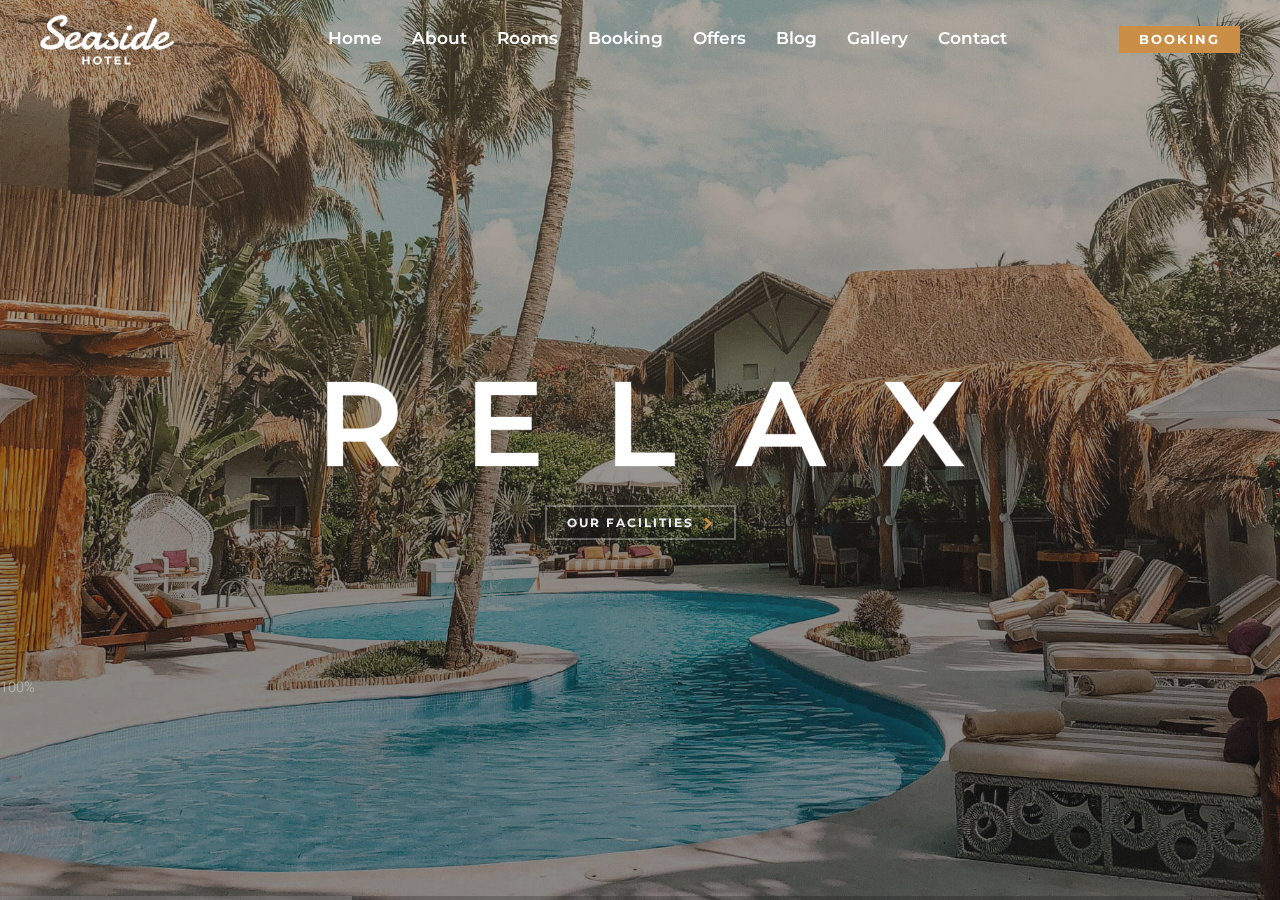
<file: 02-index.html>
<!DOCTYPE html>
<html lang="zxx">
    <head>
        <meta charset="utf-8">
        <title>Seaside Hotel</title>
        <link rel="icon" href="images/icon.png" type="image/gif" sizes="16x16">
        <meta name="viewport" content="width=device-width, initial-scale=1.0">
        <meta name="description" content="">
        <meta name="keywords" content="">
        <meta name="author" content="">

        <!-- CSS Files
        ================================================== -->
        <link rel="stylesheet" href="css/bootstrap.min.css" type="text/css" id="bootstrap">
        <link rel="stylesheet" href="css/plugins.css" type="text/css">
        <link rel="stylesheet" href="css/style.css" type="text/css">
        <link rel="stylesheet" href="css/color.css" type="text/css">

        <!-- supersized -->
        <link rel='stylesheet' href='js/supersized/css/supersized.css' type='text/css'>
        <link rel='stylesheet' href='js/supersized/theme/supersized.shutter.css' type='text/css'>

        <!-- color scheme -->
        <link rel="stylesheet" href="css/colors/brown.css" type="text/css" id="colors">
    </head>

    <body class="has-menu-bar">
        
        <div id="wrapper">
            <!-- header begin -->
            <header class="header-fullwidth menu-expand transparent">
                <div class="container-fluid">
                    <div class="row">
                        <div class="col-md-12">
                            
                            <div class="de-flex">
                                <div class="de-flex-col">
                                    <!-- logo begin -->
                                    <div id="logo">
                                        <a href="02-index.html">
                                            <img class="logo" src="images/logo.png" alt="">
                                        </a>
                                    </div>
                                    <!-- logo close -->
                                </div>

                                <div class="de-flex-col">

                                    <ul id="mainmenu">
                                        <li>
                                            <a href="#">Home</a>
                                            <ul>
                                                <li><a href="02-index.html">Fullscreen Slider</a></li>
                                                <li><a href="02-index-slider-2.html">Fullscreen Slider 2</a></li>
                                                <li><a href="02-index-slider-3.html">Fullscreen Slider 3</a></li>
                                                <li><a href="02-index-full-page.html">Full Page</a></li>
                                                <li><a href="02-index-video-background.html">Fullsreen Video</a></li>
                                                <li><a href="02-index-room-slider-1.html">New: Room Slider 1</a></li>
                                                <li><a href="02-index-snowy.html">New: Slider + Snow</a></li>
                                            </ul>
                                        </li>
                                        <li><a href="02-about.html">About</a></li>
                                        <li>
                                            <a href="#">Rooms</a>
                                            <ul>
                                                <li><a href="02-room-2-cols.html">2 Columns</a></li>
                                                <li><a href="02-room.html">3 Columns</a></li>
                                                <li><a href="02-room-single.html">Room Single</a></li>
                                            </ul>
                                        </li>
                                        <li><a href="02-booking.html">Booking</a></li>
                                        <li><a href="02-offer.html">Offers</a></li>
                                        <li><a href="02-blog.html">Blog</a></li>
                                        <li><a href="02-gallery.html">Gallery</a></li>
                                        <li><a href="02-contact.html">Contact</a></li>
                                    </ul>
                                </div>

                                <div class="de-flex-col">
                                    <div class="d-extra">
                                        <a class="btn-main" href="02-booking.html">Booking</a>
                                    </div>
                                    <div id="menu-btn"></div>
                                </div>

                            </div>

                        </div>
                    </div>
                </div>
            </header>
            <!-- header close -->

            <!-- menu overlay begin -->
            <div id="menu-overlay" class="slideDown">
                <div class="container-fluid">
                    <div class="row-fluid">
                        <div class="col-md-12">
                            <div id="mo-button-close">
                                <div class="line-1"></div>
                                <div class="line-2"></div>
                            </div>

                            <div class="pt80 pb80">
                                <div class="mo-nav text-center">
                                    <a href="02-index.html">
                                        <img class="logo" src="images/logo.png" alt="">
                                    </a>

                                    <div class="spacer-single"></div>

                                    <!-- mainmenu begin -->
                                    <ul id="mo-menu">
                                        <li>
                                            Home
                                            <ul>
                                                <li><a href="02-index.html">Fullscreen Slider</a></li>
                                                <li><a href="02-index-slider-2.html">Fullscreen Slider 2</a></li>
                                                <li><a href="02-index-slider-3.html">Fullscreen Slider 3</a></li>
                                                <li><a href="02-index-full-page.html">Full Page</a></li>
                                                <li><a href="02-index-video-background.html">Fullsreen Video</a></li>
                                                <li><a href="02-index-room-slider-1.html">New: Room Slider 1</a></li>
                                                <li><a href="02-index-snowy.html">New: Slider + Snow</a></li>
                                            </ul>
                                        </li>
                                        <li><a href="02-about.html">About</a></li>
                                        <li>
                                            Rooms
                                            <ul>
                                                <li><a href="02-room-2-cols.html">2 Columns</a></li>
                                                <li><a href="02-room.html">3 Columns</a></li>
                                                <li><a href="02-room-single.html">Room Single</a></li>
                                            </ul>
                                        </li>
                                        <li><a href="02-booking.html">Booking</a></li>
                                        <li><a href="02-offer.html">Offers</a></li>
                                        <li><a href="02-blog.html">Blog</a></li>
                                        <li><a href="02-gallery.html">Gallery</a></li>
                                        <li><a href="02-contact.html">Contact</a></li>
                                    </ul>
                                    <!-- mainmenu close -->

                                </div>
                            </div>
                        </div>
                    </div>
                </div>
            </div>
        </div>
        <!-- menu overlay close -->

        <!-- content begin -->
        <div id="content" class="no-bottom no-top">

            <!-- float text begin -->
            <div class="float-text">
                <div class="de_social-icons">
                    <a href="#"><i class="fa fa-facebook fa-lg"></i></a>
                    <a href="#"><i class="fa fa-twitter fa-lg"></i></a>
                    <a href="#"><i class="fa fa-instagram fa-lg"></i></a>
                </div>
                <span><a href="#">Book Now</a></span>
            </div>
            <!-- float text close --> 

            <div class='slider-overlay'></div>

            <div id="slidecaption"></div>

            <div class="container">    
            <div id="prevthumb"></div>
                <div id="nextthumb"></div>
                
                <!--Arrow Navigation-->
                <a id="prevslide" class="load-item"></a>
                <a id="nextslide" class="load-item"></a>
                
            <!--Time Bar-->
                <div id="progress-back" class="load-item">
                    <div id="progress-bar"></div>
                </div>
                <!--Control Bar-->
                <div id="controls-wrapper" class="load-item">
                    <div id="controls">
                        
                        <a id="play-button"><span id="pauseplay" class="play"></span></a>
                    
                        <!--Slide counter-->
                        <div id="slidecounter">
                            <span class="slidenumber"></span> / <span class="totalslides"></span>
                        </div>
                        
                        <!--Navigation-->
                        <ul id="slide-list"></ul>
                        
                    </div>
                </div>
                </div>

            
        </div>

        <!-- Javascript Files
    ================================================== -->
        <script src="js/plugins.js"></script>
        <script src="js/designesia.js"></script>

        <!-- Supersized -->
        <script src='js/supersized/js/supersized.3.2.7.js'></script>
        <script src='js/supersized/theme/supersized.shutter.min.js'></script>

        <script>
            jQuery(function($){
                                                        
                    var slides=[];
                    slides.push({image : 'images/slider/1.jpg', title : "<div class='slider-text'><h2 class='wow fadeInUp'>Relax</h2><a class='btn-line wow fadeInUp' data-wow-delay='.3s' href='about.html'><span>Our Facilities</span></a></div>", thumb : '', url : ''});  

                    slides.push({image : 'images/slider/2.jpg', title : "<div class='slider-text'><h2 class='wow fadeInUp'>Comfort</h2><a class='btn-line wow fadeInUp' data-wow-delay='.3s' href='room-2-cols.html'><span>Choose Room</span></a></div>", thumb : '', url : ''});
                    
                    slides.push({image : 'images/slider/3.jpg', title : "<div class='slider-text'><h2 class='wow fadeInUp'>Happy</h2><a class='btn-line wow fadeInUp' data-wow-delay='.3s' href='about.html'><span>Our Facilities</span></a></div>", thumb : '', url : ''}); 


                $.supersized({
                    // Functionality
                    slide_interval      :   5000, // Length between transitions
                    
                    transition          :   1, // 0-None, 1-Fade, 2-Slide Top, 3-Slide Right, 4-Slide Bottom, 5-Slide Left, 6-Carousel Right, 7-Carousel Left
                    transition_speed    :   500, // Speed of transition
                    slide_links         :   'blank',    // Individual links for each slide (Options: false, 'num', 'name', 'blank')
                    slides              :   slides,
                    autoplay            :   1,                  
                    fit_always          :   0,
                    performance         :   0,
                    image_protect       :   1        // Disables image dragging and right click with Javascript
                });

                jQuery("#pauseplay").toggle(
                function () {
                    jQuery(this).addClass("pause");
                },
                function () {
                    jQuery(this).removeClass("pause").addClass("play");
                });

            jQuery("#pauseplay").stop().fadeTo(150, .5);
            jQuery("#pauseplay").hover(
                function () {
                    jQuery(this).stop().fadeTo(150, 1);
                },
                function () {
                    jQuery(this).stop().fadeTo(150, .5);
                });

            });
        </script>

    </body>
</html>
</file>
<file: css/style.css>
/* ================================================== */
/* created by designesia

* body
* header
	* subheader
* navigation
* content
* section
* footer
* sidebar
* blog 
* products
* contact
* coming soon page
* elements
	* address
	* border
	* breadcrumb
	* button
	* columns
	* counter
	* divider
	* dropcap
	* form
	* heading
	* icon font
	* list
	* map
	* package
	* page heading
	* pagination
	* pricing
	* progress bar
	* social icons
	* spacer
	* tabs
	* team
	* testimonial
* media query

/* ================================================== */
@charset "utf-8";
@import url(https://fonts.googleapis.com/css?family=Heebo:300,300i,400,400i,600,600i,700,700i,800,800i);
@import url(https://fonts.googleapis.com/css?family=Montserrat:300,300i,400,400i,600,600i,700,700i,800,800i);
@import url(https://fonts.googleapis.com/css?family=Mrs+Saint+Delafield);
@import url("../fonts/font-awesome/css/font-awesome.css");
@import url("../fonts/elegant_font/HTML_CSS/style.css");
@import url("../fonts/et-line-font/style.css");

* {
  --bg-dark-color: 49, 43, 36;
}

/* ================================================== */
/* body */
/* ================================================== */
html {
  background: #222222;
}

body {
  display: none;
  font-family: "Heebo", Arial, Helvetica, sans-serif;
  font-size: 14.5px;
  font-weight: 300;
  color: #ffffff;
  line-height: 1.8em;
  padding: 0;
  background: #606060;
}

body.de_light,
.de_light,
.text-dark,
.modal-body {
  color: #606060;
}

html.no-scroll,
body.no-scroll {
    overflow: hidden;
}

html.no-scroll::-webkit-scrollbar,
body.no-scroll::-webkit-scrollbar {
    display: none;
}

.noselect {
  -webkit-touch-callout: none; /* iOS Safari */
  -webkit-user-select: none; /* Safari */
  -khtml-user-select: none; /* Konqueror HTML */
  -moz-user-select: none; /* Old versions of Firefox */
  -ms-user-select: none; /* Internet Explorer/Edge */
  user-select: none; /* Non-prefixed version, currently
                                  supported by Chrome, Edge, Opera and Firefox */
}

.rtl,
.rtl .tp-caption {
  text-align: right;
}
.rtl header div#logo {
  float: right;
}
.rtl header nav {
  float: left;
}
.rtl #subheader h1 {
  float: right;
  padding-right: 0px;
  margin-right: 0px;
}
.rtl .crumb {
  float: left;
  padding: 0;
  margin: 0;
}
.rtl .de-team-list .small-border {
  float: right;
}
.rtl .crumb li {
  float: right;
  padding: 0 5px;
}

#wrapper {
  overflow: hidden;
}

#wrapper.wrapper-s2 {
  background: #ffffff;
}

#background {
  position: fixed;
  width: 100%;
  height: 100%;
}

#page-overlay {
  background: rgba(0, 0, 0, 0.7);
  position: fixed;
  height: 100%;
  width: 100%;
  z-index: -1;
}

.de-navbar-left #wrapper {
  overflow: visible;
}

/* ================================================== */
/*  header	*/
/* ================================================== */
header {
  width: 100%;
  height: 80px;
  position: fixed;
  top: 0;
  left: 0;
  z-index: 1001;
  -webkit-transition: height 0.3s;
  -moz-transition: height 0.3s;
  -ms-transition: height 0.3s;
  -o-transition: height 0.3s;
  transition: height 0.3s;
  background: rgba(var(--bg-dark-color),.5);
  border-bottom: solid 1px rgba(0, 0, 0, 0);
}

header .info {
  display: none;
  color: #fff;
  text-align: right;
  padding: 10px 0 10px 0;
  width: 100%;
  z-index: 100;
  border-bottom: solid 1px rgba(255, 255, 255, 0.2);
}
header .info .column {
  display: inline-block;
  padding: 0 15px 0 15px;
  font-size: 11px;
  letter-spacing: 1px;
  float: left;
}
header .info .social.column {
  border: none;
  float: right;
}
header .info .social i {
  color: #fff;
  font-size: 14px;
  display: inline-block;
  float: none;
  padding: 0 10px 0 10px;
}
header .info strong {
  font-size: 12px;
}

header.header-light .info {
  color: #333;
}
header.header-light .info .social i {
  color: #333;
}
header.transparent.header-light .info,
header.transparent.header-light .info .social i {
  color: #fff;
}

header.header-bg {
  background: rgba(0, 0, 0, 0.5);
}

header.transparent {
  background: rgba(0, 0, 0, 0);
}

header.autoshow {
  top: -80px;
}

header.autoshow.scrollOn,
header.autoshow.scrollOff {
  -o-transition: 0.5s;
  -ms-transition: 0.5s;
  -moz-transition: 0.5s;
  -webkit-transition: 0.5s;
  transition: 0.5s;
  outline: none;
}

header.autoshow.scrollOn {
  top: 0;
}

header.autoshow.scrollOff {
  top: -80px;
}
header div#logo .logo-2 {
  display: none;
}
header nav {
  float: right;
}
header nav a {
  -webkit-transition: all 0.3s;
  -moz-transition: all 0.3s;
  -ms-transition: all 0.3s;
  -o-transition: all 0.3s;
  transition: all 0.3s;
}
header nav a:hover {
  color: #555;
}
header.smaller.no-border:not(.header-bottom):not(.side-header) {
  border: none;
}
header.menu-expand #logo{
  display: table;
  height: 80px;
}
header.menu-expand #logo a{
  vertical-align: middle;
  display: table-cell;
}
header.menu-expand{
  margin-bottom: 200px;
}
header #logo a h2{
  margin-top: 30px;
}

.logo-smaller div#logo {
  width: 150px;
  height: 30px;
  line-height: 65px;
  font-size: 30px;
}
.logo-smaller div#logo img {
  line-height: 75px;
  font-size: 30px;
}
.logo-smaller div#logo .logo-1 {
  display: none;
}
.logo-smaller div#logo .logo-2 {
  display: inline-block;
}
.logo-small {
  margin-bottom: 20px;
}

header.de_header_2 {
  height: 125px;
}

header.de_header_2.smaller {
  height: 70px;
}

header.de_header_2.smaller .info {
  position: absolute;
  opacity: 0;
  z-index: -1;
}

header.header-light {
  background: #fff;
}

header.header-light.transparent {
  background: none;
}

header.smaller:not(.header-bottom).header-light {
  background: #fff;
  border-bottom-color: #eee;
}

.de-navbar-left {
  background: #151618;
}

.de-navbar-left #logo {
  padding: 40px;
  text-align: center;
  width: 100%;
}

.de-navbar-left header {
  position: relative;
  display: block;
  width: 100%;
  height: 100%;
  left: 0;
  background: none;
  padding: 30px;
  padding-right: 20px;
}

.de-navbar-left header #mainmenu {
  float: none;
  margin: 0;
  padding: 0;
}

.de-navbar-left header #mainmenu > li {
  display: block !important;
  margin: 0;
  float: none;
  text-align: center;
  font-family: "Montserrat";
  letter-spacing: 5px;
  font-size: 14px;
  padding: 0;
  padding-top: 10px;
  padding-bottom: 10px;
  border-bottom: solid 1px rgba(255, 255, 255, 0.1);
}
.de_light.de-navbar-left header #mainmenu > li {
  border-bottom: solid 1px rgba(0, 0, 0, 0.05);
}
.de-navbar-left header #mainmenu > li > a {
  padding: 0;
  opacity: 0.5;
}
.de_light.de-navbar-left header #mainmenu > li > a {
  color: #222;
}
.de-navbar-left header #mainmenu > li a:hover {
  opacity: 1;
}
.de-navbar-left header #mainmenu > li > a:after {
  content: none;
}
.de-navbar-left header nav {
  float: none !important;
}

/* subheader */
#subheader {
  background: #222;
  padding: 80px 0;
}
#subheader h1{
  font-family: "Montserrat";
  font-size: 42px;
  display: inline-block;
  color: #fff;
  text-shadow: none;
  text-transform: uppercase;
  letter-spacing: 5px;
}
#subheader {
  -webkit-background-size: 100% auto !important;
  -moz-background-size: 100% auto !important;
  -o-background-size: 100% auto !important;
  background-size: 100% auto !important;
}
.de-navbar-left #subheader {
  padding-bottom: 120px;
}
#subheader span {
  letter-spacing: 2px;
  display: inline-block;
  font-size: 15px;
  margin-top: 88px;
  color: #fff;
}
#subheader .crumb {
  font-size: 10px;
  letter-spacing: 3px;
  margin-top: 90px;
  color: #fff;
  text-transform: uppercase;
}
.de-navbar-left.de_light #subheader h1 {
  color: #222;
}

#subheader.style-2 .title-wrap {
  float: left;
  margin-top: 60px;
}
#subheader.style-2 {
  padding: 150px 0 150px 0;
}
#subheader.style-2 h1 {
  font-size: 56px;
  text-align: left;
  margin: 0;
  float: none;
  font-weight: bold;
  letter-spacing: 1px;
}
#subheader.style-2 h4 {
  color: #fff;
  margin-top: 10px;
  font-weight: 500;
  text-transform: none;
}
#subheader.style-3,
#subheader.style-4 {
  background: #f8f8f8;
  padding: 30px 0 30px 0;
}
#subheader.style-3 h1,
#subheader.style-4 h1 {
  font-size: 28px;
  padding-top: 10px;
}
#subheader.style-4 {
  background: #202124;
}

/* ================================================== */
/* navigation */
/* ================================================== */
.header-custom:not(.header-mobile) {
  height: auto;
  position: relative;
  width: 100%;
  left: 0;
}
.header-custom:not(.header-mobile) nav {
  display: block;
  width: 100%;
  text-align: center;
  margin-bottom: -1px;
  float: none;
}
.header-custom:not(.header-mobile).s2 nav {
  text-align: left;
  background: none;
  margin: 0;
  padding: 0;
  float: left;
}
.header-custom:not(.header-mobile) nav #mainmenu {
  display: inline-block !important;
  margin: 0;
  float: none;
  padding: 0;
}
.header-custom:not(.header-mobile) #mainmenu > li > a {
  padding: 20px 0px 20px 20px;
  line-height: 20px;
}
.header-custom:not(.header-mobile) #mainmenu > li:first-child > a {
  padding-left: 0;
}
.header-custom:not(.header-mobile) div#logo {
  width: 100%;
}
.header-custom:not(.header-mobile) div#logo img {
  text-align: center;
}
.header-custom:not(.header-mobile) #mainmenu li > ul,
.header-custom:not(.header-mobile) #mainmenu li:hover > ul {
  margin-top: -20px;
}

.header-custom:not(.header-mobile) #mainmenu li ul ul,
.header-custom:not(.header-mobile) #mainmenu li:hover ul ul {
  top: 20px;
}
.header-custom:not(.header-mobile) #mainmenu li ul.mega,
.header-custom:not(.header-mobile) #mainmenu li:hover ul.mega {
  margin-top: 60px;
}
.header-custom:not(.header-mobile) .menu-group {
  background: rgba(255, 255, 255, 0.02);
  margin-bottom: -1px;
  height: 60px;
  padding-top: -1;
}
.header-custom:not(.header-mobile) .form-default {
  margin-top: -5px;
}
.header-custom.header-light:not(.header-mobile) .menu-group {
  background: rgba(0, 0, 0, 0.05);
}

#mainmenu {
  font-family: "Montserrat", Arial, Helvetica, sans-serif;
  float: right;
  font-size: 14px;
  font-weight: 400;
}

#mainmenu ul {
  float: right;
  margin: 0px 0px;
  padding: 0px 0px;
  height: 30px;
}

#mainmenu li {
  margin: 0px 0px;
  padding: 0px 0px;
  float: left;
  display: inline;
  list-style: none;
  position: relative;
}

#mainmenu a {
  line-height: 30px;
}

#mainmenu > li > a {
  line-height: 35px;
}

#mainmenu a {
  display: inline-block;
  padding: 35px 0px 22px 10px;
  text-decoration: none;
  text-align: center;
  outline: none;
  font-size: 17px;
  font-weight: 600;
}

#mainmenu a,
header.transparent.header-light #mainmenu a {
  color: #fff;
}

#mainmenu li a:after {
  float: right;
  position: relative;
  font-family: "FontAwesome";
  content: "\f111";
  font-size: 6px;
  margin-left: 20px;
  margin-top: 0px;
  color: #fab702;
}

#mainmenu li:last-child a:after {
  display: none;
}

#mainmenu.dotted-separator li a:after {
  content: "\f111";
  font-size: 6px;
}

#mainmenu.line-separator li a:after {
  content: "/";
  font-size: 14px;
}

#mainmenu.circle-separator li a:after {
  content: "\f10c";
  font-size: 9px;
}

#mainmenu.strip-separator li a:after {
  content: "\f068";
  font-size: 9px;
}

#mainmenu.plus-separator li a:after {
  content: "\f067";
  font-size: 11px;
}

#mainmenu.square-separator li a:after {
  content: "\f096";
  font-size: 11px;
}

#mainmenu.no-separator li a:after {
  font-size: 0px;
}

#mainmenu.ms-2 {
  text-transform: none;
  letter-spacing: 0;
}

#mainmenu.ms-2 li {
  font-size: 15px;
}

#mainmenu.ms-2 > li {
  font-weight: 500;
}

#mainmenu li li {
  font-size: 10px;
  font-weight: normal;
  border-bottom: solid 1px #333;
}

#mainmenu li li:last-child {
  border-bottom: none;
}

#mainmenu li li a {
  font-size:14px;
  padding: 0px 12px 0px 12px;
  border-top: none;
  color: #ccc;
  width: 201px;
  border-left: none;
  text-align: left;
}

#mainmenu li li a:hover {
  color: #111;
}

#mainmenu li li a:after {
  content: none !important;
}

#mainmenu li li li a {
  background: #222327;
}

#mainmenu li li a:hover {
  color: #111;
  background: #1a8b49;
}

/* new added menu */

#mainmenu li > ul {
  width: 201px;
  height: 0;
  position: absolute;
  top: 92px;
  left: 0px;
  z-index: 10;
  opacity: 0;
  margin-top: 5px;
  overflow: hidden;
}

#mainmenu li:hover > ul {
  opacity: 1;
  height: auto;
  margin-top: 0px;
  overflow: visible;
}

#mainmenu li ul.mega ul {
  width: 201px;
  height: auto;
  position: absolute;
  top: 80px;
  left: 0px;
  z-index: 10;
  visibility: hidden;
  opacity: 0;
  margin-top: 5px;
}

/* close new added menu */

#mainmenu li li {
  display: block;
  float: none;
}

#mainmenu ul li:hover > a {
  color: #222;
}

header.header-mobile #mainmenu li ul {
  visibility: visible;
  opacity: 1;
  margin-top: 0px;
}

#mainmenu li ul {
  background: #222327;
}

#mainmenu.sub-transparent li ul {
  background: rgba(10, 10, 10, 0.7);
}

#mainmenu li ul ul {
  left: 100%;
  top: 0px;
}

#mainmenu li:hover > ul {
  color: #1a8b49;
}

#mainmenu select {
  padding: 10px;
  height: 36px;
  font-size: 14px;
  border: none;
  background: #ff4200;
  color: #eceff3;
}

#mainmenu select option {
  padding: 10px;
}

header.header-light #mainmenu > li > a,
header.header-light.transparent #mainmenu > li > a,
header.transparent.smaller.header-light #mainmenu > li > a {
  color: #333;
}

#mainmenu > li ul.mega {
  position: fixed;
  left: 0;
  height: 0%;
  width: 100%;
  visibility: hidden;
  opacity: 0;
  overflow: hidden;
}
#mainmenu li:hover ul.mega {
  visibility: visible;
  opacity: 1;
}
#mainmenu li ul.mega > li,
#mainmenu li ul.mega > li a {
  width: 100%;
}
#mainmenu li ul.mega li.title {
  padding: 0px 10px 10px 15px;
  text-align: left;
  color: #fff;
  font-weight: bold;
}
#mainmenu li ul.mega > li ul {
  position: static;
  visibility: visible;
  opacity: 1;
  left: 0;
  float: none;
  width: 100%;
}
#mainmenu ul.mega > li ul li {
  margin: 0;
  padding: 0;
}

#mainmenu ul.mega > li ul li a {
  margin: 0;
}

#mainmenu ul.mega > li ul li:last-child {
  border-bottom: solid 1px #333333;
}

#mainmenu li ul.mega .menu-content {
  background: #222327;
  padding: 30px;
}

#mainmenu ul.mega ul,
#mainmenu ul.mega li,
#mainmenu ul.mega li li a {
  background: none;
}

#mainmenu.sub-transparent li ul.mega .menu-content {
  background: rgba(10, 10, 10, 0.7);
}

#mainmenu.menu-flex {
  display: -webkit-box;
  width: 80%;
  -webkit-box-orient: horizontal;
  -webkit-box-pack: justify;
}

#mainmenu.menu-flex > li {
  -webkit-box-flex: 1;
  text-align: center;
  margin: 0 10px;
}

#mainmenu.menu-flex.mf-left > li {
  text-align: left;
}

header.header-mobile #mainmenu > li ul.mega {
  visibility: visible;
  opacity: 1;
}
header.header-mobile.header-light #mainmenu li ul.mega li.title {
  color: #222222;
}
header:not(.header-mobile):not(.force-header-mobile)
  #mainmenu
  > li:hover
  ul.mega {
  height: auto;
}

#menu-overlay {
  position: fixed;
  width: 100%;
  height: 100%;
  background: rgba(20, 20, 20, 0.6);
  color: #ffffff;
  z-index: 10000;
  overflow-y: auto;
  display: none;
  overflow-x: hidden;
  -webkit-backdrop-filter: blur(10px);
    -o-backdrop-filter: blur(10px);
    -moz-backdrop-filter: blur(10px);
    backdrop-filter: blur(10px);
}
#menu-overlay.slideDown {
  top: -100%;
}

#mo-button-open {
  position: absolute;
  display: block;
  width: 30px;
  right: 40px;
  margin-top: 22px;
  overflow: hidden;
  cursor: pointer
}

#mo-button-open div {
  width: 100%;
  height: 3px;
  background: #ffffff;
  margin-bottom: 7px;
}
#mo-button-open.mo-bo-s1 {
  top: 10px;
}
#mo-button-open.mo-bo-s1 div {
  height: 1px;
}

#mo-button-open:hover div:nth-child(1) {
  margin-left: 50%;
}

#mo-button-open:hover div:nth-child(2) {
  margin-left: 25%;
}

#mo-button-close {
  position: absolute;
  top: 10px;
  right: 40px;
  display: block;
  width: 30px;
  height: 45px;
  cursor: pointer;
}

#mo-button-close .line-1,
#mo-button-close .line-2 {
  top: 32px;
  width: 30px;
  height: 1px;
  background: #ffffff;
  position: absolute;
  border-radius: 10px;
  right: 0px;
}

#mo-button-close .line-1 {
  -webkit-transform: rotate(-45deg);
  -moz-transform: rotate(-45deg);
  -o-transform: rotate(-45deg);
  transform: rotate(-45deg);
}

#mo-button-close .line-2 {
  -webkit-transform: rotate(45deg);
  -moz-transform: rotate(45deg);
  -o-transform: rotate(45deg);
  transform: rotate(45deg);
}

#mo-button-close:hover .line-1,
#mo-button-close:hover .line-2 {
  -webkit-transform: rotate(0deg);
  -moz-transform: rotate(0deg);
  -o-transform: rotate(0deg);
  transform: rotate(0deg);
}

#mo-menu ul,
#mo-menu li {
  padding: 0;
  margin: 0;
  list-style: none;
}

#mo-menu {
  font-size: 16px;
  margin-left: -30px;
}

#mo-menu a {
  text-decoration: none;
}

#mo-menu li ul a:hover {
  color: #ffffff;
}

#mo-menu > li {
  font-family: "Montserrat";
  font-weight: 600;
  text-transform: uppercase;
  font-size: 40px;
  padding: 15px 0;
  display: block;
  cursor: pointer;
  letter-spacing: 5px;
}
#mo-menu > li > ul > li{
  font-weight: 500;
  text-transform: none;
  font-size: 20px;
  letter-spacing: 0;
  margin: 5px 0;
  opacity: .75;
}
#mo-menu > li > ul > li:hover{
  opacity: 1;
}
#mo-menu > li {
  position: relative;
}

#mo-menu > li.show {
  opacity: 1;
}

#mo-menu > li.mo-parent{
  position: relative;
}

#mo-menu > li > ul {
  overflow: hidden;
  max-height: 0;
  transition: max-height 0.5s cubic-bezier(0, 1, 0, 1);
}

#mo-menu:not(.mo-center) > li > ul {
  width: 100%;
}

#mo-menu > li > ul.full {
  max-height: 2000px;
  transition: max-height 1s ease-in-out;
}

#mo-menu.mo-center {
  text-align: center;
}

#mo-menu.mo-center > li > ul {
  margin-left: 15px;
}

#mo-menu .menu-content ul li {
  padding: 0;
  margin: 0;
  list-style: none;
}

#mo-menu li ul.mega .menu-content {
  padding: 0px;
}

#mo-menu.mm-hover-underline > li span {
  border-bottom: solid 1px #ffffff;
  width: 0;
  display: block;
  position: relative;
}

#mo-menu.mm-hover-underline > li:hover span {
  width: 100%;
}

#mo-menu.mm-style-1 {
  text-transform: uppercase;
  letter-spacing: 5px;
}
#mo-menu.mm-style-1 > li > a {
  font-size: 20px;
}

#mo-menu.mm-style-2 > li > a,
#mo-menu.mm-style-2 li.mo-parent {
  font-family: "Montserrat";
  font-size: 32px;
  font-weight: bold;
  line-height: 30px;
  letter-spacing: 5px;
  padding: 20px;
  text-transform: uppercase;
  /*color: rgba(255, 255, 255, 0);
  -webkit-text-stroke-width: 1px;
  -webkit-text-stroke-color: rgba(255, 255, 255, 0.5);*/
}
/*#mo-menu.mm-style-2 > li > a:hover {
  -webkit-text-stroke-color: rgba(255, 255, 255, 1);
  transform: scale(1.2);
  color: #ffffff;*/

#mo-menu.mm-style-2 li.mo-parent li{
  font-size: 24px;
  line-height: 32px;
}

#mo-menu.mm-style-2 > li.show {
  transform: scale(1);
}

#mo-menu.mm-style-3 {
  letter-spacing: 5px;
}
#mo-menu.mm-style-3 > li > a {
  font-size: 64px;
  line-height: 60px;
  font-weight: bold;
  padding: 20px;
  letter-spacing: 20px;
  text-transform: uppercase;
}
#mo-menu.mm-style-3 > li > a:hover {
  transform: scale(1.2);
  color: #ffffff;
}

#mo-menu.mm-style-3 > li {
  transform: scale(0);
}

#mo-menu.mm-style-3 > li.show {
  transform: scale(1);
}

/* menu toggle for mobile */
#menu-btn {
  display: none;
  float: right;
  margin-top: 5px;
  width: 36px;
  height: 36px;
  padding: 6px;
  text-align: center;
  cursor: pointer;
}

.header-light #menu-btn {
  background: none;
}

#menu-btn:before {
  font-family: FontAwesome;
  content: "\f0c9";
  font-size: 24px;
  color: #eceff3;
}

.header-light #menu-btn:before {
  color: #333;
}

#menu-btn.unclick:before {
  content: "\f0c9";
}

#menu-btn.clicked:before {
  content: "\f00d";
}

#menu-btn:hover {
  background: #fff;
}

#menu-btn:hover:before {
  color: #222;
}

/* menu toggle animated */

#nav-toggle {
  float: right;
  width: 60px;
  height: 20px;
  position: relative;
  margin: 15px auto;
  -webkit-transform: rotate(0deg);
  -moz-transform: rotate(0deg);
  -o-transform: rotate(0deg);
  transform: rotate(0deg);
  -webkit-transition: 0.5s ease-in-out;
  -moz-transition: 0.5s ease-in-out;
  -o-transition: 0.5s ease-in-out;
  transition: 0.5s ease-in-out;
  cursor: pointer;
  padding: 10px;
  z-index: 100;
}

#nav-toggle span {
  display: block;
  position: absolute;
  height: 2px;
  width: 50%;
  background: #fff;
  border-radius: 9px;
  opacity: 1;
  -webkit-transform: rotate(0deg);
  -moz-transform: rotate(0deg);
  -o-transform: rotate(0deg);
  transform: rotate(0deg);
  -webkit-transition: 0.25s ease-in-out;
  -moz-transition: 0.25s ease-in-out;
  -o-transition: 0.25s ease-in-out;
  transition: 0.25s ease-in-out;
}

#nav-toggle span:nth-child(1) {
  top: 10px;
}

#nav-toggle span:nth-child(2) {
  top: 18px;
}

#nav-toggle span:nth-child(3) {
  top: 26px;
}

#nav-toggle.open span:nth-child(1) {
  top: 18px;
  -webkit-transform: rotate(135deg);
  -moz-transform: rotate(135deg);
  -o-transform: rotate(135deg);
  transform: rotate(135deg);
}

#nav-toggle.open span:nth-child(2) {
  opacity: 0;
}

#nav-toggle.open span:nth-child(3) {
  top: 18px;
  -webkit-transform: rotate(-135deg);
  -moz-transform: rotate(-135deg);
  -o-transform: rotate(-135deg);
  transform: rotate(-135deg);
}

#menu-wrapper {
  width: 100%;
  height: 100%;
  background: rgba(0, 0, 0, 0.95);
  position: fixed;
  top: 0;
  left: 0;
  text-align: center;
  height: 0;
  overflow-y: auto;
}

#menu-wrapper nav {
  display: inline-block;
  margin: 20px auto 80px auto;
  padding: 0;
  float: none;
  font-size: 26px;
  opacity: 0;
}

/* ================================================== */
/* content */
/* ================================================== */
#content {
  width: 100%;
  background: #fff;
  z-index: 100;
}

#content-absolute{
  position: absolute;
  width: 100%;
  background: linear-gradient(0deg, rgba(0,0,0,.8) 0%, rgba(0,0,0,0.5) 100%);
  background: rgba(34, 34, 34, .5);
}

.de_light #content {
  background: #fff;
}

#content {
  background: #18191b;
}

/* ================================================== */
/* section */
/* ================================================== */
section {
  padding: 90px 0 90px 0;
}
section {
  background: rgba(20, 20, 20, 1);
}
section.bg-semi-transparent {
  background: rgba(20, 20, 20, .6);
}

section.custom-1 {
  border-bottom-left-radius: 100% 100%;
  border-bottom-right-radius: 100% 100%;
  overflow: hidden;
}

#section-main{
  min-height: 600px;
}

.de-navbar-left .container-fluid .container {
  width: 100% !important;
}

.de-navbar-left section {
  padding: 70px;
}

.de_light section {
  background: #fff;
}

.bg-white {
  background: #ffffff;
}

.section-fixed {
  position: fixed;
  width: 100%;
  min-height: 100%;
  height: auto;
}

/* ================================================== */
/* footer */
/* ================================================== */
footer {
  background: rgba(var(--bg-dark-color), .5);
  color: #fff;
  padding: 80px 0 0 0;
}

footer h3,
.de_light footer h3 {
  color: #fff;
  font-size: 20px;
}

footer a {
  color: #ccc;
  text-decoration: none !important;
}

footer a:visited {
  color: #ccc;
}

footer.light {
  color: #606060;
  background: #fff;
}

footer.light .subfooter {
  background: #f8f8f8;
}

footer.light a {
  color: #606060 !important;
  text-decoration: none;
}

footer.footer-fixed {
  position: fixed;
  bottom: 0;
  z-index: 1000;
  width: 100%;
  height: 55px;
}

footer.footer-transparent,
footer.footer-transparent .subfooter {
  background: none;
}

.de-navbar-left footer {
  padding: 70px 70px 0 70px;
}

.subfooter {
  padding: 20px 10px;
}

footer.footer-fixed .subfooter {
  padding: 15px 0 15px 0;
}

footer.footer-s2 {
  font-size: 12px;
  text-transform: uppercase;
}

footer.text-light a {
  color: #bbbbbb;
}

.subfooter.light {
  border-top: solid 1px #ddd;
  background: #fff;
}

.de-navbar-left footer.light .subfooter {
  background: none;
}

.de-navbar-left .subfooter {
  background: none;
}

header.side-header {
  border-bottom: none !important;
  margin: 0;
}

header.side-header .social-icons-2 {
  margin: 0 auto;
  margin-top: 50px !important;
  float: none;
  text-align: center;
}

header.side-header .social-icons-2 a {
  display: inline-block;
  margin: 0 2px 0 2px;
  background: #555;
  width: 36px;
  height: 36px;
  padding-top: 5px;
  display: inline-block;
  text-align: center;
  border-radius: 20px;
  -moz-border-radius: 20px;
  -webkit-border-radius: 20px;
  opacity: 0.2;
}

.de_light header.side-header .social-icons-2 a {
  background: #fff;
  color: #333;
}

header.side-header .social-icons-2 a:hover {
  opacity: 1;
}

.de-navbar-left.de_light header,
.de-navbar-left.de_light {
  background: #f9f9f9;
}

header.header-mobile {
  position: absolute;
  background: none;
  z-index: 1000;
}

header.header-mobile.header-light {
  background: #fff;
}

header.smaller.header-scroll:not(.autoshow) {
  position: absolute;
}

.header-bottom .info {
  display: none !important;
}

#de-sidebar {
  position: absolute;
}

/* ================================================== */
/* blog */
/* ================================================== */
.blog-list {
  margin: 0;
  padding: 0;
}
/* blog list */
.blog-list li {
  list-style: none;
  line-height: 1.7em;
  margin-bottom: 60px;
  margin-top: 10px;
  padding-bottom: 15px;
  border-bottom: solid 1px rgba(255, 255, 255, 0.1);
}
.de_light .blog-list li {
  border-bottom: solid 1px #ddd;
}
.blog-list h3,
.blog-read h3 {
  margin-top: 20px;
}
.blog-list h3 a {
  color: #fff;
}
.de_light .blog-list h3 a {
  color: #111;
}
.de_light .text-light .blog-list h3 a {
  color: #fff;
}
.blog-list .btn-more {
  padding: 3px 25px 3px 25px;
  color: #111;
  text-transform: uppercase;
  text-decoration: none;
  font-weight: 700;
  float: right;
}
.blog-list .btn-more:hover {
  background: #fff;
}
.de_light .blog-list .btn-more:hover {
  background: #222;
  color: #fff;
}
.blog-list .post-text,
.blog-read .post-text {
  padding-left: 80px;
}
.blog-list img {
  border-bottom: solid 4px;
}
.blog-list .blog-slider {
  margin-bottom: -60px;
}
.blog-list .date-box,
.blog-read .date-box {
  width: 60px;
  position: absolute;
  text-align: center;
  text-shadow: none;
}
.blog-list .date-box .day,
.blog-list .date-box .month {
  display: block;
  color: #fff;
  text-align: center;
  width: 60px;
  z-index: 100;
}

.de_light .blog-list .date-box .day,
.de_light .blog-read .date-box .month {
  color: #111;
}

.blog-list .date-box .month {
  font-size: 14px;
}

.blog-list .date-box .day,
.blog-read .date-box .day {
  color: #111;
  font-weight: 600;
  font-size: 32px;
  padding-top: 45px;
  padding-bottom: 10px;
}

.blog-list .date-box .month,
.blog-read .date-box .month {
  color: #fff;
  font-family: "Montserrat";
  font-weight: 600;
  letter-spacing: 16px;
  padding: 7px 0 7px 0;
  border-bottom: solid 4px #333;
}

.de_light .blog-list .date-box .month,
.de_light .blog-read .date-box .month {
  border-bottom-color: #ddd;
}

.de_light .text-light .blog-list .date-box .month {
  color: #fff;
}

.blog-snippet li {
  border-bottom: none !important;
  margin-bottom: 0;
}

.post-content {
  position: relative;
  overflow: hidden;
}
.post-content p {
  margin-bottom: 15px;
}
.item .post-text h4 {
  margin-bottom: 10px;
  line-height: 2em;
}

.post-text h4 a {
  text-decoration: none;
  font-size: 20px;
}

.post-text .tags {
  font-size: 10px;
  text-transform: uppercase;
}

.p-tagline {
  position: absolute;
  z-index: 1;
  top: 20px;
  left: 20px;
}

.p-tagline,
.p-title {
  background: rgba(var(--primary-color-rgb), 0.2);
  border-radius: 3px;
  display: inline-block;
  font-size: 10px;
  font-weight: bold;
  letter-spacing: 2px;
  line-height: 10px;
  padding: 7px 10px 6px 10px;
  text-transform: uppercase;
  margin-bottom: 5px;
}

.p-tagline,
.p-title.invert {
  background: var(--secondary-color);
}

.p-title {
  font-size: 12px;
  margin-bottom: 20px;
}

.post-text .p-date {
  text-transform: uppercase;
  letter-spacing: 2px;
  font-size: 10px;
  font-weight: 500;
}

.post-info {
  border-top: solid 1px #eeeeee;
  padding-top: 15px;
}

.de-post.mod-a{
  display: block;
  border:solid 1px rgba(255, 255, 255, .3);
  padding: 40px;
  color: #aaa;
}
.de-post .atr-date{
  text-transform: uppercase;
  letter-spacing: 2px;
  font-size: 10px;
  color:#ffffff
}

#blog-carousel .item {
  width: 100%;
}


#blog-comment h5 {
  margin-bottom: 10px;
}

#blog-comment ul,
#blog-comment li {
  list-style: none;
  margin-left: -30px;
  padding-left: 0;
}

#blog-comment ol {
  padding-left: 30px;
}

#blog-comment li {
  min-height: 70px;
  margin-bottom: 20px;
  padding-bottom: 20px;
  border-bottom: solid 1px rgba(255, 255, 255, 0.1);
}

#blog-comment li .avatar {
  position: absolute;
  margin-top: 5px;
}

#blog-comment .comment {
  margin-left: 90px;
}

#blog-comment li {
  min-height: 70px;
  line-height: 1.6em;
}

#blog-comment li li {
  margin-left: 55px;
  padding-bottom: 0px;
  margin-top: 20px;
  padding-top: 20px;
  border-top: solid 1px rgba(255, 255, 255, 0.1);
  border-bottom: none;
}

#blog-comment li li .avatar {
  position: absolute;
}

.comment-info {
  margin-left: 90px;
  margin-bottom: 5px;
}

.comment-info .c_name {
  display: block;
  font-weight: 700;
}

.comment-info .c_reply {
  padding-left: 20px;
  margin-left: 20px;
  border-left: solid 1px rgba(255, 255, 255, 0.1);
  font-size: 12px;
}

.comment-info .c_date {
  font-size: 12px;
}

.blog-list h3,
.blog-read h3 {
  letter-spacing: normal;
  font-size: 24px;
  text-transform: none;
}

/* blog comment form */
#commentform label {
  display: block;
}
#commentform input {
  width: 290px;
}
#commentform input:focus {
  border: solid 1px #999;
  background: #fff;
}
#commentform textarea {
  width: 97%;
  padding: 5px;
  height: 150px;
  color: #333;
}
#commentform textarea:focus {
  border: solid 1px #999;
  background: #fff;
}
#commentform input.btn {
  width: auto;
}

.post-meta {
  margin: 0px 0 10px 0px;
  border: solid 1px #eee;
  border-left: none;
  font-size: 11px;
  display: table;
  table-layout: fixed;
}
.post-meta span {
  display: table-cell;
  padding: 10px 20px 10px 20px;
  text-align: center;
  border-left: solid 1px #eee;
}
.post-meta span i {
  float: none;
  margin-right: 20px;
}
.post-image img {
  width: 100%;
  margin-bottom: 0px;
}
.post-meta {
  border-color: #222;
}
.post-meta span {
  border-color: #222;
}

.de_light .post-meta {
  border: solid 1px #eee;
}
.de_light .post-meta span {
  border-left: solid 1px #eee;
}

.blog-slide {
  padding: 0;
  margin: 0;
}

/* ================================================== */
/* products */
/* ================================================== */

.products {
  padding: 0;
  list-style: none;
}
.products li {
  margin-bottom: 30px;
}
.product .p-inner {
  padding: 15px;
  border-radius: 5px;
  -moz-border-radius: 5px;
  -webkit-border-radius: 5px;
  -webkit-box-shadow: 2px 20px 30px 0px rgba(0, 0, 0, 0.5);
  -moz-box-shadow: 2px 20px 30px 0px rgba(0, 0, 0, 0.5);
  box-shadow: 2px 20px 30px 0px rgba(0, 0, 0, 0.5);
}
.de_light .product .p-inner {
  -webkit-box-shadow: 2px 20px 30px 0px rgba(20, 20, 20, 0.05);
  -moz-box-shadow: 2px 20px 30px 0px rgba(20, 20, 20, 0.05);
  box-shadow: 2px 20px 30px 0px rgba(20, 20, 20, 0.05);
}
.product .price {
  margin-bottom: 10px;
  font-size: 16px;
}
.product h4 {
  font-size: 16px;
  font-weight: 500;
  margin-bottom: 5px;
}
.product a {
  text-decoration: none;
}
.product img {
  background: #333;
  margin-bottom: 10px;
  border-radius: 5px;
  -moz-border-radius: 5px;
  -webkit-border-radius: 5px;
}
.product .p-images {
  position: relative;
}
.product .pi-2 {
  position: absolute;
  opacity: 0;
  left: 0;
}
.product .btn-line {
  width: 100%;
}
.product a.btn-line:hover {
  color: #111111 !important;
}
.product:hover .pi-2 {
  opacity: 1;
}
.p-rating {
  font-size: 12px;
  color: #404040;
}
.de_light .p-rating {
  color: #bbbbbb;
}

.p-rating i.checked {
  color: #fab702;
}
.p-single h3 {
  margin-bottom: 5px;
  font-size: 24px;
}
.p-single .price {
  margin-bottom: 10px;
}
.de_light .p-single .price {
  margin-bottom: 10px;
  color: #111111;
  font-size: 20px;
  font-weight: bold;
  padding: 5px 0;
}
.p-single img {
  border-radius: 3px;
  -moz-border-radius: 3px;
  -webkit-border-radius: 3px;
}
.p-desc {
  padding-left: 20px;
}
.de_light .p-single a.btn-line:hover {
  color: #111111;
}

/* ================================================== */
/* contact form */
/* ================================================== */
.error {
  padding: 20px;
  border: none;
  display: none;
  color: #d9534f;
  border: solid 1px #d9534f;
  font-size: 12px;
  font-size: 16px;
}
.success {
  padding: 20px;
  display: none;
  color: #5cb85c;
  border: solid 1px #5cb85c;
  font-size: 16px;
}
.error img {
  vertical-align: top;
}
.full {
  width: 98%;
}

#contact_form input[type="text"],
#contact_form textarea,
#contact_form input[type="email"],
#contact_form input[type="number"],
#contact_form input[type="date"],
#search,
#contact_form select {
  padding: 10px;
  margin-bottom: 20px;
  color: #fff;
  border: solid 1px rgba(255, 255, 255, 0.3);
  border-radius: 0 !important;
  height: auto;
  background: rgba(34,34,34,0);
}

input[type="date"]::-webkit-calendar-picker-indicator {
  color: transparent;
  background: none;
  z-index: 1;
}

input[type="date"]{
  position: relative;
}

input[type="date"]:before {
  color: transparent;
  background: none;
  display: block;
  font-family: 'FontAwesome';
  content: '\f073';
  /* This is the calendar icon in FontAwesome */
  width: 15px;
  height: 20px;
  position: absolute;
  top: 10px;
  right: 12px;
  color: #999;
}

.de_light #contact_form input[type="text"],
.de_light #contact_form textarea,
.de_light #contact_form input[type="email"],
.de_light #search,
.de_light #contact_form select {
  border-radius: 5px !important;
  -moz-border-radius: 5px !important;
  -webkit-border-radius: 5px !important;
  border: solid 1px #dddddd;
  background: #ffffff;
  color: #333 !important;
}

#contact_form select {
  background: url(../images/ui/select-arrow.png) right center no-repeat rgba(34,34,34,0) !important;
}

#contact_form select option {
  color: #000000;
}

.de_light #contact_form select {
  background: url(../images/ui/select-arrow-invert.png) right center no-repeat !important;
}

#contact_form input[placeholder],
#contact_form textarea[placeholder] {
  color: #eee;
}

#contact_form input[type="submit"].btn-line {
  background: none;
  padding: 8px 20px;
}

#contact_form input[type="submit"].btn-line:hover {
  background: #111;
  border-color: #111;
}

#contact_form textarea {
  height: 178px;
}

.form-default input[type="text"] {
  background: #1d1e1f;
  border: none;
  font-size: 14px;
  padding: 2px 10px 2px 10px;
  color: #ffffff;
}

#form_coupon input[type="text"] {
  padding: 9px 12px 9px 12px;
  width: 80%;
  float: left;
  display: table-cell;
  border-radius: 2px 0 0 2px;
  -moz-border-radius: 2px 0 0 2px;
  -webkit-border-radius: 2px 0 0 2px;
  border: solid 1px #333333;
  border-right: none;
  color: #ffffff;
  background: rgba(255, 255, 255, 0.1);
  -webkit-box-shadow: 2px 2px 20px 0px rgba(20, 20, 20, 0.05);
  -moz-box-shadow: 2px 2px 20px 0px rgba(20, 20, 20, 0.05);
  box-shadow: 2px 2px 20px 0px rgba(20, 20, 20, 0.05);
}

#form_coupon input[type="text"]:focus {
  background: #ffffff;
  color: #111111;
}

#form_coupon #btn-submit i {
  text-align: center;
  font-size: 20px;
  float: left;
  width: 20%;
  height: 38px;
  background: #171a21;
  color: #111111;
  display: table-cell;
  padding: 10px 0 5px 0;
  border-radius: 0 2px 2px 0;
  -moz-border-radius: 0 2px 2px 0;
  -webkit-border-radius: 0 2px 2px 0;
}

.f-num-inc {
  border: solid 1px #ddd;
  display: inline-block;
  padding: 0px;
}

.f-num-inc input,
.f-num-inc span {
  padding: 5px;
  width: 40px;
  font-size: 15px;
  display: inline-block;
  width: 30px;
  text-align: center;
  margin: 0;
  border-radius: 0;
  border: none;
}
.f-num-inc span {
  cursor: pointer;
}
.f-num-inc span:first-child {
  border-right: solid 1px #dddddd;
}
.f-num-inc span:last-child {
  border-left: solid 1px #dddddd;
}
.f-num-inc span:hover {
  color: #111111;
}

/* Chrome, Safari, Edge, Opera */
.f-num-inc input::-webkit-outer-spin-button,
.f-num-inc input::-webkit-inner-spin-button {
  -webkit-appearance: none;
  margin: 0;
}

.f-input-number {
  width: 40px;
  padding: 0 12px;
  vertical-align: top;
  text-align: center;
  outline: none;
  background: none;
  color: #ffffff;
  font-weight: bold;
}

.f-input-number,
.f-input-number-decrement,
.f-input-number-increment {
  border: 1px solid rgba(255, 255, 255, 0.1);
  height: 40px;
  user-select: none;
}

.f-input-number-decrement,
.f-input-number-increment {
  display: inline-block;
  width: 30px;
  line-height: 38px;
  background: none;
  color: #ffffff;
  text-align: center;
  font-weight: bold;
  cursor: pointer;
}
.f-input-number-decrement:active,
.f-input-number-increment:active {
  background: #222;
}

.f-input-number-decrement {
  border-right: none;
  border-radius: 2px 0 0 2px;
}

.f-input-number-increment {
  border-left: none;
  border-radius: 0 2px 2px 0;
}

.de_light .f-input-number {
  width: 40px;
  background: #fff;
  color: #222;
}

.de_light .f-input-number,
.de_light .f-input-number-decrement,
.de_light .f-input-number-increment {
  border: 1px solid #ccc;
}

.de_light .f-input-number-decrement,
.de_light .f-input-number-increment {
  display: inline-block;
  background: #f1f1f1;
  color: #444;
}

.de_light .f-input-number-decrement:active,
.de_light .f-input-number-increment:active {
  background: #ddd;
}

.pop-search .form-default {
  width: 100%;
  top: 85px;
  left: 0;
  position: absolute;
  z-index: 1;
  display: none;
}

.pop-search .form-default input[type="text"] {
  width: 100%;
  font-size: 24px;
  padding: 18px;
  outline: none;
}
.pop-search-click {
  position: relative;
  display: inline-block;
  cursor: pointer;
  z-index: 100;
  margin-top: 18px;
}
.pop-search-click:before {
  margin-left: -15px;
  font-family: "FontAwesome";
  content: "\f002";
}
.pop-search-click.click:before {
  content: "\f00d";
}

.error_input {
  border-color: #d31e2b !important;
}

/* ================================================== */
/* coming soon page */
/* ================================================== */

.coming-soon .logo {
  margin: 0;
  padding: 0;
}

.coming-soon h2 {
  margin-top: 0;
  color: rgba(255, 255, 255, 0.8);
  font-weight: 400;
}

.coming-soon .social-icons i {
  font-size: 20px;
  margin-left: 10px;
  margin-right: 10px;
}


/* .coming-soon .social-icons i:hover {
  background: none;
  color: rgba(255, 255, 255, 0.2) !important;
} */

.arrow-up,
.arrow-down {
  width: 0;
  height: 0;
  border-left: 40px solid transparent;
  border-right: 40px solid transparent;
  border-bottom: 40px solid #fff;
  position: fixed;
  margin-left: auto;
  margin-right: auto;
  left: 0;
  right: 0;
  bottom: 0;
  cursor: pointer;
  z-index: 101;
}

.arrow-down {
  border-top: 40px solid #fff;
  border-bottom: none;
  position: fixed;
  z-index: 102;
  top: -40px;
}

.arrow-up:before {
  font-family: "FontAwesome";
  font-size: 20px;
  content: "\f067";
  color: #222;
  position: relative;
  top: 12px;
  margin: 0 0 0 -8px !important;
}

.arrow-down:before {
  font-family: "FontAwesome";
  font-size: 20px;
  content: "\f068";
  color: #222;
  position: relative;
  top: -35px;
  margin: 0 0 0 -8px !important;
}

/* ================================================== */
/* elements */
/* ================================================== */

/* address */
/* ------------------------------ */
address {
  margin: 0;
  margin-top: 20px;
}
address span {
  display: block;
  border-bottom: solid 1px rgba(255, 255, 255, .1);
  padding-bottom: 5px;
  margin-bottom: 5px;
}

footer.light address span {
  border-bottom: solid 1px #eee;
}

.de_light .widget_text address span {
  border-bottom: solid 1px #ddd;
}

address span strong {
  display: inline-block;
  width: 70px;
}

address span i {
  margin-top: 5px;
  margin-right: 20px;
  float: none;
}

address span strong {
  display: inline-block;
}

address span a {
  color: #eceff3;
}

.de_light #sidebar .widget address span {
  border-bottom: solid 1px #ddd;
}

.de_light #sidebar .widget address a {
  color: #333;
}

/* border */
/* ------------------------------ */
.small-border {
  height: 1px;
  width: 120px;
  background: #ccc;
  display: block;
  margin: 0 auto;
  margin-top: 20px;
  margin-bottom: 30px;
}

.tiny-border {
  height: 3px;
  width: 60px;
  display: block;
  margin: 0 auto;
  margin-top: 20px;
  margin-bottom: 30px;
}

/* breadcrumb */
/* ------------------------------ */
.crumb {
  color: #777;
  float: right;
  font-size: 12px;
}
#subheader.text-dark .crumb,
.de-navbar-left.de_light #subheader .crumb {
  color: #333;
}
.crumb li {
  display: inline;
  text-decoration: none;
  padding: 0 2px 0 2px;
}

.crumb a {
  text-decoration: none;
}

.de_light .crumb a:hover {
  color: #fff;
}

/* button */
/* ------------------------------ */
.btn-line,
a.btn-line {
  font-family: "Montserrat";
  border: solid 1px #222;
  color: #fff;
  font-weight: 500;
  font-size: 12px;
  border-radius: 0;
  -moz-border-radius: 0;
  -webkit-border-radius: 0;
  padding: 3px;
  padding-left: 20px;
  padding-right: 40px;
  text-transform: uppercase;
  display: inline-block;
  text-align: center;
  letter-spacing: 2px;
  text-decoration: none;
}

.de_light .btn-line,
.de_light a.btn-line {
  color: #111;
  border: solid 1px #888888 !important;
}

.btn-line,
a.btn-line,
.text-light a.btn-line {
  position: relative;
  overflow: hidden;
  font-weight: bold;
  border: solid 2px rgba(255, 255, 255, .3);
  color: #fff;
  letter-spacing: 2px;
  padding-bottom: 1px;
}
.de-room a.btn-line{
  border: solid 2px rgba(255, 255, 255, .1);
}
.btn-line span,
a.btn-line span{
  position: relative;
  z-index: 1;
}
a.btn-line:hover {
  color:#ffffff !important;
  opacity: 0.8;
}
a.btn-line:before{
  top: 0;
  left: -100%;
  content: "";
  position: absolute;
  background: rgba(0, 0, 0, 1);
  width: 100%;
  height: 100%;
}
a.btn-line:hover:before{
  left: 0;
}

.btn-line:hover,
a.btn-line:hover {
  color: #fff;
  border-color: #fff;
}

a.btn-line:after {
  position: absolute;
  padding-left: 0px;
  margin-top: 1px;
}

a.btn-line:hover:after {
  position: absolute;
  padding-left: 10px;
}

.btn-line:after,
a.btn-line:after {
  color: #fff;
}

.btn-line:hover:after,
a.btn-line:hover:after,
a.btn-line.hover:after {
  color: #fff;
}

a.btn-text {
  text-decoration: none;
  display: inline-block;
  color: #111;
  font-weight: 600;
  padding: 0;
}

a.btn-text:after {
  font-family: FontAwesome;
  content: "\f054";
  padding-left: 10px;
}

a.btn-text {
  color: #fff;
}

a.btn-big {
  font-size: 14px;
  color: #eceff3;
  letter-spacing: 1px;
  line-height: normal;
  font-weight: bold;
  text-transform: uppercase;
  border: solid 1px #fff;
  padding: 10px 50px 10px 30px;
}
a.btn-big:after {
  font-family: FontAwesome;
  content: "\f054";
  margin-left: 20px;
  margin-top: 3px;
}

.de_light a.btn-big {
  font-weight: normal;
}

.btn-line,
a.btn-line {
  color: #eceff3;
}

.btn-line:after,
a.btn-line:after {
  font-family: FontAwesome;
  content: "\f054";
  margin-left: 10px;
}

a.btn-line-black,
.de_light a.btn-line-black {
  border: solid 1px #111;
  color: #111;
  padding: 7px 25px 7px 25px;
  text-decoration: none;
  text-transform: uppercase;
  border-radius: 0;
  -moz-border-radius: 0;
  -webkit-border-radius: 0;
  font-weight: normal;
  font-size: 12px;
  letter-spacing: 2px;
}

a.btn-line-black:hover {
  background: #111;
  color: #fff;
}

a.btn-line-white,
.de_light a.btn-line-white {
  border: solid 1px #fff;
  color: #fff;
  padding: 7px 25px 7px 25px;
  text-decoration: none;
  text-transform: uppercase;
  border-radius: 0;
  -moz-border-radius: 0;
  -webkit-border-radius: 0;
  font-weight: normal;
  font-size: 12px;
  letter-spacing: 2px;
}

a.btn-line-white:hover {
  background: #fff;
  color: #111111;
}

a.btn-line.black,
a.btn-line.black:hover {
  border-color: #111111;
  color: #111111;
}
a.btn-line.black:hover {
  color: #ffffff;
  background: #111111;
}
a.btn-line.black:after,
.de_light a.btn-line.black:after {
  color: #111111;
}
a.btn-line.black:hover:after {
  color: #ffffff;
}

.de_light a.btn-line-black:hover {
  background: #111;
  color: #fff;
}

.btn-fullwidth {
  width: 100%;
}

a.btn-slider {
  display: inline-block;
  font-size: 13px;
  font-weight: 600;
  color: #fff;
  letter-spacing: 3px;
  line-height: normal;
  text-decoration: none;
  text-transform: uppercase;
  border: solid 1px rgba(255, 255, 255, 0.5);
  padding: 10px 30px 10px 30px;
}
a.btn-slider.dark {
  color: #333;
  border: solid 1px rgba(0, 0, 0, 0.5);
}
a.btn-slider:after {
  font-family: FontAwesome;
  content: "\f054";
  margin-left: 10px;
}
a.btn-slider:hover {
  color: #222;
  background: #fff;
  border-color: #000;
  border: solid 2px #fff;
}
a.btn-slider.dark:hover {
  color: #fff;
  background: #333;
  border: solid 1px rgba(0, 0, 0, 0.5);
}

a.btn-main,
input.btn-main {
  position: relative;
  overflow: hidden;
  font-family: "Montserrat";
  font-size: 13px;
  color: #ffffff;
  letter-spacing: 2px;
  line-height: 1em;
  text-decoration: none;
  text-transform: uppercase;
  padding: 7px 20px 7px 20px;
  background: #fff;
  display: inline-flex;
  font-weight: bold;
  border-radius: 0px;
  -moz-border-radius: 0px;
  -webkit-border-radius: 0px;
}
.btn-main span,a.btn-main span{
  position: relative;
  z-index: 1;
}
a.btn-main:hover {
  opacity: 0.8;
}
a.btn-main:before{
  top: 0;
  left: -100%;
  content: "";
  position: absolute;
  background: rgba(0, 0, 0, .5);
  width: 100%;
  height: 100%;
}
a.btn-main:hover:before{
  left: 0;
}

.applyBtn.btn-success{
  border: none;
  border-radius: 0px;
  -moz-border-radius: 0px;
  -webkit-border-radius: 0px;
}

a.btn-black {
  font-size: 13px;
  color: #fff;
  letter-spacing: 3px;
  font-weight: bold;
  text-decoration: none;
  text-transform: uppercase;
  padding: 7px 25px 7px 25px;
  background: #111;
  display: inline-block;
}

/* text-color-overide bootstrap */
.nav-pills .nav-link.active,
.nav-pills .show > .nav-link {
  border-radius: 0;
}

.nav-pills.np-1 .nav-item {
  font-weight: bold;
  font-size: 15px;
}

/* columns */
/* ------------------------------ */

/* counter */
/* ------------------------------ */
.de_count {
  text-align: center;
  padding: 30px 0 30px 0;
  background: none;
}
.de_count h3 {
  font-family: "Montserrat", Arial, Helvetica, sans-serif;
  font-size: 40px;
}
.de_light .de_count h3 {
  font-family: "Montserrat";
  font-weight: 500;
}
.de_count span {
  text-transform: uppercase;
}
.de_count i {
  display: block;
  font-size: 60px;
  margin: 0 auto;
  margin-bottom: 20px;
  width: 100%;
  font-weight: lighter !important;
}

.de_count.ultra-big h3 {
  font-size: 180px;
  line-height: 1em;
}

.de_count.ultra-big span {
  font-size: 18px;
  font-weight: bold;
  letter-spacing: 10px;
  padding: 5px 10px;
}

.de_count.ultra-big.s2 {
  border: solid 2px #333333;
  padding: 30px;
}
.de_count.ultra-big.s2 h3 {
  letter-spacing: 0;
}
.de_count.ultra-big.s2 span {
  font-size: 14px;
  letter-spacing: 5px;
}

.de_count.dc_border {
  padding: 20px 0;
  border: solid 1px rgba(255, 255, 255, 0.3);
  border-radius: 3px;
  -moz-border-radius: 3px;
  -webkit-border-radius: 3px;
}

.de_count.ultra-big.font-border h3 {
  color: rgba(0, 0, 0, 0);
  -webkit-text-stroke-width: 1px;
  -webkit-text-stroke-color: rgba(255, 255, 255, 0.5);
}

.de_count.dc_small h3 {
  font-size: 28px;
  margin-bottom: 5px;
}

/* divider */
/* ------------------------------ */
.spacer-single {
  width: 100%;
  height: 30px;
  display: block;
  clear: both;
}

.spacer-double {
  width: 100%;
  height: 60px;
  display: block;
  clear: both;
}

.spacer-half {
  width: 100%;
  height: 15px;
  display: block;
  clear: both;
}

.spacer10 {
  width: 100%;
  height: 10px;
  display: block;
  clear: both;
}
.spacer20 {
  width: 100%;
  height: 20px;
  display: block;
  clear: both;
}
.spacer30 {
  width: 100%;
  height: 30px;
  display: block;
  clear: both;
}
.spacer40 {
  width: 100%;
  height: 40px;
  display: block;
  clear: both;
}
.spacer50 {
  width: 100%;
  height: 50px;
  display: block;
  clear: both;
}
.spacer60 {
  width: 100%;
  height: 60px;
  display: block;
  clear: both;
}

.spacer-line {
  clear: both;
  margin: 30px 0;
  height: 2px;
  background: rgba(255, 255, 255, 0.1);
}

.de_light .spacer-line {
  background: rgba(0, 0, 0, 0.1);
}

hr {
  display: block;
  clear: both;
  border-top: solid 1px #ddd;
  margin: 40px 0 40px 0;
}

/* dropcap */
/* ------------------------------ */
.dropcap {
  display: inline-block;
  font-size: 48px;
  float: left;
  margin: 10px 15px 15px 0;
  color: #eceff3;
  padding: 20px 10px 20px 10px;
}

/* form style */
/* ------------------------------ */

.de_form input[type="radio"],
.de_form input[type="checkbox"] {
  /* hide the inputs */
  display: none;
}

.de_form input[type="radio"] + label:before {
  content: "\f111";
  font-family: "FontAwesome";
  margin-right: 10px;
}

.de_form input[type="checkbox"] + label:before {
  content: "\f00c";
  font-family: "FontAwesome";
  margin-right: 10px;
}

/* style your lables/button */
.de_form input[type="radio"] + label,
.de_form input[type="checkbox"] + label {
  cursor: pointer;
  font-size: 16px;
  padding: 6px 12px;
  border: none;
  background: #222;
  color: #888888;
  border-radius: 5px;
  -moz-border-radius: 5px;
  -webkit-border-radius: 5px;
}

#contact_form input[type="radio"] + label,
#contact_form input[type="checkbox"] + label {
  margin-right: 10px;
}

.de_light .de_form input[type="radio"] + label,
.de_light .de_form input[type="checkbox"] + label {
  background: #eee;
  color: #999;
}

.de_form.no-bg input[type="radio"] + label,
.de_form.no-bg input[type="checkbox"] + label {
  padding: 4px 0px;
  border: none;
  background: none;
}

.de_form input[type="radio"]:checked + label,
.de_form input[type="checkbox"]:checked + label {
  /* style for the checked/selected state */
  border: none;
  color: white;
}

.de_light .de_form input[type="radio"]:checked + label,
.de_light .de_form input[type="checkbox"]:checked + label {
  /* style for the checked/selected state */
  color: #333;
}

#contact_form .radio-img input[type="radio"] + label,
#contact_form .radio-img input[type="checkbox"] + label {
  padding: 0px;
  position: relative;
  background: none;
  width: 150px;
  float: left;
  text-align: center;
  margin-right: 20px;
}

#contact_form .radio-img input[type="radio"] + label:before,
#contact_form .radio-img input[type="checkbox"] + label:before {
  position: absolute;
  top: 10px;
  left: 15px;
}

#contact_form .radio-img input[type="radio"] + label img,
#contact_form .radio-img input[type="checkbox"] + label img {
  width: 100%;
  margin-bottom: 10px;
  border-radius: 5px;
  -moz-border-radius: 5px;
  -webkit-border-radius: 5px;
}

#contact_form .radio-img input[type="radio"]:checked + label img,
#contact_form .radio-img input[type="checkbox"]:checked + label img {
  width: 100%;
  padding: 8px;
  background: var(--primary-color-1);
}

/* heading */
/* ------------------------------ */
.form-transparent input[type="text"],
.form-transparent textarea,
.form-transparent input[type="email"] {
  padding: 10px;
  margin-bottom: 20px;
  color: #fff;
  border: none;
  background: rgba(0, 0, 0, 0.2);
  border-radius: 0 !important;
  height: auto;
}

/* heading */
/* ------------------------------ */
h1,
h2,
h3,
h4,
h5,
h6 {
  color: #07003b;
  font-family: "Montserrat", Arial, Helvetica, sans-serif;
  font-weight: 600;
}

h1 {
  font-size: 60px;
  line-height: 1.1em;
  width: 600px;

  }

h1 span.deco{
  font-family: "Mrs Saint Delafield";
  font-weight: 400;
}

h1 .small-border {
  margin-top: 30px;
}

h2 {
  display: inline-block;
  margin-bottom: 30px;
  line-height: 1.2em;
  -webkit-text-stroke-width: 1px;
  -webkit-text-stroke-color: rgba(255, 255, 255, 0.3);
}
h2 .small-border {
  margin-left: 0;
  margin-bottom: 15px;
  width: 40px;
}
h3 {
  margin-top: 0;
  font-size: 18px;
  letter-spacing: 3px;
  text-transform: uppercase;
  margin-bottom: 15px;
}
h3.size-2 {
  font-size: 24px;
}
h4 {
  font-size: 18px;
}
h1.slogan_big {
  font-weight: 300;
  font-size: 64px;
  line-height: 64px;
  letter-spacing: -2px;
  padding: 0;
  margin: 0px 0 30px 0;
}
h1.title {
  font-size: 64px;
  letter-spacing: 10px;
}
h1.title.s2 {
  font-size: 64px;
  letter-spacing: 0px;
}
h1.title.s3 {
  text-align: left;
  font-weight: 500;
  font-size: 64px;
  letter-spacing: -1px;
}
h1.title strong {
  font-family: "Mrs Saint Delafield";
  text-transform: none;
  letter-spacing: 0;
  font-weight: normal;
}
h1.title-2 {
  letter-spacing: 20px;
  text-transform: uppercase;
  line-height: 50px;
}
h1.title-3 {
  font-size: 72px;
}
h1.title-3 strong {
  font-family: "Mrs Saint Delafield";
  text-transform: none;
  letter-spacing: 0;
  font-weight: normal;
}
h1.title-4 {
  font-size: 72px;
  letter-spacing: 5px;
  text-transform: uppercase;
  color: rgba(0, 0, 0, 0);
  -webkit-text-stroke-width: 1px;
  -webkit-text-stroke-color: rgba(255, 255, 255, 1);
}
h1.title-5 {
  text-transform: uppercase;
  font-size: 24px;
  letter-spacing: 24px;
  font-weight: normal;
}

h1.title-6 strong {
  font-size: 100px;
  font-family: "Mrs Saint Delafield";
  text-transform: none;
  letter-spacing: 0;
  font-weight: normal;
  line-height: 90px;
}
h2.s1{
  text-transform: uppercase;
  margin-bottom: 0;
  letter-spacing: .5em;
  font-size: 18px;
  margin-bottom: 40px;
  padding: 3px;
  border: solid 1px rgba(255, 255, 255, .3);
}
h2.s1 span{
  display: inline-block;
  text-transform: uppercase;
  border: solid 1px rgba(255, 255, 255, .5);
  padding: 10px 5px 10px 15px;
}
h2.subtitle {
  margin-top: 0;
}
h2.hero {
  font-size: 32px;
  font-weight: 400;
  text-transform: uppercase;
  letter-spacing: 32px;
}
h2.style-2 {
  font-size: 12px;
  font-weight: bold;
  text-transform: uppercase;
  letter-spacing: 10px;
}
h2.style-3 {
  font-size: 64px;
  font-weight: 400;
  text-transform: uppercase;
  letter-spacing: 20px;
}
h2.style-4 {
  font-size: 60px;
  font-weight: 400;
  text-transform: normal;
  letter-spacing: -2px;
}
h2.style-5 {
  margin-top: 0;
  line-height: 1.2em;
  font-size: 48px;
  font-weight: 400;
  text-transform: normal;
}
h2.title.center{
  text-align: center;
}
h2.title .small-border{
  height: 2px;
}
h2.title.center .small-border{
  margin-left: auto;
  margin-right: auto;
  height: 2px;
}
.de_light .text-light h2 {
  color: #fff;
}
h3.title {
  border-bottom: solid 1px #ddd;
  margin-bottom: 20px;
}
h4.title {
  border-bottom: solid 1px #ddd;
  padding-bottom: 10px;
  margin-bottom: 20px;
}
form h4 {
  margin-bottom: 20px;
}
form h4 i {
  margin-right: 10px;
  background: rgba(var(--primary-color-1-rgb), 0.2);
  padding: 9px;
  text-align: center;
  width: 36px;
  height: 36px;
  border-radius: 30px;
  -moz-border-radius: 30px;
  -webkit-border-radius: 30px;
}
h5 {
  font-weight: bold;
}
h5.s2 {
  font-weight: 500;
  text-transform: uppercase;
  font-size: 12px;
  letter-spacing: 2px;
}
h1,
h2,
h3,
h4,
h5 {
  color: #eceff3;
}

h3.s2 span {
  font-family: "Mrs Saint Delafield";
  text-transform: none;
  letter-spacing: 0;
  font-size: 40px;
  display: block;
}

h3.s2 {
  font-size: 30px;
}

h3.style-1 {
  font-family: "Montserrat";
  letter-spacing: 0;
  text-transform: none;
  margin-bottom: 20px;
}

.typing-wrap {
  font-family: "Montserrat";
  font-size: 30px;
  margin: 0;
  line-height: 60px;
}

span.teaser {
  font-family: "Georgia";
  font-style: italic;
  font-size: 18px;
}

.text-light,
.text-light p {
  color: #ddd;
}

.text-dark {
  color: #333;
}

.text-dark,
.text-dark p,
.text-dark h1,
.text-dark h2,
.text-dark h3,
.text-dark h4,
.text-dark h5,
.text-dark h6 {
  color: #222;
}

.text-grey {
  color: #707070;
}

.text-light h1 {
  color: #fff !important;
}

.de_light h1,
.de_light h2,
.de_light h3,
.de_light h4,
.de_light h5,
.de_light h6,
footer.light h1,
footer.light h2,
footer.light h3,
footer.light h4,
footer.light h5,
footer.light h6,
#subheader.text-dark h1,
#subheader.text-dark h2,
#subheader.text-dark h3,
#subheader.text-dark h4,
#subheader.text-dark h5,
#subheader.text-dark h6,
.modal-dialog h5 {
  color: #222;
}

.text-light h1,
.text-light h2,
.text-light h3,
.text-light h4,
.text-light h5 {
  color: #fff;
}

/* feature box style 1 */
.feature-box i {
  border: solid 1px;
}

.feature-box-small-icon {
  margin-bottom: 30px;
}

.feature-box-small-icon.center {
  text-align: center;
}

.feature-box-small-icon .inner:hover > i {
  color: #fff;
}

.feature-box-small-icon .text {
  padding-left: 70px;
}

.feature-box-small-icon.center .text {
  padding-left: 0;
  display: block;
}

.feature-box-small-icon i {
  text-shadow: none;
  color: #333;
  font-size: 32px;
  width: 68px;
  height: 68px;
  text-align: center;
  position: absolute;
  border-radius: 60px;
}

.feature-box-small-icon i.hover {
  color: #333 !important;
}

.feature-box-small-icon i.hover {
  color: #fff !important;
}

.feature-box-small-icon .border {
  height: 2px;
  width: 30px;
  background: #ccc;
  display: block;
  margin-top: 20px;
  margin-left: 85px;
}

.feature-box-small-icon .btn {
  margin-top: 10px;
}

.feature-box-small-icon.center i {
  position: inherit;
  float: none;
  display: inline-block;
  margin-bottom: 20px;
  border: none;
  font-size: 60px;
  background: none;
  padding: 0px;
}

.feature-box-small-icon.center .fs1 {
  position: inherit;
  float: none;
  display: inline-block;
  margin-bottom: 20px;
  border: none;
  font-size: 60px;
  background: none;
  padding: 0px;
}

.feature-box-small-icon i {
  background-color: #333333;
}

.feature-box-small-icon h3 {
  line-height: normal;
  margin-bottom: 5px;
}

.feature-box-small-icon.no-bg h2 {
  padding-top: 12px;
}

.feature-box-small-icon.no-bg .inner,
.feature-box-small-icon.no-bg .inner:hover {
  padding: 0;
  background: none;
}

.f-hover {
  -o-transition: 0.5s;
  -ms-transition: 0.5s;
  -moz-transition: 0.5s;
  -webkit-transition: 0.5s;
  transition: 0.5s;
  outline: none;
}

/* feature-box style 2 */
.feature-box i {
  border: solid 1px;
}

.feature-box-small-icon-2 {
  margin-bottom: 30px;
}

.feature-box-small-icon-2 .text {
  padding-left: 48px;
}

.feature-box-small-icon-2 i {
  text-shadow: none;
  color: #eceff3;
  font-size: 24px;
  text-align: center;
  position: absolute;
}

.feature-box-small-icon-2 i {
  background-color: #333333;
}

.feature-box-small-icon-2 h3 {
  line-height: normal;
  margin-bottom: 5px;
}

.feature-box-small-icon-2.no-bg h2 {
  padding-top: 12px;
}

.feature-box-small-icon-2.no-bg .inner,
.feature-box-small-icon-2.no-bg .inner:hover {
  padding: 0;
  background: none;
}

/* feature-box image style 3 */
.feature-box i {
  border: solid 1px;
}
.feature-box-image-2 {
  margin-bottom: 30px;
}
.feature-box-image-2 .text {
  padding-left: 100px;
}
.feature-box-image-2 img {
  position: absolute;
}
.feature-box-image-2 i {
  background-color: #333333;
}
.feature-box-image-2 h3 {
  line-height: normal;
  margin-bottom: 5px;
}
.feature-box-image-2.no-bg h2 {
  padding-top: 12px;
}
.feature-box-image-2.no-bg .inner,
.feature-box-image-2.no-bg .inner:hover {
  padding: 0;
  background: none;
}

/* with image */
.feature-box-image img {
  width: 100%;
  margin-bottom: 10px;
  height: auto;
}
.feature-box-image h3 {
  line-height: normal;
  margin-bottom: 5px;
  font-size: 20px;
  font-weight: bold;
}

/* feature-box image style 4 */
.feature-box-big-icon {
  text-align: center;
}
.feature-box-big-icon i {
  float: none;
  display: inline-block;
  text-shadow: none;
  color: #eceff3;
  font-size: 40px;
  padding: 40px;
  width: 120x;
  height: 120x;
  text-align: center;
  border: none;
  border-radius: 10px;
  -moz-border-radius: 10px;
  -web-kit-border-radius: 10px;
  background: #333;
  margin-bottom: 40px;

  cursor: default;
}
.feature-box-big-icon i:after {
  content: "";
  position: absolute;
  margin: 75px 0 0 -40px;
  border-width: 20px 20px 0 20px; /*size of the triangle*/
  border-style: solid;
}

.feature-box-big-icon:hover i,
.feature-box-big-icon:hover i:after {
  -o-transition: 0.5s;
  -ms-transition: 0.5s;
  -moz-transition: 0.5s;
  -webkit-transition: 0.5s;
  transition: 0.5s;
}
.feature-box-big-icon:hover i {
  background: #333;
}
.feature-box-big-icon:hover i:after {
  border-color: #333 transparent;
}

.box-fx .inner {
  position: relative;
  overflow: hidden;
  border-bottom: solid 2px;
}

.box-fx .inner {
  border-bottom: solid 2px;
}

.box-fx .front {
  padding: 60px 0 60px 0;
}

.box-fx .front span {
  font-size: 14px;
}

.box-fx .info {
  position: absolute;
  padding: 60px 30px 60px 30px;
  background: #fff;
  color: #fff;
}

.box-fx i {
  font-size: 72px !important;
  margin-bottom: 20px;
}

.box-fx .btn-line,
.box-fx .btn-line a.btn-line {
  border: solid 1px rgba(255, 255, 255, 0.5);
  color: #fff !important;
}

.box-fx .btn-line:hover,
.box-fx a.btn-line:hover {
  background: #fff;
  color: #111 !important;
  border-color: #fff;
}

.box-fx .btn-line:after,
.box-fx a.btn-line:after {
  color: #fff !important;
}

.box-fx .btn-line:hover:after,
.box-fx a.btn-line:hover:after,
.box-fx a.btn-line.hover:after {
  color: #111 !important;
}

.box-fx .bg-icon {
  left: 50%;
  bottom: 50px;
  color: #f5f5f5 !important;
  position: absolute !important;
  font-size: 190px !important;
  z-index: -1;
}

.box-icon-simple.right {
  margin-right: 70px;
  text-align: right;
}

.box-icon-simple.right i {
  font-size: 42px;
  right: 0;
  position: absolute;
}

.box-icon-simple.left {
  margin-left: 70px;
}

.box-icon-simple.left i {
  font-size: 42px;
  left: 0;
  position: absolute;
}

.box-number .number {
  display: block;
  font-size: 48px;
  color: #222;
  width: 80px;
  height: 80px;
  text-align: center;
  padding: 25px;
  border-radius: 60px;
  position: absolute;
}

.box-number i {
  display: block;
  font-size: 40px;
  color: #222;
  width: 80px;
  height: 80px;
  text-align: center;
  padding: 20px 0;
  border-radius: 60px;
  position: absolute;
}

.box-number.square .number,
.box-number.square i {
  border-radius: 0;
}

.box-number .text {
  margin-left: 100px;
}

.box-icon .icon {
  display: block;
  font-size: 48px;
  color: #fff;
  text-align: center;
  position: absolute;
  cursor: default;
}

.box-icon .icon img{
  width: 70px;
  padding: 10px;
}


.de_light .box-icon .icon {
  color: #222;
}

.box-icon .text {
  margin-left: 90px;
}

.box-icon h3{
  margin-bottom: 10px;
}

.box-icon.line {
  border: solid 1px rgba(255, 255, 255, 0.1);
  padding: 40px;
  border-radius: 3px;
  -moz-border-radius: 3px;
  -webkit-border-radius: 3px;
}

.de_light .box-icon.line {
  border: solid 1px rgba(0, 0, 0, 0.05);
}

.box-icon.line.active,
.box-icon.line:hover {
  background: rgba(255, 255, 255, 0.1);
  border-color: rgba(255, 255, 255, 0);
}

.de_light .box-icon.line.active,
.de_light .box-icon.line:hover {
  background: rgba(0, 0, 0, 0.05);
  border-color: rgb(0, 0, 0, 0);
}

.box-icon.line a {
  text-decoration: none;
}

.box-icon.center {
  text-align: center;
}
.box-icon.center .text {
  margin-left: 0px;
}
.box-icon.center .icon {
  display: inline-block;
  float: none;
  position: static;
  margin-bottom: 20px;
}

.box-icon.top .text {
  margin-left: 0px;
}
.box-icon.top .icon {
  display: inline-block;
  float: none;
  position: static;
  margin-bottom: 20px;
}

/* list */
.ul-style-2 {
  padding: 0;
  list-style: none;
}

.ul-style-2 li {
  margin: 5px 0 5px 0;
}

.ul-style-2 li:before {
  font-family: "FontAwesome";
  content: "\f00c";
  margin-right: 15px;
}

/* pagination */
/* ======================================== */

.pagination li a {
  text-decoration: none;
}

.pagination li a:hover {
  color: #fff;
  background: none;
}

.de_light .pagination li a:hover {
  color: #fff;
  background: none;
}

.pagination li a {
  color: #fff;
  border: solid 1px rgba(255, 255, 255, .5);
  background:none;
  margin: 5px;
  padding: 10px 15px 10px 15px;
}

.de_light .pagination li a {
  border-color: #ccc;
}

.pagination li.active a {
  color: #ffffff;
}

/* pricing table */
/* ================================================== */
.pricing-box {
  color: #888;
}

.pricing-2-col {
  border-right: solid 1px #eee;
}

.pricing-2-col .pricing-box {
  width: 49%;
}

.pricing-3-col .pricing-box {
  width: 32.33%;
}

.pricing-4-col .pricing-box {
  width: 24%;
}

.pricing-5-col .pricing-box {
  width: 19%;
}

.pricing-box {
  float: left;
  text-align: center;
  margin: 5px;
  padding: 0;
  opacity: 0.8;
}

.pricing-box ul {
  margin: 0;
  padding: 0;
}

.pricing-box li {
  list-style: none;
  margin: 0;
  padding: 15px 0 15px 0;
  background: #eee;
}

.pricing-box li h4 {
  font-size: 22px;
  margin: 0;
  padding: 0;
  font-weight: 400;
  color: #888;
}

.pricing-box li h1 {
  font-size: 48px;
  margin: 0;
  margin-bottom: 5px;
  color: #1a8b49;
  letter-spacing: 0px;
}

.pricing-box li.title-row {
  padding: 15px 0 15px 0;
}

.pricing-box li.price-row {
  padding: 15px 0 15px 0;
  background: #f8f8f8;
}
.pricing-box li.deco {
  background: #f5f5f5;
}

.pricing-box a.btn {
  color: #eceff3;
}

.pricing-box li.price-row span {
  display: block;
  font-weight: 600;
}

.pricing-box li.btn-row {
  background: #ddd;
}
.pricing.pricing-box ul {
  margin: 0;
  padding: 0;
}

.pricing.pricing-box li {
  background: #3b3b3b;
  color: #bbb;
  list-style: none;
  margin: 0;
  padding: 15px 0 15px 0;
}

.pricing.pricing-box li.deco {
  background: #333;
}

.pricing.pricing-box li h4 {
  font-size: 22px;
  margin: 0;
  padding: 0;
  font-weight: 400;
  color: #eceff3;
}

.pricing.pricing-box li h1 {
  font-size: 48px;
  margin: 0;
  margin-bottom: 5px;
  font-weight: 600;
  color: #eceff3;
}

.pricing.pricing-box li.title-row {
  background: #323232;
  padding: 15px 0 15px 0;
}

.pricing.pricing-box li.price-row {
  background: #2b2b2b;
  padding: 15px 0 15px 0;
}

.pricing.pricing-box li.price-row h1 {
  font-weight: 300;
}

.pricing.pricing-box li.price-row h1 span {
  display: inline-block;
  font-weight: 600;
}

.pricing.pricing-box li.price-row span {
  display: block;
  font-weight: 600;
}

.pricing.pricing-box li.btn-row {
  background: #404040;
}

.pricing-featured {
  position: relative;
}

.pricing-featured li {
  padding-top: 17px;
  padding-bottom: 17px;
}

.pricing-s1 {
  overflow: hidden;
  position: relative;
  border-radius: 3px;
  -webkit-border-radius: 3px;
  -moz-border-radius: 3px;
  transition: box-shadow 1s;
  -webkit-transition: box-shadow 1s;
  -moz-transition: box-shadow 1s;
}
.pricing-s1 .top {
  background: #222427;
  color: #eee;
  padding: 40px;
  color: #ecf0f1;
  text-align: center;
}
.pricing-s1 .top h2 {
  font-size: 24px;
  margin-bottom: 20px;
  font-weight: normal;
}
.pricing-s1 .top > * {
  margin: 0px;
}
.pricing-s1 .top .price .currency {
  font-size: 24px;
  line-height: 54px;
  vertical-align: top;
  display: inline-block;
}
.pricing-s1 .top .price b {
  font-size: 48px;
  line-height: 70px;
  color: #fff;
}
.pricing-s1 .top .price .month {
  color: #ccc;
}
.pricing-s1 .bottom {
  border-top: 0px;
  padding-bottom: 5px;
  background: #222427;
  text-align: center;
}
.pricing-s1 .bottom ul {
  list-style: none;
  list-style-type: none;
  margin: 0px;
  padding: 0px;
  text-align: left;
}
.pricing-s1 .bottom ul li {
  line-height: 60px;
  padding: 0px 30px;
}
.pricing-s1 .bottom ul li > span {
  color: #16a085;
  font-size: 20px;
  margin-right: 20px;
}
.pricing-s1 .bottom ul li:nth-child(odd) {
  background: #2f3135;
}
.pricing-s1 .bottom ul li:nth-child(even) {
  background: #2a2c30;
}
.pricing-s1 .bottom > a {
  margin: 40px;
  width: auto;
}
.pricing-s1 .bottom i {
  margin-right: 10px;
  font-size: 14px;
}
.pricing-s1 .ribbon {
  width: 200px;
  position: absolute;
  top: 20px;
  left: -55px;
  text-align: center;
  line-height: 50px;
  letter-spacing: 1px;
  color: #222;
  font-weight: bold;
  transform: rotate(-45deg);
  -webkit-transform: rotate(-45deg);
  -moz-transform: rotate(-45deg);
}

/* light version */

.pricing-s1.light .top {
  background: #eeeeee;
}
.pricing-s1.light .top h2 {
  font-size: 20px;
  margin-bottom: 20px;
}
.pricing-s1.light .top .price b {
  font-size: 48px;
  line-height: 70px;
  font-weight: 500;
  color: #333;
}
.pricing-s1.light .top .price .month {
  color: #555;
}
.pricing-s1.light .bottom {
  background: #e5e5e5;
}
.pricing-s1.light .bottom ul li:nth-child(odd) {
  background: #f5f5f5;
}
.pricing-s1.light .bottom ul li:nth-child(even) {
  background: #eeeeee;
}
.pricing-s1.light .btn-main {
  letter-spacing: 1px;
  color: #333;
}

.pricing-s2 {
  background: #f9f9f9;
  overflow: hidden;
  position: relative;
  border-radius: 3px;
  -webkit-border-radius: 3px;
  -moz-border-radius: 3px;
  transition: box-shadow 1s;
  -webkit-transition: box-shadow 1s;
  -moz-transition: box-shadow 1s;
}
.pricing-s2 .top {
  padding: 40px;
  text-align: center;
}
.pricing-s2 .top h2 {
  font-size: 18px;
  margin-bottom: 20px;
  font-weight: 500;
}
.pricing-s2 .top > * {
  margin: 0px;
}
.pricing-s2 .top .price .currency {
  font-size: 24px;
  line-height: 54px;
  vertical-align: top;
  display: inline-block;
}
.pricing-s2 .top .price b {
  font-size: 48px;
  line-height: 70px;
  color: #333;
}
.pricing-s2 .bottom {
  border-top: 0px;
  padding-bottom: 5px;
  text-align: center;
}
.pricing-s2 .bottom ul {
  list-style: none;
  list-style-type: none;
  margin: 0px;
  padding: 0px;
  text-align: left;
}
.pricing-s2 .bottom ul li {
  padding: 10px 30px;
}
.pricing-s2 .bottom ul li > span {
  color: #16a085;
  font-size: 20px;
  margin-right: 20px;
}
.pricing-s2 .bottom ul li:nth-child(odd) {
  background: #fcfcfc;
}
.pricing-s2 .bottom ul li:nth-child(even) {
  background: #f5f5f5;
}
.pricing-s2 .bottom > a {
  margin: 40px;
  width: auto;
}
.pricing-s2 .bottom i {
  margin-right: 10px;
}
.pricing-s2 .ribbon {
  width: 200px;
  position: absolute;
  top: 20px;
  left: -55px;
  text-align: center;
  line-height: 50px;
  letter-spacing: 1px;
  color: #222;
  font-weight: bold;
  transform: rotate(-45deg);
  -webkit-transform: rotate(-45deg);
  -moz-transform: rotate(-45deg);
  background: #000000;
  color: #ffffff;
}

/* progress bar */
/* ================================================== */

.de-progress {
  width: 100%;
  height: 4px;
  background: #ddd;
  margin-top: 20px;
  margin-bottom: 20px;
  border-radius: 10px;
}
.de-progress .progress-bar {
  background: #333;
  height: 4px;
  box-shadow: none;
  border-radius: 10px;
}
.de-progress {
  background: rgba(255, 255, 255, 0.2);
}
.skill-bar {
  margin-bottom: 40px;
}
.skill-bar.style-2 .de-progress {
  background: rgba(1, 1, 1, 0.1);
}
.skill-bar h5 {
  font-weight: 500;
}
.skill-bar .value {
  color: #888;
  font-size: 12px;
  font-weight: light;
  float: right;
  margin-top: -40px;
}

/* social-icons */
/* ================================================== */
.social-icons {
  display: inline-block;
}
.social-icons i {
  text-shadow: none;
  color: #fff;
  padding: 8px;
  width: 28px;
  height: 28px;
  text-align: center;
  font-size: 16px;
  border-radius: 1px;
  -moz-border-radius: 1px;
  -webkit-border-radius: 1px;
}
footer.light .social-icons i {
  color: #606060;
}
.social-icons i:hover {
  background: #fff;
  border-color: #eceff3;
  color: #111111;
}

.social-icons.light i {
  color: #111111;
}

.social-icons-s1 i {
  font-size: 20px;
  margin: 0 10px;
  width: 40px;
  height: 40px;
  padding-top: 12px;
  text-align: center;
  border: solid 2px rgba(255, 255, 255, 0.3);
  color: rgba(255, 255, 255, 0.3);
  border-radius: 30px;
  -moz-border-radius: 30px;
  -webkit-border-radius: 30px;
}

.social-icons-s1 i:hover {
  color: #000000;
  background: #ffffff;
}

/*
	.social-icons .fa-facebook{	background:#305fb3;	}
	.social-icons .fa-twitter{	background:#00d7d5;	}
	.social-icons .fa-rss{ background:#fca600;	}
	.social-icons .fa-google-plus{ background:#d7482a;	}
	.social-icons .fa-skype{ background:#12c7ef;	}
	.social-icons .fa-dribbble{ background:#f06eaa;	}
	*/

/* tabs */
/* ================================================== */
.de_tab {
  opacity: 0.8;
}

.de_tab .de_nav {
  overflow: hidden;
  padding-left: 0;
  margin: 0;
  padding: 0;
  font-weight: bold;
}

.de_tab .de_nav li {
  float: left;
  list-style: none;
  background: #eee;
  margin-right: 5px;
}

.de_tab .de_nav li span {
  padding: 8px 16px 8px 16px;
  border-top: 1px solid #ddd;
  border-bottom: 1px solid #ddd;
  border-left: 1px solid #ddd;
  border-right: 1px solid #ddd;
  display: block;
  background: #f5f5f5;
  text-decoration: none;
  color: #646464;
  font-size: 13px;
  cursor: pointer;
}

.de_tab.tab_steps .de_nav {
  text-align: center;
}
.de_tab.tab_steps .de_nav li {
  background: none;
  display: inline-block;
  float: none;
  margin: 0 30px 0px 30px;
}

.de_tab.tab_steps .de_nav li span {
  padding: 30px 0 30px 0;
  color: #222;
  font-family: "Montserrat";
  font-size: 16px;
  border-radius: 120px;
  -moz-border-radius: 120px;
  -webkit-border-radius: 120px;
  line-height: 120px;
  width: 180px;
  height: 180px;
  text-align: center;
  text-transform: uppercase;
}

.de_tab.tab_steps.square .de_nav li span {
  border-radius: 0;
  -moz-border-radius: 0;
  -webkit-border-radius: 0;
}

.de_tab.tab_steps .de_nav li span:hover {
  background: #000;
  border: none;
  color: #fff;
}

.de_tab.tab_steps .de_nav li .v-border {
  height: 60px;
  border-left: solid 1px rgba(255, 255, 255, 0.3);
  display: inline-block;
  margin-bottom: -5px;
}

.de_tab.tab_steps.dark .de_nav li .v-border {
  border-left: solid 1px rgba(0, 0, 0, 0.3);
}

.de_tab .de_nav li span {
  border: none;
  background: #222;
}

.de_tab .de_nav li:first-child span {
  border-left: 1px solid #ddd;
}

.de_tab .de_nav li:first-child span {
  border-left: 1px solid #404040;
}

.de_tab .de_tab_content {
  border: 1px solid #ddd;
  padding: 15px 20px 20px 20px;
  margin-top: -1px;
  background: #fff;
}

.de_tab .de_tab_content {
  border: 1px solid #404040;
  background: #27282b;
}

.de_tab.tab_steps .de_tab_content {
  background: 0;
  padding: 0;
  border: none;
  padding-top: 30px;
  border-top: solid 1px rgba(255, 255, 255, 0.4);
}

.de_tab.tab_steps.dark .de_tab_content {
  border-top: solid 1px rgba(0, 0, 0, 0.4);
}

.de_tab .de_nav li.active span {
  background: #fff;
  border-bottom: 1px solid #fff;
  color: #222;
  margin-bottom: -3px;
}

.de_tab .de_nav li.active span .v-border {
  display: none !important;
}

.de_tab .de_nav li.active span {
  background: #27282b;
  border-bottom: 1px solid #27282b;
  color: #ccc;
}

.de_tab.tab_steps .de_nav li.active span {
  background: none;
  color: #ffffff;
  border: solid 1px rgba(255, 255, 255, 0.6);
}

.de_tab.tab_steps.dark .de_nav li.active span {
  background: none;
  color: #333;
  border: solid 1px rgba(0, 0, 0, 0.8);
}

/* new added */
.de_tab.tab_steps.tab_6 .de_nav li span {
  padding: 20px 0 20px 0;
  font-size: 14px;
  line-height: 70px;
  width: 120px;
  height: 120px;
}

.de_tab.tab_style_4 .de_tab_content {
  border: none;
  background: none;
  padding: 0;
  border-top: none;
}
.text-light .de_tab.tab_style_4 .de_tab_content {
  border-top: none;
}
.de_tab.tab_style_4 .de_nav {
  text-align: center;
  background: none;
  display: inline-block;
  border-radius: 5px;
  margin-bottom: 30px;
  padding: 0;
  /*border: solid 1px #333;*/
}
.de_tab.tab_style_4 .de_nav.de_nav_dark li {
  background: #111;
}
.de_tab.tab_style_4 .de_nav.de_nav_dark li h3,
.de_tab.tab_style_4 .de_nav.de_nav_dark li:hover h3 span {
  color: #ffffff !important;
}
.de_tab.tab_style_4 .de_nav.de_nav_dark li h4 {
  color: rgba(255, 255, 255, 0.5);
}
.de_tab.tab_style_4 .de_nav li img {
  width: auto;
  -webkit-filter: grayscale(100%);
  -moz-filter: grayscale(100%);
  -o-filter: grayscale(100%);
  -ms-filter: grayscale(100%);
  filter: grayscale(100%);
  opacity: 0.7;
}
.de_tab.tab_style_4 .de_nav li.active img {
  width: auto;
  -webkit-filter: grayscale(0%);
  -moz-filter: grayscale(0%);
  -o-filter: grayscale(0%);
  -ms-filter: grayscale(0%);
  filter: grayscale(0%);
  opacity: 1;
}
.de_tab.tab_style_4 .de_nav li {
  display: inline-block;
  text-decoration: none;
  font-size: 14px;
  cursor: pointer;
  border: none;
  padding: 15px 30px 15px 30px;
  min-width: 150px;
  margin: 0;
  /*border-right: solid 1px #333;*/
}
.de_tab.tab_style_4 .de_nav li span {
  margin: 0;
  padding: 0;
  background: none !important;
  border: none;
  width: auto;
  display: inline-block;
}
.de_tab.tab_style_4 .de_nav li:last-child {
  border-radius: 0 5px 5px 0;
  border-right: none;
}
.de_tab.tab_style_4 .de_nav li:first-child {
  border-radius: 5px 0 0 5px;
}
.de_tab.tab_style_4 .de_nav li:hover {
  background: #ddd;
}
.de_tab.tab_style_4 .de_nav li.active,
.de_tab.tab_style_4 .de_nav li.active span {
  background: #333;
  color: #fff;
}
.text-light .de_tab.tab_style_4 .de_nav li.active {
  color: #fff;
}
.de_tab.tab_style_4 .de_nav li.active h3,
.de_tab.tab_style_4 .de_nav li.active h4,
.de_tab.tab_style_4 .de_nav li.active h4 span {
  color: #fff;
}
.tab_style_4 h3,
.de_tab.tab_style_4 .de_nav li span {
  margin: 0;
  font-size: 22px !important;
  font-weight: 600;
}
.tab_style_4 h4 {
  margin: 0;
  font-size: 12px;
}

.tab-small-post ul {
  list-style: none;
  margin: 0;
  padding: 0;
}

.tab-small-post ul li {
  min-height: 60px;
  margin-bottom: 15px;
  padding-bottom: 10px;
  border-bottom: solid 1px #eeeeee;
}

.tab-small-post ul li {
  border-bottom: solid 1px #404040;
}

.tab-small-post ul li:last-child {
  border-bottom: none;
  margin-bottom: 0;
  padding-bottom: 0;
}

.tab-small-post ul li img {
  position: absolute;
}

.tab-small-post ul li span {
  display: block;
  padding-left: 64px;
}

.tab-small-post ul li span.post-date {
  font-size: 11px;
}

.de_tab.timeline.nav_4 li {
  display: inline-block;
  text-align: center;
  background: none;
  width: 24%;
}

.de_tab.timeline.nav_4 li span {
  background: none;
  border: none;
  margin-top: 20px;
  font-family: "Montserrat";
  font-size: 14px;
  text-transform: uppercase;
  letter-spacing: 2px;
}

.de_tab.timeline.nav_4 .dot {
  display: block;
  width: 8px;
  height: 8px;
  background: #fff;
  opacity: 1;
  margin: 0 auto;
  border-radius: 8px;
  margin-top: 1px;
}

.de_tab.timeline.nav_4 .dot:before,
.de_tab.timeline.nav_4 .dot:after {
  content: "";
  position: absolute;
  height: 5px;
  border-bottom: 1px solid rgba(255, 255, 255, 0.1);
  top: 0;
  width: 24%;
}

.de_tab.timeline.nav_4 li:last-child .dot:before,
.de_tab.timeline.nav_4 li:last-child .dot:after {
  border-bottom: none;
}

.de_tab.timeline li .num {
  font-size: 20px;
}

.de_tab.timeline .de_tab_content {
  background: none;
  border: none;
  padding-top: 30px;
}

.de_tab .navigation_arrow {
  text-align: center;
}

.de-simple-tab-nav {
  overflow: hidden;
  padding: 0;
  margin: 0;
}

.de-simple-tab-nav li {
  padding: 0;
  margin: 0;
  float: left;
  list-style: none;
  background: #eee;
  margin-right: 10px;
  cursor: pointer;
}

.de-simple-tab-nav li span {
  padding: 5px 15px;
  border: 1px solid #ccc;
  display: block;
  background: #eee;
  color: #909090;
  font-weight: 600;
}

.de-simple-tab-nav li span.active {
  color: #222;
  border-bottom: solid 1px #ffffff;
}

.de-simple-tab-nav li:first-child span {
  border-left: 1px solid #ccc;
}

.de-simple-tab-content {
  border: 1px solid #ccc;
  padding: 30px;
  margin-top: -1px;
  border-radius: 0 0 5px 5px;
  -moz-border-radius: 0 0 5px 5px;
  -webkit-border-radius: 0 0 5px 5px;
}

.de-simple-tab-nav li span.active {
  background: #fff;
  margin-bottom: -3px;
}

.timeline .tl-block {
  position: relative;
  margin-top: 10px;
}
.timeline .tl-block:after {
  content: " ";
  clear: both;
  display: block;
}
.timeline .tl-block .tl-time {
  float: left;
  padding: 10px 20px 0px 20px;
  margin-top: -15px;
  border: solid 1px #ddd;
}
.timeline .tl-block .tl-time:after {
  width: 50px;
  height: 1px;
  background: #ddd;
}
.timeline .tl-block .tl-bar {
  float: left;
  width: 5%;
  position: absolute;
  margin-left: 114px;
}
.timeline .tl-block .tl-line {
  background: #fff;
  margin-right: 10px;
  border-radius: 10px;
  width: 6px;
  height: 6px;
  font-size: 10px;
  text-align: center;
  line-height: 15px;
}
.timeline .tl-message {
  border-radius: 3px;
  float: left;
  margin-left: 150px;
  top: 0;
  margin-top: -50px;
  margin-bottom: 30px;
}
.timeline .tl-block .tl-message:after {
  display: block;
  content: " ";
  clear: both;
}
.timeline .tl-block .tl-message .tl-icon {
  float: left;
  left: 100px;
}
.timeline .tl-block .tl-message .tl-main {
  float: left;
}
.timeline .tl-block .tl-message .tl-main .tl-content label {
  font-weight: bold;
  display: inline-block;
  width: 80px;
}
.timeline .tl-block .tl-message h3 {
  text-transform: none;
}
.timeline .tl-block .tl-time h4 {
  margin: 0 0 10px 0;
}
.timeline .tl-block .tl-main h4 {
  margin-top: -5px;
}
.timeline.exp:before {
  left: 214px;
}
.timeline.exp .tl-message {
  margin-left: 250px;
}
.timeline.exp .tl-block .tl-bar {
  margin-left: 180px;
}
.timeline.exp {
  margin-top: 20px;
  position: relative;
  padding: 10px;
}
.timeline.exp:before {
  content: "";
  position: absolute;
  top: 0;
  left: 193px;
  height: 100%;
  width: 1px;
  background: rgba(255, 255, 255, 0.1);
}

.de_light .timeline .tl-block .tl-time {
  border: solid 1px rgba(0, 0, 0, 0.3);
}
.de_light .timeline .tl-block .tl-time:after {
  background: rgba(0, 0, 0, 0.3);
}
.de_light .timeline .tl-block .tl-line {
  background: #333;
}
.de_light .timeline.exp:before {
  background: rgba(0, 0, 0, 0.3);
}

.btn-left,
.btn-right {
  background: none;
  border: solid 1px rgba(255, 255, 255, 0.2);
  padding: 10px 20px 10px 20px;
  margin: 5px;
  font-family: "Montserrat";
  text-transform: uppercase;
  letter-spacing: 5px;
}

.btn-right:after {
  font-family: FontAwesome;
  content: "\f054";
  padding-left: 10px;
}

.btn-left:before {
  font-family: FontAwesome;
  content: "\f053";
  padding-right: 10px;
}

a.btn-left,
a.btn-right {
  text-decoration: none;
}

.expand-group .expand:last-child {
  border-bottom: solid 1px rgba(255, 255, 255, 0.1);
}
.de_light .expand-group .expand:last-child {
  border-bottom: solid 1px rgba(0, 0, 0, 0.1);
}

.expand {
  position: relative;
  padding: 15px 25px 5px 25px;
  border: solid 1px rgba(255, 255, 255, 0.1);
  border-bottom: none;
  background: rgba(255, 255, 255, 0.02);
}

.de_light .expand {
  border: solid 1px rgba(0, 0, 0, 0.1);
  border-bottom: none;
  background: none;
}

.expand .hidden-content {
  display: none;
  padding: 10px 0 10px 0;
}

.expand h4 {
  font-family: "Montserrat";
  font-size: 14px;
  font-weight: 600;
  cursor: pointer;
  display: block;
  margin-right: 40px;
  line-height: 32px;
}

.expand h4:after {
  font-family: FontAwesome;
  content: "\f107";
  color: #fff;
  font-size: 20px;
  display: inline-block;
  padding: 10px 20px 10px 20px;
  font-style: normal;
  position: absolute;
  right: 7px;
  top: 7px;
}

.expand h4.active:after {
  content: "\f106";
}

.expand-group.s2 .expand:last-child {
  border-bottom: solid 1px #cccccc;
}

.expand-group.s2 .expand {
  border: none;
  background: none;
  border-top: solid 1px #cccccc;
  padding-left: 0;
}

.expand-group.s2 .expand h4:after {
  padding-right: 0;
}

/* team
	/* ================================================== */
.team {
  margin-bottom: 30px;
  text-align: center;
}

.team h5 {
  margin-bottom: 0;
}

.team_photo {
  margin-bottom: 10px;
}

.team img.team-pic {
  width: 100%;
  height: auto;
}

.pic-team img {
  width: 100%;
  height: auto;
  width: 150px;
  height: 150px;
  position: absolute;
}

.pic-team img.pic-hover {
  z-index: 100;
  display: none;
}

.team .team_desc {
  font-style: italic;
  margin-bottom: 10px;
}

.team .sb-icons {
  padding: 10px 0 0 0;
}

.team .sb-icons img {
  margin-right: 5px;
}

.team .columns {
  margin-bottom: 30px;
}

.team-list {
  min-height: 180px;
  margin-bottom: 40px;
}

.team-list .team-pic {
  width: 150px;
  height: 150px;
  position: absolute;
}

.team-list h5 {
  margin-top: 0;
  margin-bottom: 10px;
  font-size: 14px;
}

.team-list.team_desc {
  font-style: italic;
  margin-bottom: 10px;
}

.team-list .small-border {
  float: none;
  margin: 15px 0 15px 0;
  background: #ddd;
  width: 50px;
}

.team-list .social {
  width: 150px;
  margin-top: 170px;
  text-align: center;
  position: absolute;
}

.team-list .social a {
  display: inline-block;
}

.team-list .info {
  padding-left: 170px;
}

.de-team-list {
  position: relative;
  overflow: hidden;
}

.de-team-list img {
  width: 100%;
}

.de-team-list .team-desc {
  width: 100%;
  height: 100%;
  padding: 20px;
  padding-bottom: 0;
  position: absolute;
  z-index: 100;
  top: 100%;
  background: #111;
  color: #ccc;
}

.de-team-list p {
  clear: both;
}

.de-team-list .team-desc h3 {
  color: #fff;
  margin-bottom: 5px;
}

.de-team-list .social a {
  display: inline-block;
  padding: 0 5px 0 5px;
}

.de-team-list p.lead {
  font-size: 14px;
}

.de-team-list .small-border {
  float: none;
  margin: 15px 0 15px 0;
  background: #ddd;
  width: 50px;
}

.de-team-list .social a:hover {
  color: #fff;
}

.de-team-list:hover .team-desc {
  top: 0;
}

.de-team-contact {
  text-align: center;
}

.de-team-contact h3 {
  margin-bottom: 10px;
}

.de-team-contact img {
  width: 60%;
  margin-bottom: 30px;
}

.de-team-contact.s2 img {
  width: 90%;
}

.dtc-phone {
  margin-bottom: 10px;
  font-size: 20px;
}

/* testimonial
	/* ================================================== */
.de_testi {
  display: block;
  margin-bottom: 10px;
}

.de_testi blockquote {
  margin: 0;
  border: none;
  padding: 20px 30px 30px 80px;
  background: rgba(0, 0, 0, 0.5);
  font-style: normal;
  line-height: 1.6em;
  font-weight: 500;
}

.de_testi blockquote p {
  margin-top: 10px;
}

.de_testi blockquote:before {
  font-family: FontAwesome;
  content: "\f10d";
  color: #111;
  padding-bottom: 10px;
  font-size: 20px;
  display: inline-block;
  padding: 10px 20px 10px 20px;
  font-style: normal;
  background: #000;
  position: absolute;
  left: 0;
  top: 0;
}

.de_testi blockquote {
  color: #eceff3;
}

.de_testi blockquote,
.de_testi blockquote p {
  font-size: 16px;
  line-height: 1.6em;
  font-weight: 500;
}

.de_testi_by {
  margin-top: -10px;
  font-style: normal;
  font-size: 12px;
}

.de_testi_pic {
  float: left;
  padding-right: 15px;
}

.de_testi_pic img {
  width: 50px;
  height: 50px;
}

.de_testi_company {
  padding-top: 20px;
}

.de_testi.s2 blockquote {
  background: #f6f6f6;
  color: #606060;
}
.de_testi.s2 blockquote:before {
  color: #ffffff;
}

#testimonial-masonry .item {
  margin-bottom: 30px;
}

/* ================================================== */
/* anim */
/* ================================================== */
de_tab .de_nav li span,
.feature-box-small-icon i,
a.btn-line:after,
.de_count,
.social-icons a i,
.de_tab.tab_steps .de_nav li span,
.de_tab.tab_steps .de_nav li span:hover,
.de-gallery .overlay .icon i,
.de-gallery .overlay .icon i:hover,
header.smaller:not(.header-bottom),
#contact_form input[type="submit"],
#contact_form input[type="submit"]:hover,
.product img,
.product img:hover,
.mfp-close,
.mfp-close:hover,
header.de_header_2 .info,
header.de_header_2.smaller .info,
.de_form input[type="radio"] + label,
.de_form input[type="checkbox"] + label,
.de-gallery.hover-1 span.overlay-1,
.de-gallery.hover-1 span.overlay-1 .pf_text,
.picframe .overlay-v,
#mainmenu li,
#mainmenu li ul,
.box-icon.line,
.owl-theme .owl-controls .owl-buttons div,
.pic-hover .bg-overlay,
.pic-hover:hover > .bg-overlay,
.pic-hover.hover-scale img,
.picframe img,
.de-team-list .team-desc,
.de-team-list:hover .team-desc,
.box-number *,
.de_nav *,
.schedule-item *,
#menu-overlay,
#mo-menu *,
#mo-menu li ul a,
#mo-menu li:hover > a,
#mo-button-open div,
#mo-button-close *,
.social-icons-s1 *,
#purchase-now *,
ul#slide-list *,
.f-num-inc *,
.picframe *,
#de-extra-menu,
#contact_form *,
.card-image-1 *,
#nextslide,
#prevslide,
.de-room *,
.d-carousel *,
.btn-main:before,
.btn-line:before,
.de-image-hover *{
  -o-transition: 0.5s;
  -ms-transition: 0.5s;
  -moz-transition: 0.5s;
  -webkit-transition: 0.5s;
  transition: 0.5s;
  outline: none;
}

.picframe img,
#mo-menu * {
  -o-transition: 1s;
  -ms-transition: 1s;
  -moz-transition: 1s;
  -webkit-transition: 1s;
  transition: 1s;
  outline: none;
}

/* ================================================== */
/* video */
/* ================================================== */
video,
object {
  display: inline-block;
  vertical-align: baseline;
  min-width: 100%;
  min-height: 100%;
}

.de-video-container {
  top: 0%;
  left: 0%;
  height: 500px;
  width: 100%;
  overflow: hidden;
}

.de-video-content {
  width: 100%;
  position: absolute;
  z-index: 10;
}

.de-video-overlay {
  position: absolute;
  width: 100%;
  min-height: 100%;
  background: rgba(0, 0, 0, 0.7);
}

.de-video-overlay.t30 {
  background: rgba(0, 0, 0, 0.3);
}

.de-video-overlay.t50 {
  background: rgba(0, 0, 0, 0.5);
}

.de-video-overlay.dotted {
  background: url(../images/dotted.png);
}

.video-fixed {
  width: 100%;
  position: fixed;
  top: 0;
}

/* youtube, vimeo */

.video-container {
  position: relative;
  padding-bottom: 56.25%;
  padding-top: 30px;
  height: 0;
  overflow: hidden;
}

.video-container iframe,
.video-container object,
.video-container embed {
  position: absolute;
  top: 0;
  left: 0;
  width: 100%;
  height: 100%;
}

.de-video-container .btn-line:hover:after,
.de-video-container a.btn-line:hover:after,
.de-video-container a.btn-line.hover:after {
  color: #eceff3;
}

/* ================================================== */
/* map */
/* ================================================== */
/* --------------- map --------------- */
#map {
  width: 100%;
  height: 500px;
}

.map iframe {
  width: 100%;
  height: 320px;
  border: solid 1px #ccc;
  padding: 2px;
  background: #fff;
}

.map-container {
  height: 500px;
  overflow: hidden;
}

.map-container.map-fullwidth iframe {
  width: 100%;
  height: 500px;
}

/* ================================================== */
/* call to action */
/* ================================================== */

.call-to-action h2,
.call-to-action h3 {
  margin: 0;
}

/* ================================================== */
/* overide bootstrap 5 */
/* ================================================== */
.container-fluid {
  padding: 0px;
  margin: 0px;
}

.card {
  background: #18191b;
  border: solid 1px #303030;
}

.de_light .card {
  background: #ffffff;
  border: solid 1px #dddddd;
}

.card,
.nav-tabs .nav-link,
.btn-primary,
.btn-secondary {
  border-radius: 0;
  -moz-border-radius: 0;
  -webkit-border-radius: 0;
}

.collapsible-link,
.btn.btn-link {
  text-decoration: none !important;
}

.accordion .btn.btn-link {
  font-weight: bold;
}

.nav.nav-tabs {
  margin-bottom: 20px;
}

.btn-primary {
  color: #222;
}

.btn-primary,
.btn-secondary {
  font-size: 14px;
  text-shadow: none;
  border: none !important;
}

.btn.btn-primary:hover {
  background: #555;
}

.img-responsive {
  display: block;
  max-width: 100%;
  height: auto;
}
.img-rounded {
  border-radius: 6px;
}
.img-thumbnail {
  display: inline-block;
  max-width: 100%;
  height: auto;
  padding: 4px;
  line-height: 1.428571429;
  background-color: #fff;
  border: 1px solid #ddd;
  border-radius: 4px;
  -webkit-transition: all 0.2s ease-in-out;
  transition: all 0.2s ease-in-out;
}
.img-circle {
  border-radius: 50%;
}
.img-responsive {
  display: inline-block;
}

.accordion-header {
  display: block;
  width: 100%;
}
.accordion-button:not(.collapsed) {
  box-shadow: none;
}

.accordion-item,
.accordion.accordion-flush {
  border: 1px solid rgba(255, 255, 255, 0.1);
}
.accordion-button,
.accordion-item,
.accordion-button:not(.collapsed) {
  color: #ffffff;
  background: #202124;
}
.accordion-button::after,
.accordion-button:not(.collapsed)::after {
  background: url(../images/ui/arrow-down-smaller.png) center no-repeat;
}

.de_light .accordion-item,
.de_light .accordion.accordion-flush {
  border: 1px solid rgba(0, 0, 0, 0.1);
}
.de_light .accordion-button,
.de_light .accordion-item,
.de_light .accordion-button:not(.collapsed) {
  color: #07003b;
  background: #ffffff;
}
.de_light .accordion-button::after,
.de_light .accordion-button:not(.collapsed)::after {
  background: url(../images/ui/arrow-down-invert.png) center no-repeat;
}

.label {
  font-family: "Montserrat", Arial, Helvetica, sans-serif;
}

table thead {
  font-weight: bold;
}

p.lead,
p.intro {
  font-size: 16px;
  font-weight: 500;
  line-height: 1.7em;
}

.table-bordered,
.table-bordered td {
  border: solid 1px #404040;
}

.table-dark {
  background: none;
}

.table-cart td {
  padding: 20px 0;
}

blockquote {
  margin: 20px 30px;
  padding-left: 30px;
  font-size: 24px;
  font-family: "Georgia";
  line-height: 1.5em;
  font-weight: light;
  border-left: solid 1px #ffffff;
}

blockquote span {
  display: block;
  font-size: 14px;
  font-style: normal;
  font-weight: normal;
}

blockquote.s1 {
  font-size: 14px;
  line-height: 1.8em;
  font-weight: 500;
  margin-left: 30px;
  padding: 0 0 0 30px;
}

blockquote.testimonial-big {
  text-align: center;
  border: none;
  padding: 0;
  margin: 0;
}
blockquote.testimonial-big .d-testi{
  font-size: 32px;
  font-family: "Cormorant Garamond";
  font-style: italic;
  line-height: 1.5em;
}
blockquote.testimonial-big .name {
  margin-top: 20px;
}
blockquote.testimonial-big .title {
  margin-bottom: 20px;
  font-size: 26px;
  font-weight: bold;
}
blockquote.testimonial-big:before {
  font-family: FontAwesome;
  content: "\f10d";
  padding-bottom: 10px;
  font-size: 28px;
  display: inline-block;
  padding: 10px 20px 10px 20px;
  font-style: normal;
}
blockquote.testimonial-big.s2 {
  font-size: 18px;
  line-height: 1.8em;
}
blockquote.testimonial-big.s2 .title {
  font-size: 22px;
}

/*
*
* ==========================================
* CUSTOM UTIL CLASSES
* ==========================================
*
*/
/* Horizontal line */
.collapsible-link::before {
  content: "";
  width: 14px;
  height: 2px;
  background: #333;
  position: absolute;
  top: calc(50% - 1px);
  right: 1rem;
  display: block;
  transition: all 0.3s;
}

/* Vertical line */
.collapsible-link::after {
  content: "";
  width: 2px;
  height: 14px;
  background: #333;
  position: absolute;
  top: calc(50% - 7px);
  right: calc(1rem + 6px);
  display: block;
  transition: all 0.3s;
}

.collapsible-link[aria-expanded="true"]::after {
  transform: rotate(90deg) translateX(-1px);
}

.collapsible-link[aria-expanded="true"]::before {
  transform: rotate(180deg);
}

.collapsible-link.text-white {
  color: #ffffff;
}

.collapsible-link.text-white::after,
.collapsible-link.text-white::before {
  background: #ffffff;
}

/* ======================================== */
/* toggle */
/* ======================================== */
.toggle-list {
  list-style: none;
  margin: 0;
  padding: 0;
}
.toggle-list li {
  margin-bottom: 10px;
  background: #fff;
  border: solid 1px #ddd;
  border-bottom: solid 3px #ddd;
}
.toggle-list li h2 {
  -moz-user-select: none;
  -html-user-select: none;
  user-select: none;
  color: #555;
  font-size: 16px;
  line-height: 20px;
  font-family: "Montserrat", Arial, Helvetica, sans-serifr;
  padding: 10px 20px 0px 60px;
  font-weight: 700;
  display: block;
  letter-spacing: normal;
}
.toggle-list li .acc_active:hover {
  color: #777;
  background: url(../images/icon-slide-plus.png) 20px center no-repeat;
  padding-left: 80px;
  -o-transition: 0.5s;
  -ms-transition: 0.5s;
  -moz-transition: 0.5s;
  -webkit-transition: 0.5s;
  transition: 0.5s;
}

.toggle-list li .acc_noactive:hover {
  color: #777;
  background: url(../images/icon-slide-min.png) 20px center no-repeat;
  -o-transition: 0.5s;
  -ms-transition: 0.5s;
  -moz-transition: 0.5s;
  -webkit-transition: 0.5s;
  transition: 0.5s;
}
.toggle-list .ac-content {
  display: none;
  padding: 20px;
  border-top: solid 1px #e5e5e5;
}
.acc_active {
  background: url(../images/icon-slide-plus.png) 20px center no-repeat;
  -o-transition: 0.5s;
  -ms-transition: 0.5s;
  -moz-transition: 0.5s;
  -webkit-transition: 0.5s;
  transition: 0.5s;
  height: 32px;
}
.acc_noactive {
  background: url(../images/icon-slide-min.png) 20px center no-repeat;
}

/* ================================================== */
/* image position */
/* ================================================== */
.img-left {
  float: left;
  margin: 5px 15px 15px 0;
}

.img-right {
  float: right;
  margin: 5px 0 15px 15px;
}

/* ================================================== */
/* flickr */
/* ================================================== */
#flickr-photo-stream img {
  width: 48px;
  height: auto;
  margin: 0 12px 12px 0;
  float: left;
}

#flickr-photo-stream a img {
  border: solid 2px #fff;
}

#flickr-photo-stream a:hover img {
  border: solid 2px #777777;
}

hr {
  border-top: solid 1px #555;
}

hr.blank {
  border: none;
  margin: 20px 0 20px 0;
}

/* ================================================== */
/* font awesome icons */
/* ================================================== */
i {
  display: inline-block !important;
}

i.large {
  font-size: 72px;
  text-align: center;
  display: inline-block;
  float: none;
}

i.medium {
  font-size: 20px;
  padding: 10px;
  text-align: center;
  display: inline-block;
  float: none;
}

i.small {
  font-size: 12px;
  padding: 4px;
  text-align: center;
  display: inline-block;
  float: none;
}

i.circle-icon {
  border-radius: 75px;
  -moz-border-radius: 75px;
  -webkit-border-radius: 75px;
}

.fa-android {
  color: #469159;
}

.fa-apple {
  color: #0ec3f7;
}

/* extra ^ */
.de_center p {
  width: 100%;
}

.de_center .de_icon {
  float: none;
  margin: 0 auto;
}

/* ================================================== */
/* transition */
/* ================================================== */
a,
a:hover,
.test-column,
.test-column:hover {
  -o-transition: 0.3s;
  -ms-transition: 0.3s;
  -moz-transition: 0.3s;
  -webkit-transition: 0.3s;
  transition: 0.3s;
}

.de_contact_info {
  font-size: 40px;
  font-weight: bold;
}

.de_contact_info i {
  float: none;
  margin-right: 20px;
}

.center-div {
  margin: 0 auto !important;
}

/* ================================================== */
/* gallery */
/* ================================================== */
.de_carousel .item {
  width: 100%;
  display: block;
}

.item img {
  width: 100%;
  height: auto;
}

.item h4 {
  margin-bottom: 0;
  font-size: 14px;
}

#gallery .item {
  overflow: hidden;
}

.picframe .overlay i{
  font-size: 28px;
}

.picframe .overlay-v {
  text-align: center;
  width: 100px;
  background: rgba(0, 0, 0, 0.5);
  position: absolute;
  width: 102%;
  height: 100%;
  z-index: 1000;
  display: table;
}
.overlay-v.ov-1 {
  background: rgba(0, 0, 0, 0.8);
}
.picframe .overlay-v .pf_text {
  display: table-cell;
  vertical-align: middle;
}
.light .picframe .overlay-v {
  background: rgba(255, 255, 255, 0.3);
}

.picframe.s2 span.overlay .project-name {
  color: #ffffff;
}

.fullheight-100 {
  height: 100%;
}

.fullheight-100 img {
  position: relative;
  height: 100%;
}

.pf_text {
  display: table-cell;
  vertical-align: middle;
  color: #eceff3;
}

.pf_text h4 {
  color: #eceff3;
  margin-bottom: 0;
  font-size: 14px;
  font-weight: 600;
}

.pf_title {
  display: block;
}

.pf_title i{
  font-size: 20px;
}

.pf_caption{
  position: absolute;
  bottom: 0px;
  opacity: 0;
  font-size: 15px;
}

.project-info {
  color: #ccc;
  margin-left: 20px;
}

.de_light .project-info {
  color: #606060;
}

.project-info h2 {
  margin-top: 0;
  font-size: 18px;
  letter-spacing: 3px;
  text-transform: uppercase;
}

.project-info h4 {
  font-weight: bold;
}

.project-info .details {
  padding: 20px;
  border: solid 1px rgba(255, 255, 255, 0.2);
  background: rgba(0, 0, 0, 0.5);
  margin-bottom: 30px;
}

.de_light .project-info .details {
  background: #eee;
  border-color: #ddd;
}

.project-infoproject-info span {
  display: block;
}

.project-info span.title {
  display: inline-block;
  min-width: 80px;
}

.project-info span.val {
  margin-bottom: 15px;
  font-weight: bold;
}

.project-view {
  padding: 120px 0 80px 0;
}

.project-images img {
  width: 100%;
}

.picframe {
  position: relative;
  overflow: hidden;
}

span.overlay {
  display: flex;
  align-items: center;
  justify-content: center;
  position: absolute;
  vertical-align: center;
  width: calc(100% - 10px);
  height: calc(100% - 10px);
  margin: 5px 0 0 5px;
  background: rgba(var(--bg-dark-color), 0);
  z-index: 100;
}

.picframe .overlay i{
  opacity: 0;
}

.grid-item span.overlay {
  display: block;
  text-align: center;
}

.picframe img {
  position: relative;
  width: 100%;
}

.picframe:hover .overlay {
  background: rgba(var(--bg-dark-color), .7);
}

.picframe:hover .overlay i{
  opacity: 1;
}

.picframe:hover .pf_caption{
  bottom: 20px;
  opacity: 1;
}

.picframe:hover .overlay-v {
  transform: scale(1.2);
  opacity: 0;
}

.picframe:hover img {
  transform: scale(1.1);
}

.s2 .overlay-v,
.s2 .overlay-v:hover {
  background: rgba(40, 40, 40, 0.3);
}
.s2 .overlay-v .project-name {
  font-size: 16px;
  letter-spacing: 0;
  text-transform: none;
  color: #fff;
}

#btn-close-x {
  width: 100px;
  height: 100px;
  display: block;
  background: url(../images/close.png) center no-repeat;
  margin: 0 auto;
  margin-bottom: 80px;
  cursor: pointer;
  padding: 20px;
}

#btn-close-x {
  background: url(../images/close-2.png) center no-repeat;
}

.project-name {
  font-size: 12px;
  font-weight: bold;
  display: block;
}

.de_light span.overlay {
  background: #fff;
}

.overlay-dark span.overlay {
  background: #111;
}

.project-details {
  padding: 30px;
  border: solid 1px #ddd;
  margin-bottom: 30px;
}

.info-details .info-text {
  margin-bottom: 20px;
}

.project-details .title,
.info-details .title {
  display: block;
  font-weight: bold;
}

.project-details .val {
  display: block;
  margin-bottom: 20px;
}
.project-details .info-text:last-child .val {
  margin-bottom: 0;
}

span.icon {
  cursor: pointer;
}

.overlay .info-area {
  display: block;
  margin-top: 10%;
}

.overlay .sb-icons {
  display: block;
  margin-top: 200px;
}

.de-gallery .overlay {
  text-align: center;
}

.overlay .pf_text {
  display: table-cell;
}

.project-name {
  font-size: 11px;
  text-transform: uppercase;
  letter-spacing: 5px;
}

.de-gallery .overlay .icon {
  display: inline-block;
  margin-top: 200px;
  text-align: center;
}

.de-gallery .overlay .icon i {
  text-shadow: none;
  color: #fff;
  border: solid 1px rgba(255, 255, 255, 0.1);
  font-size: 22px;
  padding: 20px;
  width: 60px;
  height: 60px;
  text-align: center;
  margin-left: 10px;
}

.de-gallery .overlay .icon i.icon-info {
  margin-left: 0px;
}

.de-gallery .overlay .icon i:hover {
  color: #222;
  background: #fff;
}

.de-gallery.hover-1 span.overlay-1 {
  text-align: center;
  display: block;
  background: rgba(0, 0, 0, 0.7);
  position: absolute;
  width: 100%;
  height: 100%;
  z-index: 2;
}
.de-gallery.hover-1 span.overlay-1:hover {
  background: rgba(0, 0, 0, 0);
}
.de-gallery.hover-1 span.overlay-1 .pf_text {
  display: block;
  bottom: 10%;
  letter-spacing: 4px;
  position: absolute;
  width: 100%;
}
.de-gallery.hover-1 span.overlay-1:hover .pf_text {
  bottom: -20%;
  opacity: 0;
}
.grid_gallery .item {
  margin-bottom: 30px;
}

.gallery-scroll {
  overflow: scroll;
}

a.img-icon-url,
a.img-icon-zoom {
  display: inline-block;
  width: 36px;
  height: 36px;
  background: url(../images/icon-url.png) center no-repeat;
  margin: 0 auto;
  margin: 0 2px 0 2px;
}

a.img-icon-zoom {
  background: url(../images/icon-zoom.png) center no-repeat;
}

.pf_full_width .item {
  width: 24.9%;
  float: left;
}

.pf_full_width.pf_3_cols .item {
  width: 33.3%;
}

.pf_full_width.pf_2_cols .item {
  width: 49.9%;
}

.pf_full_width img {
  float: left;
  width: 100%;
}

/* ---- grid ---- */

.grid {
  width: 100%;
}

/* clear fix */
.grid:after {
  content: "";
  display: block;
  clear: both;
}

/* ---- .element-item ---- */

/* 5 columns, percentage width */

.grid-sizer {
  width: 5%;
}

.grid-item {
  float: left;
  border: none;
  overflow: hidden;
  margin: 0;
  padding: 0;
}

.large-width {
  width: 50%;
}

@media only screen and (max-width: 768px) {
  .w1,
  .w2,
  .w3,
  .w4,
  .w5 {
    width: 100%;
  }
  header #logo a h2{
    font-size: 15px;
  } 
}

/* ================================================== */
/* widget */
/* ================================================== */

.widget {
  margin-bottom: 60px;
  padding-bottom: 60px;
  border-bottom: solid 1px #333;
}

.de_light .widget {
  border-bottom: solid 1px #ddd;
}

#sidebar .widget:last-child {
  border: none;
  margin-bottom: 0;
  padding-bottom: 0;
}

.widget h4 {
  text-transform: uppercase;
  padding-bottom: 20px;
  font-size: 16px;
  letter-spacing: normal;
  letter-spacing: 1px;
}

.widget ul {
  list-style: none;
  margin: 0;
  padding: 0;
}

.widget .small-border {
  height: 2px;
  width: 30px;
  background: #fff;
  margin: 10px 0 20px 0;
  display: block;
}

.widget_category li a {
  display: block;
  padding: 12px 20px 12px 20px;
  margin-bottom: 8px;
  font-weight: bold;
  text-decoration: none;
  color: #fff;
  border-radius: 3px;
  -moz-border-radius: 3px;
  -webkit-border-radius: 3px;
  border: solid 1px #333333;
}

.de_light .widget_category li a {
  border: solid 1px #ddd;
  color: #111;
}

.widget_category li:hover a {
  color: #111;
}

.widget_recent_post li {
  padding-left: 20px;
  background: url(../images/list-arrow.png) left 2px no-repeat;
  border-bottom: solid 1px #222;
  padding-bottom: 7px;
  margin-bottom: 5px;
}

.widget .comments li {
  padding-left: 20px;
  background: url(../images/list-arrow.png) left 2px no-repeat;
  border-bottom: solid 1px #eee;
  padding-bottom: 7px;
  margin-bottom: 5px;
}

.widget_tags li {
  text-shadow: none;
  display: inline-block;
  margin-right: 2px;
  margin-bottom: 13px;
}

.widget_tags li a {
  font-size: 12px;
  text-decoration: none;
  margin-bottom: 5px;
  border-radius: 1px;
  -moz-border-radius: 1px;
  -webkit-border-radius: 1px;
  border: solid 1px rgba(255, 255, 255, 0.1);
  color: #888;
  padding: 5px 8px 5px 8px;
}

.de_light .widget_tags li a {
  color: #606060;
  border: solid 1px #ddd;
}

.widget_tags li a:hover {
  color: #555;
  border-color: #555;
}

.de_light .widget_tags li a:hover {
  color: #111;
  border-color: #111;
}

.widget_top_rated_product ul {
  padding: 0;
}

.widget_top_rated_product li {
  min-height: 80px;
  margin-bottom: 10px;
}

.widget_top_rated_product li .text {
  padding-top: 5px;
  padding-left: 75px;
}

.widget_top_rated_product li img {
  position: absolute;
  width: 60px;
  height: 60px;
}

.widget_tags li a {
  border-color: #555;
}

.widget_tags li a:hover {
  color: #eceff3;
  border-color: #eceff3;
}

.d-cart-item .text {
  padding-left: 75px;
}

.d-cart-item img {
  position: absolute;
  width: 50px;
  height: 50px;
}

footer .widget {
  border: none !important;
  margin-bottom: 0;
}

.widget_tags ul {
  margin-top: 30px;
}

footer .widget.widget_tags li a {
  border-color: #222;
}

footer .widget_recent_post li {
  padding: 2px 0 4px 0;
  margin: 0;
  background: none;
  border-bottom-color: #222;
}

footer .widget {
  border: none !important;
  margin-bottom: 0;
}

.widget_tags ul {
  margin-top: 30px;
}

footer .widget.widget_tags li a {
  border-color: #222;
}

footer.light .widget_recent_post li {
  border-bottom-color: #eee;
}

footer .widget h3 {
  margin-bottom: 20px;
}

footer.style-2 {
  padding: 80px 0 60px 0;
}

#photo-carousel.owl-carousel.owl-theme.owl-loaded.owl-drag,
#photo-carousel .owl-stage-outer,
#photo-carousel .owl-stage,
#photo-carousel .owl-item,
#photo-carousel .item,
#photo-carousel .owl-item,
#photo-carousel .img-responsive {
  height: 100vh;
  object-fit: cover;
}

/* d-carousel */
.d-carousel {
    position: relative;
    display: flex;
    align-items: center;
    overflow: hidden;
}

.d-custom-nav {
    position: absolute;
    display: flex;
    width: 100%;
    z-index: 100;
}

.d-arrow-left,
.d-arrow-right {
    cursor: pointer;
    position: absolute;
    margin-top: -45px;
    z-index: 100;
    width: 30px;
    height: 60px;
    background-color: rgba(255, 255, 255, 1.0);
}

.d-arrow-left {
    left: -30px;
    border-top-right-radius: 110px;
    border-bottom-right-radius: 110px;
}

.d-arrow-right {
    right: -30px;
    border-top-left-radius: 110px;
    border-bottom-left-radius: 110px;
}

.d-arrow-left i,
.d-arrow-right i {
    position: absolute;
    top: 20px;
    color: #111111;
    font-size: 20px;
    font-weight: bold;
}

.d-arrow-left i {
    left: 8px;
}

.d-arrow-right i {
    right: 8px;
}

.d-carousel:hover .d-arrow-left{
  left: 0;
}
.d-carousel:hover .d-arrow-right{
  right: 0;
}

#v-wrap {
  position: fixed;
  width: 100%;
  display: table;
  left: 40px;
  z-index: 1000;
  float: left;
  transform: translateX(-50%) translateY(-50%) rotate(-90deg);
  -moz-transform: translateX(-50%) translateY(-50%) rotate(-90deg);
  -webkit-transform: translateX(-50%) translateY(-50%) rotate(-90deg);
  text-align: center;
  top: 50%;
  font-size: 12px;
  letter-spacing: 10px;
}

.pp-table {
  display: table;
  min-height: 100%;
}

.pp-scrollable .pp-inner {
  display: table-cell;
  vertical-align: middle;
}

#pp-nav.right {
  right: 25px;
}
#pp-nav.left {
  left: 25px;
}
#pp-nav span,
.pp-slidesNav span {
  border: 1px solid #000;
}

.pp-tooltip {
  background: #222222;
  padding: 2px 8px;
  margin-top: -5px;
}

/* room */

.de-room h3{
  margin-bottom: 10px;
}

.de-room .d-text{
    padding: 30px;
    background: rgba(var(--bg-dark-color), .6);
}
.de_light .de-room .d-text{
    padding: 30px;
    background: rgba(255, 255, 255, .75);
  }

.de-room .d-details{
  color: #ffffff;
  width: 100%;
  background: linear-gradient(0deg, rgba(32, 32, 32,.75) 25%, rgba(32, 32, 32,0) 100%);
  background: rgba(var(--bg-dark-color), .5);
  position: absolute;
  bottom: 0px;
  left: 0px;
  padding: 10px 30px 7px 30px;
  letter-spacing: 1px;
  z-index: 1;
}


.de-room .d-details span{
  position: relative;
  padding-left: 30px;
  margin-right: 10px;
  font-size: 14px;
}

.de-room .d-details span img{
  position: absolute;
  left: 0;
}

.de-room .d-details span.d-meta-2 img{
  margin-top: 2px;
}

.de-room .d-image{
  overflow: hidden;
  position: relative;
}

.de-room .d-image:hover a img{
  transform: scale(1.1);
}

.de-room .d-image:hover a .d-img-hover{
  opacity: 1;
}

.de-room .d-label{
  z-index: 1;
  position: absolute;
  color: #ffffff;
  background: #333333;
  padding: 5px;
  margin: 15px;
  right: 0;
  top: 0;
  text-transform: uppercase;
  font-size: 10px;
  line-height: 1em;
  letter-spacing: 2px;
  padding-left: 7px;
  padding-bottom: 4px;
}

.de-room .btn-line{
  width: 100%;
}

.de-room .d-img-hover{
  position: absolute;
  top: 0;
  left: 0;
  opacity: 0;
}

.de-content-overlay{
  overflow: hidden;
  padding: 30px;
  background: rgba(var(--bg-dark-color), .6);
}

.d-room-details{
  border: solid 1px rgba(255, 255, 255, .3);
  padding: 30px;
  margin-top: 15px;
  margin-bottom: 30px;
  font-size: 18px;
  color: #ffffff;
}

.d-room-details img{
  margin-right: 20px;
  width: 32px;
  height: 32px;
}

.guests-n-rooms .d-col{
  position: relative;
}

/* de-number begin */
    .d-minus, .d-plus{
      cursor: pointer;
      color: #ffffff;
      font-size: 20px;
      width:30px;
      height:30px;
      padding:3px 5px 3px 5px;
      display: inline-block;
      vertical-align: middle;
      text-align: center;
      -webkit-user-select: none; /* Safari */
      -ms-user-select: none; /* IE 10 and IE 11 */
      user-select: none; /* Standard syntax */
    }
    .d-minus:active, .d-plus:active{
      background: #ffffff;
      color: #000;
    }
    .de-number input{
      width: 40px;
      line-height: 1em;
      text-align: center;
      font-size: 15x;
      border:1px solid #ddd;
      border-radius:4px;
      padding: 3px !important;
      }
/* de-number close */


/* de image hover */


.de-image-hover {
    position: relative;
    overflow: hidden;
}

.dih-overlay {
    z-index: 1;
    position: absolute;
    width: 100%;
    height: 100%;
    background: var(--primary-color-1);
    opacity: 0;
}

.dih-title-wrap {
    z-index: 2;
    display: table;
    position: absolute;
    width: 100%;
    height: 100%;
}

.dih-title {
    opacity: 0;
    font-size: 16px;
    z-index: 2;
    text-align: center;
    display: table-cell;
    vertical-align: middle;
    color: #fff;
}

.de-image-hover:hover .dih-overlay {
    opacity: .8;
}

.de-image-hover:hover .dih-title {
    opacity: 1;
    transform: scale(1.2);
}

.de-image-hover:hover img {
    transform: scale(1.1);
}

.de-image-hover:hover {
    -webkit-box-shadow: 5px 25px 15px 0px rgba(0, 0, 0, 0.1);
    -moz-box-shadow: 5px 25px 15px 0px rgba(0, 0, 0, 0.1);
    box-shadow: 5px 25px 15px 0px rgba(0, 0, 0, 0.1);
}

/* de image hover end */


/* has menu bar */
body.has-menu-bar #subheader{
  padding-top: 140px;
}

input::-webkit-input-placeholder,
textarea::-webkit-input-placeholder {
  color: #ffffff !important;
}

input:-moz-placeholder,
textarea:-moz-placeholder {
  color: #ffffff !important;
}

/* mdb carousel */

/* Carousel styling */
      #de-carousel,
      #de-carousel .carousel-inner,
      #de-carousel .carousel-item,
      #de-carousel .carousel-item.active {
        height: 100vh;
      }

      #de-carousel .carousel-indicators [data-mdb-target]{
        width: 8px;
        height: 8px;
        margin: 0 6px;
        position: absolute;
        z-index: 100;
      }

      #de-carousel .mask{
        background: rgba(30, 30, 30, .5);
      }

      #de-carousel .carousel-control-next, #de-carousel .carousel-control-prev{
        width: 100px;
      }

      /* mask */
      .mask {
          width: 100%;
          position: relative;
          overflow: hidden !important;
          display: inline-block;
      }

      .mask img {
          width: 100%;
          height: 100%;
      }

      .mask {
          display: table;
          position: absolute;
          z-index: 100;
          width: 100%;
          height: 100%;
          top: 0;
      }

/* mdb carousel */

/* ================================================== */
/* misc */
/* ================================================== */
a {
  color: #fff;
  text-decoration: none;
  outline: 0;
}

a:hover {
  color: #fff;
}

a:hover,
a:active,
a:focus,
img {
  outline: 0;
}

a.btn-on-header,
.de_light a.btn-on-header {
  color: #ffffff;
  padding: 2px 40px 2px 20px;
  margin-top: -20px;
  border: solid 1px rgba(255, 255, 255, 0.5);
  border-radius: 2px;
  -moz-border-radius: 2px;
  -webkit-border-radius: 2px;
}

a.btn-on-header:hover,
.de_light a.btn-on-header:hover {
  color: #000000 !important;
}

header.smaller .btn-on-header {
  margin-top: -18px;
}

.vertical-center{
    min-height: 100%;
    min-height: 100vh;
    display: flex;
    justify-content: center;
    align-items: center;
}


.d-slide-item {
  padding-left: 30px;
}

.d-slide-item .dsi-desc {
  margin-top: 10px;
  margin-left: 50%;
  float: right;
  font-size: 16px;
  line-height: 1.7em;
  position: relative;
  z-index: 10;
}

.d-slide-item h4 {
  font-weight: 500;
  font-size: 20px;
  display: inline-block;
  padding: 5px 10px;
  position: absolute;
  margin-top: -40px;
  z-index: 1;
  color: #ffffff;
}

.d-slide-item .wm {
  text-align: left;
  display: inline-block;
  font-size: 260px;
  letter-spacing: -10px;
  margin-left: -10px;
  margin-top: -70px;
}

.de-flex {
  display: flex;
  justify-content: space-between;
}

.de-flex > .de-flex-col {
  display: flex;
  justify-content: center;
  align-items: center;
}

header .de-flex-col {
  max-height: 80px;
}

.de-header-flex {
  display: flex;
  justify-content: space-between;
}

.de-header-flex > .de-flex-col {
  display: flex;
  justify-content: center;
  align-items: center;
}

#de-extra-menu {
  height: 80px;
  display: flex;
  justify-content: center;
  align-items: center;
  text-align: center;
}

.d-cart-icon {
  width: 48px;
  position: relative;
}

.d-cart-icon i {
  font-size: 22px;
  position: absolute;
  left: 0;
}

.d-cart-icon span {
  position: relative;
  margin-top: 2px;
  float: right;
  color: #000;
  display: inline-block;
  width: 18px;
  height: 18px;
  line-height: 1.5em;
  border-radius: 20px;
  -moz-border-radius: 20px;
  -webkit-border-radius: 20px;
  font-size: 12px;
  font-weight: bold;
}

.d-summary {
  padding: 30px;
  background: #1e2024;
}

.de_light .d-summary {
  background: #f5f5f5;
}

header.smaller #de-extra-menu {
  height: 70px;
}

.bg-black {
  background: #18191b;
}

.nav-link {
  color: #ffffff;
}

.de_light .nav-link,
.nav-pills .nav-link.active,
.nav-pills .show > .nav-link {
  color: #07003b;
}

.de_light a,
.de_light a:hover {
  color: #606060;
}

.de_light footer a,
.de_light footer a:hover {
  color: #cccccc;
}

.wm {
  font-family: "Mrs Saint Delafield";
  width: 100%;
  position: relative;
  font-size: 96px;
  text-align: center;
  font-weight: 300;
  top: 0;
  margin-bottom: 0px;
  -webkit-user-select: none;
  -moz-user-select: -moz-none;
  -ms-user-select: none;
  user-select: none;
}

.wm.dark {
  color: rgba(255, 255, 255, 0.1);
}

.wm.dark.wm-border {
  font-size: 280px;
  color: rgba(0, 0, 0, 0);
  -webkit-text-stroke-width: 1px;
  -webkit-text-stroke-color: rgba(255, 255, 255, 0.15);
}

.wm.light.wm-border {
  font-size: 280px;
  color: rgba(0, 0, 0, 0);
  -webkit-text-stroke-width: 1px;
  -webkit-text-stroke-color: rgba(0, 0, 0, 0.1);
}

.wm.pp-wm,
.text-light .wm.pp-wm {
  -ms-user-select: none;
  user-select: none;
  -webkit-text-stroke-color: rgba(255, 255, 255, 0.3);
  -webkit-text-stroke-width: 1px;
  -webkit-user-select: none;
  -moz-user-select: -moz-none;
  font-size: 32px;
  font-weight: bold;
  position: absolute;
  text-align: right;
  top: 33px;
  width: 100%;
  padding-right: 40px;
  letter-spacing: 1px;
}

.de_light .wm {
  color: rgba(0, 0, 0, 0.05);
}
.text-light .wm {
  color: rgba(255, 255, 255, 0.05);
}
.demo-icon-wrap {
  margin-bottom: 30px;
}
.demo-icon-wrap i {
  font-size: 28px;
  margin-right: 20px;
  position: relative;
  top: 5px;
}

.demo-icon-wrap-s2 {
  margin-bottom: 30px;
}
.demo-icon-wrap-s2 span {
  font-size: 28px;
  margin-right: 20px;
  position: relative;
  top: 5px;
}

/* video button begin */

.video-play-button {
  position: absolute;
  z-index: 10;
  top: 50%;
  left: 50%;
  transform: translateX(-50%) translateY(-50%);
  box-sizing: content-box;
  display: block;
  width: 32px;
  height: 44px;
  /* background: #eb3349; */
  border-radius: 50%;
  padding: 18px 20px 18px 28px;
}

.video-play-button:before {
  content: "";
  position: absolute;
  z-index: 0;
  left: 50%;
  top: 50%;
  transform: translateX(-50%) translateY(-50%);
  display: block;
  width: 80px;
  height: 80px;
  background: #ba1f24;
  border-radius: 50%;
  animation: pulse-border 1500ms ease-out infinite;
}

.video-play-button:after {
  content: "";
  position: absolute;
  z-index: 1;
  left: 50%;
  top: 50%;
  transform: translateX(-50%) translateY(-50%);
  display: block;
  width: 80px;
  height: 80px;
  background: #eb3349;
  border-radius: 50%;
  transition: all 200ms;
}

.video-play-button:hover:after {
  background-color: darken(#eb3349, 10%);
}

.video-play-button img {
  position: relative;
  z-index: 3;
  max-width: 100%;
  width: auto;
  height: auto;
}

.video-play-button span {
  display: block;
  position: relative;
  z-index: 3;
  width: 0;
  height: 0;
  border-left: 32px solid #fff;
  border-top: 22px solid transparent;
  border-bottom: 22px solid transparent;
}

.small-icon {
  padding: 5px 10px;
  border: solid 1px #dddddd;
  border-radius: 2px;
  -moz-border-radius: 2px;
  -webkit-border-radius: 2px;
}

.icons-group.s2 .small-icon {
  padding: 10px 20px;
}

.icons-group.s2 i {
  font-size: 18px;
}

.small-icon i {
  margin-right: 10px;
}

.icons-group .small-icon {
  margin-right: 10px;
}

@keyframes pulse-border {
  0% {
    transform: translateX(-50%) translateY(-50%) translateZ(0) scale(1);
    opacity: 1;
  }
  100% {
    transform: translateX(-50%) translateY(-50%) translateZ(0) scale(1.5);
    opacity: 0;
  }
}
/* video-button close */

.clearfix {
  width: 100%;
}

.strong {
  font-weight: bold;
}

.fontsize24 {
  font-size: 24px !important;
}
.fontsize32 {
  font-size: 32px !important;
}
.fontsize36 {
  font-size: 36px !important;
}
.fontsize40 {
  font-size: 40px !important;
}
.fontsize48 {
  font-size: 48px !important;
}

.padding5 {
  padding: 5px !important;
}
.padding10 {
  padding: 10px !important;
}
.padding20 {
  padding: 20px !important;
}
.padding30 {
  padding: 30px !important;
}
.padding40 {
  padding: 40px !important;
}
.padding50 {
  padding: 50px !important;
}
.padding60 {
  padding: 60px !important;
}
.padding70 {
  padding: 70px !important;
}
.padding80 {
  padding: 80px !important;
}

#particles-js {
  top: 0;
  width: 100%;
  height: 100%;
  position: absolute;
  z-index: 0;
}

.de_light a:hover {
  color: #555;
}

#services-list {
  padding: 0;
  margin: 0;
}

#services-list li a {
  color: #fff;
}

.de_light #services-list li a {
  color: #999;
}

#services-list li {
  font-weight: bold;
  list-style: none;
  margin: 0;
  background: rgba(0, 0, 0, 0.3);
  margin-bottom: 10px;
}

.de_light #services-list li {
  background: #ddd;
}

#services-list li a {
  display: block;
  padding: 20px;
  text-decoration: none;
}

#services-list li a:hover {
  color: #111;
}

.pic-services img {
  margin-bottom: 30px;
}

#services-list li.active a {
  color: #111;
}

#services-list.s1 li {
  background: #303030;
}
#services-list.s1 li a {
  color: #fff;
}

.project-images img {
  margin-bottom: 60px;
}

.teaser-text {
  font-family: "Montserrat";
  font-size: 14px;
  color: rgba(255, 255, 255, 0.5);
  line-height: normal;
  font-weight: 300;
  text-transform: uppercase;
  letter-spacing: 6px;
}

.teaser-text-2 {
  font-size: 16px;
}

#navigation {
  position: fixed;
  width: 100%;
  height: 60px;
  top: 0;
  right: 20px;
  text-align: center;
  margin-bottom: 60px;
  z-index: 1000;
}

.mfp-close {
  color: #fff !important;
  position: absolute;
  width: 100%;
  font-size: 48px;
  margin-top: 40px;
  z-index: 1000;
}

.de_light .mfp-close {
  color: rgba(0, 0, 0, 0.5) !important;
}

.de_light .mfp-close:hover {
  color: rgba(0, 0, 0, 1) !important;
}

.nav-prev:before,
.nav-next:before,
.nav-exit:before {
  font-family: "FontAwesome";
  content: "\f177";
  color: #fff;
  padding: 20px;
  font-size: 24px;
  cursor: pointer;
}

.nav-exit:before {
  width: 100%;
  display: block;
}

.nav-next:before {
  content: "\f178";
  width: 100%;
  background: #555;
}

.nav-exit:before {
  content: "\f00d";
}

.de_light .nav-exit:before {
  color: #222;
}

.container-4 .de-team-list {
  width: 24.9%;
  float: left;
  position: relative;
}

.container-3 .de-team-list {
  width: 33.3%;
  float: left;
  position: relative;
}

.no-margin {
  margin: 0 !important;
}

.no-bottom {
  margin-bottom: 0;
  padding-bottom: 0;
}

p {
  margin-bottom: 20px;
}

.bg-grey {
  background: #f5f5f5;
}

.no-bottom {
  padding-bottom: 0 !important;
}
.no-top {
  padding-top: 0 !important;
}

.nopadding {
  padding: 0 !important;
  margin: 0 !important;
}

#filters a {
  background: none;
}

.side-bg {
  position: relative;
  overflow: hidden;
}

.side-bg .image-container {
  height: 100%;
  overflow: hidden;
  padding: 0;
  position: absolute;
  background-size: cover !important;
}

.side-bg .background-image {
  background-position: 50% 50% !important;
  background-size: cover !important;
  width: 100%;
  height: 100%;
  left: 0;
  position: absolute;
  z-index: 0;
}

.image-slider {
  cursor: move;
}

.inner-padding {
  padding: 90px 0 90px 0;
}

.no-padding,
section.no-padding {
  padding: 0;
}

.float-left {
  float: left;
}

#loader-area {
  display: none;
  background: #fff;
}

#loader-area {
  display: none;
  background: #111;
}

.loader {
  position: fixed;
  left: 0px;
  top: 0px;
  width: 100%;
  height: 100%;
  z-index: 99999;
  background: url("../images/page-loader.gif") 50% 50% no-repeat
    rgb(249, 249, 249);
}

.page-overlay {
  display: none;
  width: 120px;
  height: 120px;
  background: url(../images/page-loader.gif) center no-repeat #fff;
  border-radius: 10px;
  position: fixed;
  top: 0;
  bottom: 0;
  left: 0;
  right: 0;
  z-index: 10000;
  margin: auto;
}

.teaser {
  font-family: "Montserrat", Arial;
  font-size: 15px;
  font-weight: 300;
}

.form-control:focus {
  box-shadow: none;
  -moz-box-shadow: none;
  -webkit-box-shadow: none;
}

.owl-arrow {
  position: absolute;
  z-index: 100;
  background: #fff;
  margin-top: 48%;
  display: none;
  cursor: pointer;
}
.owl-arrow span {
  display: block;
  background: #555;
  position: absolute;
}
.owl-arrow .prev {
  left: 0;
}
.owl-arrow .next {
  right: 0;
}

.owl-arrow .prev:before,
.owl-arrow .next:before {
  font-family: "FontAwesome";
  content: "\f177";
  color: #fff;
  padding: 20px;
  font-size: 32px;
  display: block;
}
.owl-arrow .next:before {
  content: "\f178";
}

.owl-theme .owl-controls .owl-page span {
  width: 5px !important;
  height: 5px !important;
}

.owl-pagination {
  margin-top: 0px;
}

.owl-custom-nav {
  position: absolute;
  z-index: 1000;
  width: 100%;
  margin-top: 10%;
}
.owl-custom-nav .btn-next {
  position: absolute;
  right: 0;
}
.owl-custom-nav.nav-in-col .btn-next {
  position: absolute;
  right: 25%;
}
.owl-custom-nav .btn-prev {
  position: absolute;
  left: 0;
}
.owl-custom-nav .btn-next:before {
  font-family: "FontAwesome";
  content: "\f105";
  color: #111;
  background: #333;
  padding: 5px 12px 5px 12px;
  font-size: 20px;
}
.owl-custom-nav .btn-prev:before {
  font-family: "FontAwesome";
  content: "\f104";
  color: #111;
  background: #333;
  padding: 5px 12px 5px 12px;
  font-size: 20px;
}

.owl-custom-nav a {
  text-decoration: none;
}

.owl-custom-nav .btn-prev:hover:before,
.owl-custom-nav .btn-next:hover:before {
  cursor: pointer;
  background: #111;
  color: #fff;
}

.owl-theme .owl-controls .owl-buttons div {
  background: #ffffff;
  opacity: 1;
  border-radius: 3px;
  -moz-border-radius: 3px;
  -webkit-border-radius: 3px;
  padding-top: 0px;
  height: 32px;
  margin-top: 20px;
  color: #111111;
  text-transform: uppercase;
  letter-spacing: 5px;
}
.owl-theme .owl-controls .owl-buttons div:hover {
  opacity: 0.8 !important;
}

.owl-theme .owl-controls .owl-buttons .owl-prev:before {
  font-family: "FontAwesome";
  content: "\f104";
  color: #111;
  padding: 5px 12px 5px 12px;
  font-size: 24px;
  position: relative;
  top: 3px;
  left: -10px;
}

.owl-theme .owl-controls .owl-buttons .owl-next:after {
  font-family: "FontAwesome";
  content: "\f105";
  color: #111;
  padding: 5px 12px 5px 12px;
  font-size: 24px;
  position: relative;
  top: 3px;
  right: -15px;
}

/* new owl */

.owl-theme .owl-nav.disabled + .owl-dots {
  margin-top: 20px;
}

.owl-dots button {
  background: none;
  border: none;
  outline: none;
  padding: 0;
}
.owl-theme .owl-dots .owl-dot span {
  width: 4px;
  height: 4px;
}

#photo-carousel .owl-dots {
  position: relative;
  margin-top: -50px;
  z-index: 1000;
}

#carousel-products .owl-dots {
  position: absolute;
  z-index: 100;
  bottom: -10px;
  width: 100%;
}

#carousel-products .owl-dots .owl-dot span {
  width: 10px;
  height: 10px;
}

/* new owl close */

.text-slider {
  line-height: 60px;
  color: #fff;
  font-family: "Montserrat";
  font-size: 60px;
  text-transform: uppercase;
  font-weight: 300;
  display: inline-block;
  letter-spacing: 25px;
}

.text-slider.big-text {
  font-size: 120px;
  line-height: 120px;
  font-weight: bold;
}

.border-deco .item {
  display: inline-block;
}

.text-slider.dark {
  color: #222;
}

.text-slider.big-text i {
  font-size: 90px;
  margin-top: 15px;
}

.red {
  color: #ff0000 !important;
}
.teal {
  color: #009999 !important;
}
.purple {
  color: #663366 !important;
}
.green {
  color: #009900 !important;
}

.wow {
  visibility: hidden;
}

#back-to-top {
  position: fixed;
  bottom: 40px;
  right: 40px;
  z-index: 999;
  width: 32px;
  height: 32px;
  text-align: center;
  line-height: 30px;
  background: #f5f5f5;
  cursor: pointer;
  border: 0;
  border-radius: 2px;
  text-decoration: none;
  transition: opacity 0.2s ease-out;
  opacity: 0;
  outline: none;
}
#back-to-top:hover {
  background: #111;
}
#back-to-top.show {
  opacity: 1;
}
#back-to-top:before {
  font-family: "FontAwesome";
  font-size: 22px;
  content: "\f106";
  color: #ffffff;
  position: relative;
  margin: 5px;
}
#back-to-top:hover:before {
  color: #fff;
}

#back-to-top.custom-1:before {
  color: #fff;
}

/* mouse scroll icon begin */
.mouse {
  position: absolute;
  width: 22px;
  height: 42px;
  bottom: 30px;
  left: 50%;
  margin-left: -12px;
  border-radius: 15px;
  border: 1px solid #fff;
  -webkit-animation: intro 1s;
  animation: intro 1s;
}
.scroll {
  display: block;
  width: 3px;
  height: 3px;
  margin: 6px auto;
  border-radius: 4px;
  background: #fff;
  -webkit-animation: finger 1s infinite;
  animation: finger 1s infinite;
}
@-webkit-keyframes intro {
  0% {
    opacity: 0;
    -webkit-transform: translateY(40px);
    transform: translateY(40px);
  }
  100% {
    opacity: 1;
    -webkit-transform: translateY(0);
    transform: translateY(0);
  }
}
@keyframes intro {
  0% {
    opacity: 0;
    -webkit-transform: translateY(40px);
    transform: translateY(40px);
  }
  100% {
    opacity: 1;
    -webkit-transform: translateY(0);
    transform: translateY(0);
  }
}
@-webkit-keyframes finger {
  0% {
    opacity: 1;
  }
  100% {
    opacity: 0;
    -webkit-transform: translateY(20px);
    transform: translateY(20px);
  }
}
@keyframes finger {
  0% {
    opacity: 1;
  }
  100% {
    opacity: 0;
    -webkit-transform: translateY(20px);
    transform: translateY(20px);
  }
}
/* mouse scroll icon close */

.bgimage {
  background-size: cover;
}

.no-bg {
  background: none !important;
}

#ifrm,
#cfs_top_div {
  display: none;
}

.info-box i {
  margin-top: 5px;
  font-size: 40px;
  position: absolute;
}

.info-box .info-box_text {
  padding-left: 60px;
}

.info-box .info-box_title {
  font-weight: 700;
  text-transform: uppercase;
  line-height: 16px;
  color: #fff;
  margin-top: 8px;
}

.info-box.s2 .info-box_title {
  font-size: 11px;
  letter-spacing: 1px;
  margin-top: 0px;
}

.header-light .info-box .info-box_text,
.header-light .info-box i {
  color: #333;
}

.text-right .info-box {
  position: relative;
  right: 60px;
}

.text-right .info-box i {
  right: -60px;
}

.text-right .info-box .info-box_text {
  padding: 0px;
}

.header-custom .info-box i {
  margin-top: -3px;
}

#info-box {
  height: 90px;
  position: absolute;
  z-index: 500;
  width: 100%;
  background: rgba(0, 0, 0, 0.3);
}

/* ===== demo switcher ===== */

#switcher {
  display: none;
  color: #333;
  padding: 10px;
  padding-bottom: 20px;
  background: #fff;
  font-size: 12px;
  position: fixed;
  z-index: 10000;
  top: 150px;
  left: 0;
  padding-left: 20px;
  font-family: "Montserrat", Arial, Helvetica, sans-serif;
  font-size: 12px;
  margin-left: -120px;
  border-radius: 0 0 2px 0;
  -moz-border-radius: 0 0 2px 0;
  -webkit-border-radius: 0 0 2px 0;
  width: 120px;
}
#switcher .clearfix {
  margin-bottom: 10px;
}
#switcher span {
  font-size: 12px;
}
.custom-show:after,
.custom-close:after {
  position: absolute;
  margin-left: 100px;
  margin-top: -10px;
  display: inline-block;
  width: 42px;
  height: 42px;
  padding: 10px;
  padding-right: 15px;
  color: #000;
  border-radius: 0 2px 2px 0;
  -moz-border-radius: 0 2px 2px 0;
  -webkit-border-radius: 0 2px 2px 0;
  cursor: pointer;
  content: "\f013";
  font-family: "FontAwesome";
  font-size: 24px;
  font-weight: normal;
}
#de-color {
  padding: 0;
  margin: 0;
}
#de-color li {
  list-style: none;
  display: inline-block;
  float: left;
  width: 38px;
  height: 25px;
  margin: 0 5px 5px 0;
  background: #0c9;
  border-radius: 2px;
  -moz-border-radius: 2px;
  -webkit-border-radius: 2px;
  cursor: pointer;
}
#de-color li.bg1 {
  background: #33c9bd;
}
#de-color li.bg2 {
  background: #02d1ed;
}
#de-color li.bg3 {
  background: #11b555;
}
#de-color li.bg4 {
  background: #bbbbbb;
}
#de-color li.bg5 {
  background: #f65425;
}
#de-color li.bg6 {
  background: #ed4d88;
}
#de-color li.bg7 {
  background: #c762cb;
}
#de-color li.bg8 {
  background: #f63131;
}
#de-color li.bg9 {
  background: #fbb829;
}
#de-color li.bg10 {
  background: #8bad01;
}
#de-color li:hover {
  opacity: 0.7;
}
#switcher select {
  width: 74px !important;
  font-size: 12px;
  height: 25px;
  border: none;
  background: #eee;
  font-weight: 600;
  -webkit-appearance: none;
  -moz-appearance: none;
  appearance: none;
  background: url(../images/arrow-down.png) right no-repeat #eee;
  padding-left: 6px;
  padding-right: 22px;
  border-radius: 3px;
  -moz-border-radius: 3px;
  -webkit-border-radius: 3px;
}
#switcher select:hover {
  background-color: #ddd;
}
#switcher select,
#de-color li {
  -o-transition: 0.5s;
  -ms-transition: 0.5s;
  -moz-transition: 0.5s;
  -webkit-transition: 0.5s;
  transition: 0.5s;
  outline: none;
}

#purchase-now {
  position: fixed;
  bottom: 80px;
  left: 20px;
  z-index: 10000;
}

#purchase-now a {
  color: #ffffff;
  z-index: 1001;
  position: absolute;
  border-radius: 60px;
  -moz-border-radius: 60px;
  -webkit-border-radius: 60px;
  background: #78a938;
  display: block;
  font-size: 24px;
  font-weight: bold;
  width: 60px;
  height: 60px;
  padding: 17px;
  text-decoration: none;
}

@keyframes shadow-pulse {
  0% {
    box-shadow: 0 0 0 0px rgba(120, 169, 56, 0.2);
  }
  100% {
    box-shadow: 0 0 0 20px rgba(120, 169, 56, 0);
  }
}

#purchase-now a span {
  font-size: 14px;
  font-weight: 500;
  left: 8px;
  position: absolute;
  top: 18px;
  width: 100px;
}

#purchase-now .pn-hover {
  position: absolute;
  font-weight: bold;
  font-size: 16px;
  background: #ffffff;
  color: #78a938;
  width: 120px;
  padding: 10px;
  padding-left: 20px;
  text-align: center;
  top: 8px;
  border-radius: 5px;
  left: 30px;
  opacity: 0;
}

#purchase-now:hover .pn-hover {
  opacity: 1;
  left: 40px;
}

.de-images {
  position: relative;
  width: 100%;
}

.de-images img {
  border-radius: 5px;
  -webkit-box-shadow: 2px 20px 30px 0px rgba(20, 20, 20, 0.2);
  -moz-box-shadow: 2px 20px 30px 0px rgba(20, 20, 20, 0.2);
  box-shadow: 2px 20px 30px 0px rgba(20, 20, 20, 0.2);
}

.di-small {
  position: absolute;
  width: 50%;
  height: 50%;
  top: 75%;
  left: -35%;
  z-index: -1;
}

.di-small-2 {
  position: absolute;
  width: 40%;
  height: 40%;
  right: -10%;
  bottom: -10%;
  z-index: 1;
}

/* schedule */

.schedule-item {
  padding: 40px 0 30px 0;
  border-bottom: solid 1px #eee;
}
.dark .schedule-item {
  padding: 40px 0 30px 0;
  border-bottom: solid 1px rgba(255, 255, 255, 0.1);
}
.schedule-listing:nth-child(even) {
  background: -moz-linear-gradient(
    left,
    rgba(255, 255, 255, 0) 0%,
    rgba(229, 229, 229, 0.65) 50%,
    rgba(255, 255, 255, 0) 100%
  );
  background: -webkit-linear-gradient(
    left,
    rgba(255, 255, 255, 0) 0%,
    rgba(229, 229, 229, 0.65) 50%,
    rgba(255, 255, 255, 0) 100%
  );
  background: linear-gradient(
    to right,
    rgba(255, 255, 255, 0) 0%,
    rgba(229, 229, 229, 0.65) 50%,
    rgba(255, 255, 255, 0) 100%
  );
  filter: progid: DXImageTransform.Microsoft.gradient( startColorstr='#00ffffff', endColorstr='#00ffffff', GradientType=1);
}

.dark .schedule-listing:nth-child(even) {
  background: -moz-linear-gradient(
    left,
    rgba(255, 255, 255, 0) 0%,
    rgba(229, 229, 229, 0.05) 50%,
    rgba(255, 255, 255, 0) 100%
  );
  background: -webkit-linear-gradient(
    left,
    rgba(255, 255, 255, 0) 0%,
    rgba(229, 229, 229, 0.05) 50%,
    rgba(255, 255, 255, 0) 100%
  );
  background: linear-gradient(
    to right,
    rgba(255, 255, 255, 0) 0%,
    rgba(229, 229, 229, 0.05) 50%,
    rgba(255, 255, 255, 0) 100%
  );
  filter: progid: DXImageTransform.Microsoft.gradient( startColorstr='#00ffffff', endColorstr='#00ffffff', GradientType=1);
}

.schedule-item > div {
  float: left;
}
.schedule-item .sc-time {
  font-weight: bold;
  width: 160px;
  padding-top: 25px;
  font-size: 14px;
}
.schedule-item .sc-pic {
  width: 120px;
}
.schedule-item .sc-pic img {
  width: 90px;
  padding: 5px;
  height: auto;
}
.schedule-item .sc-name {
  font-weight: normal;
  font-size: 14px;
  width: 160px;
  padding-top: 15px;
}
.schedule-item .sc-name h4 {
  font-size: 14px;
  margin: 0;
  line-height: 1.6em;
}
.schedule-item .sc-name span {
  font-weight: normal;
  font-size: 12px;
}
.schedule-item .sc-info {
  float: none;
  display: inline-block;
  width: 60%;
}
.schedule-item .sc-info h3 {
  font-size: 18px !important;
  margin-bottom: 10px;
  font-weight: 500;
}

.ps1-deco {
  height: 4px;
  background: #ffffff;
}

.list-inline-style-1 li {
  font-weight: bold;
  display: inline;
}

.list-inline-style-1 {
  margin: 0;
  padding: 0;
}

.list-inline-style-1 li:before {
  display: inline-block;
  content: "|";
  font-family: "FontAwesome";
  margin-right: 10px;
  margin-left: 5px;
  height: 28px;
  overflow: hidden;
}

.list-inline-style-1 li:first-child:before {
  content: "";
}

.list-boxed-s1 {
  display: inline;
}
.list-boxed-s1 li {
  display: table;
  border: solid 1px rgba(255, 255, 255, 0.2);
  padding: 30px;
  padding-bottom: 25px;
  margin: 0 auto;
  margin-bottom: 20px;
}

.text-left {
  text-align: left;
}
.text-right {
  text-align: right;
}

#cookit {
  position: fixed;
  width: 100%;
  bottom: 0;
  padding: 0.6rem 2rem;
  display: flex;
  z-index: 1000;
}
#cookit.hidden {
  display: none;
}

#cookit #cookit-container {
  margin: auto;
  width: 1200px;
  display: flex;
  align-items: center;
  flex-wrap: wrap;
}

#cookit #cookit-container > * {
  margin: 0.4rem;
}
#cookit #cookit-container p {
  line-height: 1.4rem;
}

#cookit #cookit-container a {
  text-decoration: none;
}
#cookit #cookit-container a:hover {
  opacity: 0.9;
}

#cookit #cookit-container #cookit-button {
  padding: 0.5rem 1rem;
  margin-left: auto;
}



.v-text a {
  opacity: .5;
  margin: 20px 0;
}
.v-text a:hover{
  opacity: 1;
}

.v-text {
    position: fixed;
    z-index: 1000;
    margin-bottom: 40px;
    writing-mode: vertical-rl;
    letter-spacing: .75px;
    -webkit-transform: rotate(-180deg);
    -ms-transform: rotate(-180deg);
    transform: rotate(-180deg);
    margin-left: 30px;
    height: 100%;
    text-align: center;
    letter-spacing: 2px;
    text-transform: uppercase;
    font-size: 11px;
}

.v-text a {
    margin: 20px 0;
    color: rgba(255, 255, 255, .5);
}

.float-text {
    width: 20px;
    position: fixed;
    z-index: 1000;
    margin-left: 30px;
    text-align: center;
    letter-spacing: 2px;
    font-size: 12px;
    top: 50%;
    left: 15px;
    transform: translate(-50%, -50%);
}

.float-text span{
    margin-left: -5px;
    margin-top: 20px;
    writing-mode: vertical-rl;
    letter-spacing: .75px;
    -webkit-transform: rotate(-180deg);
    -ms-transform: rotate(-180deg);
    transform: rotate(-180deg);
    color: #222;
}

.dark-scheme .float-text span{
    color: rgba(255, 255, 255, .5);
}

.menu-wrap{
  margin-bottom:60px;
}

.menu-item{
  display:table;
  width:100%;
  padding-bottom: 5px;
  margin-bottom:5px;
  border-bottom: solid 1px rgba(255, 255, 255, .1);
}


.menu-item.thead{
  font-weight:bold;
  border: none;
}

.menu-item.thead .c1{
  position: relative;
  font-size:28px;
  font-family:"Montserrat";
  text-transform: uppercase;
}

.menu-item.thead .c1:after{
  content: "";
  position: absolute;
  border-bottom: 1px solid #ffffff;
  top: 14px;
  margin-left: 10px;
  width: 30px;
}

.text-light .menu-item .c1{color:#fff;}

.menu-item .c1,.c2,.c3{
    display:table-cell;
    width:auto;
 }
  .menu-item .c1{
  width:60%;
 }

 .menu-item .c1 i{
  font-size: 16px;
  margin-left: 10px;
 }
 
 .menu-item .c1 span{
   padding:2px 4px 2px 5px;
   color:#ffffff;
   margin-left:10px;
   text-transform:uppercase;
   letter-spacing:2px;
   font-weight:bold;
   font-size: 10px;
 }
 
 .menu-item.desc .c1{
 font-weight:500;
 }
 
 
 .menu-item.desc{
 margin-bottom:5px;
 }
 
.menu-item .c1 span.disc{
margin-right:10px;
text-transform:uppercase;
color:#fff;
padding:2px 5px 2px 10px;
}
 
.menu-item.thead .c2, .menu-item.thead .c3{
  font-family:"Montserrat";
  font-size:16px;
  font-weight:600;
}

.menu-item .c2, .menu-item .c3{    
    white-space: nowrap;
    width:20%;
  text-align:center;
  line-height:1.5em;
  font-size:18px;
}
 
.menu-item.thead .c2 span, .menu-item.thead .c3 span{
display:block;
 padding-right:10px;
 font-size:12px;
 }

.menu-item .c2 span,
.menu-item .c3 span{
  display: inline-block;
  margin-right: 5px;
  color:rgba(255, 255, 255, .5);
}

 .nav-tabs .nav-link{
  text-transform: uppercase;
  letter-spacing: .4em;
  font-size: 14px;
  border: none;
  margin-bottom: 0;
  opacity: .5;
  font-family: "Montserrat";
 }


 .nav-tabs .nav-link.active{
  opacity: 1;
  color:#ffffff;
  background: rgba(255, 255, 255, .2);
 }

 .nav-tabs{
  border-bottom: solid 1px rgba(255, 255, 255, .3);
 }

/* blur */
 .blur{
   background-color: rgba(20, 20, 20, .5);
    -webkit-backdrop-filter: blur(2px);
    -o-backdrop-filter: blur(2px);
    -moz-backdrop-filter: blur(2px);
    backdrop-filter: blur(2px);
  }

  #progress-back{
    background: none;
  }


  /* card-image-1 */

  .card-image-1 {
      position: relative;
      overflow: hidden;
  }

  .card-image-1 img {
      position: relative;
  }

  .card-image-1:hover img {
      transform: scale(1.05);
  }

  .card-image-1 .d-text {
      color: #ffffff;
      position: absolute;
      z-index: 1;
      width: 100%;
      height: 100%;
      padding: 10%;
      background: rgba(30, 30, 30, .5);
      text-align: center;
  }

  .card-image-1 .d-text h3 {
      font-size: 18px;
      color: #ffffff;
  }

  .card-image-1 .d-text i {
      position: absolute;
      background: #000000;
      padding: 20px;
      font-size: 32px;
      width: 72px;
      height: 72px;
      top: calc(50% - 36px);
      left: calc(50% - 36px);
      opacity: 0;
      border-radius: 60px;
      -moz-border-radius: 60px;
      -webkit-border-radius: 60px;
      transform: scale(1.1);
  }

  .card-image-1:hover .d-text {
      background: rgba(30, 30, 30, .2);
  }

  .card-image-1:hover .d-text i {
      opacity: 1;
      transform: scale(1);
  }

  .card-image-1 .d-tag {
      font-size: 10px;
      letter-spacing: 7px;
      color: #ffffff;
      position: absolute;
      left: 0;
      bottom: 5%;
      width: 100%;
      text-align: center;
      text-transform: uppercase;
  }

  /* mod-a */
  .card-image-1.mod-a .d-text {
      background: rgba(30, 30, 30, 0);
  }

  .card-image-1.mod-a .d-text {
      text-align: center;
      background: rgba(30, 30, 30, 0);
  }

  .card-image-1.mod-a h3 {
      opacity: 0;
      margin-top: -5%;
  }

  .card-image-1.mod-a h5 {
      opacity: 0;
      bottom: -5%;
  }

  .card-image-1.mod-a i {
      color: #111111;
      background: #ffffff;
  }

  .card-image-1.mod-a:hover .d-text {
      background: rgba(30, 30, 30, .5);
  }

  .card-image-1.mod-a:hover h3 {
      opacity: 1;
      margin-top: 0;
  }

  .card-image-1.mod-a:hover h5 {
      opacity: 1;
      bottom: 5%;
  }

  /* card image 1 mod-b */

  .card-image-1.mod-b img{
      transform: scale(1.1);
      opacity: 0;
  }

  .card-image-1.mod-b .d-text {
      display:flex;
      justify-content:center;
      align-items:center;
      padding: 0 10%;
      background: rgba(var(--bg-dark-color), .5);
      color: #aaaaaa;
  }

  .card-image-1.mod-b .d-text .d-inner{
    text-align: left;
    margin-bottom: 30px;
  }

  .card-image-1.mod-b h3 {
      font-size: 24px;
      text-transform: none;
      letter-spacing: 0px;
  }

  .card-image-1.mod-b .atr-date{
    color:#ffffff;
    display: block;
    margin-bottom: 20px;
    font-size: 12px;
    text-transform: uppercase;
    letter-spacing: 2px;
  }

  .card-image-1.mod-b .d-text p{
    color:#ffffff;
    display: block;
    position: relative;
    max-height: 100px;
    overflow: hidden;
    height: 100px;
  }

  .card-image-1.mod-b i{
      display: none;
  }

  .card-image-1.mod-b:hover img{
      opacity: 1;
      transform: scale(1);
  }

  .card-image-1.mod-b:hover .d-text {
      background: rgba(0, 0, 0, .5);
  }

  .card-image-1.mod-b:hover .d-text p{
      height: 0;
      opacity: 0;
  }

  .card-image-1.mod-b:hover h3 {
      opacity: 1;
  }

  .card-image-1.mod-b:hover h5 {
      opacity: 1;
      bottom: 5%;
  }

  .card-image-1.de-offer{
    border: dashed 1px #ffffff;
  }

  .card-image-1.de-offer h3{
    font-size: 24px;
  }

   .card-image-1.de-offer h5.d-date{
    font-size: 14px;
    font-weight: 400;
    position: absolute;
    width: 80%;
    background: rgba(0, 0, 0, .5);
    top: 30px;
    padding: 2px;
    border-radius: 30px;
    -moz-border-radius: 30px;
    -webkit-border-radius: 30px;
  }

  .card-image-1.de-offer .d-text{
    display: flex;
    justify-content: center;
    align-items: center;
    font-size: 16px;
    font-weight: 300;
  }

  .v-text {
    position: fixed;
    z-index: 2;
    color: #000;
    margin-bottom: 40px;
    writing-mode: vertical-rl;
    letter-spacing: .75px;
    -webkit-transform: rotate(-180deg);
    -ms-transform: rotate(-180deg);
    transform: rotate(-180deg);
    margin-left: 30px;
    height: 100%;
    text-align: center;
    letter-spacing: 2px;
    text-transform: uppercase;
    font-size: 11px;
    /*background: inherit;
    background-clip: text;
    -webkit-background-clip: text;
    color: transparent;
    filter: invert(1) grayscale(1);
    -webkit-filter: invert(1) grayscale(1);*/
}

/* ================================================== */
/* quick-search */
/* ================================================== */
.quick-search {
  display: inline-block;
  float: right;
  margin-left: 10px;
  padding: 10px 0 0 0;
}

.quick-search input {
  width: 120px;
  border-radius: 40px;
}

#search {
  float: left;
  width: 70%;
  margin-bottom: 0;
  border: solid 1px #333333;
}

#search.form-control {
  background: none;
}

#btn-search {
  border: none;
  padding: 10px;
  background: #222;
  float: left;
  width: 30%;
  height: 46px;
}

#btn-search:before {
  font-family: FontAwesome;
  content: "\f002";
  font-size: 24px;
  color: #111;
}

#btn-search:hover {
  opacity: 0.8;
}
.center-xy {
  position: absolute;
  z-index: 5;
  width: 100%;
  height: 100%;
  text-align: center;
}

.center-xy i.btn-action {
  font-size: 24px;
  border: solid 2px rgba(255, 255, 255, 0.3);
  padding: 16px;
  width: 60px;
  height: 60px;
  border-radius: 60px;
  text-align: center;
  color: #fff;
}

.center-xy i.btn-action:hover {
  border-color: rgba(255, 255, 255, 0);
  background: rgba(255, 255, 255, 0.3);
}

.center-xy i.btn-action.btn-play {
  padding-left: 20px;
}

.de-overlay{
  position: absolute;
  width: 100%;
  height: 100%;
  z-index: 1;
  display: flex;
}

.de-overlay.t1{ background: rgba(0, 0, 0, .1); }
.de-overlay.t2{ background: rgba(0, 0, 0, .2); }
.de-overlay.t3{ background: rgba(0, 0, 0, .3); }
.de-overlay.t4{ background: rgba(0, 0, 0, .4); }
.de-overlay.t5{ background: rgba(0, 0, 0, .5); }
.de-overlay.t6{ background: rgba(0, 0, 0, .6); }


.de-overlay.v-center{
  justify-content: center;
  align-items: center;
}

.bg-overlay {
  position: absolute;
  width: 100%;
  height: 100%;
  z-index: 1;
}
.pic-hover {
  width: 100%;
  position: relative;
  overflow: hidden;
}
.pic-hover {
  width: 100%;
  position: relative;
  overflow: hidden;
}

i.btn-action-hide {
  opacity: 0;
}

.pic-hover:hover .bg-overlay {
  background: rgba(0, 0, 0, 0.5);
}

.pic-hover:hover i.btn-action-hide {
  opacity: 1;
}

.pic-hover.hover-scale:hover img {
  -moz-transform: scale(1.1);
  -webkit-transform: scale(1.1);
  transform: scale(1.1);
}

/* ================================================== */
/* review */
/* ================================================== */
.de_review {
  text-align: center;
  min-height: 260px;
}

.de_review .de_nav {
  overflow: hidden;
  padding-left: 0;
  margin: 0;
  padding: 0;
  font-weight: bold;
  text-align: center;
}

.de_review .de_nav li {
  list-style: none;
  background: #eee;
  margin: 0 10px 0 10px;
  margin-bottom: 20px;
}

.de_review .de_nav li {
  display: inline-block;
}

.de_review .de_nav li img {
  width: 100px;
  height: auto;
}

.de_review .de_nav li span {
  padding: 8px 16px 8px 16px;
  border-top: 1px solid #ddd;
  border-bottom: 1px solid #ddd;
  border-left: 1px solid #ddd;
  border-right: 1px solid #ddd;
  display: block;
  background: #f5f5f5;
  text-decoration: none;
  color: #646464;
  font-size: 13px;
  cursor: pointer;
}

.de_review blockquote {
  border: none;
  font-family: "Montserrat Slab", Georgia, "Times New Roman", Times, serif;
}

.de_review .de_nav li span {
  border: 1px solid #404040;
  background: #222;
}

.de_review .de_nav li:first-child span {
  border-left: 1px solid #ddd;
}

.de_review .de_nav li:first-child span {
  border-left: 1px solid #404040;
}

.de_review .de_review_content {
  border: 1px solid #ddd;
  padding: 15px 20px 20px 20px;
  margin-top: -1px;
  background: #fff;
}

.de_review .de_review_content {
  border: 1px solid #404040;
  background: #27282b;
}

.de_review .de_nav li.active span {
  background: #fff;
  border-bottom: 1px solid #fff;
  color: #222;
  margin-bottom: -3px;
}

.separator {
  line-height: 0.5;
  text-align: center;
  margin: 30px 0 30px 0;
}
.separator span {
  display: inline-block;
  position: relative;
}
.separator span:before,
.separator span:after {
  content: "";
  position: absolute;
  border-bottom: 1px solid rgba(255, 255, 255, 0.1);
  top: 5px;
  width: 300px;
}
.separator span:before {
  right: 100%;
  margin-right: 15px;
}
.separator span:after {
  left: 100%;
  margin-left: 15px;
}

.separator span i {
  font-size: 6px;
  padding: 0;
  margin: 0;
  float: none;
}

.separator span i.fa-3x {
  font-size: 18px;
}

.de_light .separator span:before,
.de_light .separator span:after {
  border-bottom: 1px solid rgba(0, 0, 0, 0.1);
}

.text-light .separator span:before,
.text-light .separator span:after {
  border-bottom: 1px solid rgba(255, 255, 255, 0.1);
}

/* css attributes */

/* margin top */
.mt0 {
  margin-top: 0;
}
.mt10 {
  margin-top: 10px;
}
.mt20 {
  margin-top: 20px;
}
.mt30 {
  margin-top: 30px;
}
.mt40 {
  margin-top: 40px;
}
.mt50 {
  margin-top: 50px;
}
.mt60 {
  margin-top: 60px;
}
.mt70 {
  margin-top: 70px;
}
.mt80 {
  margin-top: 80px;
}
.mt90 {
  margin-top: 90px;
}
.mt100 {
  margin-top: 100px;
}

/* margin bottom */
.mb0 {
  margin-bottom: 0;
}
/* .mb10 {
  margin-bottom: 0px;
} */
.mb20 {
  margin-bottom: 20px;
}
.mb30 {
  margin-bottom: 30px;
}
.mb40 {
  margin-bottom: 40px;
}
.mb50 {
  margin-bottom: 50px;
}
.mb60 {
  margin-bottom: 60px;
}
.mb70 {
  margin-bottom: 70px;
}
.mb80 {
  margin-bottom: 80px;
}
.mb90 {
  margin-bottom: 90px;
}
.mb100 {
  margin-bottom: 100px;
}

.pt0 {
  padding-top: 0;
}
.pt10 {
  padding-top: 10px;
}
.pt20 {
  padding-top: 20px;
}
.pt30 {
  padding-top: 30px;
}
.pt40 {
  padding-top: 40px;
}
.pt50 {
  padding-top: 50px;
}
.pt60 {
  padding-top: 60px;
  margin-top: 10px;
  
}
.pt80 {
  padding-top: 80px;
}

.pb0 {
  padding-bottom: 0;
}
.pb10 {
  padding-bottom: 10px;
}
.pb20 {
  padding-bottom: 20px;
}
.pb30 {
  padding-bottom: 30px;
}
.pb40 {
  padding-bottom: 40px;
}
.pb50 {
  padding-bottom: 50px;
}
.pb60 {
  padding-bottom: 60px;
}
.pb70 {
  padding-bottom: 40px;
}
.pb80 {
  padding-bottom: 70px;
}

.pl20 {
  padding-left: 20px;
}
.pl30 {
  padding-left: 30px;
}
.pl40 {
  padding-left: 40px;
}

.pr20 {
  padding-right: 20px;
}
.pr30 {
  padding-right: 30px;
}
.pr40 {
  padding-right: 40px;
}

.bg-dark-6 {
  background: rgba(0, 0, 0, 0.6);
}
.bg-dark-8 {
  background: rgba(0, 0, 0, 0.8);
}

/* margin top */
.mt-10 {
  margin-top: -10px;
}
.mt-20 {
  margin-top: -20px;
}
.mt-30 {
  margin-top: -30px;
}
.mt-40 {
  margin-top: -40px;
}
.mt-50 {
  margin-top: -50px;
}
.mt-60 {
  margin-top: -60px;
}
.mt-70 {
  margin-top: -70px;
}
.mt-80 {
  margin-top: -80px;
}
.mt-90 {
  margin-top: -90px;
}
.mt-100 {
  margin-top: -100px;
}
.mt-110 {
  margin-top: -110px;
}
.mt-120 {
  margin-top: -120px;
}
.mt-120 {
  margin-top: -120px;
}
.mt-130 {
  margin-top: -130px;
}

.mr10 {
  margin-right: 10px;
}
.mr20 {
  margin-right: 20px;
}
.mr30 {
  margin-right: 30px;
}

.absolute {
  position: absolute;
  z-index: 1;
}
.overflow-hidden {
  overflow: hidden !important;
}
.width100 {
  width: 100%;
}

.z-index1000 {
  position: relative;
  z-index: 1000;
}

.border1 {
  border-width: 1px !important;
}

.display-table {
  display: table;
}

.display-table [class*="col-"] {
  float: none;
  display: table-cell;
  vertical-align: top;
  margin: 0;
  padding: 0;
}

.text-middle,
.display-table [class*="col-"].text-middle {
  vertical-align: middle;
}

.overlay30 {
  background: rgba(0, 0, 0, 0.3);
  height: 100%;
}
.overlay40 {
  background: rgba(0, 0, 0, 0.4);
  height: 100%;
}
.overlay50 {
  background: rgba(0, 0, 0, 0.5);
  height: 100%;
}
.overlay60 {
  background: rgba(0, 0, 0, 0.6);
  height: 100%;
}
.overlay70 {
  background: rgba(0, 0, 0, 0.7);
  height: 100%;
}
.overlay80 {
  background: rgba(0, 0, 0, 0.8);
  height: 100%;
}
.overlay90 {
  background: rgba(0, 0, 0, 0.9);
  height: 100%;
}

.shadow-soft {
  -webkit-box-shadow: 2px 2px 20px 0px rgba(0, 0, 0, 0.4);
  -moz-box-shadow: 2px 2px 20px 0px rgba(0, 0, 0, 0.4);
  box-shadow: 2px 2px 20px 0px rgba(0, 0, 0, 0.4);
}

.shadow-light {
  -webkit-box-shadow: 2px 2px 40px 0px rgba(0, 0, 0, 0.1);
  -moz-box-shadow: 2px 2px 40px 0px rgba(0, 0, 0, 0.1);
  box-shadow: 2px 2px 40px 0px rgba(0, 0, 0, 0.1);
}

.overflow-hidden {
  overflow: hidden;
}

header.header-mobile.height-auto {
  height: 100%;
  z-index:2000;
  position: fixed;
  background: rgba(17, 17, 17, .8);
  overflow-y: auto;
}

/* supersized begin */

#slidecaption {
  position: fixed;
  height: auto;
  text-align: center;
  width: 100%;
  height: 100%;
  display: table;
}

.slider-overlay{
  width: 100%;
  height: 100%;
  position: absolute;
  background: linear-gradient(0deg, rgba(20,20,20,.5) 25%, rgba(107,87,64,0.5) 100%);
}

.slider-overlay.t3{
  background: rgba(20, 20, 20,.3);
}


.slider-text{
  position: relative;
  z-index: 1000;
  vertical-align: middle;
  display: table-cell;
}

.slide_text.center {
  text-align: center;
}
.slide_text.left {
  text-align: left;
  margin-left: -10px;
}
.slide_text.right {
  text-align: right;
  margin-left: -20px;
}

#slidecaption h2,
.slide-desc {
  border-radius: 3px;
}

#slidecaption h4 {
  font-size: 20px;
  text-transform: uppercase;
  letter-spacing: .8em;
  margin-bottom: 10px;
  font-weight: 500;
}

#slidecaption h4.s2,
#subheader h4 {
  font-family: "Mrs Saint Delafield";
  width: 100%;
  font-size: 105px;
  text-align: center;
  top: 0;
  margin-bottom: 0px;
  letter-spacing: 0;
  text-transform: none;
  line-height: .75em;
  font-weight: 300;
  position: relative;
  z-index: 1;
}

#subheader h4{
  font-size: 72px;
}


#slidecaption h2 {
  font-family: "Montserrat";
  font-size: 120px;
  display: block;
  color: #fff;
  text-shadow: none;
  margin-bottom:10px;
  width: 100%;
  text-transform: uppercase;
  letter-spacing: .5em;
  padding-left: .5em;
}

#slidecaption h3,
#slidecaption h4{
  font-size: 40px;
  display: table;
  margin:0 auto;
  margin-bottom: 10px;
  text-transform: none;
  letter-spacing: 0;
}
#slidecaption h4{
  font-size: 28px;
  font-weight: 300;
  max-width: 80%;
}

#slidecaption h3.bg{
  background: rgba(var(--primary-color-1-rgb),.8);
  padding:5px 10px;
}
#slidecaption h4.bg{
  background: rgba(var(--bg-dark-color),.8);
  padding:5px 10px;
}

.sz-text-dark{ color:#000000;}
.sz-bg-white{ background: rgba(255, 255, 255, .8) !important;}

.sz-left{
  text-align: left;
  padding-left: 40px;
}
.sz-left h3, .sz-left h4{
  margin-left: 0 !important;
  margin-right: 0 !important;
  margin-bottom: 10px;
}

#slidecaption p {
  line-height: 1.8em;
  text-shadow: none;
  margin-bottom: 30px;
  width: 100%;
  padding: 0 30%;

}

#slidecaption .btn-wrap {
  width: 100%;
  display: block;
}

#slidecaption a.btn-slide {
  padding: 5px 20px;
  text-decoration: none;
  font-weight: 600;
  text-transform: uppercase;
  margin-top: 30px;
  font-size: 12px;
  background: #ffffff;
  color: #000000;
  position: absolute;
  z-index: 1000;
  left: 60%;
  bottom: 0px;
}

#slidecaption .wm-num {
  font-family: "Montserrat";
  /*-webkit-text-stroke: 1px rgba(255, 255, 255, 0.5);*/
  bottom: 80px;
  color: rgba(255, 255, 255, .1);
  font-size: 400px;
  font-weight: bold;
  margin-top: 0;
  position: fixed;
  left: -40px;
}

.slide-desc {
  display: block;
  font-size: 32px;
  background: #342621;
  margin-bottom: 10px;
}

.slide_text .btn-slider {
  display: inline-block;
  font-size: 14px;
  background: none;
  color: #fff;
  padding: 3px 25px 3px 25px;
  font-weight: bold;
  text-transform: uppercase;
  border: solid 2px #fff;
}

.slidenumber {
  font-size: 24px;
}

.right-slide-list #slide-list {
  position: fixed;
  right: 40px;
}

.supersized-no-nav #prevslide,
.supersized-no-nav #nextslide {
  display: none !important;
}

ul#slide-list {
  position: absolute;
  z-index: 1001;
}

/* supersized close */

header.force-header-mobile {
  display: block !important;
  background: #000000;
  height: auto !important;
  overflow: hidden;
}

header.force-header-mobile #menu-btn {
  display: block;
  position: relative;
  float: right;
}

header.force-header-mobile div#logo {
  height: 50px;
}

header.force-header-mobile #de-extra-menu {
  display: block;
  position: absolute;
  right: 50px;
  margin-top: 10px;
}

header.force-header-mobile .d-cart-icon {
  display: block;
  width: 60px;
  position: relative;
}

header.force-header-mobile .d-cart-icon span {
  float: none;
  margin-left: 20px;
}

header.force-header-mobile #mo-button-open {
  margin-top: 10px;
}

header.force-header-mobile {
  display: none;
}

header.force-header-mobile .info {
  display: none !important;
}

header.force-header-mobile,
header.force-header-mobile.fixed {
  display: block;
  position: inherit;
  margin: 0;
  padding: 0;
  margin-top: 0;
  background: #000000;
  padding: 15px 0 15px 0;
}

.de_light.de-navbar-left header #mainmenu > li {
  border-bottom: solid 1px rgba(255, 255, 255, 0.1);
}

header.force-header-mobile.autoshow {
  top: 0 !important;
}

header.force-header-mobile.autoshow #mainmenu li a {
  background: none !important;
}

header.force-header-mobile.header-mobile-sticky {
  position: fixed;
}

header.force-header-mobile.de_header_2 {
  height: auto;
  padding-bottom: 0;
}
header.force-header-mobile nav {
  width: 100%;
}

header.force-header-mobile #mainmenu {
  display: none;
  float: none;
  z-index: 200;
  width: 100%;
  margin: 0;
  padding: 0;
}

header.force-header-mobile #mainmenu a {
  text-align: left;
  padding-left: 0;
  padding-top: 10px !important;
  padding-bottom: 10px !important;
}

header.force-header-mobile #mainmenu li li a,
header.force-header-mobile #mainmenu li li li a {
  padding-left: 0;
}

header.force-header-mobile #mainmenu a:hover {
  background: #111 !important;
}

header.force-header-mobile #mainmenu li ul {
  background: none;
  display: block;
  position: inherit;
  margin: 0;
  width: 100%;
  opacity: 1;
}

header.force-header-mobile #mainmenu li {
  border-bottom: solid 1px #333;
  margin: 0;
  width: 100%;
  display: block;
  letter-spacing: 3px;
}

header.force-header-mobile #mainmenu li a:after {
  display: none;
}

header.force-header-mobile #mainmenu li:last-child {
  margin-bottom: 30px;
}

header.force-header-mobile #mainmenu li ul {
  border-top: solid 1px #333;
  top: auto;
}

header.force-header-mobile #mainmenu li ul a {
  width: 100%;
  background: none;
  border: none;
}

header.force-header-mobile #mainmenu li ul li {
  border: none;
  padding-left: 40px !important;
}

header.force-header-mobile #mainmenu li ul li a {
  display: block;
}

header.force-header-mobile #mainmenu li ul li:last-child {
  border-bottom: none;
  margin: 0;
}

header.force-header-mobile #mainmenu li ul li:last-child a {
  border-bottom: none;
}
header.force-header-mobile #mainmenu li a {
  color: #eceff3;
}

header.force-header-mobile #mainmenu li li a {
  font-size: 10px;
}

header.force-header-mobile #mainmenu li li a:hover {
  color: #fff;
}

header.force-header-mobile #mainmenu {
  display: none;
  float: none;
  z-index: 200;
  width: 100%;
  margin: 0;
  padding: 0;
}

header.force-header-mobile.header-custom #mainmenu {
  padding: 0 40px 0 40px;
}

header.force-header-mobile #mainmenu a {
  text-align: left;
  padding-top: 10px !important;
  padding-bottom: 10px !important;
}

header.force-header-mobile #mainmenu a:hover {
  background: none !important;
}

header.force-header-mobile #mainmenu li ul {
  display: block;
  position: inherit;
  margin: 0;
  width: 100%;
}

header.force-header-mobile #mainmenu li {
  border-bottom: solid 1px #333;
  margin: 0;
  width: 100%;
  display: block;
  letter-spacing: 3px;
}

header.force-header-mobile.header-light #mainmenu li {
  border-bottom-color: #eee;
}

header.force-header-mobile #mainmenu li a:after {
  display: none;
}

header.force-header-mobile #mainmenu li:last-child {
  margin-bottom: 30px;
}

header.force-header-mobile #mainmenu li ul {
  border-top: none;
  top: auto;
}

header.force-header-mobile #mainmenu li ul a {
  width: 100%;
  background: none;
  border: none;
}

header.force-header-mobile #mainmenu li ul li {
  border: none;
  padding-left: 40px !important;
}

header.force-header-mobile #mainmenu li ul li:first-child {
  border-top: solid 1px #333;
}
header.force-header-mobile.header-light #mainmenu li ul li:first-child {
  border-top-color: #eee;
}

header.force-header-mobile #mainmenu li ul li a {
  display: block;
  border-bottom: solid 1px #333;
}
header.force-header-mobile.header-light #mainmenu li ul li a {
  border-bottom-color: #eee;
}

header.force-header-mobile #mainmenu li ul li:last-child {
  border-bottom: none;
  margin: 0;
}

header.force-header-mobile #mainmenu li ul li:last-child a {
  border-bottom: none;
}

header.force-header-mobile #mainmenu li a {
  color: #eceff3;
}

header.force-header-mobile.header-light #mainmenu li a {
  color: #404040;
}

header.force-header-mobile #mainmenu li li a {
  font-size: 10px;
}

header.force-header-mobile #mainmenu li li a:hover {
  color: #fff;
}

header.force-header-mobile #mainmenu li ul {
  height: 0;
  overflow: hidden;
  position: relative;
  left: 0;
}

header.force-header-mobile #mainmenu li ul li ul li:last-child {
  border-bottom: solid 1px #333;
}
header.force-header-mobile.header-light #mainmenu li ul li ul li:last-child {
  border-bottom-color: #eee;
}

header.force-header-mobile #mainmenu li ul li ul {
  margin-bottom: 10px;
}

header.force-header-mobile #mainmenu > li > span {
  width: 36px;
  height: 36px;
  background: url(../images/ui/arrow-down.png) center no-repeat;
  position: absolute;
  right: 0;
  margin-top: 10px;
  z-index: 1000;
  cursor: pointer;
}
header.force-header-mobile.header-light #mainmenu > li > span {
  background: url(../images/ui/arrow-down-invert.png) center no-repeat;
}

header.force-header-mobile #mainmenu li span.active {
  background: url(../images/ui/arrow-up.png) center no-repeat;
}
header.force-header-mobile.header-light #mainmenu li span.active {
  background: url(../images/ui/arrow-up-invert.png) center no-repeat;
}

header.force-header-mobile #mainmenu li > ul > li > span {
  width: 36px;
  height: 36px;
  background: url(../images/ui/arrow-down.png) center no-repeat;
  position: absolute;
  right: 0;
  margin-top: -45px;
  z-index: 1000;
  cursor: pointer;
}
header.force-header-mobile.header-light #mainmenu li > ul > li > span {
  background: url(../images/ui/arrow-down-invert.png) center no-repeat;
}

header.force-header-mobile #mainmenu > li > ul > li > span.active {
  background: url(../images/ui/arrow-up.png) center no-repeat;
}
header.force-header-mobile.header-light #mainmenu > li > ul > li > span.active {
  background: url(../images/ui/arrow-up-invert.png) center no-repeat;
}

header.force-header-mobile #mainmenu li ul li a {
  border-bottom: solid 1px #333;
}
header.force-header-mobile.header-light #mainmenu li ul li a {
  border-bottom-color: #eee;
}
header.force-header-mobile #mainmenu li ul li:last-child > a {
  border-bottom: none !important;
}

header.force-header-mobile #mainmenu li ul.mega ul {
  height: auto;
  opacity: 1;
}

header.force-header-mobile #mainmenu ul.mega li {
  border-bottom: solid 1px #333;
  padding-left: 0 !important;
}

header.force-header-mobile #mainmenu ul.mega li.title {
  border-bottom: solid 1px #777 !important;
}

header.force-header-mobile #mainmenu ul.mega li:first-child {
  border: none;
}

header.force-header-mobile #mainmenu li ul.mega .menu-content {
  padding: 0;
  padding-left: 40px;
}

header.force-header-mobile .mega [class*="col-"] {
  margin-bottom: 0;
}

header.force-header-mobile .mega .spacer-single {
  height: 0;
}

header.force-header-mobile #mainmenu li ul.mega li.title {
  border-top: solid 1px #333333;
  padding-top: 15px;
}

header.force-header-mobile #mainmenu li ul.mega li ul li:last-child {
  border-bottom: none;
  margin-bottom: 0;
}

header.force-header-mobile #mainmenu li ul.mega li ul {
  margin-bottom: 0;
}

header.header-fullwidth{
  padding-left: 40px;
  padding-right: 40px;
}

/* -------------------------------------------------- 
	design for 480px
/* -------------------------------------------------- */
@media only screen and (max-width: 767px) {
  .slide_text {
    display: none;
    margin: 0 auto;
  }
}

@media only screen and (min-width: 980px) {
  .md-flex {
    display: flex;
    justify-content: space-between;
  }

  .md-flex > .md-flex-col {
    display: flex;
    justify-content: center;
    align-items: center;
  }
}

@media only screen and (max-width: 1199px) {
  .md-flex-col.col-extra {
    display: none;
  }
}

/* ================================================== */
/* R E S P O N S I V E */
/* ================================================== */


@media (min-width: 1400px){
    .container, .container-lg, .container-md, .container-sm, .container-xl {
        max-width: 1240px;
    }
}

@media (min-width: 980px) and (max-width: 1199px) {
  header #mainmenu a {
    padding-left: 5px;
    padding-right: 5px;
  }

  #mainmenu li a:after {
    margin-left: 15px;
  }
}

/* -------------------------------------------------- 
	design for 768px
	/* ================================================== */
@media (min-width: 768px) and (max-width: 979px) {
  .slider_text {
    padding-top: 0px;
  }
}

@media only screen and (max-width: 992px) {

header #logo{
  display: table;
  height: 80px;
}
header #logo a{
  vertical-align: middle;
  display: table-cell;
}

header .de-flex {
   display: block;
}

header .de-flex > .de-flex-col {
  display: block;
}

header .de-flex #menu-btn{
  position: absolute;
  top:20px;
  right: 30px;
}

header .d-extra{
  position: absolute;
  top:27px;
  right: 80px;
  position: absolute;
}


.float-text{
  display:none !important;
}

  .d-room-details.de-flex{
    display: block;
  }
  .d-room-details .de-flex-col{
    display: block;
    margin-bottom: 20px;
  }
  .d-room-details .de-flex-col:last-child{
    margin-bottom: 0;
  }
  #slidecaption h2{
    font-size: 9vw;
  }

  #mo-menu.mm-style-2 > li > a{
    font-size: 36px;
    line-height: 36px;
    padding: 10px;
  }

  #subheader h4{
    font-size: 36px;
  }

  .v-text{
    display: none;
  }

  #menu-btn {
    display: block;
    position: relative;
    float: right;
  }

  .pp-section.pp-table {
    display: block;
  }

  .pp-scrollable .pp-inner {
    display: block;
  }

  .de-header-flex {
    display: block;
  }

  #de-extra-menu {
    display: block;
    position: absolute;
    right: 50px;
    margin-top: 10px;
  }

  .d-cart-icon {
    display: block;
    width: 60px;
    position: relative;
  }

  .d-cart-icon span {
    float: none;
    margin-left: 20px;
    margin-top: -30px;
  }

  #mo-button-open {
    margin-top: 22px;
  }

  .sm-auto-height {
    height: auto !important;
  }
  .sm-auto-height .center-y {
    margin: 90px 0 !important;
  }

  header {
    display: none;
  }

  header .info {
    display: none !important;
  }

  header.header-bg {
    background: rgba(0, 0, 0, 1);
  }

  header,
  header.fixed {
    display: block;
    position: inherit;
    margin: 0;
    padding: 0;
    margin-top: 0;
    background: #000000;
    padding: 15px 0 15px 0;
  }

  #de-sidebar {
    position: absolute !important;
    width: 100%;
    right: 1px;
  }

  header.side-header,
  .de_light header.side-header {
    position: absolute !important;
    display: block;
    height: 60px;
    top: 0;
    background: #000;
  }

  header.side-header #mainmenu {
    position: absolute;
    background: #000;
    margin: 0;
    top: 60px;
    left: 0;
    width: 100%;
  }

  header.side-header #logo .logo {
    display: none;
  }

  header.side-header #logo .logo-2 {
    display: inline-block;
    position: absolute;
    height: 30px;
    top: 15px;
    left: 40px;
  }

  header.side-header #menu-btn {
    position: absolute;
    top: 8px;
    right: 30px;
    height: 0;
    z-index: 2000;
    height: 35px;
  }

  header.side-header #mainmenu li {
    display: block;
  }

  header.side-header #mainmenu a,
  .de_light.de-navbar-left header #mainmenu > li > a {
    display: block;
    text-align: center;
    color: #fff;
  }

  .de_light.de-navbar-left header #mainmenu > li {
    border-bottom: solid 1px rgba(255, 255, 255, 0.1);
  }

  header.side-header #mainmenu a:hover {
    background: none !important;
  }

  header.side-header #mainmenu a:hover {
    background: none !important;
  }

  header.side-header .social-icons-2 {
    display: none;
  }

  header.autoshow {
    top: 0 !important;
  }

  header.autoshow #mainmenu li a {
    background: none !important;
  }

  header.header-mobile-sticky {
    position: fixed;
  }

  header.de_header_2 {
    height: auto;
    padding-bottom: 0;
  }

  header.force-header-mobile {
    max-height: 80px;
    overflow: hidden;
    position: absolute;
  }

  header.force-header-mobile div#logo {
    height: 80px;
  }

  #subheader,
  .de-navbar-left #subheader {
    padding-bottom: 20px;
  }

  #subheader span {
    display: none;
  }
  #subheader .crumb {
    display: none;
  }

  .de-navbar-left #subheader {
    padding-top: 70px;
  }

  .slider_text h1 {
    font-size: 32px;
  }

  .slider_text .description {
    display: none;
  }
  div#logo {
    margin-top: -15px;
  }
  #logo,
  #logo .inner {
    vertical-align: middle;
    height: auto;
  }

  #domain-check .text,
  #domain-check .button {
    width: 100%;
  }

  .container-3 .de-team-list,
  .container-4 .de-team-list {
    width: 49.9%;
    float: left;
    position: relative;
  }

  #testimonial-full blockquote {
    padding: 20px;
  }

  nav {
    width: 100%;
  }

  #mainmenu {
    display: none;
    float: none;
    z-index: 200;
    width: 100%;
    margin: 0;
    padding: 0;
  }

  #mainmenu a {
    text-align: left;
    padding-left: 0;
    padding-top: 10px !important;
    padding-bottom: 10px !important;
  }

  #mainmenu li li a,
  #mainmenu li li li a {
    padding-left: 0;
  }

  #mainmenu a:hover {
    background: #111 !important;
  }

  #mainmenu li ul {
    background: none;
    display: block;
    position: inherit;
    margin: 0;
    width: 100%;
  }

  #mainmenu li {
    border-bottom: solid 1px #333;
    margin: 0;
    width: 100%;
    display: block;
    letter-spacing: 3px;
  }

  #mainmenu li a:after {
    display: none;
  }

  #mainmenu li:last-child {
    margin-bottom: 30px;
  }

  #mainmenu li ul {
    border-top: solid 1px #333;
    top: auto;
  }

  #mainmenu li ul a {
    width: 100%;
    background: none;
    border: none;
  }

  #mainmenu li ul li {
    border: none;
    padding-left: 40px !important;
  }

  #mainmenu li ul li a {
    display: block;
  }

  #mainmenu li ul li:last-child {
    border-bottom: none;
    margin: 0;
  }

  #mainmenu li ul li:last-child a {
    border-bottom: none;
  }
  #mainmenu li a {
    color: #eceff3;
  }

  #mainmenu li li a {
    font-size: 10px;
  }

  #mainmenu li li a:hover {
    color: #fff;
  }

  header.header-mobile #mainmenu {
    display: none;
    float: none;
    z-index: 200;
    width: 100%;
    margin: 0;
    padding: 0;
  }

  header.header-mobile.header-custom #mainmenu {
    padding: 0 40px 0 40px;
  }

  header.header-mobile #mainmenu a {
    text-align: left;
    padding-top: 10px !important;
    padding-bottom: 10px !important;
  }

  header.header-mobile #mainmenu a:hover {
    background: none !important;
  }

  header.header-mobile #mainmenu li ul {
    display: block;
    position: inherit;
    margin: 0;
    width: 100%;
  }

  header.header-mobile #mainmenu li {
    border-bottom: solid 1px #333;
    margin: 0;
    width: 100%;
    display: block;
    letter-spacing: 3px;
  }

  header.header-mobile.header-light #mainmenu li {
    border-bottom-color: #eee;
  }

  header.header-mobile.header-light #mainmenu li a:hover {
    color: #222;
  }

  header.header-mobile #mainmenu li a:after {
    display: none;
  }

  header.header-mobile #mainmenu li:last-child {
    margin-bottom: 30px;
  }

  header.header-mobile #mainmenu li ul {
    border-top: none;
    top: auto;
  }

  header.header-mobile #mainmenu li ul a {
    width: 100%;
    background: none;
    border: none;
  }

  header.header-mobile #mainmenu li ul li {
    border: none;
    padding-left: 40px !important;
  }

  header.header-mobile #mainmenu li ul li:first-child {
    border-top: solid 1px #333;
  }
  header.header-mobile.header-light #mainmenu li ul li:first-child {
    border-top-color: #eee;
  }

  header.header-mobile #mainmenu li ul li a {
    display: block;
    border-bottom: solid 1px #eee;
  }
  header.header-mobile.header-light #mainmenu li ul li a {
    border-bottom-color: #eee;
  }

  header.header-mobile #mainmenu li ul li:last-child {
    border-bottom: none;
    margin: 0;
  }

  header.header-mobile #mainmenu li ul li:last-child a {
    border-bottom: none;
  }

  header.header-mobile #mainmenu li a {
    color: #eceff3;
  }

  header.header-mobile.header-light #mainmenu li a {
    color: #404040;
  }

  header.header-mobile #mainmenu li li a {
    font-size: 10px;
  }

  header.header-mobile #mainmenu li li a:hover {
    color: #fff;
  }

  header.header-mobile #mainmenu li ul {
    height: 0;
    overflow: hidden;
    position: relative;
    left: 0;
  }

  header.header-mobile #mainmenu li ul li ul li:last-child {
    border-bottom: solid 1px #333;
  }
  header.header-mobile.header-light #mainmenu li ul li ul li:last-child {
    border-bottom-color: #eee;
  }

  header.header-mobile #mainmenu li ul li ul {
    margin-bottom: 10px;
  }

  header.header-mobile #mainmenu > li > span {
    width: 36px;
    height: 36px;
    background: url(../images/ui/arrow-down.png) center no-repeat;
    position: absolute;
    right: 0;
    margin-top: 10px;
    z-index: 1000;
    cursor: pointer;
  }
  header.header-mobile.header-light #mainmenu > li > span {
    background: url(../images/ui/arrow-down-invert.png) center no-repeat;
  }

  header.header-mobile #mainmenu li span.active {
    background: url(../images/ui/arrow-up.png) center no-repeat;
  }
  header.header-mobile.header-light #mainmenu li span.active {
    background: url(../images/ui/arrow-up-invert.png) center no-repeat;
  }

  header.header-mobile #mainmenu li > ul > li > span {
    width: 36px;
    height: 36px;
    background: url(../images/ui/arrow-down.png) center no-repeat;
    position: absolute;
    right: 0;
    margin-top: -45px;
    z-index: 1000;
    cursor: pointer;
  }
  header.header-mobile.header-light #mainmenu li > ul > li > span {
    background: url(../images/ui/arrow-down-invert.png) center no-repeat;
  }

  header.header-mobile #mainmenu > li > ul > li > span.active {
    background: url(../images/ui/arrow-up.png) center no-repeat;
  }
  header.header-mobile.header-light #mainmenu > li > ul > li > span.active {
    background: url(../images/ui/arrow-up-invert.png) center no-repeat;
  }

  header.header-mobile #mainmenu li ul li a {
    border-bottom: solid 1px #333;
  }
  header.header-mobile.header-light #mainmenu li ul li a {
    border-bottom-color: #eee;
  }
  header.header-mobile #mainmenu li ul li:last-child > a {
    border-bottom: none !important;
  }

  header.header-mobile #mainmenu li ul.mega ul {
    height: auto;
  }

  #mainmenu li ul.mega {
    position: fixed;
    left: 0;
    width: 100%;
    margin-top: 30px;
    display: block;
    padding: 0;
  }
  #mainmenu li ul.mega > li {
    width: 100%;
  }
  #mainmenu li ul.mega > li ul {
    position: static;
    visibility: visible;
    opacity: 1;
    left: 0;
    float: none;
    width: 100%;
  }
  #mainmenu ul.mega > li ul li {
    margin: 0;
    padding: 0;
  }

  #mainmenu li ul.mega .menu-content {
    background: none;
    padding: 30px;
  }

  header.header-mobile #mainmenu ul.mega li {
    border-bottom: solid 1px #333;
    padding-left: 0 !important;
  }

  header.header-mobile.header-light #mainmenu ul.mega li {
    border-bottom: solid 1px #eee;
  }

  header.header-mobile #mainmenu ul.mega li.title {
    border-bottom: solid 1px #777 !important;
  }

  .de_tab.tab_steps .de_nav {
    text-align: center;
  }

  .de_tab.tab_steps .de_nav li {
    display: block;
    margin: 0;
    padding: 0;
  }

  .de_tab.tab_steps .de_nav li span {
    margin: 0;
    margin-bottom: 40px;
    display: inline-block;
  }

  .de_tab.tab_steps .de_nav li .v-border {
    border: none;
  }

  .hidden-phone {
    display: none;
  }

  .grid_gallery .item {
    width: 100%;
  }

  .de-navbar-left #wrapper {
    overflow: hidden;
    width: 100%;
  }

  .de-navbar-left .inner-padding {
    padding: 30px;
  }

  .de-navbar-left header #mainmenu > li > a {
    padding-left: 40px;
  }

  .side-bg .image-container {
    position: relative;
    width: 100%;
    height: 400px !important;
    top: 0;
    margin-bottom: 60px;
  }

  .mobile-hide {
    display: none;
  }

  .display-table {
    display: block;
  }

  .display-table [class*="col-"] {
    float: none;
    display: block;
    vertical-align: top;
  }

  h2.hero {
    font-size: 28px;
    letter-spacing: 5px;
  }

  #filters li.pull-right {
    float: none !important;
  }

  .sm-hide {
    display: none;
  }

  #mainmenu li ul.mega .menu-content {
    padding: 0;
    padding-left: 40px;
  }

  .mega [class*="col-"] {
    margin-bottom: 0;
  }

  .mega .spacer-single {
    height: 0;
  }

  header.header-mobile #mainmenu li ul.mega li.title {
    padding-top: 15px;
  }

  header.header-mobile #mainmenu li ul.mega li ul li:last-child {
    border-bottom: none;
    margin-bottom: 0;
  }

  header.header-mobile #mainmenu li ul.mega li ul {
    margin-bottom: 0;
  }

  .sm-mt0 {
    margin-top: 0;
  }

  .sm-mb-30 {
    margin-bottom: 30px;
  }

  .sm-no-padding {
    padding: 0;
  }

  .d-slide-item .dsi-desc {
    margin-left: 0%;
    float: right;
  }

  .d-slide-item .wm {
    line-height: 1em;
  }
}

/* -------------------------------------------------- 
	custom for 320px & 480px 
	/* -------------------------------------------------- */
@media only screen and (max-width: 767px) {
  .container {
    padding-left: 30px;
    padding-right: 30px;
  }
  .feature-box-image,
  .pricing-box {
    margin-bottom: 30px;
  }

  .de_tab .de_nav li {
    display: block;
    width: 100%;
  }

  .pf_full_width .item {
    float: left;
    width: 49.9% !important;
  }

  /*.item{
	font-size:48px;
	line-height:48px;
	}*/

  .item i {
    font-size: 36px;
  }

  #de-sidebar {
    width: 100%;
    display: block;
    position: relative;
  }

  .pricing-2-col .pricing-box,
  .pricing-3-col .pricing-box,
  .pricing-4-col .pricing-box,
  .pricing-5-col .pricing-box {
    width: 100%;
  }

  .container-3 .de-team-list,
  .container-4 .de-team-list {
    width: 100%;
    float: left;
    position: relative;
  }

  .countdown-section {
    font-size: 12px;
  }
  .countdown-amount {
    font-size: 36px;
  }

  .de-navbar-left header #mainmenu > li > a {
    padding-left: 40px;
  }

  .de-navbar-left .inner-padding {
    padding: 0px;
  }

  h1.title-2 {
    font-size: 16px;
    letter-spacing: 10px;
    line-height: 2em;
  }

  header.de_header_2 {
    height: auto;
  }

  .sm-no-padding {
    margin-top: 0;
  }

  .mt-sm-none {
    margin-top: 0;
  }

  .text-slider {
    font-size: 5vh;
  }

  .schedule-item .sc-time {
    width: 100%;
    padding-bottom: 20px;
    float: none;
  }
  .schedule-item .sc-pic {
    width: 80px;
  }
  .schedule-item .sc-pic img {
    width: 60px;
  }
  .schedule-item .sc-name {
    padding-top: 5px;
  }
  .schedule-item .sc-info {
    float: none;
    display: block;
    width: 100%;
    clear: both;
    padding-top: 30px;
  }
  .schedule-item .sc-info h3 {
    margin-bottom: 10px;
  }

  h1.title-3 {
    font-size: 10vw;
  }

  .owl-custom-nav.nav-in-col .btn-next {
    right: 0;
  }
}

/* -------------------------------------------------- 
	design for 480px
	/* -------------------------------------------------- */
@media only screen and (min-width: 480px) and (max-width: 767px) {
  .container {
    padding-left: 30px;
    padding-right: 30px;
  }
  .feature-box-image,
  .pricing-box {
    margin-bottom: 30px;
  }
}

/* -------------------------------------------------- 
	design for 320px
	/* -------------------------------------------------- */
@media only screen and (max-width: 480px) {
  .pf_full_width .item {
    float: left;
    width: 100% !important;
  }

  .text-slider.fontsize40 {
    font-size: 10vw !important;
    letter-spacing: 1vw;
    line-height: 15vw;
  }

  /*.item{
	font-size:32px;
	line-height:32px;
	}*/

  .item i {
    font-size: 24px;
  }

  .grid-item .pf_title {
    display: none;
  }
}


/*footer start here*/
.site-footer
{
  background-color:#18191B;
  padding:45px 0 20px;
  font-size:15px;
  line-height:24px;
  color:#eceff3;
}
.site-footer hr
{
  border-top-color:#bbb;
  opacity:0.5
}
.site-footer hr.small
{
  margin:20px 0
}
.site-footer h6
{
  color:#fff;
  font-size:16px;
  text-transform:uppercase;
  margin-top:5px;
  letter-spacing:2px
}
.site-footer a
{
  color:#737373;
}
.site-footer a:hover
{
  color:#3366cc;
  text-decoration:none;
}
.footer-links
{
  padding-left:0;
  list-style:none
}
.footer-links li
{
  display:block
}
.footer-links a
{
  color:#79552A;
}
.footer-links a:active,.footer-links a:focus,.footer-links a:hover
{
  color:#3366cc;
  text-decoration:none;
}
.footer-links.inline li
{
  display:inline-block
}
.site-footer .social-icons
{
  text-align:right
}
.site-footer .social-icons a
{
  width:20px;
  height:40px;
  line-height:40px;
  margin-left:6px;
  margin-right:0;
  border-radius:100%;
  background-color: #18191B;
}
.copyright-text
{
  margin:0
}
@media (max-width:991px)
{
  .site-footer [class^=col-]
  {
    margin-bottom:30px
  }
}
@media (max-width:767px)
{
  .site-footer
  {
    padding-bottom:0
  }
  .site-footer .copyright-text,.site-footer .social-icons
  {
    text-align:center
  }
}
.social-icons
{
  padding-left:0;
  margin-bottom:0;
  list-style:none
}
.social-icons li
{
  display:inline-block;
  margin-bottom:4px
}
.social-icons li.title
{
  margin-right:15px;
  text-transform:uppercase;
  color:#96a2b2;
  font-weight:700;
  font-size:13px
}
.social-icons a{
  background-color:#eceeef;
  color:#818a91;
  font-size:16px;
  display:inline-block;
  line-height:44px;
  width:44px;
  height:44px;
  text-align:center;
  margin-right:8px;
  border-radius:100%;
  -webkit-transition:all .2s linear;
  -o-transition:all .2s linear;
  transition:all .2s linear
}
/* .social-icons a:active,.social-icons a:focus,.social-icons a:hover
{
  color:#fff;
  background-color:#29aafe
} */
.social-icons.size-sm a
{
  line-height:34px;
  height:34px;
  width:34px;
  font-size:14px
}
/* .social-icons a.facebook:hover
{
  background-color:#3b5998
}
.social-icons a.twitter:hover
{
  background-color:#00aced
}
.social-icons a.linkedin:hover
{
  background-color:#007bb6
}
.social-icons a.dribbble:hover
{
  background-color:#ea4c89
} */
@media (max-width:767px)
{
  .social-icons li.title
  {
    display:block;
    margin-right:0;
    font-weight:600
  }
}
/*footer css end*/

@media (min-width: 768px) {
  .col-md-6 {
      flex: 0 0 auto;
      width: 30%;
  }
}

    .contact-info {
        list-style: none;
        padding: 0;
    }
    .contact-info li {
        margin-bottom: 10px;
    }
    .contact-info i {
        margin-right: 12px;
        size: 30px;
    }
    .footer-links {
        list-style: none;
        padding: 0;
    }
    .footer-links li {
        margin-bottom: 10px;
    }
    .footer-links a {
        color: inherit;
        text-decoration: none;
    }
    .footer-links a:hover {
        text-decoration: underline;
    }
    .social-icons {
        list-style: none;
        padding: 0;
    }
    .social-icons li {
        display: inline-block;
        margin-right: 10px;
    }
    .social-icons a {
        color: inherit;
        text-decoration: none;
    }
    .social-icons a:hover {
        text-decoration: underline;
    }
</file>
<file: css/color.css>
.bg-color,section.bg-color,
section.call-to-action,
#mainmenu li li a:hover,
.price-row,
.blog-list .date,
.blog-read .date,
.slider-info .text1,
#filters a.selected,
.btn-primary,
.bg-id-color,
.pagination > .active > a,
.pagination > .active > span,
.pagination > .active > a:hover,
.pagination > .active > span:hover,
.pagination > .active > a:focus,
.pagination > .active > span:focus,
.dropcap,
.fullwidthbanner-container a.btn,
.feature-box-big-icon i,
#testimonial-full,
.icon-deco i,
.blog-list .date-box .day,
.blog-read .date-box .day,
.bloglist .date-box .day,
.feature-box-small-icon .border,
.small-border,
#jpreBar,
.date-post,
.team-list .small-border,
.de-team-list .small-border,
.owl-arrow span,
.de-progress .progress-bar,
#btn-close-x:hover,
.box-fx .info,
.de_tab.tab_steps .de_nav li span,
.de_testi blockquote:before,
#services-list li.active,
#services-list li a:hover,
.btn-more,
.widget .small-border,
.product img:hover,
#btn-search,
.de_tab.timeline li.active .dot,
.custom-show:after,.custom-close:after,
#back-to-top,
a.btn-main,
.owl-custom-nav .btn-next:before,
.owl-custom-nav .btn-prev:before,
#mainmenu ul li:hover > a,
.pricing-s1 .ribbon,
a.btn-slider.btn-color,
.owl-theme .owl-controls .owl-buttons div,
.owl-theme .owl-dots .owl-dot.active span,
.social-icons i:hover,
#menu-btn:hover,
.nav-pills .nav-link.active, .nav-pills .show>.nav-link,
.picframe.s2 span.overlay,
input[type=submit].btn-main,
#contact_form input[type=submit].btn-line:hover,
.tiny-border,
.de_tab.tab_style_4 .de_nav li.active, .de_tab.tab_style_4 .de_nav li.active span,
.de_tab.tab_style_4 .de_nav.de_nav_dark li:hover,
.countdown-s1.countdown-bg-color .countdown-section,
.schedule-item:hover .sc-pic img,
#mainmenu ul.mega li li a:hover,
#pp-nav li .active span, .pp-slidesNav .active span,
.video-play-button:after,
.video-play-button:before,
.widget_category li:hover a,
.f-num-inc span:hover,
.d-cart-icon span,
#form_coupon #btn-submit i,
.p-tagline,
.menu-item .c1 span,
.page-item.active .page-link,
.de-room .d-label,
a.btn-line:before,
.applyBtn.btn-success,
.d-minus, .d-plus,
.daterangepicker td.active, .daterangepicker td.active:hover,
.daterangepicker td.in-range,
.daterangepicker td.available:hover, .daterangepicker th.available:hover
{
	background-color:var(--primary-color-1);
	
}

.bg-color-2,
.box-number:hover i.bg-color.hover-color-2{
	background-color:var(--secondary-color);
}

section.gradient-to-right,
.ps1-deco{
background:linear-gradient(to right, var(--primary-color-1), var(--secondary-color));
}

.feature-box i,
#mainmenu li:hover > ul,
.date-box .day,
.slider_text h1,
.id-color,h1.id-color,h2.id-color,h3.id-color,h4.id-color,h5.id-color,h6.id-color,
.pricing-box li h1,
.title span,
i.large:hover,
.feature-box-small-icon-2 i,
address span i,
.pricing-dark .pricing-box li.price-row,
.price,
#mainmenu a:hover,
#mainmenu a.active,
header.smaller #mainmenu a.active,
.pricing-dark .pricing-box li.price-row,
.dark .feature-box-small-icon i,
a.btn-slider:after,
.feature-box-small-icon i,
.team-list .social a,
.de_contact_info i,
.de_count,
.dark .btn-line:hover:after, .dark a.btn-line:hover:after, .dark a.btn-line.hover:after,
a.btn-text:after,
.separator span  i,
address span strong,
.de_tab.tab_steps .de_nav li span:hover,
.de_testi_by,
.pf_text,
.widget_tags li a,
.dark .btn-line:after, .dark  a.btn-line:after,
.crumb a,
.btn-right:after,
.btn-left:before,
#mainmenu li a:after,
.de_form input[type="radio"]:checked + label:before,
.de_form input[type="checkbox"]:checked + label:before,
#mainmenu li:hover > a,
.expand h4:after,
.pricing-s1 .bottom ul li i,
footer a:hover,
.picframe .project-name,
blockquote.testimonial-big:before,
.btn.btn-link,
.schedule-item .sc-name span,
.de_tab.tab_style_4 .de_nav li span,
.list-inline-style-1 li:before,
.menu-item.thead .c1,
.menu-item.thead .c2 span, .menu-item.thead .c3 span,
.menu-item .c1 i,
.wm,
#slidecaption h4.s2,
#subheader h4,
.ul-style-2 li:before,
.btn-line:after,
a.btn-line:after,
#mo-menu > li:hover,
#mo-menu > li:hover > a
{
	color:var(--primary-color-1);
}

.id-color-2,
h1.id-color-2,h2.id-color-2,h3.id-color-2,h4.id-color-2,h5.id-color-2{
	color:var(--secondary-color);
}

.feature-box i,
#filters a:hover,
#filters a.selected,

.pagination > .active > a,
.pagination > .active > span,
.pagination > .active > a:hover,
.pagination > .active > span:hover,
.pagination > .active > a:focus,
.pagination > .active > span:focus
.feature-box-big-icon i:after,
.social-icons i,
.btn-line:hover,a.btn-line:hover,
.btn-line.hover,a.btn-line.hover,
.product img:hover,
#contact_form input[type=text]:focus,#contact_form textarea:focus, #search:focus,
#contact_form .de_light input[type=text]:focus, #contact_form .de_lighttextarea:focus, #contact_form .de_light #search:focus,
.form-transparent input[type=text]:focus, .form-transparent textarea:focus, .form-transparent input[type=email]:focus,
a.btn-slider.btn-color,
.de_tab.tab_style_4 .de_nav,
.menu-item.thead .c1:after,
.page-item.active .page-link
{

	border-color:var(--primary-color-1);
}

.box-fx .inner,
.dark .box-fx .inner,
.blog-list img,
.arrow-up
{
	border-bottom-color:var(--primary-color-1);
}

.arrow-down{
	border-top-color:var(--primary-color-1);
}

.callbacks_nav {
	background-color:var(--primary-color-1);
}


.de_tab .de_nav li span {
border-top: 3px solid var(--primary-color-1);
}

.feature-box-big-icon i:after {
border-color: var(--primary-color-1) transparent; /*same colour as the lower of the bubble's gradient*/
}

.de_review li.active img{
	border:solid 4px var(--primary-color-1);
}

blockquote.s1{
	border-left-color:var(--primary-color-1);
}

.de_tab.tab_style_4 .de_nav li{
	border-right-color:var(--primary-color-1);
}
</file>
<file: css/colors/brown.css>
:root {
  --primary-color-1:#CA8E46;
  --primary-color-1-rgb:202, 142, 70;
}
</file>
<file: fonts/et-line-font/style.css>
@font-face {
	font-family: 'et-line';
	src:url('fonts/et-line.eot');
	src:url('fonts/et-line.eot?#iefix') format('embedded-opentype'),
		url('fonts/et-line.woff') format('woff'),
		url('fonts/et-line.ttf') format('truetype'),
		url('fonts/et-line.svg#et-line') format('svg');
	font-weight: normal;
	font-style: normal;
}

/* Use the following CSS code if you want to use data attributes for inserting your icons */
[data-icon]:before {
	font-family: 'et-line';
	content: attr(data-icon);
	speak: none;
	font-weight: normal;
	font-variant: normal;
	text-transform: none;
	line-height: 1;
	-webkit-font-smoothing: antialiased;
	-moz-osx-font-smoothing: grayscale;
	display:inline-block;
}

/* Use the following CSS code if you want to have a class per icon */
/*
Instead of a list of all class selectors,
you can use the generic selector below, but it's slower:
[class*="icon-"] {
*/
.icon-mobile, .icon-laptop, .icon-desktop, .icon-tablet, .icon-phone, .icon-document, .icon-documents, .icon-search, .icon-clipboard, .icon-newspaper, .icon-notebook, .icon-book-open, .icon-browser, .icon-calendar, .icon-presentation, .icon-picture, .icon-pictures, .icon-video, .icon-camera, .icon-printer, .icon-toolbox, .icon-briefcase, .icon-wallet, .icon-gift, .icon-bargraph, .icon-grid, .icon-expand, .icon-focus, .icon-edit, .icon-adjustments, .icon-ribbon, .icon-hourglass, .icon-lock, .icon-megaphone, .icon-shield, .icon-trophy, .icon-flag, .icon-map, .icon-puzzle, .icon-basket, .icon-envelope, .icon-streetsign, .icon-telescope, .icon-gears, .icon-key, .icon-paperclip, .icon-attachment, .icon-pricetags, .icon-lightbulb, .icon-layers, .icon-pencil, .icon-tools, .icon-tools-2, .icon-scissors, .icon-paintbrush, .icon-magnifying-glass, .icon-circle-compass, .icon-linegraph, .icon-mic, .icon-strategy, .icon-beaker, .icon-caution, .icon-recycle, .icon-anchor, .icon-profile-male, .icon-profile-female, .icon-bike, .icon-wine, .icon-hotairballoon, .icon-globe, .icon-genius, .icon-map-pin, .icon-dial, .icon-chat, .icon-heart, .icon-cloud, .icon-upload, .icon-download, .icon-target, .icon-hazardous, .icon-piechart, .icon-speedometer, .icon-global, .icon-compass, .icon-lifesaver, .icon-clock, .icon-aperture, .icon-quote, .icon-scope, .icon-alarmclock, .icon-refresh, .icon-happy, .icon-sad, .icon-facebook, .icon-twitter, .icon-googleplus, .icon-rss, .icon-tumblr, .icon-linkedin, .icon-dribbble {
	font-family: 'et-line';
	speak: none;
	font-style: normal;
	font-weight: normal;
	font-variant: normal;
	text-transform: none;
	line-height: 1;
	-webkit-font-smoothing: antialiased;
	-moz-osx-font-smoothing: grayscale;
	display:inline-block;
}
.icon-mobile:before {
	content: "\e000";
}
.icon-laptop:before {
	content: "\e001";
}
.icon-desktop:before {
	content: "\e002";
}
.icon-tablet:before {
	content: "\e003";
}
.icon-phone:before {
	content: "\e004";
}
.icon-document:before {
	content: "\e005";
}
.icon-documents:before {
	content: "\e006";
}
.icon-search:before {
	content: "\e007";
}
.icon-clipboard:before {
	content: "\e008";
}
.icon-newspaper:before {
	content: "\e009";
}
.icon-notebook:before {
	content: "\e00a";
}
.icon-book-open:before {
	content: "\e00b";
}
.icon-browser:before {
	content: "\e00c";
}
.icon-calendar:before {
	content: "\e00d";
}
.icon-presentation:before {
	content: "\e00e";
}
.icon-picture:before {
	content: "\e00f";
}
.icon-pictures:before {
	content: "\e010";
}
.icon-video:before {
	content: "\e011";
}
.icon-camera:before {
	content: "\e012";
}
.icon-printer:before {
	content: "\e013";
}
.icon-toolbox:before {
	content: "\e014";
}
.icon-briefcase:before {
	content: "\e015";
}
.icon-wallet:before {
	content: "\e016";
}
.icon-gift:before {
	content: "\e017";
}
.icon-bargraph:before {
	content: "\e018";
}
.icon-grid:before {
	content: "\e019";
}
.icon-expand:before {
	content: "\e01a";
}
.icon-focus:before {
	content: "\e01b";
}
.icon-edit:before {
	content: "\e01c";
}
.icon-adjustments:before {
	content: "\e01d";
}
.icon-ribbon:before {
	content: "\e01e";
}
.icon-hourglass:before {
	content: "\e01f";
}
.icon-lock:before {
	content: "\e020";
}
.icon-megaphone:before {
	content: "\e021";
}
.icon-shield:before {
	content: "\e022";
}
.icon-trophy:before {
	content: "\e023";
}
.icon-flag:before {
	content: "\e024";
}
.icon-map:before {
	content: "\e025";
}
.icon-puzzle:before {
	content: "\e026";
}
.icon-basket:before {
	content: "\e027";
}
.icon-envelope:before {
	content: "\e028";
}
.icon-streetsign:before {
	content: "\e029";
}
.icon-telescope:before {
	content: "\e02a";
}
.icon-gears:before {
	content: "\e02b";
}
.icon-key:before {
	content: "\e02c";
}
.icon-paperclip:before {
	content: "\e02d";
}
.icon-attachment:before {
	content: "\e02e";
}
.icon-pricetags:before {
	content: "\e02f";
}
.icon-lightbulb:before {
	content: "\e030";
}
.icon-layers:before {
	content: "\e031";
}
.icon-pencil:before {
	content: "\e032";
}
.icon-tools:before {
	content: "\e033";
}
.icon-tools-2:before {
	content: "\e034";
}
.icon-scissors:before {
	content: "\e035";
}
.icon-paintbrush:before {
	content: "\e036";
}
.icon-magnifying-glass:before {
	content: "\e037";
}
.icon-circle-compass:before {
	content: "\e038";
}
.icon-linegraph:before {
	content: "\e039";
}
.icon-mic:before {
	content: "\e03a";
}
.icon-strategy:before {
	content: "\e03b";
}
.icon-beaker:before {
	content: "\e03c";
}
.icon-caution:before {
	content: "\e03d";
}
.icon-recycle:before {
	content: "\e03e";
}
.icon-anchor:before {
	content: "\e03f";
}
.icon-profile-male:before {
	content: "\e040";
}
.icon-profile-female:before {
	content: "\e041";
}
.icon-bike:before {
	content: "\e042";
}
.icon-wine:before {
	content: "\e043";
}
.icon-hotairballoon:before {
	content: "\e044";
}
.icon-globe:before {
	content: "\e045";
}
.icon-genius:before {
	content: "\e046";
}
.icon-map-pin:before {
	content: "\e047";
}
.icon-dial:before {
	content: "\e048";
}
.icon-chat:before {
	content: "\e049";
}
.icon-heart:before {
	content: "\e04a";
}
.icon-cloud:before {
	content: "\e04b";
}
.icon-upload:before {
	content: "\e04c";
}
.icon-download:before {
	content: "\e04d";
}
.icon-target:before {
	content: "\e04e";
}
.icon-hazardous:before {
	content: "\e04f";
}
.icon-piechart:before {
	content: "\e050";
}
.icon-speedometer:before {
	content: "\e051";
}
.icon-global:before {
	content: "\e052";
}
.icon-compass:before {
	content: "\e053";
}
.icon-lifesaver:before {
	content: "\e054";
}
.icon-clock:before {
	content: "\e055";
}
.icon-aperture:before {
	content: "\e056";
}
.icon-quote:before {
	content: "\e057";
}
.icon-scope:before {
	content: "\e058";
}
.icon-alarmclock:before {
	content: "\e059";
}
.icon-refresh:before {
	content: "\e05a";
}
.icon-happy:before {
	content: "\e05b";
}
.icon-sad:before {
	content: "\e05c";
}
.icon-facebook:before {
	content: "\e05d";
}
.icon-twitter:before {
	content: "\e05e";
}
.icon-googleplus:before {
	content: "\e05f";
}
.icon-rss:before {
	content: "\e060";
}
.icon-tumblr:before {
	content: "\e061";
}
.icon-linkedin:before {
	content: "\e062";
}
.icon-dribbble:before {
	content: "\e063";
}
</file>
<file: fonts/elegant_font/HTML_CSS/style.css>
@font-face {
	font-family: 'ElegantIcons';
	src:url('fonts/ElegantIcons.eot');
	src:url('fonts/ElegantIcons.eot?#iefix') format('embedded-opentype'),
		url('fonts/ElegantIcons.woff') format('woff'),
		url('fonts/ElegantIcons.ttf') format('truetype'),
		url('fonts/ElegantIcons.svg#ElegantIcons') format('svg');
	font-weight: normal;
	font-style: normal;
}

/* Use the following CSS code if you want to use data attributes for inserting your icons */
[data-icon]:before {
	font-family: 'ElegantIcons';
	content: attr(data-icon);
	speak: none;
	font-weight: normal;
	font-variant: normal;
	text-transform: none;
	line-height: 1;
	-webkit-font-smoothing: antialiased;
	-moz-osx-font-smoothing: grayscale;
}

/* Use the following CSS code if you want to have a class per icon */
/*
Instead of a list of all class selectors,
you can use the generic selector below, but it's slower:
[class*="your-class-prefix"] {
*/
.arrow_up, .arrow_down, .arrow_left, .arrow_right, .arrow_left-up, .arrow_right-up, .arrow_right-down, .arrow_left-down, .arrow-up-down, .arrow_up-down_alt, .arrow_left-right_alt, .arrow_left-right, .arrow_expand_alt2, .arrow_expand_alt, .arrow_condense, .arrow_expand, .arrow_move, .arrow_carrot-up, .arrow_carrot-down, .arrow_carrot-left, .arrow_carrot-right, .arrow_carrot-2up, .arrow_carrot-2down, .arrow_carrot-2left, .arrow_carrot-2right, .arrow_carrot-up_alt2, .arrow_carrot-down_alt2, .arrow_carrot-left_alt2, .arrow_carrot-right_alt2, .arrow_carrot-2up_alt2, .arrow_carrot-2down_alt2, .arrow_carrot-2left_alt2, .arrow_carrot-2right_alt2, .arrow_triangle-up, .arrow_triangle-down, .arrow_triangle-left, .arrow_triangle-right, .arrow_triangle-up_alt2, .arrow_triangle-down_alt2, .arrow_triangle-left_alt2, .arrow_triangle-right_alt2, .arrow_back, .icon_minus-06, .icon_plus, .icon_close, .icon_check, .icon_minus_alt2, .icon_plus_alt2, .icon_close_alt2, .icon_check_alt2, .icon_zoom-out_alt, .icon_zoom-in_alt, .icon_search, .icon_box-empty, .icon_box-selected, .icon_minus-box, .icon_plus-box, .icon_box-checked, .icon_circle-empty, .icon_circle-slelected, .icon_stop_alt2, .icon_stop, .icon_pause_alt2, .icon_pause, .icon_menu, .icon_menu-square_alt2, .icon_menu-circle_alt2, .icon_ul, .icon_ol, .icon_adjust-horiz, .icon_adjust-vert, .icon_document_alt, .icon_documents_alt, .icon_pencil, .icon_pencil-edit_alt, .icon_pencil-edit, .icon_folder-alt, .icon_folder-open_alt, .icon_folder-add_alt, .icon_info_alt, .icon_error-oct_alt, .icon_error-circle_alt, .icon_error-triangle_alt, .icon_question_alt2, .icon_question, .icon_comment_alt, .icon_chat_alt, .icon_vol-mute_alt, .icon_volume-low_alt, .icon_volume-high_alt, .icon_quotations, .icon_quotations_alt2, .icon_clock_alt, .icon_lock_alt, .icon_lock-open_alt, .icon_key_alt, .icon_cloud_alt, .icon_cloud-upload_alt, .icon_cloud-download_alt, .icon_image, .icon_images, .icon_lightbulb_alt, .icon_gift_alt, .icon_house_alt, .icon_genius, .icon_mobile, .icon_tablet, .icon_laptop, .icon_desktop, .icon_camera_alt, .icon_mail_alt, .icon_cone_alt, .icon_ribbon_alt, .icon_bag_alt, .icon_creditcard, .icon_cart_alt, .icon_paperclip, .icon_tag_alt, .icon_tags_alt, .icon_trash_alt, .icon_cursor_alt, .icon_mic_alt, .icon_compass_alt, .icon_pin_alt, .icon_pushpin_alt, .icon_map_alt, .icon_drawer_alt, .icon_toolbox_alt, .icon_book_alt, .icon_calendar, .icon_film, .icon_table, .icon_contacts_alt, .icon_headphones, .icon_lifesaver, .icon_piechart, .icon_refresh, .icon_link_alt, .icon_link, .icon_loading, .icon_blocked, .icon_archive_alt, .icon_heart_alt, .icon_star_alt, .icon_star-half_alt, .icon_star, .icon_star-half, .icon_tools, .icon_tool, .icon_cog, .icon_cogs, .arrow_up_alt, .arrow_down_alt, .arrow_left_alt, .arrow_right_alt, .arrow_left-up_alt, .arrow_right-up_alt, .arrow_right-down_alt, .arrow_left-down_alt, .arrow_condense_alt, .arrow_expand_alt3, .arrow_carrot_up_alt, .arrow_carrot-down_alt, .arrow_carrot-left_alt, .arrow_carrot-right_alt, .arrow_carrot-2up_alt, .arrow_carrot-2dwnn_alt, .arrow_carrot-2left_alt, .arrow_carrot-2right_alt, .arrow_triangle-up_alt, .arrow_triangle-down_alt, .arrow_triangle-left_alt, .arrow_triangle-right_alt, .icon_minus_alt, .icon_plus_alt, .icon_close_alt, .icon_check_alt, .icon_zoom-out, .icon_zoom-in, .icon_stop_alt, .icon_menu-square_alt, .icon_menu-circle_alt, .icon_document, .icon_documents, .icon_pencil_alt, .icon_folder, .icon_folder-open, .icon_folder-add, .icon_folder_upload, .icon_folder_download, .icon_info, .icon_error-circle, .icon_error-oct, .icon_error-triangle, .icon_question_alt, .icon_comment, .icon_chat, .icon_vol-mute, .icon_volume-low, .icon_volume-high, .icon_quotations_alt, .icon_clock, .icon_lock, .icon_lock-open, .icon_key, .icon_cloud, .icon_cloud-upload, .icon_cloud-download, .icon_lightbulb, .icon_gift, .icon_house, .icon_camera, .icon_mail, .icon_cone, .icon_ribbon, .icon_bag, .icon_cart, .icon_tag, .icon_tags, .icon_trash, .icon_cursor, .icon_mic, .icon_compass, .icon_pin, .icon_pushpin, .icon_map, .icon_drawer, .icon_toolbox, .icon_book, .icon_contacts, .icon_archive, .icon_heart, .icon_profile, .icon_group, .icon_grid-2x2, .icon_grid-3x3, .icon_music, .icon_pause_alt, .icon_phone, .icon_upload, .icon_download, .social_facebook, .social_twitter, .social_pinterest, .social_googleplus, .social_tumblr, .social_tumbleupon, .social_wordpress, .social_instagram, .social_dribbble, .social_vimeo, .social_linkedin, .social_rss, .social_deviantart, .social_share, .social_myspace, .social_skype, .social_youtube, .social_picassa, .social_googledrive, .social_flickr, .social_blogger, .social_spotify, .social_delicious, .social_facebook_circle, .social_twitter_circle, .social_pinterest_circle, .social_googleplus_circle, .social_tumblr_circle, .social_stumbleupon_circle, .social_wordpress_circle, .social_instagram_circle, .social_dribbble_circle, .social_vimeo_circle, .social_linkedin_circle, .social_rss_circle, .social_deviantart_circle, .social_share_circle, .social_myspace_circle, .social_skype_circle, .social_youtube_circle, .social_picassa_circle, .social_googledrive_alt2, .social_flickr_circle, .social_blogger_circle, .social_spotify_circle, .social_delicious_circle, .social_facebook_square, .social_twitter_square, .social_pinterest_square, .social_googleplus_square, .social_tumblr_square, .social_stumbleupon_square, .social_wordpress_square, .social_instagram_square, .social_dribbble_square, .social_vimeo_square, .social_linkedin_square, .social_rss_square, .social_deviantart_square, .social_share_square, .social_myspace_square, .social_skype_square, .social_youtube_square, .social_picassa_square, .social_googledrive_square, .social_flickr_square, .social_blogger_square, .social_spotify_square, .social_delicious_square, .icon_printer, .icon_calulator, .icon_building, .icon_floppy, .icon_drive, .icon_search-2, .icon_id, .icon_id-2, .icon_puzzle, .icon_like, .icon_dislike, .icon_mug, .icon_currency, .icon_wallet, .icon_pens, .icon_easel, .icon_flowchart, .icon_datareport, .icon_briefcase, .icon_shield, .icon_percent, .icon_globe, .icon_globe-2, .icon_target, .icon_hourglass, .icon_balance, .icon_rook, .icon_printer-alt, .icon_calculator_alt, .icon_building_alt, .icon_floppy_alt, .icon_drive_alt, .icon_search_alt, .icon_id_alt, .icon_id-2_alt, .icon_puzzle_alt, .icon_like_alt, .icon_dislike_alt, .icon_mug_alt, .icon_currency_alt, .icon_wallet_alt, .icon_pens_alt, .icon_easel_alt, .icon_flowchart_alt, .icon_datareport_alt, .icon_briefcase_alt, .icon_shield_alt, .icon_percent_alt, .icon_globe_alt, .icon_clipboard {
	font-family: 'ElegantIcons';
	speak: none;
	font-style: normal;
	font-weight: normal;
	font-variant: normal;
	text-transform: none;
	line-height: 1;
	-webkit-font-smoothing: antialiased;
}
.arrow_up:before {
	content: "\21";
}
.arrow_down:before {
	content: "\22";
}
.arrow_left:before {
	content: "\23";
}
.arrow_right:before {
	content: "\24";
}
.arrow_left-up:before {
	content: "\25";
}
.arrow_right-up:before {
	content: "\26";
}
.arrow_right-down:before {
	content: "\27";
}
.arrow_left-down:before {
	content: "\28";
}
.arrow-up-down:before {
	content: "\29";
}
.arrow_up-down_alt:before {
	content: "\2a";
}
.arrow_left-right_alt:before {
	content: "\2b";
}
.arrow_left-right:before {
	content: "\2c";
}
.arrow_expand_alt2:before {
	content: "\2d";
}
.arrow_expand_alt:before {
	content: "\2e";
}
.arrow_condense:before {
	content: "\2f";
}
.arrow_expand:before {
	content: "\30";
}
.arrow_move:before {
	content: "\31";
}
.arrow_carrot-up:before {
	content: "\32";
}
.arrow_carrot-down:before {
	content: "\33";
}
.arrow_carrot-left:before {
	content: "\34";
}
.arrow_carrot-right:before {
	content: "\35";
}
.arrow_carrot-2up:before {
	content: "\36";
}
.arrow_carrot-2down:before {
	content: "\37";
}
.arrow_carrot-2left:before {
	content: "\38";
}
.arrow_carrot-2right:before {
	content: "\39";
}
.arrow_carrot-up_alt2:before {
	content: "\3a";
}
.arrow_carrot-down_alt2:before {
	content: "\3b";
}
.arrow_carrot-left_alt2:before {
	content: "\3c";
}
.arrow_carrot-right_alt2:before {
	content: "\3d";
}
.arrow_carrot-2up_alt2:before {
	content: "\3e";
}
.arrow_carrot-2down_alt2:before {
	content: "\3f";
}
.arrow_carrot-2left_alt2:before {
	content: "\40";
}
.arrow_carrot-2right_alt2:before {
	content: "\41";
}
.arrow_triangle-up:before {
	content: "\42";
}
.arrow_triangle-down:before {
	content: "\43";
}
.arrow_triangle-left:before {
	content: "\44";
}
.arrow_triangle-right:before {
	content: "\45";
}
.arrow_triangle-up_alt2:before {
	content: "\46";
}
.arrow_triangle-down_alt2:before {
	content: "\47";
}
.arrow_triangle-left_alt2:before {
	content: "\48";
}
.arrow_triangle-right_alt2:before {
	content: "\49";
}
.arrow_back:before {
	content: "\4a";
}
.icon_minus-06:before {
	content: "\4b";
}
.icon_plus:before {
	content: "\4c";
}
.icon_close:before {
	content: "\4d";
}
.icon_check:before {
	content: "\4e";
}
.icon_minus_alt2:before {
	content: "\4f";
}
.icon_plus_alt2:before {
	content: "\50";
}
.icon_close_alt2:before {
	content: "\51";
}
.icon_check_alt2:before {
	content: "\52";
}
.icon_zoom-out_alt:before {
	content: "\53";
}
.icon_zoom-in_alt:before {
	content: "\54";
}
.icon_search:before {
	content: "\55";
}
.icon_box-empty:before {
	content: "\56";
}
.icon_box-selected:before {
	content: "\57";
}
.icon_minus-box:before {
	content: "\58";
}
.icon_plus-box:before {
	content: "\59";
}
.icon_box-checked:before {
	content: "\5a";
}
.icon_circle-empty:before {
	content: "\5b";
}
.icon_circle-slelected:before {
	content: "\5c";
}
.icon_stop_alt2:before {
	content: "\5d";
}
.icon_stop:before {
	content: "\5e";
}
.icon_pause_alt2:before {
	content: "\5f";
}
.icon_pause:before {
	content: "\60";
}
.icon_menu:before {
	content: "\61";
}
.icon_menu-square_alt2:before {
	content: "\62";
}
.icon_menu-circle_alt2:before {
	content: "\63";
}
.icon_ul:before {
	content: "\64";
}
.icon_ol:before {
	content: "\65";
}
.icon_adjust-horiz:before {
	content: "\66";
}
.icon_adjust-vert:before {
	content: "\67";
}
.icon_document_alt:before {
	content: "\68";
}
.icon_documents_alt:before {
	content: "\69";
}
.icon_pencil:before {
	content: "\6a";
}
.icon_pencil-edit_alt:before {
	content: "\6b";
}
.icon_pencil-edit:before {
	content: "\6c";
}
.icon_folder-alt:before {
	content: "\6d";
}
.icon_folder-open_alt:before {
	content: "\6e";
}
.icon_folder-add_alt:before {
	content: "\6f";
}
.icon_info_alt:before {
	content: "\70";
}
.icon_error-oct_alt:before {
	content: "\71";
}
.icon_error-circle_alt:before {
	content: "\72";
}
.icon_error-triangle_alt:before {
	content: "\73";
}
.icon_question_alt2:before {
	content: "\74";
}
.icon_question:before {
	content: "\75";
}
.icon_comment_alt:before {
	content: "\76";
}
.icon_chat_alt:before {
	content: "\77";
}
.icon_vol-mute_alt:before {
	content: "\78";
}
.icon_volume-low_alt:before {
	content: "\79";
}
.icon_volume-high_alt:before {
	content: "\7a";
}
.icon_quotations:before {
	content: "\7b";
}
.icon_quotations_alt2:before {
	content: "\7c";
}
.icon_clock_alt:before {
	content: "\7d";
}
.icon_lock_alt:before {
	content: "\7e";
}
.icon_lock-open_alt:before {
	content: "\e000";
}
.icon_key_alt:before {
	content: "\e001";
}
.icon_cloud_alt:before {
	content: "\e002";
}
.icon_cloud-upload_alt:before {
	content: "\e003";
}
.icon_cloud-download_alt:before {
	content: "\e004";
}
.icon_image:before {
	content: "\e005";
}
.icon_images:before {
	content: "\e006";
}
.icon_lightbulb_alt:before {
	content: "\e007";
}
.icon_gift_alt:before {
	content: "\e008";
}
.icon_house_alt:before {
	content: "\e009";
}
.icon_genius:before {
	content: "\e00a";
}
.icon_mobile:before {
	content: "\e00b";
}
.icon_tablet:before {
	content: "\e00c";
}
.icon_laptop:before {
	content: "\e00d";
}
.icon_desktop:before {
	content: "\e00e";
}
.icon_camera_alt:before {
	content: "\e00f";
}
.icon_mail_alt:before {
	content: "\e010";
}
.icon_cone_alt:before {
	content: "\e011";
}
.icon_ribbon_alt:before {
	content: "\e012";
}
.icon_bag_alt:before {
	content: "\e013";
}
.icon_creditcard:before {
	content: "\e014";
}
.icon_cart_alt:before {
	content: "\e015";
}
.icon_paperclip:before {
	content: "\e016";
}
.icon_tag_alt:before {
	content: "\e017";
}
.icon_tags_alt:before {
	content: "\e018";
}
.icon_trash_alt:before {
	content: "\e019";
}
.icon_cursor_alt:before {
	content: "\e01a";
}
.icon_mic_alt:before {
	content: "\e01b";
}
.icon_compass_alt:before {
	content: "\e01c";
}
.icon_pin_alt:before {
	content: "\e01d";
}
.icon_pushpin_alt:before {
	content: "\e01e";
}
.icon_map_alt:before {
	content: "\e01f";
}
.icon_drawer_alt:before {
	content: "\e020";
}
.icon_toolbox_alt:before {
	content: "\e021";
}
.icon_book_alt:before {
	content: "\e022";
}
.icon_calendar:before {
	content: "\e023";
}
.icon_film:before {
	content: "\e024";
}
.icon_table:before {
	content: "\e025";
}
.icon_contacts_alt:before {
	content: "\e026";
}
.icon_headphones:before {
	content: "\e027";
}
.icon_lifesaver:before {
	content: "\e028";
}
.icon_piechart:before {
	content: "\e029";
}
.icon_refresh:before {
	content: "\e02a";
}
.icon_link_alt:before {
	content: "\e02b";
}
.icon_link:before {
	content: "\e02c";
}
.icon_loading:before {
	content: "\e02d";
}
.icon_blocked:before {
	content: "\e02e";
}
.icon_archive_alt:before {
	content: "\e02f";
}
.icon_heart_alt:before {
	content: "\e030";
}
.icon_star_alt:before {
	content: "\e031";
}
.icon_star-half_alt:before {
	content: "\e032";
}
.icon_star:before {
	content: "\e033";
}
.icon_star-half:before {
	content: "\e034";
}
.icon_tools:before {
	content: "\e035";
}
.icon_tool:before {
	content: "\e036";
}
.icon_cog:before {
	content: "\e037";
}
.icon_cogs:before {
	content: "\e038";
}
.arrow_up_alt:before {
	content: "\e039";
}
.arrow_down_alt:before {
	content: "\e03a";
}
.arrow_left_alt:before {
	content: "\e03b";
}
.arrow_right_alt:before {
	content: "\e03c";
}
.arrow_left-up_alt:before {
	content: "\e03d";
}
.arrow_right-up_alt:before {
	content: "\e03e";
}
.arrow_right-down_alt:before {
	content: "\e03f";
}
.arrow_left-down_alt:before {
	content: "\e040";
}
.arrow_condense_alt:before {
	content: "\e041";
}
.arrow_expand_alt3:before {
	content: "\e042";
}
.arrow_carrot_up_alt:before {
	content: "\e043";
}
.arrow_carrot-down_alt:before {
	content: "\e044";
}
.arrow_carrot-left_alt:before {
	content: "\e045";
}
.arrow_carrot-right_alt:before {
	content: "\e046";
}
.arrow_carrot-2up_alt:before {
	content: "\e047";
}
.arrow_carrot-2dwnn_alt:before {
	content: "\e048";
}
.arrow_carrot-2left_alt:before {
	content: "\e049";
}
.arrow_carrot-2right_alt:before {
	content: "\e04a";
}
.arrow_triangle-up_alt:before {
	content: "\e04b";
}
.arrow_triangle-down_alt:before {
	content: "\e04c";
}
.arrow_triangle-left_alt:before {
	content: "\e04d";
}
.arrow_triangle-right_alt:before {
	content: "\e04e";
}
.icon_minus_alt:before {
	content: "\e04f";
}
.icon_plus_alt:before {
	content: "\e050";
}
.icon_close_alt:before {
	content: "\e051";
}
.icon_check_alt:before {
	content: "\e052";
}
.icon_zoom-out:before {
	content: "\e053";
}
.icon_zoom-in:before {
	content: "\e054";
}
.icon_stop_alt:before {
	content: "\e055";
}
.icon_menu-square_alt:before {
	content: "\e056";
}
.icon_menu-circle_alt:before {
	content: "\e057";
}
.icon_document:before {
	content: "\e058";
}
.icon_documents:before {
	content: "\e059";
}
.icon_pencil_alt:before {
	content: "\e05a";
}
.icon_folder:before {
	content: "\e05b";
}
.icon_folder-open:before {
	content: "\e05c";
}
.icon_folder-add:before {
	content: "\e05d";
}
.icon_folder_upload:before {
	content: "\e05e";
}
.icon_folder_download:before {
	content: "\e05f";
}
.icon_info:before {
	content: "\e060";
}
.icon_error-circle:before {
	content: "\e061";
}
.icon_error-oct:before {
	content: "\e062";
}
.icon_error-triangle:before {
	content: "\e063";
}
.icon_question_alt:before {
	content: "\e064";
}
.icon_comment:before {
	content: "\e065";
}
.icon_chat:before {
	content: "\e066";
}
.icon_vol-mute:before {
	content: "\e067";
}
.icon_volume-low:before {
	content: "\e068";
}
.icon_volume-high:before {
	content: "\e069";
}
.icon_quotations_alt:before {
	content: "\e06a";
}
.icon_clock:before {
	content: "\e06b";
}
.icon_lock:before {
	content: "\e06c";
}
.icon_lock-open:before {
	content: "\e06d";
}
.icon_key:before {
	content: "\e06e";
}
.icon_cloud:before {
	content: "\e06f";
}
.icon_cloud-upload:before {
	content: "\e070";
}
.icon_cloud-download:before {
	content: "\e071";
}
.icon_lightbulb:before {
	content: "\e072";
}
.icon_gift:before {
	content: "\e073";
}
.icon_house:before {
	content: "\e074";
}
.icon_camera:before {
	content: "\e075";
}
.icon_mail:before {
	content: "\e076";
}
.icon_cone:before {
	content: "\e077";
}
.icon_ribbon:before {
	content: "\e078";
}
.icon_bag:before {
	content: "\e079";
}
.icon_cart:before {
	content: "\e07a";
}
.icon_tag:before {
	content: "\e07b";
}
.icon_tags:before {
	content: "\e07c";
}
.icon_trash:before {
	content: "\e07d";
}
.icon_cursor:before {
	content: "\e07e";
}
.icon_mic:before {
	content: "\e07f";
}
.icon_compass:before {
	content: "\e080";
}
.icon_pin:before {
	content: "\e081";
}
.icon_pushpin:before {
	content: "\e082";
}
.icon_map:before {
	content: "\e083";
}
.icon_drawer:before {
	content: "\e084";
}
.icon_toolbox:before {
	content: "\e085";
}
.icon_book:before {
	content: "\e086";
}
.icon_contacts:before {
	content: "\e087";
}
.icon_archive:before {
	content: "\e088";
}
.icon_heart:before {
	content: "\e089";
}
.icon_profile:before {
	content: "\e08a";
}
.icon_group:before {
	content: "\e08b";
}
.icon_grid-2x2:before {
	content: "\e08c";
}
.icon_grid-3x3:before {
	content: "\e08d";
}
.icon_music:before {
	content: "\e08e";
}
.icon_pause_alt:before {
	content: "\e08f";
}
.icon_phone:before {
	content: "\e090";
}
.icon_upload:before {
	content: "\e091";
}
.icon_download:before {
	content: "\e092";
}
.social_facebook:before {
	content: "\e093";
}
.social_twitter:before {
	content: "\e094";
}
.social_pinterest:before {
	content: "\e095";
}
.social_googleplus:before {
	content: "\e096";
}
.social_tumblr:before {
	content: "\e097";
}
.social_tumbleupon:before {
	content: "\e098";
}
.social_wordpress:before {
	content: "\e099";
}
.social_instagram:before {
	content: "\e09a";
}
.social_dribbble:before {
	content: "\e09b";
}
.social_vimeo:before {
	content: "\e09c";
}
.social_linkedin:before {
	content: "\e09d";
}
.social_rss:before {
	content: "\e09e";
}
.social_deviantart:before {
	content: "\e09f";
}
.social_share:before {
	content: "\e0a0";
}
.social_myspace:before {
	content: "\e0a1";
}
.social_skype:before {
	content: "\e0a2";
}
.social_youtube:before {
	content: "\e0a3";
}
.social_picassa:before {
	content: "\e0a4";
}
.social_googledrive:before {
	content: "\e0a5";
}
.social_flickr:before {
	content: "\e0a6";
}
.social_blogger:before {
	content: "\e0a7";
}
.social_spotify:before {
	content: "\e0a8";
}
.social_delicious:before {
	content: "\e0a9";
}
.social_facebook_circle:before {
	content: "\e0aa";
}
.social_twitter_circle:before {
	content: "\e0ab";
}
.social_pinterest_circle:before {
	content: "\e0ac";
}
.social_googleplus_circle:before {
	content: "\e0ad";
}
.social_tumblr_circle:before {
	content: "\e0ae";
}
.social_stumbleupon_circle:before {
	content: "\e0af";
}
.social_wordpress_circle:before {
	content: "\e0b0";
}
.social_instagram_circle:before {
	content: "\e0b1";
}
.social_dribbble_circle:before {
	content: "\e0b2";
}
.social_vimeo_circle:before {
	content: "\e0b3";
}
.social_linkedin_circle:before {
	content: "\e0b4";
}
.social_rss_circle:before {
	content: "\e0b5";
}
.social_deviantart_circle:before {
	content: "\e0b6";
}
.social_share_circle:before {
	content: "\e0b7";
}
.social_myspace_circle:before {
	content: "\e0b8";
}
.social_skype_circle:before {
	content: "\e0b9";
}
.social_youtube_circle:before {
	content: "\e0ba";
}
.social_picassa_circle:before {
	content: "\e0bb";
}
.social_googledrive_alt2:before {
	content: "\e0bc";
}
.social_flickr_circle:before {
	content: "\e0bd";
}
.social_blogger_circle:before {
	content: "\e0be";
}
.social_spotify_circle:before {
	content: "\e0bf";
}
.social_delicious_circle:before {
	content: "\e0c0";
}
.social_facebook_square:before {
	content: "\e0c1";
}
.social_twitter_square:before {
	content: "\e0c2";
}
.social_pinterest_square:before {
	content: "\e0c3";
}
.social_googleplus_square:before {
	content: "\e0c4";
}
.social_tumblr_square:before {
	content: "\e0c5";
}
.social_stumbleupon_square:before {
	content: "\e0c6";
}
.social_wordpress_square:before {
	content: "\e0c7";
}
.social_instagram_square:before {
	content: "\e0c8";
}
.social_dribbble_square:before {
	content: "\e0c9";
}
.social_vimeo_square:before {
	content: "\e0ca";
}
.social_linkedin_square:before {
	content: "\e0cb";
}
.social_rss_square:before {
	content: "\e0cc";
}
.social_deviantart_square:before {
	content: "\e0cd";
}
.social_share_square:before {
	content: "\e0ce";
}
.social_myspace_square:before {
	content: "\e0cf";
}
.social_skype_square:before {
	content: "\e0d0";
}
.social_youtube_square:before {
	content: "\e0d1";
}
.social_picassa_square:before {
	content: "\e0d2";
}
.social_googledrive_square:before {
	content: "\e0d3";
}
.social_flickr_square:before {
	content: "\e0d4";
}
.social_blogger_square:before {
	content: "\e0d5";
}
.social_spotify_square:before {
	content: "\e0d6";
}
.social_delicious_square:before {
	content: "\e0d7";
}
.icon_printer:before {
	content: "\e103";
}
.icon_calulator:before {
	content: "\e0ee";
}
.icon_building:before {
	content: "\e0ef";
}
.icon_floppy:before {
	content: "\e0e8";
}
.icon_drive:before {
	content: "\e0ea";
}
.icon_search-2:before {
	content: "\e101";
}
.icon_id:before {
	content: "\e107";
}
.icon_id-2:before {
	content: "\e108";
}
.icon_puzzle:before {
	content: "\e102";
}
.icon_like:before {
	content: "\e106";
}
.icon_dislike:before {
	content: "\e0eb";
}
.icon_mug:before {
	content: "\e105";
}
.icon_currency:before {
	content: "\e0ed";
}
.icon_wallet:before {
	content: "\e100";
}
.icon_pens:before {
	content: "\e104";
}
.icon_easel:before {
	content: "\e0e9";
}
.icon_flowchart:before {
	content: "\e109";
}
.icon_datareport:before {
	content: "\e0ec";
}
.icon_briefcase:before {
	content: "\e0fe";
}
.icon_shield:before {
	content: "\e0f6";
}
.icon_percent:before {
	content: "\e0fb";
}
.icon_globe:before {
	content: "\e0e2";
}
.icon_globe-2:before {
	content: "\e0e3";
}
.icon_target:before {
	content: "\e0f5";
}
.icon_hourglass:before {
	content: "\e0e1";
}
.icon_balance:before {
	content: "\e0ff";
}
.icon_rook:before {
	content: "\e0f8";
}
.icon_printer-alt:before {
	content: "\e0fa";
}
.icon_calculator_alt:before {
	content: "\e0e7";
}
.icon_building_alt:before {
	content: "\e0fd";
}
.icon_floppy_alt:before {
	content: "\e0e4";
}
.icon_drive_alt:before {
	content: "\e0e5";
}
.icon_search_alt:before {
	content: "\e0f7";
}
.icon_id_alt:before {
	content: "\e0e0";
}
.icon_id-2_alt:before {
	content: "\e0fc";
}
.icon_puzzle_alt:before {
	content: "\e0f9";
}
.icon_like_alt:before {
	content: "\e0dd";
}
.icon_dislike_alt:before {
	content: "\e0f1";
}
.icon_mug_alt:before {
	content: "\e0dc";
}
.icon_currency_alt:before {
	content: "\e0f3";
}
.icon_wallet_alt:before {
	content: "\e0d8";
}
.icon_pens_alt:before {
	content: "\e0db";
}
.icon_easel_alt:before {
	content: "\e0f0";
}
.icon_flowchart_alt:before {
	content: "\e0df";
}
.icon_datareport_alt:before {
	content: "\e0f2";
}
.icon_briefcase_alt:before {
	content: "\e0f4";
}
.icon_shield_alt:before {
	content: "\e0d9";
}
.icon_percent_alt:before {
	content: "\e0da";
}
.icon_globe_alt:before {
	content: "\e0de";
}
.icon_clipboard:before {
	content: "\e0e6";
}


	.glyph {
		float: left;
		text-align: center;
		padding: .75em;
		margin: .4em 1.5em .75em 0;
		width: 6em;
text-shadow: none;
	}
        .glyph_big {
        font-size: 128px;
        color: #59c5dc;
        float: left;
        margin-right: 20px;
        }

        .glyph div { padding-bottom: 10px;}

	.glyph input {
		font-family: consolas, monospace;
		font-size: 12px;
		width: 100%;
		text-align: center;
		border: 0;
		box-shadow: 0 0 0 1px #ccc;
		padding: .2em;
                -moz-border-radius: 5px;
                -webkit-border-radius: 5px;
	}
	.centered {
		margin-left: auto;
		margin-right: auto;
	}
	.glyph .fs1 {
		font-size: 2em;
	}
</file>
<file: css/let-it-snow.css>
.let-it-snow { 
  position: absolute;
  width: 100%;
  height: 100%;
  overflow: hidden;
}

.lis-flake,
.lis-flake--js {
  position: absolute;
  background: #fff;
  border-radius: 50%;
  box-shadow: 0 0 4px #fff
}

.lis-flake--js { opacity: .2 }

.lis-flake--stuck {
  position: absolute;
  background: #fff;
  border-radius: 50%;
  opacity: .7;
  transition: all .3s ease
}

.lis-flake:nth-child(-n+33) {
  -moz-animation: snow1 8s linear infinite;
  -webkit-animation: snow1 8s linear infinite;
  animation: snow1 8s linear infinite
}

.lis-flake:nth-child(n+33) {
  -moz-animation: snow2 8s 4s linear infinite;
  -webkit-animation: snow2 8s 4s linear infinite;
  animation: snow2 8s 4s linear infinite
}

.lis-flake:nth-child(n+66) {
  -moz-animation: snow3 8s 6s linear infinite;
  -webkit-animation: snow3 8s 6s linear infinite;
  animation: snow3 8s 6s linear infinite
}

.lis-flake:nth-child(1) {
  left: 79%;
  top: -210px;
  width: 4px;
  height: 5px;
  transform: rotate(39deg)
}

.lis-flake:nth-child(2) {
  left: 12%;
  top: -500px;
  width: 6px;
  height: 5px;
  transform: rotate(58deg)
}

.lis-flake:nth-child(3) {
  left: 6%;
  top: -40px;
  width: 2px;
  height: 5px;
  transform: rotate(2deg)
}

.lis-flake:nth-child(4) {
  left: 35%;
  top: -340px;
  width: 3px;
  height: 3px;
  transform: rotate(17deg)
}

.lis-flake:nth-child(5) {
  left: 34%;
  top: -680px;
  width: 2px;
  height: 5px;
  transform: rotate(92deg)
}

.lis-flake:nth-child(6) {
  left: 9%;
  top: -780px;
  width: 1px;
  height: 2px;
  transform: rotate(26deg)
}

.lis-flake:nth-child(7) {
  left: 27%;
  top: -340px;
  width: 2px;
  height: 1px;
  transform: rotate(8deg)
}

.lis-flake:nth-child(8) {
  left: 12%;
  top: -310px;
  width: 6px;
  height: 4px;
  transform: rotate(80deg)
}

.lis-flake:nth-child(9) {
  left: 21%;
  top: -100px;
  width: 5px;
  height: 1px;
  transform: rotate(53deg)
}

.lis-flake:nth-child(10) {
  left: 30%;
  top: -690px;
  width: 3px;
  height: 1px;
  transform: rotate(74deg)
}

.lis-flake:nth-child(11) {
  left: 23%;
  top: -920px;
  width: 4px;
  height: 4px;
  transform: rotate(69deg)
}

.lis-flake:nth-child(12) {
  left: 37%;
  top: -870px;
  width: 3px;
  height: 3px;
  transform: rotate(26deg)
}

.lis-flake:nth-child(13) {
  left: 36%;
  top: -570px;
  width: 5px;
  height: 6px;
  transform: rotate(47deg)
}

.lis-flake:nth-child(14) {
  left: 78%;
  top: -730px;
  width: 5px;
  height: 3px;
  transform: rotate(95deg)
}

.lis-flake:nth-child(15) {
  left: 3%;
  top: -840px;
  width: 3px;
  height: 2px;
  transform: rotate(54deg)
}

.lis-flake:nth-child(16) {
  left: 34%;
  top: -960px;
  width: 2px;
  height: 3px;
  transform: rotate(56deg)
}

.lis-flake:nth-child(17) {
  left: 7%;
  top: -660px;
  width: 4px;
  height: 1px;
  transform: rotate(3deg)
}

.lis-flake:nth-child(18) {
  left: 16%;
  top: -510px;
  width: 5px;
  height: 5px;
  transform: rotate(75deg)
}

.lis-flake:nth-child(19) {
  left: 77%;
  top: -760px;
  width: 3px;
  height: 1px;
  transform: rotate(77deg)
}

.lis-flake:nth-child(20) {
  left: 98%;
  top: -240px;
  width: 4px;
  height: 1px;
  transform: rotate(18deg)
}

.lis-flake:nth-child(21) {
  left: 71%;
  top: -540px;
  width: 6px;
  height: 5px;
  transform: rotate(65deg)
}

.lis-flake:nth-child(22) {
  left: 64%;
  top: -650px;
  width: 2px;
  height: 5px;
  transform: rotate(96deg)
}

.lis-flake:nth-child(23) {
  left: 65%;
  top: -70px;
  width: 1px;
  height: 3px;
  transform: rotate(94deg)
}

.lis-flake:nth-child(24) {
  left: 76%;
  top: -970px;
  width: 3px;
  height: 4px;
  transform: rotate(63deg)
}

.lis-flake:nth-child(25) {
  left: 79%;
  top: -830px;
  width: 3px;
  height: 4px;
  transform: rotate(86deg)
}

.lis-flake:nth-child(26) {
  left: 18%;
  top: -540px;
  width: 2px;
  height: 5px;
  transform: rotate(60deg)
}

.lis-flake:nth-child(27) {
  left: 99%;
  top: -500px;
  width: 6px;
  height: 6px;
  transform: rotate(28deg)
}

.lis-flake:nth-child(28) {
  left: 5%;
  top: -270px;
  width: 6px;
  height: 3px;
  transform: rotate(57deg)
}

.lis-flake:nth-child(29) {
  left: 64%;
  top: -630px;
  width: 5px;
  height: 3px;
  transform: rotate(24deg)
}

.lis-flake:nth-child(30) {
  left: 4%;
  top: -130px;
  width: 4px;
  height: 1px;
  transform: rotate(70deg)
}

.lis-flake:nth-child(31) {
  left: 59%;
  top: -340px;
  width: 4px;
  height: 6px;
  transform: rotate(65deg)
}

.lis-flake:nth-child(32) {
  left: 44%;
  top: -100px;
  width: 1px;
  height: 6px;
  transform: rotate(49deg)
}

.lis-flake:nth-child(33) {
  left: 15%;
  top: -870px;
  width: 2px;
  height: 6px;
  transform: rotate(38deg)
}

.lis-flake:nth-child(34) {
  left: 76%;
  top: -490px;
  width: 2px;
  height: 5px;
  transform: rotate(65deg)
}

.lis-flake:nth-child(35) {
  left: 93%;
  top: -320px;
  width: 1px;
  height: 5px;
  transform: rotate(23deg)
}

.lis-flake:nth-child(36) {
  left: 4%;
  top: -620px;
  width: 5px;
  height: 5px;
  transform: rotate(19deg)
}

.lis-flake:nth-child(37) {
  left: 35%;
  top: -910px;
  width: 5px;
  height: 4px;
  transform: rotate(66deg)
}

.lis-flake:nth-child(38) {
  left: 90%;
  top: -460px;
  width: 4px;
  height: 1px;
  transform: rotate(36deg)
}

.lis-flake:nth-child(39) {
  left: 36%;
  top: -340px;
  width: 1px;
  height: 1px;
  transform: rotate(1deg)
}

.lis-flake:nth-child(40) {
  left: 89%;
  top: -170px;
  width: 6px;
  height: 5px;
  transform: rotate(65deg)
}

.lis-flake:nth-child(41) {
  left: 87%;
  top: -330px;
  width: 6px;
  height: 6px;
  transform: rotate(48deg)
}

.lis-flake:nth-child(42) {
  left: 63%;
  top: -520px;
  width: 4px;
  height: 1px;
  transform: rotate(100deg)
}

.lis-flake:nth-child(43) {
  left: 54%;
  top: -480px;
  width: 4px;
  height: 4px;
  transform: rotate(69deg)
}

.lis-flake:nth-child(44) {
  left: 4%;
  top: -290px;
  width: 4px;
  height: 5px;
  transform: rotate(89deg)
}

.lis-flake:nth-child(45) {
  left: 19%;
  top: -430px;
  width: 2px;
  height: 6px;
  transform: rotate(73deg)
}

.lis-flake:nth-child(46) {
  left: 18%;
  top: -290px;
  width: 6px;
  height: 5px;
  transform: rotate(95deg)
}

.lis-flake:nth-child(47) {
  left: 65%;
  top: -680px;
  width: 5px;
  height: 3px;
  transform: rotate(100deg)
}

.lis-flake:nth-child(48) {
  left: 21%;
  top: -390px;
  width: 2px;
  height: 4px;
  transform: rotate(70deg)
}

.lis-flake:nth-child(49) {
  left: 63%;
  top: -600px;
  width: 4px;
  height: 2px;
  transform: rotate(44deg)
}

.lis-flake:nth-child(50) {
  left: 34%;
  top: -10px;
  width: 6px;
  height: 3px;
  transform: rotate(68deg)
}

.lis-flake:nth-child(51) {
  left: 91%;
  top: -400px;
  width: 2px;
  height: 6px;
  transform: rotate(97deg)
}

.lis-flake:nth-child(52) {
  left: 1%;
  top: -740px;
  width: 4px;
  height: 2px;
  transform: rotate(8deg)
}

.lis-flake:nth-child(53) {
  left: 28%;
  top: -160px;
  width: 2px;
  height: 5px;
  transform: rotate(45deg)
}

.lis-flake:nth-child(54) {
  left: 28%;
  top: -170px;
  width: 2px;
  height: 4px;
  transform: rotate(84deg)
}

.lis-flake:nth-child(55) {
  left: 71%;
  top: -710px;
  width: 5px;
  height: 5px;
  transform: rotate(80deg)
}

.lis-flake:nth-child(56) {
  left: 61%;
  top: -120px;
  width: 5px;
  height: 1px;
  transform: rotate(96deg)
}

.lis-flake:nth-child(57) {
  left: 94%;
  top: -90px;
  width: 2px;
  height: 2px;
  transform: rotate(73deg)
}

.lis-flake:nth-child(58) {
  left: 83%;
  top: 0px;
  width: 2px;
  height: 5px;
  transform: rotate(48deg)
}

.lis-flake:nth-child(59) {
  left: 88%;
  top: -430px;
  width: 4px;
  height: 5px;
  transform: rotate(1deg)
}

.lis-flake:nth-child(60) {
  left: 33%;
  top: -30px;
  width: 6px;
  height: 5px;
  transform: rotate(36deg)
}

.lis-flake:nth-child(61) {
  left: 50%;
  top: -790px;
  width: 6px;
  height: 4px;
  transform: rotate(5deg)
}

.lis-flake:nth-child(62) {
  left: 32%;
  top: -960px;
  width: 2px;
  height: 4px;
  transform: rotate(45deg)
}

.lis-flake:nth-child(63) {
  left: 79%;
  top: -880px;
  width: 3px;
  height: 4px;
  transform: rotate(23deg)
}

.lis-flake:nth-child(64) {
  left: 13%;
  top: -10px;
  width: 4px;
  height: 4px;
  transform: rotate(9deg)
}

.lis-flake:nth-child(65) {
  left: 92%;
  top: -340px;
  width: 4px;
  height: 4px;
  transform: rotate(30deg)
}

.lis-flake:nth-child(66) {
  left: 26%;
  top: -210px;
  width: 6px;
  height: 2px;
  transform: rotate(29deg)
}

.lis-flake:nth-child(67) {
  left: 77%;
  top: -590px;
  width: 1px;
  height: 6px;
  transform: rotate(13deg)
}

.lis-flake:nth-child(68) {
  left: 15%;
  top: -70px;
  width: 5px;
  height: 3px;
  transform: rotate(37deg)
}

.lis-flake:nth-child(69) {
  left: 71%;
  top: -180px;
  width: 6px;
  height: 4px;
  transform: rotate(60deg)
}

.lis-flake:nth-child(70) {
  left: 41%;
  top: -930px;
  width: 2px;
  height: 5px;
  transform: rotate(94deg)
}

.lis-flake:nth-child(71) {
  left: 93%;
  top: -870px;
  width: 5px;
  height: 3px;
  transform: rotate(42deg)
}

.lis-flake:nth-child(72) {
  left: 54%;
  top: -470px;
  width: 1px;
  height: 5px;
  transform: rotate(90deg)
}

.lis-flake:nth-child(73) {
  left: 31%;
  top: -520px;
  width: 3px;
  height: 5px;
  transform: rotate(42deg)
}

.lis-flake:nth-child(74) {
  left: 18%;
  top: -810px;
  width: 5px;
  height: 3px;
  transform: rotate(8deg)
}

.lis-flake:nth-child(75) {
  left: 12%;
  top: -660px;
  width: 3px;
  height: 4px;
  transform: rotate(64deg)
}

.lis-flake:nth-child(76) {
  left: 17%;
  top: -860px;
  width: 5px;
  height: 6px;
  transform: rotate(73deg)
}

.lis-flake:nth-child(77) {
  left: 82%;
  top: -690px;
  width: 1px;
  height: 4px;
  transform: rotate(68deg)
}

.lis-flake:nth-child(78) {
  left: 8%;
  top: -850px;
  width: 4px;
  height: 5px;
  transform: rotate(30deg)
}

.lis-flake:nth-child(79) {
  left: 19%;
  top: -420px;
  width: 5px;
  height: 2px;
  transform: rotate(100deg)
}

.lis-flake:nth-child(80) {
  left: 7%;
  top: -810px;
  width: 5px;
  height: 1px;
  transform: rotate(68deg)
}

.lis-flake:nth-child(81) {
  left: 18%;
  top: -450px;
  width: 2px;
  height: 4px;
  transform: rotate(82deg)
}

.lis-flake:nth-child(82) {
  left: 26%;
  top: -900px;
  width: 5px;
  height: 3px;
  transform: rotate(26deg)
}

.lis-flake:nth-child(83) {
  left: 86%;
  top: -590px;
  width: 1px;
  height: 2px;
  transform: rotate(73deg)
}

.lis-flake:nth-child(84) {
  left: 72%;
  top: -230px;
  width: 2px;
  height: 2px;
  transform: rotate(55deg)
}

.lis-flake:nth-child(85) {
  left: 26%;
  top: -700px;
  width: 6px;
  height: 3px;
  transform: rotate(11deg)
}

.lis-flake:nth-child(86) {
  left: 46%;
  top: -840px;
  width: 2px;
  height: 2px;
  transform: rotate(100deg)
}

.lis-flake:nth-child(87) {
  left: 5%;
  top: -600px;
  width: 4px;
  height: 3px;
  transform: rotate(46deg)
}

.lis-flake:nth-child(88) {
  left: 6%;
  top: -610px;
  width: 6px;
  height: 4px;
  transform: rotate(65deg)
}

.lis-flake:nth-child(89) {
  left: 45%;
  top: -420px;
  width: 3px;
  height: 5px;
  transform: rotate(80deg)
}

.lis-flake:nth-child(90) {
  left: 45%;
  top: -100px;
  width: 6px;
  height: 1px;
  transform: rotate(33deg)
}

.lis-flake:nth-child(91) {
  left: 6%;
  top: -830px;
  width: 3px;
  height: 6px;
  transform: rotate(4deg)
}

.lis-flake:nth-child(92) {
  left: 58%;
  top: -770px;
  width: 1px;
  height: 3px;
  transform: rotate(89deg)
}

.lis-flake:nth-child(93) {
  left: 23%;
  top: -870px;
  width: 4px;
  height: 6px;
  transform: rotate(32deg)
}

.lis-flake:nth-child(94) {
  left: 89%;
  top: -340px;
  width: 6px;
  height: 4px;
  transform: rotate(7deg)
}

.lis-flake:nth-child(95) {
  left: 46%;
  top: -790px;
  width: 4px;
  height: 2px;
  transform: rotate(91deg)
}

.lis-flake:nth-child(96) {
  left: 94%;
  top: -140px;
  width: 6px;
  height: 5px;
  transform: rotate(22deg)
}

.lis-flake:nth-child(97) {
  left: 32%;
  top: -430px;
  width: 3px;
  height: 1px;
  transform: rotate(55deg)
}

.lis-flake:nth-child(98) {
  left: 85%;
  top: -40px;
  width: 6px;
  height: 1px;
  transform: rotate(64deg)
}

.lis-flake:nth-child(99) {
  left: 66%;
  top: -710px;
  width: 1px;
  height: 1px;
  transform: rotate(42deg)
}

.lis-flake:nth-child(100) {
  left: 33%;
  top: -790px;
  width: 1px;
  height: 4px;
  transform: rotate(55deg)
}
@-moz-keyframes 
snow1 { 0% {
-moz-transform:translate(-250px, 0);
opacity:1
}
100% {
-moz-transform:translate(250px, 1500px);
opacity:0
}
}
@-moz-keyframes 
snow2 { 0% {
-moz-transform:translate(0, 0);
opacity:1
}
100% {
-moz-transform:translate(250px, 2500px);
opacity:.5
}
}
@-moz-keyframes 
snow3 { 0% {
-moz-transform:translate(0, 0);
opacity:1
}
100% {
-moz-transform:translate(0, 2500px);
opacity:.5
}
}
@-webkit-keyframes 
snow1 { 0% {
-webkit-transform:translate(-250px, 0);
opacity:1
}
100% {
-webkit-transform:translate(250px, 1500px);
opacity:0
}
}
@-webkit-keyframes 
snow2 { 0% {
-webkit-transform:translate(0, 0);
opacity:1
}
100% {
-webkit-transform:translate(250px, 2500px);
opacity:.5
}
}
@-webkit-keyframes 
snow3 { 0% {
-webkit-transform:translate(0, 0);
opacity:1
}
100% {
-webkit-transform:translate(0, 2500px);
opacity:.5
}
}
@keyframes 
snow1 { 0% {
transform:translate(-250px, 0);
opacity:1
}
100% {
transform:translate(250px, 1500px);
opacity:0
}
}
@keyframes 
snow2 { 0% {
transform:translate(0, 0);
opacity:1
}
100% {
transform:translate(250px, 2500px);
opacity:.5
}
}
@keyframes 
snow3 { 0% {
transform:translate(0, 0);
opacity:1
}
100% {
transform:translate(0, 2500px);
opacity:.5
}
}
/*# sourceMappingURL=let-it-snow.css.map */
</file>
<file: js/supersized/css/supersized.css>
/*

	Supersized - Fullscreen Slideshow jQuery Plugin
	Version : 3.2.7
	Site	: www.buildinternet.com/project/supersized
	
	Author	: Sam Dunn
	Company : One Mighty Roar (www.onemightyroar.com)
	License : MIT License / GPL License
	
*/
	
	#supersized-loader { position:absolute; top:50%; left:50%; z-index:0; width:60px; height:60px; margin:-30px 0 0 -30px; text-indent:-999em; background:url(../img/progress.gif) no-repeat center center;}
	
	#supersized {  display:block; position:fixed; left:0; top:0; overflow:hidden; z-index:-999; height:100%; width:100%; margin:0 !important; padding:0 !important; }
		#supersized img { width:auto; height:auto; position:absolute; display:none; outline:none; border:none; }
			#supersized.speed img { -ms-interpolation-mode:nearest-neighbor; image-rendering: -moz-crisp-edges; }	/*Speed*/
			#supersized.quality img { -ms-interpolation-mode:bicubic; image-rendering: optimizeQuality; }			/*Quality*/
		
		#supersized li { display:block; list-style:none; z-index:-30; position:fixed; overflow:hidden; top:0; left:0; width:100%; height:100%; background:#111; margin:0 !important; padding:0 !important; }
		#supersized a { width:100%; height:100%; display:block; }
			#supersized li.prevslide { z-index:-20; }
			#supersized li.activeslide { z-index:-10; }
			#supersized li.image-loading { background:#111 url(../img/progress.gif) no-repeat center center; width:100%; height:100%; }
				#supersized li.image-loading img{ visibility:hidden; }
			#supersized li.prevslide img, #supersized li.activeslide img{ display:inline; }
</file>
<file: js/supersized/theme/supersized.shutter.css>
/*

	Supersized - Fullscreen Slideshow jQuery Plugin
	Version : 3.2.7
	Site	: www.buildinternet.com/project/supersized
	
	Theme 	: Shutter 1.2
	Author	: Sam Dunn
	Company : One Mighty Roar (www.onemightyroar.com)
	License : MIT License / GPL License
	
*/

/* Controls Bar
	----------------------------*/
#controls-wrapper {
    margin: 0 auto;
    height: 42px;
    width: 100%;
    bottom: 10px;
    left: 0;
    z-index: 100;
    position: fixed;
    bottom: 30px;
}

#controls {
    overflow: hidden;
    height: 100%;
    position: relative;
    text-align: left;
    z-index: 1;
    padding-left: 20px;
}

#slidecounter {
    float: left;
    color: #FFF;
    font: 14px;
    margin: 0px 10px 0 15px;
    line-height: 42px;
}

#navigation {
    float: right;
    margin: 0px 20px 0 0;
}

#play-button {
    float: left;
    margin-top: 1px;
    border: none;
}

#play-button:hover {
    background-position: 0 1px;
    cursor: pointer;
}

#prevslide,
#nextslide {
    position: fixed;
    bottom: 30px;
    height: 32px;
    width: 32px;
    z-index: 120;
    margin-top: -21px;
    opacity: 0.6;
    border-radius: 30px;
    -moz-border-radius: 30px;
    -webkit-border-radius: 30px;
}

#prevslide {
    right: 80px;
    background: url('../img/back.svg') center no-repeat;
}

#nextslide {
    right: 40px;
    background: url('../img/forward.svg') center no-repeat;
}

#prevslide:active,
#nextslide:active {
    margin-top: -19px;
}

#prevslide:hover,
#nextslide:hover {
    cursor: pointer;
    background-color: rgba(255, 255, 255, .2);
}

ul#slide-list {
    padding: 15px 0;
    float: left;
    position: absolute;
    left: 50%;
}

ul#slide-list li {
    list-style: none;
    width: 24px;
    height: 12px;
    float: left;
    margin: 0 5px;
}

ul#slide-list li.current-slide a,
ul#slide-list li.current-slide a:hover {
    background-position: 0 0px;
    background: #ffffff;
}

ul#slide-list li a {
    display: block;
    width: 10px;
    height: 10px;
    border: solid 2px rgba(255, 255, 255, .5);
    margin-top: 10px;
    border-radius: 30px;
}

ul#slide-list li a:hover {
    background-position: 0 -12px;
    cursor: pointer;
}

#tray-button {
    float: right;
    margin-top: 1px;
    background: url('../img/bg-hover.png') repeat-x 0 44px;
}

#tray-button:hover {
    background-position: 0 1px;
    cursor: pointer;
}


/* Progress Bar
	----------------------------*/
#progress-back {
    z-index: 5;
    position: fixed;
    bottom: 0px;
    left: 0;
    height: 4px;
    width: 100%;
    background: url('../img/progress-back.png') repeat-x;
}

#progress-bar {
    position: relative;
    height: 4px;
    width: 100%;
    background: url('../img/progress-bar.png') repeat-x;
}


/* Thumbnail Navigation
	----------------------------*/
#nextthumb,
#prevthumb {
    z-index: 2;
    display: none;
    position: fixed;
    bottom: 61px;
    height: 75px;
    width: 100px;
    overflow: hidden;
    background: #ddd;
    border: 1px solid #fff;
    -webkit-box-shadow: 0 0 5px #000;
}

#nextthumb {
    right: 12px;
}

#prevthumb {
    left: 12px;
}

#nextthumb img,
#prevthumb img {
    width: 150px;
    height: auto;
}

#nextthumb:active,
#prevthumb:active {
    bottom: 59px;
}

#nextthumb:hover,
#prevthumb:hover {
    cursor: pointer;
}


/* Thumbnail Tray
	----------------------------*/
#thumb-tray {
    position: fixed;
    z-index: 3;
    bottom: 0;
    left: 0;
    background: url(../img/bg-black.png);
    height: 150px;
    width: 100%;
    overflow: hidden;
    text-align: center;
    -moz-box-shadow: 0px 0px 4px #000;
    -webkit-box-shadow: 0px 0px 4px #000;
    box-shadow: 0px 0px 4px #000;
}

#thumb-back,
#thumb-forward {
    position: absolute;
    z-index: 5;
    bottom: 42px;
    height: 108px;
    width: 40px;
}

#thumb-back {
    left: 0;
    background: url('../img/thumb-back.png') no-repeat center center;
}

#thumb-forward {
    right: 0;
    background: url('../img/thumb-forward.png') no-repeat center center;
}

#thumb-back:hover,
#thumb-forward:hover {
    cursor: pointer;
    background-color: rgba(256, 256, 256, 0.1);
}

#thumb-back:hover {
    border-right: 1px solid rgba(256, 256, 256, 0.2);
}

#thumb-forward:hover {
    border-left: 1px solid rgba(256, 256, 256, 0.2);
}


ul#thumb-list {
    display: inline-block;
    list-style: none;
    position: relative;
    left: 0px;
    padding: 0 0px;
}

ul#thumb-list li {
    background: #111;
    list-style: none;
    display: inline;
    width: 150px;
    height: 108px;
    overflow: hidden;
    float: left;
    margin: 0;
}

ul#thumb-list li img {
    width: 200px;
    height: auto;
    opacity: 0.5;
    -ms-filter: "progid:DXImageTransform.Microsoft.Alpha(Opacity=60)";
    filter: alpha(opacity=60);
    -webkit-transition: all 100ms ease-in-out;
    -moz-transition: all 100ms ease-in-out;
    -o-transition: all 100ms ease-in-out;
    -ms-transition: all 100ms ease-in-out;
    transition: all 100ms ease-in-out;
}

ul#thumb-list li.current-thumb img,
ul#thumb-list li:hover img {
    opacity: 1;
    -ms-filter: "progid:DXImageTransform.Microsoft.Alpha(Opacity=100)";
    filter: alpha(opacity=100);
}

ul#thumb-list li:hover {
    cursor: pointer;
}


#pauseplay.play {
    display: block;
    width: 54px;
    height: 52px;
    background: url('../img/pause.png') top center no-repeat;
}

#pauseplay.pause {
    display: block;
    width: 54px;
    height: 52px;
    background: url('../img/play.png') top center no-repeat;
}


#progress-bar{
	background: rgba(255, 255, 255, .2);
}
</file>
